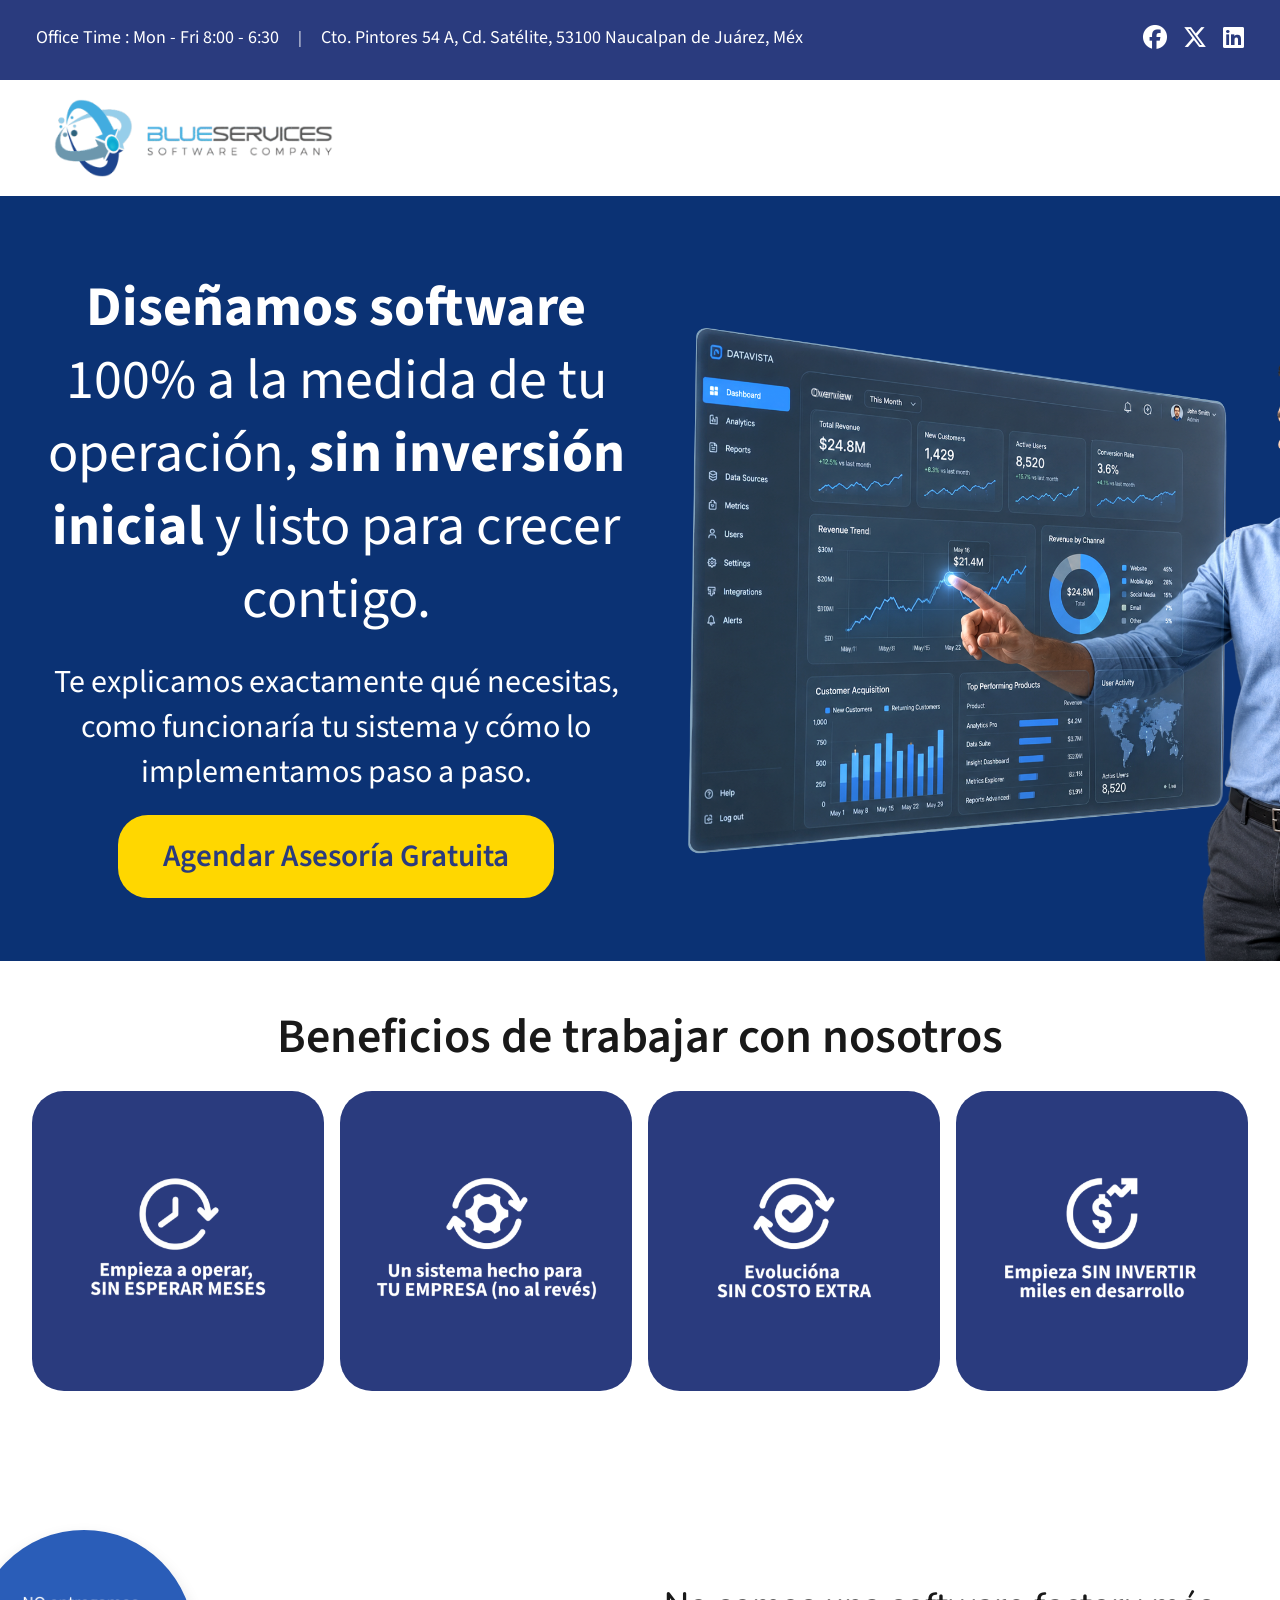
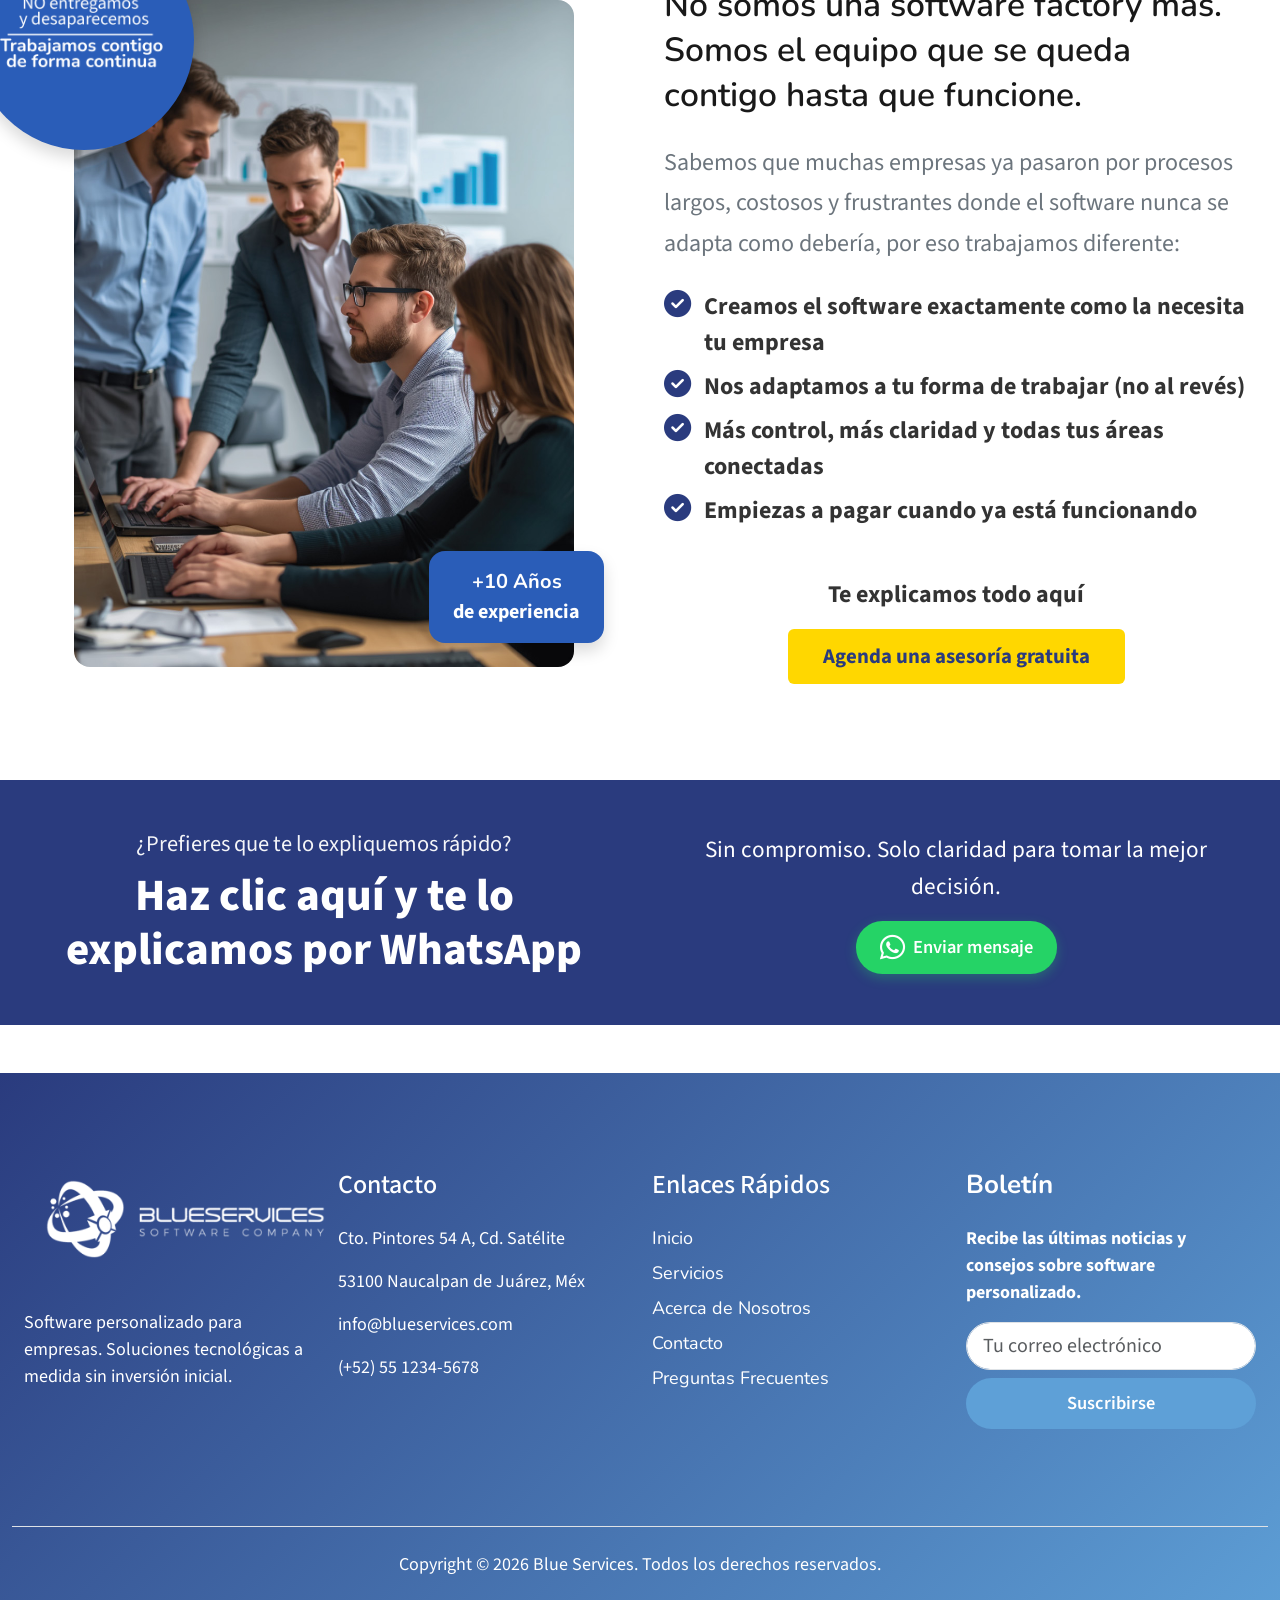
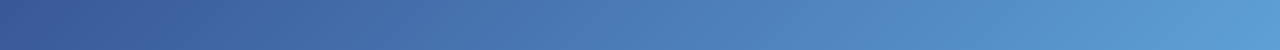
<file: index.html>
<!DOCTYPE html>
<html lang="en">

<head>
  <meta charset="UTF-8">
  <meta name="viewport" content="width=device-width, initial-scale=1.0">
  <link rel="icon" type="image/x-icon" href="favicon.ico">
  <title>Blue Services</title>
  <!-- Animation On Scroll (AOS) -->
  <link rel="stylesheet" href="css/vendor/aos.css">
  <!-- Swiper CSS -->
  <link rel="stylesheet" href="css/vendor/swiper-bundle.min.css">
  <!-- Font Awesome CSS -->
  <link rel="stylesheet" href="https://cdnjs.cloudflare.com/ajax/libs/font-awesome/6.4.0/css/all.min.css">
  <!-- Custom CSS -->
  <link rel="stylesheet" href="css/style.css">
  <style>
    .btn-cta-hero:hover {
      background-color: white !important;
      color: #2a3b7e !important;
      transition: all 0.3s ease;
    }

    .benefit-card {
      position: relative;
      cursor: pointer;
      perspective: 1000px;
      height: 100%;
      min-height: 300px;
      border-radius: 50px;
      overflow: hidden;
    }

    .benefit-card-inner {
      position: relative;
      width: 100%;
      height: 100%;
      transition: transform 0.6s;
      transform-style: preserve-3d;
      border-radius: 50px;
    }

    .benefit-card:hover .benefit-card-inner {
      transform: rotateY(180deg);
    }

    .benefit-title,
    .benefit-description {
      position: absolute;
      width: 100%;
      height: 100%;
      backface-visibility: hidden;
      display: flex;
      flex-direction: column;
      align-items: center;
      justify-content: center;
      text-align: center;
      padding: 2rem;
    }

    .benefit-title {
      gap: 1rem;
    }

    .benefit-title h6 {
      font-size: 1.8rem !important;
      margin: 0;
    }

    .benefit-title i {
      font-size: 3.5rem;
    }

    .benefit-description {
      transform: rotateY(180deg);
      padding: 1.5rem;
    }

    .benefit-description p {
      margin: 0;
      font-size: 1.4rem;
      line-height: 1.6;
    }

    /* Colores sólidos para cada tarjeta */
    .bg-secondary-color {
      background: #4a8ed9 !important;
    }

    .bg-secondary-color-2 {
      background: #4a8ed9 !important;
    }

    .bg-primary-color {
      background: #2a5db8 !important;
    }

    .bg-primary-color-2 {
      background: #2a5db8 !important;
    }

    /* Mobile Compact Layout - Phones */
    @media (max-width: 767px) {
      .row-cols-xl-2 h3 {
        font-size: 1rem !important;
        line-height: 1.35 !important;
        margin-bottom: 0.7rem !important;
        font-weight: 700 !important;
      }

      .row-cols-xl-2 .text-secondary {
        font-size: 0.8rem !important;
        line-height: 1.55 !important;
        margin-bottom: 0.7rem !important;
      }

      .row-cols-xl-2 .list-unstyled {
        margin-bottom: 0.8rem !important;
      }

      .row-cols-xl-2 .list-unstyled li {
        margin-bottom: 0.5rem !important;
      }

      .row-cols-xl-2 .list-unstyled span[style*="font-size: 1.5rem"] {
        font-size: 0.8rem !important;
        line-height: 1.45 !important;
      }

      .row-cols-xl-2 .list-unstyled i[style*="font-size: 1.7rem"] {
        font-size: 0.95rem !important;
        margin-right: 0.5rem !important;
      }

      .mt-5 {
        margin-top: 0.8rem !important;
      }

      .mt-5 p[style*="font-size: 1.5rem"] {
        font-size: 0.8rem !important;
        line-height: 1.55 !important;
        margin-bottom: 0.7rem !important;
      }

      .row-cols-xl-2 .btn[style*="font-size: 1.3rem"] {
        font-size: 0.85rem !important;
        padding: 7px 18px !important;
        line-height: 1.3 !important;
      }

      .row-cols-xl-2>.col {
        gap: 0.5rem !important;
        padding: 0 0.5rem !important;
      }

      .row-cols-xl-2 .d-flex {
        flex-wrap: wrap !important;
      }
    }

    /* Tablets & Medium Devices */
    @media (min-width: 768px) and (max-width: 991px) {
      .row-cols-xl-2 h3 {
        font-size: 1.3rem !important;
        line-height: 1.4 !important;
        margin-bottom: 0.9rem !important;
      }

      .row-cols-xl-2 .text-secondary {
        font-size: 0.95rem !important;
        line-height: 1.65 !important;
        margin-bottom: 0.9rem !important;
      }

      .row-cols-xl-2 .list-unstyled li {
        margin-bottom: 0.7rem !important;
      }

      .row-cols-xl-2 .list-unstyled span[style*="font-size: 1.5rem"] {
        font-size: 0.95rem !important;
        line-height: 1.6 !important;
      }

      .row-cols-xl-2 .list-unstyled i[style*="font-size: 1.7rem"] {
        font-size: 1.1rem !important;
      }

      .mt-5 p[style*="font-size: 1.5rem"] {
        font-size: 0.95rem !important;
        line-height: 1.65 !important;
      }

      .row-cols-xl-2 .btn[style*="font-size: 1.3rem"] {
        font-size: 0.95rem !important;
        padding: 8px 22px !important;
      }
    }

    /* Extra small landscape (max-height optimization) */
    @media (max-width: 767px) and (max-height: 500px) {
      .row-cols-xl-2 h3 {
        font-size: 0.95rem !important;
        margin-bottom: 0.5rem !important;
      }

      .row-cols-xl-2 .text-secondary {
        font-size: 0.75rem !important;
        margin-bottom: 0.5rem !important;
      }

      .row-cols-xl-2 .list-unstyled li {
        margin-bottom: 0.4rem !important;
      }

      .mt-5 {
        margin-top: 0.5rem !important;
      }
    }
  </style>
</head>

<body>
  <!-- Header -->
  <div class="top-bar py-3">
    <div class="b-container">
      <div class="d-flex justify-content-between align-items-center text-white px-3">
        <div class="d-flex align-items-center">
          <div class="pe-3">
            <p class="my-1 py-1">Office Time : Mon - Fri 8:00 - 6:30</p>
          </div>
          &nbsp;|&nbsp;
          <div class="ps-3">
            <p class="my-1 py-1">Cto. Pintores 54 A, Cd. Satélite, 53100 Naucalpan de Juárez, Méx</p>
          </div>
        </div>
        <div class="social-box align-items-center">
          <a href="https://www.facebook.com" style="color: white; font-size: 1.5rem;"><i
              class="fab fa-facebook"></i></a>
          <a href="https://x.com" style="color: white; font-size: 1.5rem;"><i class="fab fa-x-twitter"></i></a>
          <a href="https://www.linkedin.com" style="color: white; font-size: 1.5rem;"><i
              class="fab fa-linkedin"></i></a>
        </div>
      </div>
    </div>
  </div>
  <header class="bg-white">
    <div class="b-container">
      <!-- Navbar -->
      <nav class="navbar navbar-expand-lg navbar-light d-flex justify-content-between"
        aria-label="Offcanvas navbar large">
        <div class="container-fluid d-flex justify-content-between">
          <div class="d-flex align-items-center gap-3">
            <div class="logo-box">
              <a href="index.html" class="navbar-brand">
                <img src="image/blue_logo_copy.png" alt="Main Logo" style="max-height: 100px;"></a>
            </div>
          </div>
          <div class="d-flex align-items-center gap-3 order-lg-last">
            <button class="navbar-toggler bg-primary-color border-0" type="button" data-bs-toggle="offcanvas"
              data-bs-target="#offcanvasNavbar" aria-controls="offcanvasNavbar" aria-label="Toggle navigation">
              <i class="fas fa-bars text-white fs-2"></i>
            </button>
          </div>
          <div class="offcanvas offcanvas-start bg-light" tabindex="-1" id="offcanvasNavbar"
            aria-labelledby="offcanvasNavbarLabel">
            <div class="offcanvas-header" id="offcanvasNavbarLabel">
              <div class="logo-drawer">
                <a href="index.html" class="navbar-brand"><img src="image/blue_logo_copy.png" alt="Drawer Logo"
                    class="img-fluid" style="max-height: 100px;"></a>
              </div>
              <button type="button" class="btn-close" data-bs-dismiss="offcanvas" aria-label="Close"></button>
            </div>
            <div class="offcanvas-body">
            </div>
          </div>
        </div>
      </nav>
      <!-- #navbar end -->
    </div>
  </header>
  <!-- #header end -->

  <!-- Main Content -->
  <main>

    <!-- Hero Section -->
    <section class="section hero-section d-flex align-items-center pb-0 position-relative overflow-hidden">
      <!-- Tech Background Elements -->
      <!-- Top Left Section -->
      <div class="position-absolute" style="top: 5%; left: 3%; opacity: 0.15; z-index: 0;">
        <i class="bi bi-code-square" style="font-size: 80px; color: #5ea0d7;"></i>
      </div>
      <div class="position-absolute" style="top: 15%; left: 12%; opacity: 0.12; z-index: 0;">
        <i class="bi bi-laptop" style="font-size: 65px; color: #2a3b7e;"></i>
      </div>
      <div class="position-absolute" style="top: 30%; left: 4%; opacity: 0.1; z-index: 0;">
        <i class="bi bi-database" style="font-size: 70px; color: #5ea0d7;"></i>
      </div>

      <!-- Top Right Section -->
      <div class="position-absolute" style="top: 8%; right: 8%; opacity: 0.13; z-index: 0;">
        <i class="bi bi-gear" style="font-size: 75px; color: #2a3b7e;"></i>
      </div>
      <div class="position-absolute" style="top: 25%; right: 3%; opacity: 0.11; z-index: 0;">
        <i class="bi bi-cloud-check" style="font-size: 60px; color: #5ea0d7;"></i>
      </div>
      <div class="position-absolute" style="top: 42%; right: 15%; opacity: 0.09; z-index: 0;">
        <i class="bi bi-circuit-board" style="font-size: 85px; color: #2a3b7e;"></i>
      </div>

      <!-- Bottom Left Section -->
      <div class="position-absolute" style="bottom: 20%; left: 10%; opacity: 0.12; z-index: 0;">
        <i class="bi bi-cpu" style="font-size: 70px; color: #5ea0d7;"></i>
      </div>
      <div class="position-absolute" style="bottom: 8%; left: 2%; opacity: 0.1; z-index: 0;">
        <i class="bi bi-shield-check" style="font-size: 65px; color: #2a3b7e;"></i>
      </div>
      <div class="position-absolute" style="bottom: 30%; left: 22%; opacity: 0.11; z-index: 0;">
        <i class="bi bi-router" style="font-size: 60px; color: #5ea0d7;"></i>
      </div>

      <!-- Bottom Right Section -->
      <div class="position-absolute" style="bottom: 18%; right: 8%; opacity: 0.13; z-index: 0;">
        <i class="bi bi-diagram-3" style="font-size: 80px; color: #2a3b7e;"></i>
      </div>
      <div class="position-absolute" style="bottom: 5%; right: 15%; opacity: 0.1; z-index: 0;">
        <i class="bi bi-graph-up-arrow" style="font-size: 70px; color: #5ea0d7;"></i>
      </div>
      <div class="position-absolute" style="bottom: 35%; right: 3%; opacity: 0.12; z-index: 0;">
        <i class="bi bi-speedometer2" style="font-size: 65px; color: #2a3b7e;"></i>
      </div>

      <!-- Center Scattered Elements -->
      <div class="position-absolute" style="top: 50%; left: 18%; opacity: 0.08; z-index: 0;">
        <i class="bi bi-key" style="font-size: 55px; color: #5ea0d7;"></i>
      </div>
      <div class="position-absolute" style="top: 35%; right: 40%; opacity: 0.1; z-index: 0;">
        <i class="bi bi-arrow-repeat" style="font-size: 60px; color: #2a3b7e;"></i>
      </div>
      <div class="position-absolute" style="top: 60%; right: 30%; opacity: 0.09; z-index: 0;">
        <i class="bi bi-download" style="font-size: 65px; color: #5ea0d7;"></i>
      </div>

      <!-- Additional Tech Elements - First Wave -->
      <div class="position-absolute" style="top: 12%; left: 35%; opacity: 0.11; z-index: 0;">
        <i class="bi bi-hammer" style="font-size: 60px; color: #2a3b7e;"></i>
      </div>
      <div class="position-absolute" style="top: 28%; left: 28%; opacity: 0.09; z-index: 0;">
        <i class="bi bi-wrench" style="font-size: 55px; color: #5ea0d7;"></i>
      </div>
      <div class="position-absolute" style="top: 45%; left: 42%; opacity: 0.1; z-index: 0;">
        <i class="bi bi-kanban" style="font-size: 65px; color: #2a3b7e;"></i>
      </div>
      <div class="position-absolute" style="bottom: 28%; left: 35%; opacity: 0.11; z-index: 0;">
        <i class="bi bi-puzzle" style="font-size: 60px; color: #5ea0d7;"></i>
      </div>
      <div class="position-absolute" style="bottom: 12%; left: 28%; opacity: 0.09; z-index: 0;">
        <i class="bi bi-boxes" style="font-size: 70px; color: #2a3b7e;"></i>
      </div>

      <!-- Additional Tech Elements - Second Wave (Right side) -->
      <div class="position-absolute" style="top: 18%; right: 22%; opacity: 0.12; z-index: 0;">
        <i class="bi bi-stack" style="font-size: 65px; color: #5ea0d7;"></i>
      </div>
      <div class="position-absolute" style="top: 55%; right: 18%; opacity: 0.1; z-index: 0;">
        <i class="bi bi-terminal" style="font-size: 60px; color: #2a3b7e;"></i>
      </div>
      <div class="position-absolute" style="bottom: 22%; right: 25%; opacity: 0.11; z-index: 0;">
        <i class="bi bi-unlock" style="font-size: 70px; color: #5ea0d7;"></i>
      </div>
      <div class="position-absolute" style="bottom: 40%; right: 18%; opacity: 0.09; z-index: 0;">
        <i class="bi bi-server" style="font-size: 75px; color: #2a3b7e;"></i>
      </div>
      <div class="position-absolute" style="top: 65%; right: 8%; opacity: 0.1; z-index: 0;">
        <i class="bi bi-wifi" style="font-size: 60px; color: #5ea0d7;"></i>
      </div>

      <!-- Additional Tech Elements - Third Wave (Corners & edges) -->
      <div class="position-absolute" style="top: 3%; left: 50%; opacity: 0.08; z-index: 0;">
        <i class="bi bi-brightness-high" style="font-size: 55px; color: #2a3b7e;"></i>
      </div>
      <div class="position-absolute" style="top: 22%; left: 60%; opacity: 0.09; z-index: 0;">
        <i class="bi bi-phone" style="font-size: 65px; color: #5ea0d7;"></i>
      </div>
      <div class="position-absolute" style="top: 70%; left: 55%; opacity: 0.1; z-index: 0;">
        <i class="bi bi-bezier2" style="font-size: 60px; color: #2a3b7e;"></i>
      </div>
      <div class="position-absolute" style="bottom: 15%; right: 45%; opacity: 0.11; z-index: 0;">
        <i class="bi bi-sliders" style="font-size: 65px; color: #5ea0d7;"></i>
      </div>
      <div class="position-absolute" style="bottom: 50%; left: 45%; opacity: 0.08; z-index: 0;">
        <i class="bi bi-bar-chart" style="font-size: 70px; color: #2a3b7e;"></i>
      </div>
      <div class="position-absolute" style="top: 38%; left: 72%; opacity: 0.09; z-index: 0;">
        <i class="bi bi-person-check" style="font-size: 60px; color: #5ea0d7;"></i>
      </div>
      <div class="position-absolute" style="top: 10%; left: 80%; opacity: 0.1; z-index: 0;">
        <i class="bi bi-star" style="font-size: 65px; color: #2a3b7e;"></i>
      </div>
      <div class="position-absolute" style="bottom: 25%; left: 75%; opacity: 0.09; z-index: 0;">
        <i class="bi bi-check-circle" style="font-size: 60px; color: #5ea0d7;"></i>
      </div>

      <div class="b-container px-3 px-sm-4 px-md-0 position-relative" style="z-index: 1;">
        <div class="row row-cols-1 row-cols-lg-2 g-0 align-items-center">
          <!-- Left Content -->
          <div class="col mt-md-2 d-flex flex-column gap-2" data-aos="fade-up" data-aos-easing="linear"
            data-aos-delay="500" data-aos-duration="1000" style="text-align: center;">
            <h1 class="text-white" style="font-weight: 400; font-size: 3.5rem; line-height: 1.3;">
              <strong>Diseñamos software</strong> 100% a la medida de tu operación, <strong>sin inversión
                inicial</strong> y listo para crecer contigo.
            </h1>



            <div class="p-2">
              <p class="mb-0"
                style="color: #ffffff; font-weight: 400; font-size: 2rem; line-height: 1.4; text-align: center;">
                Te explicamos exactamente qué necesitas, como funcionaría tu sistema y cómo lo implementamos paso a
                paso.
              </p>
            </div>

            <div class="d-flex gap-3 align-items-center mt-1 justify-content-center">
              <a href="https://tidycal.com/aramontoya/asesoria-para-crear-tu-software-a-la-medida"
                class="btn btn-primary-solid btn-cta-hero"
                style="padding: 18px 45px; font-size: 1.95rem; font-weight: 600; background: #FFD700; color: #2a3b7e; border: none;">
                <i class="button" style="margin-right: 0;"></i>
                Agendar Asesoría Gratuita</a>
            </div>
          </div>

          <!-- Right Image -->
          <div class="col position-relative text-center pt-lg-4 pt-xl-3">
            <div class="position-relative" style="margin-top: 30px; margin-left: 0; margin-bottom: -80px;">
              <img src="Expert2.png" alt="Expert" class="img-fluid position-relative"
                style="z-index: 2; max-width: 150%; height: auto; transform: scale(1);">
            </div>
          </div>
        </div>
      </div>
      </div>
    </section>
    <!-- #hero end -->

    <!-- Features Section -->
    <section class="section py-5">
      <div class="b-container">
        <div class="b-container text-center">
          <h2 class="text-color black fw-semibold mb-4">Beneficios de trabajar con nosotros</h2>
          <div class="row row-cols-1 row-cols-md-2 row-cols-lg-4 g-3 justify-content-center" style="row-gap: 2rem;">
            <!-- Card 1 -->
            <div class="col" data-aos="fade-up" data-aos-easing="linear" data-aos-delay="0" data-aos-duration="1000"
              style="min-width: 240px;">
              <div class="bg-secondary-color text-white rounded-5 transition-hover benefit-card"
                style="height: 100%; background: #2a3b7e !important;">
                <div class="benefit-card-inner">
                  <div class="benefit-title">
                    <img src="image/3.png" alt="Empieza a operar" style="width: 100%; height: 100%; object-fit: cover;">
                  </div>
                  <div class="benefit-description" style="background: #2a3b7e !important;">
                    <p>Construimos un sistema funcional desde el inicio para que empieces a usarlo cuanto antes y
                      escales sobre resultados reales.</p>
                  </div>
                </div>
              </div>
            </div>

            <!-- Card 2 -->
            <div class="col" data-aos="fade-up" data-aos-easing="linear" data-aos-delay="0" data-aos-duration="1000"
              style="min-width: 240px;">
              <div class="bg-secondary-color-2 text-white rounded-5 transition-hover benefit-card"
                style="height: 100%; background: #2a3b7e !important;">
                <div class="benefit-card-inner">
                  <div class="benefit-title">
                    <img src="image/4.png" alt="Un sistema hecho para tu empresa"
                      style="width: 100%; height: 100%; object-fit: cover;">
                  </div>
                  <div class="benefit-description" style="background: #2a3b7e !important;">
                    <p>Nada de adaptarte a software genérico. Creamos una plataforma que se ajusta exactamente a tu
                      operación y procesos.</p>
                  </div>
                </div>
              </div>
            </div>

            <!-- Card 3 -->
            <div class="col" data-aos="fade-up" data-aos-easing="linear" data-aos-delay="0" data-aos-duration="1000"
              style="min-width: 240px;">
              <div class="bg-primary-color text-white rounded-5 transition-hover benefit-card"
                style="height: 100%; background: #2a3b7e !important;">
                <div class="benefit-card-inner">
                  <div class="benefit-title">
                    <img src="image/5.png" alt="Evolucioná sin costo extra"
                      style="width: 100%; height: 100%; object-fit: cover;">
                  </div>
                  <div class="benefit-description" style="background: #2a3b7e !important;">
                    <p>Tu negocio cambia... y tu sistema también. Agrega funciones, mejoras y ajustes sin pagar
                      desarrollos adicionales.</p>
                  </div>
                </div>
              </div>
            </div>

            <!-- Card 4 -->
            <div class="col" data-aos="fade-up" data-aos-easing="linear" data-aos-delay="0" data-aos-duration="1000"
              style="min-width: 240px;">
              <div class="bg-primary-color-2 text-white rounded-5 transition-hover benefit-card"
                style="height: 100%; background: #2a3b7e !important;">
                <div class="benefit-card-inner">
                  <div class="benefit-title">
                    <img src="image/6.png" alt="Empieza sin invertir"
                      style="width: 100%; height: 100%; object-fit: cover;">
                  </div>
                  <div class="benefit-description" style="background: #2a3b7e !important;">
                    <p>Olvídate de proyectos costosos que no sabes si van a funcionar. Empieza a pagar solo cuando tu
                      sistema está listo y operando.</p>
                  </div>
                </div>
              </div>
            </div>

          </div>
        </div>
    </section>
    <!-- #features end -->

    <!-- About Section -->
    <section class="section pb-5 my-5">
      <div class="b-container">
        <div class="row row-cols-1 row-cols-xl-2 g-5 align-items-center justify-content-center">
          <!-- Left Content Side with Yellow Circle -->
          <div class="col position-relative d-flex justify-content-center">
            <div class="position-relative" style="width: 100%; max-width: 500px;">
              <!-- Yellow Circle with Main Message -->
              <div class="position-absolute" style="top: -70px; left: -100px; z-index: 5; width: 220px; height: 220px;">
                <div class="rounded-circle bg-accent-color d-flex align-items-center justify-content-center shadow"
                  style="width: 100%; height: 100%; background: #2a5db8 !important; overflow: hidden;">
                  <img src="image/Sistema.png" alt="Sistema Blue Services"
                    style="width: 100%; height: 100%; object-fit: contain; padding: 20px; filter: invert(1);">
                </div>
              </div>

              <!-- Primary Image -->
              <div class="ratio-wrapper-429">
                <img src="image/Place-Holder-1920x1280.jpg" alt="About Us"
                  class="w-100 h-100 object-position-center position-absolute top-0 start-0 rounded-4"
                  data-aos="fade-up" data-aos-easing="linear" data-aos-delay="500" data-aos-duration="1000">
              </div>

              <!-- Experience Label -->
              <div
                class="position-absolute bottom-0 end-0 text-white px-4 py-3 rounded-4 fw-bold small z-1 text-center shadow"
                style="background: #2a5db8; margin-bottom: 1.5rem !important; margin-right: -30px !important;"
                data-aos="fade-down" data-aos-easing="linear" data-aos-delay="500" data-aos-duration="1000">
                <span class="font-1 fs-5 fw-bold">+10 Años</span><br>
                <span class="fs-5">de experiencia</span>
              </div>
            </div>
          </div>

          <!-- Right Content Side -->
          <div class="col">
            <h3 class="font-1 mb-4" style="font-weight: 600; font-size: 2.1rem; line-height: 1.35;">No somos una
              software factory más. <br>Somos el equipo que se queda contigo hasta que funcione.</h3>

            <p class="text-secondary mb-4" style="font-size: 1.5rem; line-height: 1.7; color: #666;">
              Sabemos que muchas empresas ya pasaron por procesos largos, costosos y frustrantes donde el software nunca
              se adapta como debería, por eso trabajamos diferente:
            </p>

            <!-- Benefits List -->
            <div class="mb-4">
              <ul class="list-unstyled">
                <li class="d-flex align-items-flex-start fw-bold mb-2">
                  <i class="fas fa-check-circle text-primary-color"
                    style="font-size: 1.7rem; margin-right: 0.8rem; margin-top: 0.1rem; flex-shrink: 0;"></i>
                  <span style="font-size: 1.5rem; color: #333; line-height: 1.5;">Creamos el software exactamente como
                    la necesita tu empresa</span>
                </li>
                <li class="d-flex align-items-flex-start fw-bold mb-2">
                  <i class="fas fa-check-circle text-primary-color"
                    style="font-size: 1.7rem; margin-right: 0.8rem; margin-top: 0.1rem; flex-shrink: 0;"></i>
                  <span style="font-size: 1.5rem; color: #333; line-height: 1.5;">Nos adaptamos a tu forma de trabajar
                    (no al revés)</span>
                </li>
                <li class="d-flex align-items-flex-start fw-bold mb-2">
                  <i class="fas fa-check-circle text-primary-color"
                    style="font-size: 1.7rem; margin-right: 0.8rem; margin-top: 0.1rem; flex-shrink: 0;"></i>
                  <span style="font-size: 1.5rem; color: #333; line-height: 1.5;">Más control, más claridad y todas tus
                    áreas conectadas</span>
                </li>
                <li class="d-flex align-items-flex-start fw-bold">
                  <i class="fas fa-check-circle text-primary-color"
                    style="font-size: 1.7rem; margin-right: 0.8rem; margin-top: 0.1rem; flex-shrink: 0;"></i>
                  <span style="font-size: 1.5rem; color: #333; line-height: 1.5;">Empiezas a pagar cuando ya está
                    funcionando</span>
                </li>
              </ul>
            </div>

            <!-- Spacing and Button -->
            <div class="mt-5">
              <p class="text-center fw-bold mb-3" style="font-size: 1.5rem; color: #333;">Te explicamos todo aquí</p>
              <div class="d-flex justify-content-center">
                <a href="https://tidycal.com/aramontoya/asesoria-para-crear-tu-software-a-la-medida"
                  class="btn btn-primary-solid"
                  style="padding: 12px 35px; font-size: 1.3rem; font-weight: 700; background: #FFD700; color: #2a3b7e; border: none; border-radius: 6px;">
                  Agenda una asesoría gratuita
                </a>
              </div>
            </div>
          </div>
        </div>
      </div>
    </section>
    <!-- #about end -->

    <!-- Consult Section -->
    <section class="section py-5 text-white my-5" style="background: #2a3b7e;">
      <div class="b-container">
        <div class="row align-items-center g-5">
          <div class="col-12 col-lg-6 text-center">
            <p style="font-size: 1.4rem; font-weight: 400; margin-bottom: 0.5rem; opacity: 0.95;">¿Prefieres que te lo
              expliquemos rápido?</p>
            <h2 style="font-weight: 800; font-size: 2.8rem; line-height: 1.2; margin-bottom: 0;">
              Haz clic aquí y te lo<br>explicamos por WhatsApp
            </h2>
          </div>
          <div class="col-12 col-lg-6">
            <div class="d-flex flex-column align-items-center h-100 text-center">
              <p style="font-size: 1.45rem; margin-bottom: auto; line-height: 1.6;">Sin compromiso. Solo
                claridad para tomar la mejor decisión.</p>
              <a href="contact-us.html" class="btn btn-whatsapp mt-3"
                style="display: flex; align-items: center; justify-content: center; gap: 0.5rem;">
                <i class="fab fa-whatsapp" style="margin-right: 0; font-size: 1.8rem;"></i>
                Enviar mensaje</a>
            </div>
          </div>
        </div>
      </div>
    </section>
    <!-- #consult end -->


  </main>
  <!-- #main end -->

  <!-- Footer -->
  <footer class="footer py-5 px-4">
    <div class="footer-background"></div>
    <div class="b-container">
      <div class="row row-cols-1 pt-5 px-0">
        <div class="footer-logo col-12 col-lg-3 mb-5 text-start">
          <img src="image/blue_logo_copy.png" alt="Blue Services Logo"
            style="filter: brightness(0) invert(1); max-height: 100px; margin-bottom: 1rem;">
          <p class="my-4">Software personalizado para empresas. Soluciones tecnológicas a medida sin inversión inicial.
          </p>
          <div class="social-box d-flex justify-content-start w-100">
            <a href="https://www.facebook.com" class="rounded-5 py-2" style="width: 40px; height: 40px;"><i
                class="bi bi-facebook text-white"></i></a>
            <a href="https://www.linkedin.com" class="rounded-5 py-2" style="width: 40px; height: 40px;"><i
                class="bi bi-linkedin text-white"></i></a>
            <a href="https://wa.me" class="rounded-5 py-2" style="width: 40px; height: 40px;"><i
                class="bi bi-whatsapp text-white"></i></a>
          </div>
        </div>
        <div class="col-12 col-sm-6 col-md-4 col-lg-3 mb-3">
          <h4 class="text-white mb-4">Contacto</h4>
          <p>Cto. Pintores 54 A, Cd. Satélite</p>
          <p>53100 Naucalpan de Juárez, Méx</p>
          <p>info@blueservices.com</p>
          <p>(+52) 55 1234-5678</p>
        </div>
        <div class="col-12 col-sm-6 col-md-4 col-lg-3 mb-3">
          <h4 class="text-white mb-4">Enlaces Rápidos</h4>
          <ul class="d-flex flex-column p-0">
            <li class="mb-2"><a href="index.html" class="text-white text-decoration-none">Inicio</a></li>
            <li class="mb-2"><a href="services.html" class="text-white text-decoration-none">Servicios</a></li>
            <li class="mb-2"><a href="about-us.html" class="text-white text-decoration-none">Acerca de Nosotros</a></li>
            <li class="mb-2"><a href="contact-us.html" class="text-white text-decoration-none">Contacto</a></li>
            <li class="mb-2"><a href="faqs.html" class="text-white text-decoration-none">Preguntas Frecuentes</a></li>
          </ul>
        </div>
        <div class="col-12 col-md-4 col-lg-3 mb-3 text-md-start text-center">
          <h4
            class="font-1 fw-bolder text-white mb-4 justify-content-md-start justify-content-center align-items-center mt-md-0 mt-sm-4">
            Boletín</h4>
          <p class="fw-bolder">Recibe las últimas noticias y consejos sobre software personalizado.</p>
          <div class="toast-container position-fixed bottom-0 end-0 p-3">
            <div id="liveToast" class="toast success_msg_subscribe text-bg-light" role="alert" aria-live="assertive"
              aria-atomic="true">
              <div class="d-flex">
                <div class="toast-body">
                  <i class="fas fa-check-circle"></i> Te has suscrito exitosamente.
                </div>
                <button type="button" class="btn me-2 m-auto" data-bs-dismiss="toast" aria-label="Close">
                  <i class="bi bi-x-lg"></i>
                </button>
              </div>
            </div>
          </div>
          <form class="d-flex flex-column w-100 gap-2 needs-validation" novalidate>
            <input type="text" name="action" value="subscribe" hidden>
            <input type="email" name="email" class="form-control form-control-lg rounded-5"
              placeholder="Tu correo electrónico" required>
            <div class="invalid-feedback text-white">
              Por favor proporciona un correo válido (ej., usuario@example.com).
            </div>
            <button type="submit" class="btn btn-block btn-secondary-solid submit_subscribe">Suscribirse</button>
          </form>
        </div>
      </div>
      <div class="row justify-content-center py-4 mt-4 border-top">
        <p class="text-center w-100 mb-0">Copyright © 2026 Blue Services. Todos los derechos reservados.</p>
      </div>
    </div>
  </footer>
  <!-- #footer end -->

  <!-- Scripts -->
  <!-- jQuery -->
  <script src="js/vendor/jquery.min.js"></script>
  <!-- Animation On Scroll (AOS) -->
  <script src="js/vendor/aos.js"></script>
  <!-- Swiper JS -->
  <script src="js/vendor/swiper-bundle.min.js"></script>
  <!-- Bootstrap JS -->
  <script src="js/vendor/bootstrap.bundle.min.js"></script>
  <!-- JS Script -->
  <script src="js/submit-form.js"></script>
  <script src="js/script-swiper.js"></script>
  <script src="js/script-counter.js"></script>
  <script src="js/video-player.js"></script>
  <script src="js/script.js"></script>
  <!-- #scripts end -->
</body>

</html>
</file>
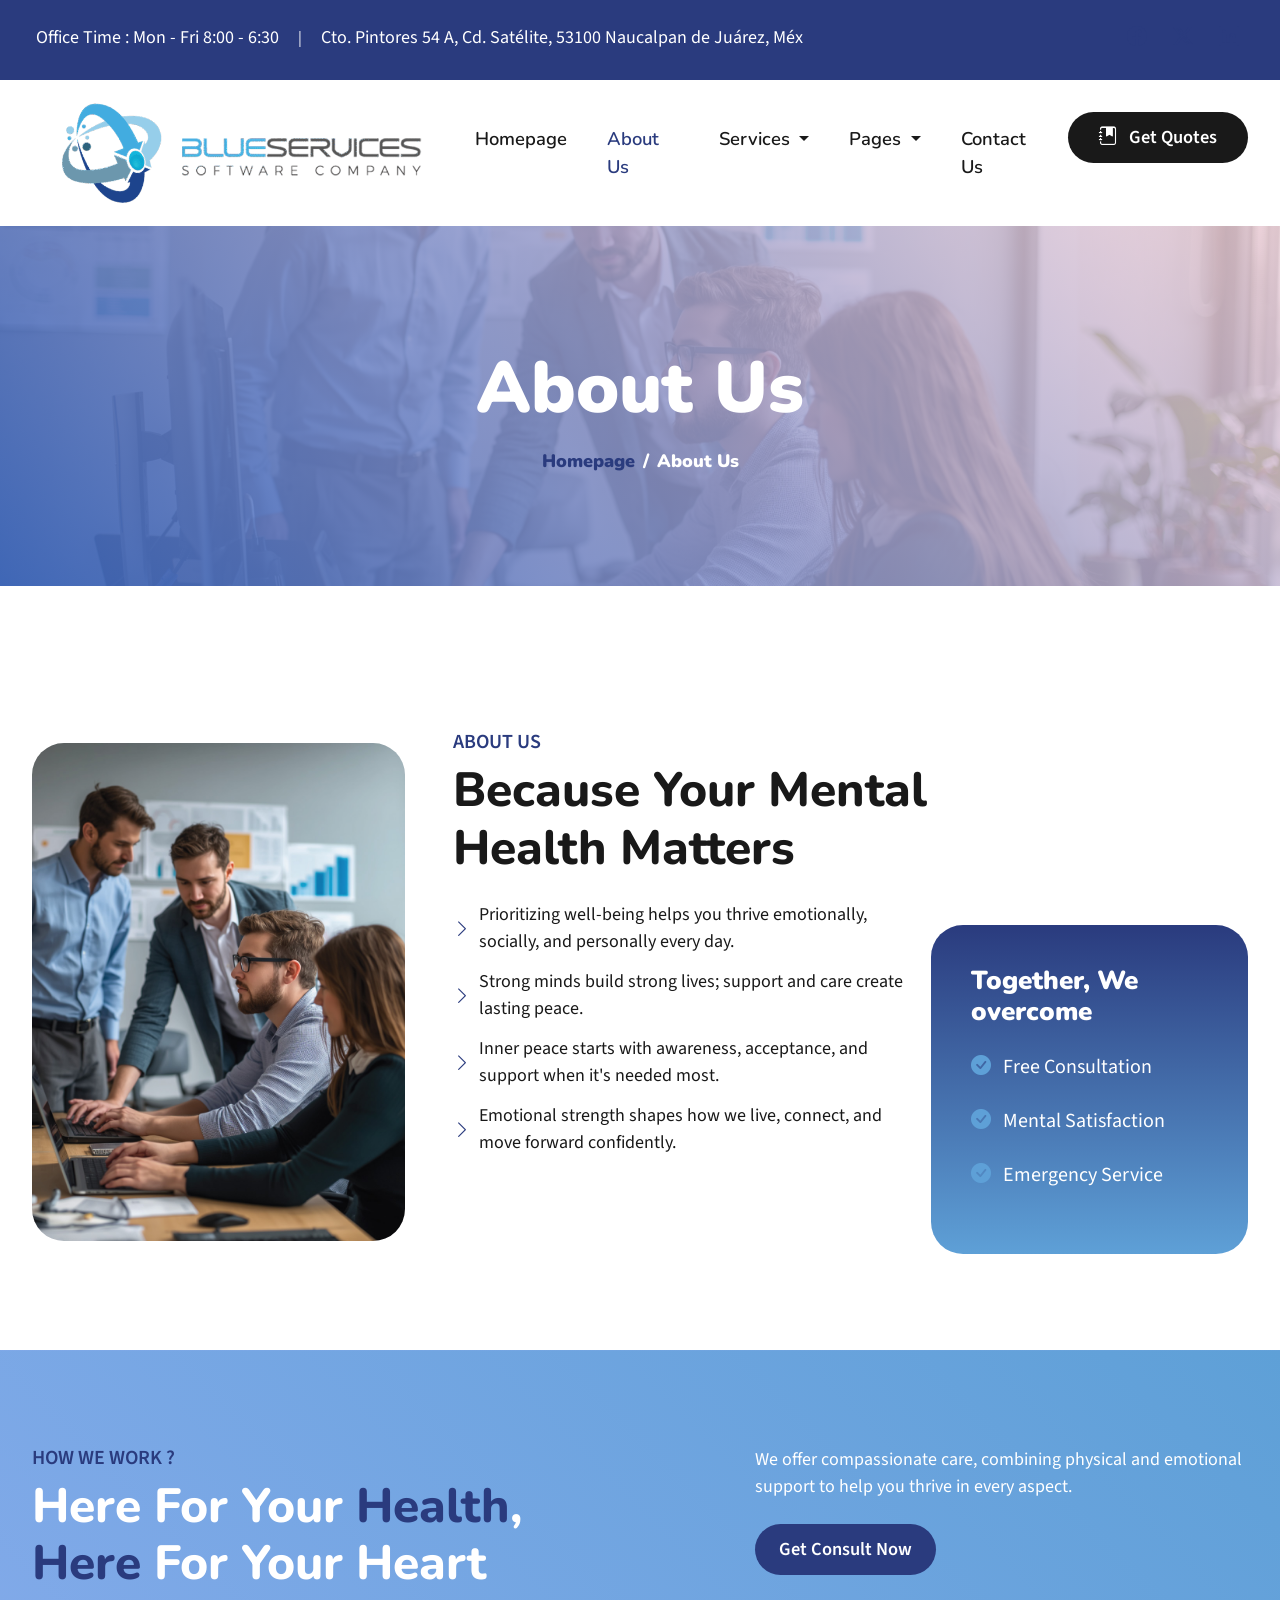
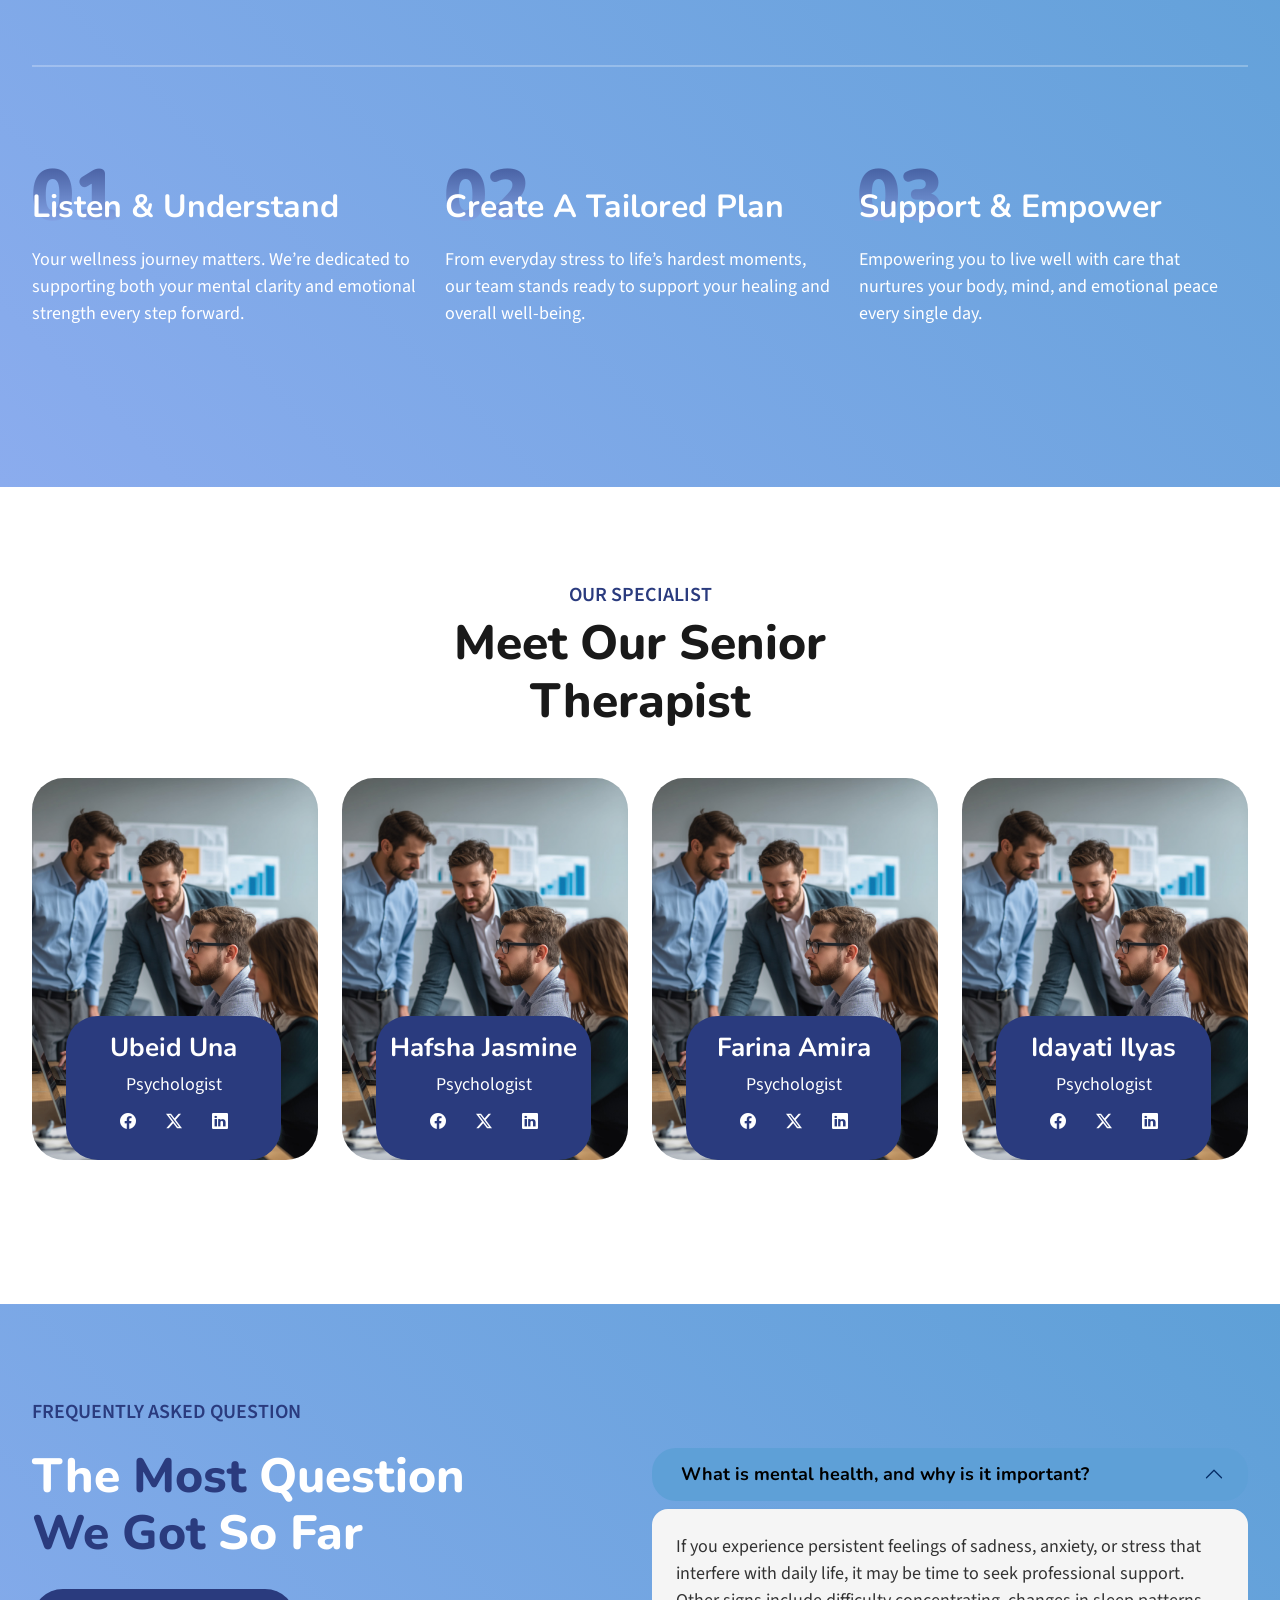
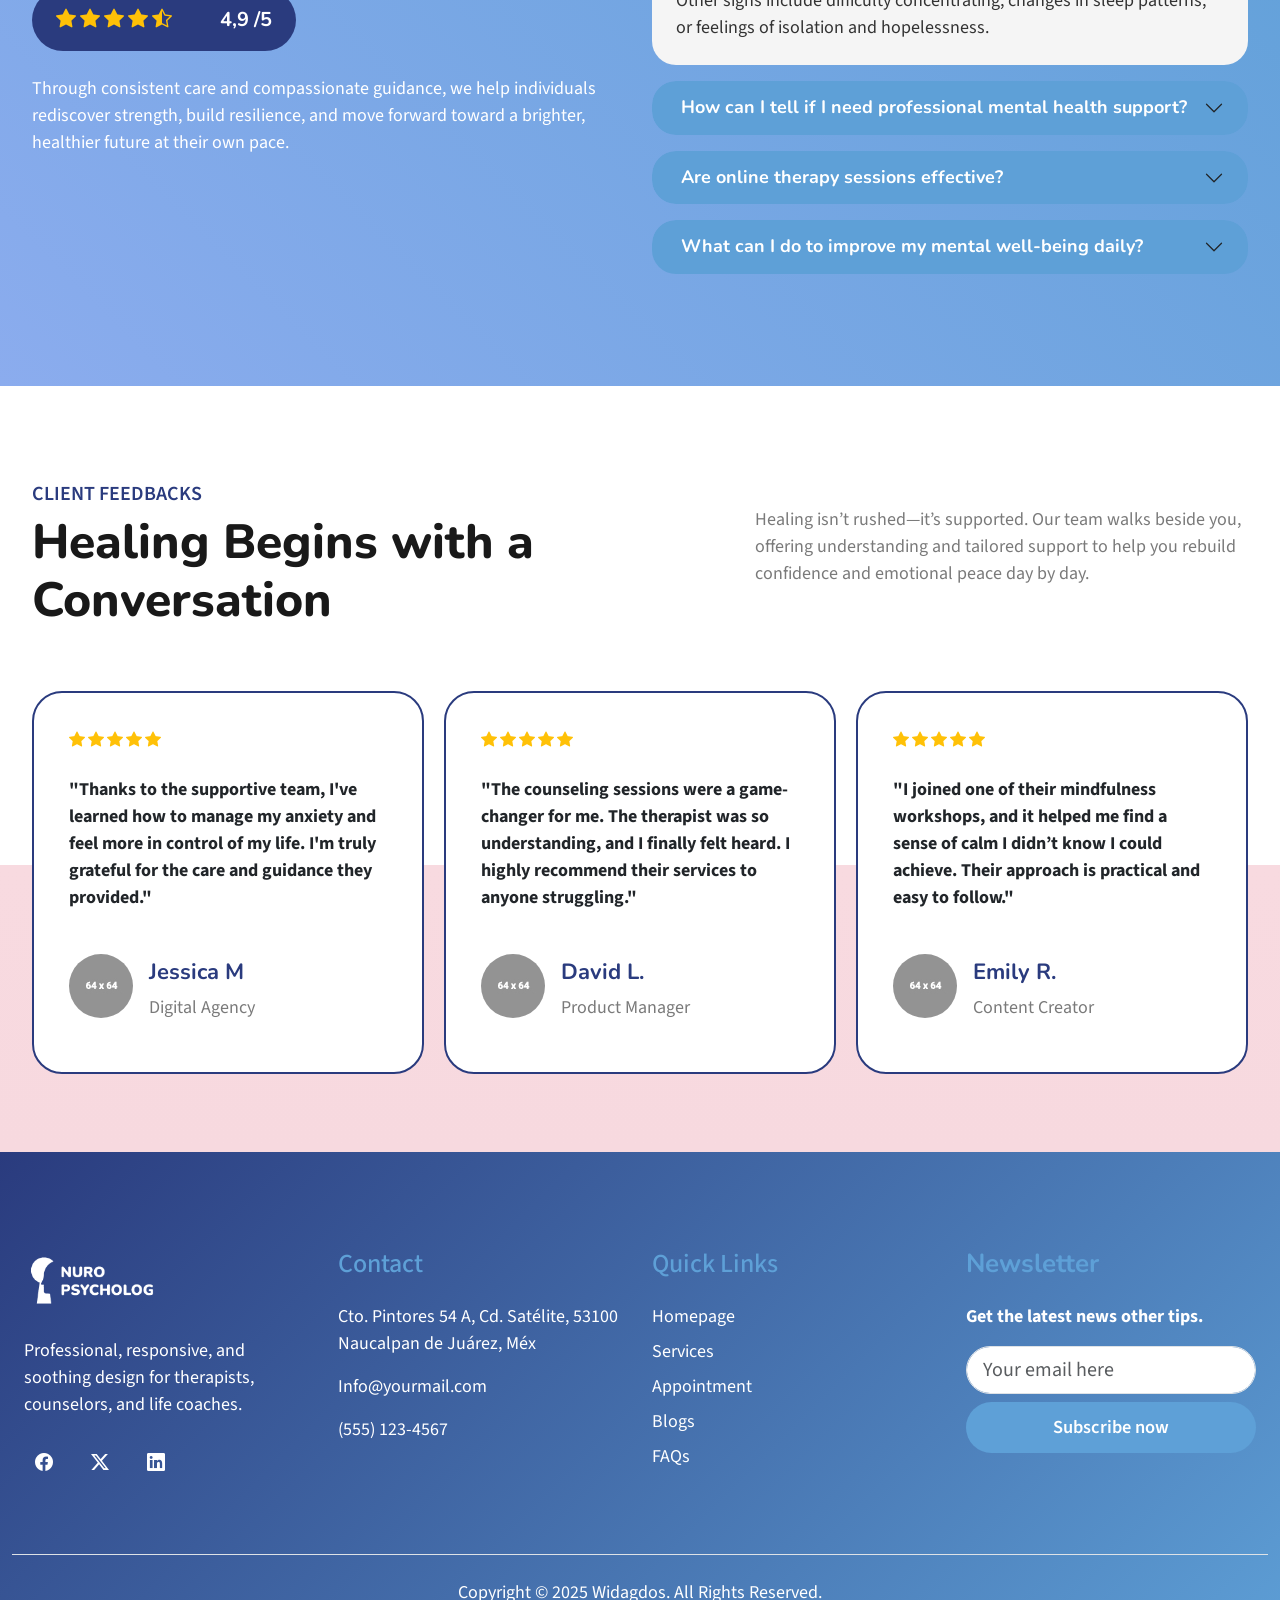
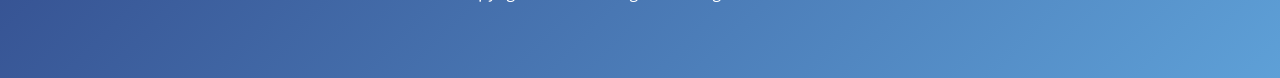
<file: about-us.html>
<!DOCTYPE html>
<html lang="en">

<head>
  <meta charset="UTF-8">
  <meta name="viewport" content="width=device-width, initial-scale=1.0">
  <link rel="icon" type="image/x-icon" href="favicon.ico">
  <title>About Us - Nuro</title>
  <!-- Animation On Scroll (AOS) -->
  <link rel="stylesheet" href="css/vendor/aos.css">
  <!-- Swiper CSS -->
  <link rel="stylesheet" href="css/vendor/swiper-bundle.min.css">
  <!-- Bootstrap Icons CSS -->
  <link rel="stylesheet" href="https://cdn.jsdelivr.net/npm/bootstrap-icons@1.11.3/font/bootstrap-icons.min.css">
  <!-- Custom CSS -->
  <link rel="stylesheet" href="css/style.css">
</head>

<body>
  <!-- Header -->
  <div class="top-bar py-3">
    <div class="b-container">
      <div class="d-flex justify-content-between align-items-center text-white px-3">
        <div class="d-flex align-items-center">
          <div class="pe-3">
            <p class="my-1 py-1">Office Time : Mon - Fri 8:00 - 6:30</p>
          </div>
          &nbsp;|&nbsp;
          <div class="ps-3">
            <p class="my-1 py-1">Cto. Pintores 54 A, Cd. Satélite, 53100 Naucalpan de Juárez, Méx</p>
          </div>
        </div>
        <div class="social-box align-items-center">
          <a href="https://www.facebook.com" class="fs-5 rounded-2" style="width: 30px; height: 30px;"><i
              class="bi bi-facebook text-primary-color"></i></a>
          <a href="https://x.com" class="fs-5 rounded-2" style="width: 30px; height: 30px;"><i
              class="bi bi-twitter-x text-primary-color"></i></a>
          <a href="https://www.linkedin.com" class="fs-5 rounded-2" style="width: 30px; height: 30px;"><i
              class="bi bi-linkedin text-primary-color"></i></a>
        </div>
      </div>
    </div>
  </div>
  <header class="bg-white">
    <div class="b-container">
      <!-- Navbar -->
      <nav class="navbar navbar-expand-lg navbar-light" aria-label="Offcanvas navbar large">
        <div class="container-fluid">
          <div class="logo-box">
            <a href="index.html" class="navbar-brand">
              <img src="image/blue_logo_copy.png" alt="Main Logo"></a>
          </div>
          <button class="navbar-toggler bg-primary-color border-0" type="button" data-bs-toggle="offcanvas"
            data-bs-target="#offcanvasNavbar" aria-controls="offcanvasNavbar" aria-label="Toggle navigation">
            <span class="bi bi-list text-white fs-2"></span>
          </button>
          <div class="offcanvas offcanvas-start bg-light" tabindex="-1" id="offcanvasNavbar"
            aria-labelledby="offcanvasNavbarLabel">
            <div class="offcanvas-header" id="offcanvasNavbarLabel">
              <div class="logo-drawer">
                <a href="index.html" class="navbar-brand"><img src="image/blue_logo_copy.png" alt="Drawer Logo"
                    class="img-fluid"></a>
              </div>
              <button type="button" class="btn-close" data-bs-dismiss="offcanvas" aria-label="Close"></button>
            </div>
            <div class="offcanvas-body">
              <ul class="navbar-nav mx-auto mb-2 mb-xl-0 gap-xl-4 justify-content-center flex-grow-1 pe-3">
                <li class="nav-item">
                  <a class="nav-link" aria-current="page" href="index.html">Homepage</a>
                </li>
                <li class="nav-item">
                  <a class="nav-link active" href="about-us.html">About Us</a>
                </li>
                <li class="nav-item dropdown">
                  <a class="nav-link dropdown-toggle" href="#" role="button" data-bs-toggle="dropdown"
                    aria-expanded="false">
                    Services
                  </a>
                  <ul class="dropdown-menu">
                    <li><a class="dropdown-item" href="services.html">Our Services</a></li>
                    <li><a class="dropdown-item" href="service-detail.html">Service Detail</a></li>
                    <li><a class="dropdown-item" href="appointment.html">Appointment</a></li>
                  </ul>
                </li>
                <li class="nav-item dropdown">
                  <a class="nav-link dropdown-toggle" href="#" role="button" data-bs-toggle="dropdown"
                    aria-expanded="false">
                    Pages
                  </a>
                  <ul class="dropdown-menu">
                    <li><a class="dropdown-item" href="pricing.html">Pricing</a></li>
                    <li><a class="dropdown-item" href="team.html">Team</a></li>
                    <li><a class="dropdown-item" href="blogs.html">Blogs</a></li>
                    <li><a class="dropdown-item" href="blog-detail.html">Blog Detail</a></li>
                    <li><a class="dropdown-item" href="faqs.html">FAQs</a></li>
                    <li><a class="dropdown-item" href="error-404.html">Error 404</a></li>
                  </ul>
                </li>
                <li class="nav-item">
                  <a class="nav-link" href="contact-us.html">Contact Us</a>
                </li>
              </ul>
              <div class="mt-lg-3">
                <a href="contact-us.html" class="btn btn-quotes">
                  <i class="bi bi-journal-bookmark-fill pe-2"></i>
                  Get Quotes</a>
              </div>
            </div>
          </div>
        </div>
      </nav>
      <!-- #navbar end -->
    </div>
  </header>
  <!-- #header end -->

  <!-- Main Content -->
  <main>

    <!-- Banner Section -->
    <section class="section position-relative"
      style="background-image: url('image/Place-Holder-1920x1280.jpg'); height: 40vh;">
      <div class="bg-overlay-secondary"></div>
      <div class="b-container h-100 position-relative pt-4 text-white" style="z-index: 2;">
        <div
          class="col-10 d-flex flex-column w-100 h-100 justify-content-center align-items-center text-center text-white gap-3 font-1">
          <h1 class="display-2 mb-0" style="font-weight: 900;">About Us</h1>
          <nav aria-label="breadcrumb" style="font-weight: 900;">
            <ol class="breadcrumb justify-content-center align-items-center">
              <li class="breadcrumb-item font-1">
                <a class="text-decoration-none text-primary-color" href="index.html">Homepage</a>
              </li>
              <li class="breadcrumb-item text-white active" aria-current="page">
                About Us
              </li>
            </ol>
          </nav>
        </div>
      </div>
    </section>
    <!-- #banner end -->

    <!-- About Section -->
    <section class="section about-section pb-5 my-5">
      <div class="b-container">
        <div class="row align-items-center g-5">
          <!-- Left Image Side -->
          <div class="col-xl-4 d-flex position-relative">
            <div class="position-relative mx-auto img-container">
              <!-- Primary Image -->
              <div class="ratio-wrapper-429">
                <img src="image/Place-Holder-1920x1280.jpg" alt="About Us"
                  class="w-100 h-100 object-fit-cover position-absolute top-0 start-0 rounded-5" data-aos="fade-right"
                  data-aos-easing="ease-in-sine" data-aos-delay="500" data-aos-duration="1000">
              </div>
            </div>
          </div>
          <!-- Center Text Side -->
          <div class="col-xl-8">
            <div class="row">
              <h6 class="text-primary-color fw-semibold mb-2">ABOUT US</h6>
              <h2 class="font-1 mb-4" style="font-weight: 800;">Because Your Mental<br>Health Matters</h2>
            </div>
            <div class="row">
              <div class="col-12 col-md-7">
                <ul class="list-unstyled fs-5">
                  <li class="d-flex align-items-start mb-2">
                    <i class="bi bi-chevron-right text-primary-color me-2 py-3"></i>
                    <span>Prioritizing well-being helps you thrive emotionally, socially, and personally every
                      day.</span>
                  </li>
                  <li class="d-flex align-items-start mb-2">
                    <i class="bi bi-chevron-right text-primary-color me-2 py-3"></i>
                    <span>Strong minds build strong lives; support and care create lasting peace.</span>
                  </li>
                  <li class="d-flex align-items-start mb-2">
                    <i class="bi bi-chevron-right text-primary-color me-2 py-3"></i>
                    <span>Inner peace starts with awareness, acceptance, and support when it's needed most.</span>
                  </li>
                  <li class="d-flex align-items-start mb-2">
                    <i class="bi bi-chevron-right text-primary-color me-2 py-3"></i>
                    <span>Emotional strength shapes how we live, connect, and move forward confidently.</span>
                  </li>
                </ul>
              </div>
              <div class="col-12 col-md-5 mt-sm-4" data-aos="fade-up" data-aos-easing="ease-in-sine"
                data-aos-delay="500" data-aos-duration="1000">
                <div class="card bg-gradient-primary p-4 rounded-5 border-0">
                  <div class="card-body text-white">
                    <h4 class="font-1" style="font-weight: 900;">Together, We overcome</h4>
                    <div class="row mt-4">
                      <div class="mb-4 fs-5">
                        <i class="bi bi-check-circle-fill text-secondary-color-2 me-2"></i>
                        Free Consultation
                      </div>
                      <div class="mb-4 fs-5">
                        <i class="bi bi-check-circle-fill text-secondary-color-2 me-2"></i>
                        Mental Satisfaction
                      </div>
                      <div class="mb-4 fs-5">
                        <i class="bi bi-check-circle-fill text-secondary-color-2 me-2"></i>
                        Emergency Service
                      </div>
                    </div>
                  </div>
                </div>
              </div>
            </div>
          </div>
        </div>
      </div>
    </section>
    <!-- #about end -->

    <!-- Consult Section -->
    <section class="section py-5 text-white bg-gradient-secondary my-5">
      <div class="b-container">
        <div class="row justify-content-center text-center text-xl-start my-5">
          <div class="col-12 col-xl-7">
            <h6 class="text-primary-color fw-semibold mb-2">HOW WE WORK ?</h6>
            <h2 class="font-1 mb-4" style="font-weight: 800;">
              Here For Your <span class="text-primary-color">Health</span>,<br>
              <span class="text-primary-color">Here</span> For Your Heart
            </h2>
          </div>
          <div class="col-12 col-xl-5 mt-4 mt-md-0">
            <p class="mb-4" style="font-size: large;">We offer compassionate care, combining physical and emotional
              support to help you thrive in every aspect.</p>
            <a href="contact-us.html" class="btn btn-primary-solid">Get Consult Now</a>
          </div>
        </div>

        <hr class="border-white solid border-2 my-5">

        <div class="row text-white mb-0 mb-xl-5 pt-5">
          <div class="step-box col-12 col-lg-4" data-aos="fade-right" data-aos-easing="linear" data-aos-delay="500"
            data-aos-duration="1000">
            <h1>01</h1>
            <h3>Listen &amp; Understand</h3>
            <p>Your wellness journey matters. We’re dedicated to supporting both your mental clarity and emotional
              strength every step forward.</p>
          </div>
          <div class="step-box col-12 col-lg-4" data-aos="fade-up" data-aos-easing="linear" data-aos-delay="500"
            data-aos-duration="1000">
            <h1>02</h1>
            <h3>Create A Tailored Plan</h3>
            <p>From everyday stress to life’s hardest moments, our team stands ready to support your healing and overall
              well-being.</p>
          </div>
          <div class="step-box col-12 col-lg-4" data-aos="fade-left" data-aos-easing="linear" data-aos-delay="500"
            data-aos-duration="1000">
            <h1>03</h1>
            <h3>Support &amp; Empower</h3>
            <p>Empowering you to live well with care that nurtures your body, mind, and emotional peace every single
              day.</p>
          </div>
        </div>
      </div>
    </section>
    <!-- #consult end -->

    <!-- Teams Section -->
    <section class="section py-5 mt-5">
      <div class="b-container">
        <div class="row text-center">
          <h6 class="text-primary-color fw-semibold mb-2">OUR SPECIALIST</h6>
          <h2 class="font-1 mb-5" style="font-weight: 800;">Meet Our Senior<br>Therapist</h2>
        </div>
        <div class="row row-cols-1 row-cols-md-2 row-cols-xl-4 g-4 mb-5">
          <!-- Card 1 -->
          <div class="col" data-aos="fade-right" data-aos-easing="linear" data-aos-delay="500" data-aos-duration="1000">
            <div class="position-relative rounded-5 transition-hover mx-auto img-container">
              <div class="ratio-wrapper-419">
                <img src="image/Place-Holder-1920x1280.jpg" alt="Ubeid Una"
                  class="rounded-5 w-100 h-100 position-absolute">
              </div>
              <div class="position-absolute w-75" style="margin-top: -9rem; margin-left: 12%;">
                <div
                  class="bg-primary-color d-flex flex-column text-white py-3 align-items-center text-center rounded-5">
                  <div class="mb-2">
                    <h4 class="font-1 fw-bolder">Ubeid Una</h4>
                    <p class="mb-0">Psychologist</p>
                  </div>
                  <div class="social-box justify-content-center mb-2">
                    <a href="https://www.facebook.com" class="fs-6 rounded-1 py-1" style="width: 30px; height: 30px;"><i
                        class="bi bi-facebook text-white"></i></a>
                    <a href="https://x.com" class="fs-6 rounded-1 py-1" style="width: 30px; height: 30px;"><i
                        class="bi bi-twitter-x text-white"></i></a>
                    <a href="https://www.linkedin.com" class="fs-6 rounded-1 py-1" style="width: 30px; height: 30px;"><i
                        class="bi bi-linkedin text-white"></i></a>
                  </div>
                </div>
              </div>
            </div>
          </div>
          <!-- Card 2 -->
          <div class="col" data-aos="fade-up" data-aos-easing="linear" data-aos-delay="500" data-aos-duration="1000">
            <div class="position-relative rounded-5 transition-hover mx-auto  img-container">
              <div class="ratio-wrapper-419">
                <img src="image/Place-Holder-1920x1280.jpg" alt="Hafsha Jasmine"
                  class="rounded-5 w-100 h-100 position-absolute">
              </div>
              <div class="position-absolute w-75" style="margin-top: -9rem; margin-left: 12%;">
                <div
                  class="bg-primary-color d-flex flex-column text-white py-3 align-items-center text-center rounded-5">
                  <div class="mb-2">
                    <h4 class="font-1 fw-bolder">Hafsha Jasmine</h4>
                    <p class="mb-0">Psychologist</p>
                  </div>
                  <div class="social-box justify-content-center mb-2">
                    <a href="https://www.facebook.com" class="fs-6 rounded-1 py-1" style="width: 30px; height: 30px;"><i
                        class="bi bi-facebook text-white"></i></a>
                    <a href="https://x.com" class="fs-6 rounded-1 py-1" style="width: 30px; height: 30px;"><i
                        class="bi bi-twitter-x text-white"></i></a>
                    <a href="https://www.linkedin.com" class="fs-6 rounded-1 py-1" style="width: 30px; height: 30px;"><i
                        class="bi bi-linkedin text-white"></i></a>
                  </div>
                </div>
              </div>
            </div>
          </div>
          <!-- Card 3 -->
          <div class="col" data-aos="fade-down" data-aos-easing="linear" data-aos-delay="500" data-aos-duration="1000">
            <div class="position-relative rounded-5 transition-hover mx-auto img-container">
              <div class="ratio-wrapper-419">
                <img src="image/Place-Holder-1920x1280.jpg" alt="Farina Amira"
                  class="rounded-5 w-100 h-100 position-absolute">
              </div>
              <div class="position-absolute w-75" style="margin-top: -9rem; margin-left: 12%;">
                <div
                  class="bg-primary-color d-flex flex-column text-white py-3 align-items-center text-center rounded-5">
                  <div class="mb-2">
                    <h4 class="font-1 fw-bolder">Farina Amira</h4>
                    <p class="mb-0">Psychologist</p>
                  </div>
                  <div class="social-box justify-content-center mb-2">
                    <a href="https://www.facebook.com" class="fs-6 rounded-1 py-1" style="width: 30px; height: 30px;"><i
                        class="bi bi-facebook text-white"></i></a>
                    <a href="https://x.com" class="fs-6 rounded-1 py-1" style="width: 30px; height: 30px;"><i
                        class="bi bi-twitter-x text-white"></i></a>
                    <a href="https://www.linkedin.com" class="fs-6 rounded-1 py-1" style="width: 30px; height: 30px;"><i
                        class="bi bi-linkedin text-white"></i></a>
                  </div>
                </div>
              </div>
            </div>
          </div>
          <!-- Card 4 -->
          <div class="col" data-aos="fade-left" data-aos-easing="linear" data-aos-delay="500" data-aos-duration="1000">
            <div class="position-relative rounded-5 transition-hover mx-auto img-container">
              <div class="ratio-wrapper-419">
                <img src="image/Place-Holder-1920x1280.jpg" alt="Idayati Ilyas"
                  class="rounded-5 w-100 h-100 position-absolute">
              </div>
              <div class="position-absolute w-75" style="margin-top: -9rem; margin-left: 12%;">
                <div
                  class="bg-primary-color d-flex flex-column text-white py-3 align-items-center text-center rounded-5">
                  <div class="mb-2">
                    <h4 class="font-1 fw-bolder">Idayati Ilyas</h4>
                    <p class="mb-0">Psychologist</p>
                  </div>
                  <div class="social-box justify-content-center mb-2">
                    <a href="https://www.facebook.com" class="fs-6 rounded-1 py-1" style="width: 30px; height: 30px;"><i
                        class="bi bi-facebook text-white"></i></a>
                    <a href="https://x.com" class="fs-6 rounded-1 py-1" style="width: 30px; height: 30px;"><i
                        class="bi bi-twitter-x text-white"></i></a>
                    <a href="https://www.linkedin.com" class="fs-6 rounded-1 py-1" style="width: 30px; height: 30px;"><i
                        class="bi bi-linkedin text-white"></i></a>
                  </div>
                </div>
              </div>
            </div>
          </div>
        </div>
      </div>
    </section>
    <!-- #teams end -->

    <!-- FAQs Section -->
    <section class="section bg-gradient-secondary py-5 my-5 text-white">
      <div class="b-container">
        <div class="row row-cols-1 row-cols-lg-2 py-5">
          <div class="col d-flex flex-column align-items-center align-items-lg-start text-center text-lg-start">
            <h6 class="text-primary-color fw-semibold mb-4">FREQUENTLY ASKED QUESTION</h6>
            <h2 class="font-1 mb-4" style="font-weight: 800;">
              The <span class="text-primary-color">Most</span> Question<br>
              <span class="text-primary-color">We Got </span> So Far
            </h2>

            <hr class="border-white solid border-2 p-0 m-0">

            <div class="bg-primary-color d-flex flex-column text-white px-4 rounded-5 w-auto">
              <div class="d-flex justify-content-between gap-5">
                <div class="text-warning fs-5 pt-3 pb-0">
                  <i class="bi bi-star-fill"></i>
                  <i class="bi bi-star-fill"></i>
                  <i class="bi bi-star-fill"></i>
                  <i class="bi bi-star-fill"></i>
                  <i class="bi bi-star-half"></i>
                </div>
                <p class="font-1 fs-5 fw-bolder pt-3 p-0">4,9 /5</p>
              </div>
            </div>
            <p class="mt-4 mb-5" style="font-size: large;">Through consistent care and compassionate guidance, we help
              individuals rediscover strength, build resilience, and move forward toward a brighter, healthier future at
              their own pace.</p>
          </div>
          <div class="col mt-5">
            <div class="accordion" id="accordionFaqs" data-aos="fade-up" data-aos-easing="ease-out-cubic"
              data-aos-delay="500" data-aos-duration="1000">
              <div class="accordion-item">
                <h2 class="accordion-header">
                  <button class="accordion-button" type="button" data-bs-toggle="collapse" data-bs-target="#faq-1"
                    aria-expanded="false" aria-controls="faq-1">
                    &nbsp;What is mental health, and why is it important?
                  </button>
                </h2>
                <div id="faq-1" class="accordion-collapse collapse show" data-bs-parent="#accordionFaqs">
                  <div class="accordion-body">If you experience persistent feelings of sadness, anxiety, or stress that
                    interfere with daily life, it may be time to seek professional support. Other signs include
                    difficulty concentrating, changes in sleep patterns, or feelings of isolation and hopelessness.
                  </div>
                </div>
              </div>
              <div class="accordion-item">
                <h2 class="accordion-header">
                  <button class="accordion-button collapsed" type="button" data-bs-toggle="collapse"
                    data-bs-target="#faq-2" aria-expanded="false" aria-controls="faq-2">
                    &nbsp;How can I tell if I need professional mental health
                    support?
                  </button>
                </h2>
                <div id="faq-2" class="accordion-collapse collapse" data-bs-parent="#accordionFaqs">
                  <div class="accordion-body">Mental health refers to a person’s emotional, psychological, and social
                    well-being. It affects how people think, feel, and behave. Maintaining good mental health is
                    essential for handling stress, building relationships, and making decisions in daily life.</div>
                </div>
              </div>
              <div class="accordion-item">
                <h2 class="accordion-header">
                  <button class="accordion-button collapsed" type="button" data-bs-toggle="collapse"
                    data-bs-target="#faq-3" aria-expanded="false" aria-controls="faq-3">
                    &nbsp;Are online therapy sessions effective?
                  </button>
                </h2>
                <div id="faq-3" class="accordion-collapse collapse" data-bs-parent="#accordionFaqs">
                  <div class="accordion-body">Yes, online therapy can be very effective for many individuals. It offers
                    flexibility, accessibility, and privacy, making it easier for people to access professional help
                    from the comfort of their own homes.</div>
                </div>
              </div>
              <div class="accordion-item">
                <h2 class="accordion-header">
                  <button class="accordion-button collapsed" type="button" data-bs-toggle="collapse"
                    data-bs-target="#faq-4" aria-expanded="false" aria-controls="faq-4">
                    &nbsp;What can I do to improve my mental well-being daily?
                  </button>
                </h2>
                <div id="faq-4" class="accordion-collapse collapse" data-bs-parent="#accordionFaqs">
                  <div class="accordion-body">You can improve your mental well-being by practicing self-care, such as
                    regular exercise, a healthy diet, mindfulness, and getting enough sleep. Additionally, staying
                    connected with loved ones and seeking help when needed are essential steps toward better mental
                    health.</div>
                </div>
              </div>
            </div>
          </div>
        </div>
      </div>
    </section>
    <!-- #faqs end -->

    <!-- Feedback Section -->
    <section class="section py-5 mt-5"
      style="background: linear-gradient(to bottom,white 0%,white 60%,#F8DAE0 60%,#F7D9DF 100%)">
      <div class="b-container">
        <div class="row justify-content-between">
          <div class="col-12 col-lg-7 text-center text-lg-start">
            <h6 class="text-primary-color fw-semibold mb-2">CLIENT FEEDBACKS</h6>
            <h2 class="font-1" style="font-weight: 800;">
              Healing Begins with a Conversation
            </h2>
          </div>
          <div class="col-12 col-lg-5 text-center text-lg-start mt-4 mt-md-0">
            <p class="my-4 text-muted-color" style="font-size: large;">Healing isn’t rushed—it’s supported. Our team
              walks beside you, offering understanding and tailored support to help you rebuild confidence and emotional
              peace day by day.</p>
          </div>
        </div>

        <div class="swiper mySwiper mt-4">
          <div class="swiper-wrapper">
            <!-- Card 1 -->
            <div class="swiper-slide">
              <div class="card feedback-card">
                <div class="d-flex align-content-center mb-3">
                  <div class="mb-2 text-warning">
                    <i class="bi bi-star-fill"></i>
                    <i class="bi bi-star-fill"></i>
                    <i class="bi bi-star-fill"></i>
                    <i class="bi bi-star-fill"></i>
                    <i class="bi bi-star-fill"></i>
                  </div>
                </div>
                <p class="fw-bold">"Thanks to the supportive team, I've learned how to manage my anxiety and
                  feel more in control of my life. I'm truly grateful for the care and guidance they provided."</p>
                <div class="d-flex align-items-center mt-2">
                  <img src="image/Place-Holder-64x64.jpg" alt="Client 1" class="rounded-circle me-3"
                    style="width: 64px; height: 64px;">
                  <div class="mt-4">
                    <h5 class="font-1 fw-bold text-primary-color">Jessica M</h5>
                    <p class="text-muted-color">Digital Agency</p>
                  </div>
                </div>
              </div>
            </div>
            <!-- Card 2 -->
            <div class="swiper-slide">
              <div class="card feedback-card">
                <div class="d-flex align-content-center mb-3">
                  <div class="mb-2 text-warning">
                    <i class="bi bi-star-fill"></i>
                    <i class="bi bi-star-fill"></i>
                    <i class="bi bi-star-fill"></i>
                    <i class="bi bi-star-fill"></i>
                    <i class="bi bi-star-fill"></i>
                  </div>
                </div>
                <p class="fw-bold">"The counseling sessions were a game-changer for me. The therapist was so
                  understanding, and I finally felt heard. I highly recommend their services to anyone struggling."</p>
                <div class="d-flex align-items-center mt-2">
                  <img src="image/Place-Holder-64x64.jpg" alt="Client 2" class="rounded-circle me-3"
                    style="width: 64px; height: 64px;">
                  <div class="mt-4">
                    <h5 class="font-1 fw-bold text-primary-color">David L.</h5>
                    <p class="text-muted-color">Product Manager</p>
                  </div>
                </div>
              </div>
            </div>
            <!-- Card 3 -->
            <div class="swiper-slide">
              <div class="card feedback-card">
                <div class="d-flex align-content-center mb-3">
                  <div class="mb-2 text-warning">
                    <i class="bi bi-star-fill"></i>
                    <i class="bi bi-star-fill"></i>
                    <i class="bi bi-star-fill"></i>
                    <i class="bi bi-star-fill"></i>
                    <i class="bi bi-star-fill"></i>
                  </div>
                </div>
                <p class="fw-bold">"I joined one of their mindfulness workshops, and it helped me find a sense
                  of calm I didn’t know I could achieve. Their approach is practical and easy to follow."</p>
                <div class="d-flex align-items-center mt-2">
                  <img src="image/Place-Holder-64x64.jpg" alt="Client 3" class="rounded-circle me-3"
                    style="width: 64px; height: 64px;">
                  <div class="mt-4">
                    <h5 class="font-1 fw-bold text-primary-color">Emily R.</h5>
                    <p class="text-muted-color">Content Creator</p>
                  </div>
                </div>
              </div>
            </div>
            <!-- Card 4 -->
            <div class="swiper-slide">
              <div class="card feedback-card">
                <div class="d-flex align-content-center mb-3">
                  <div class="mb-2 text-warning">
                    <i class="bi bi-star-fill"></i>
                    <i class="bi bi-star-fill"></i>
                    <i class="bi bi-star-fill"></i>
                    <i class="bi bi-star-fill"></i>
                    <i class="bi bi-star-fill"></i>
                  </div>
                </div>
                <p class="fw-bold">"From the first session, I knew I was in the right place. The personalized
                  care and constant support made a huge difference in my healing journey."</p>
                <div class="d-flex align-items-center mt-2">
                  <img src="image/Place-Holder-64x64.jpg" alt="Client 4" class="rounded-circle me-3"
                    style="width: 64px; height: 64px;">
                  <div class="mt-4">
                    <h5 class="font-1 fw-bold text-primary-color">Michael S.</h5>
                    <p class="text-muted-color">Producer</p>
                  </div>
                </div>
              </div>
            </div>
          </div>
        </div>
      </div>
    </section>
    <!-- #feedback end -->

  </main>
  <!-- #main end -->

  <!-- Footer -->
  <footer class="footer py-5 px-4">
    <div class="footer-background"></div>
    <div class="b-container">
      <div class="row row-cols-1 pt-5 px-0">
        <div class="footer-logo col-12 col-lg-3 mb-5 text-lg-start text-center">
          <img src="image/Footer-Logo.png" alt="Footer Logo">
          <p class="my-4">Professional, responsive, and soothing design for therapists, counselors, and life coaches.
          </p>
          <div class="social-box d-flex justify-content-lg-start justify-content-center w-100">
            <a href="https://www.facebook.com" class="rounded-5 py-2" style="width: 40px; height: 40px;"><i
                class="bi bi-facebook text-white"></i></a>
            <a href="https://x.com" class="rounded-5 py-2" style="width: 40px; height: 40px;"><i
                class="bi bi-twitter-x text-white"></i></a>
            <a href="https://www.linkedin.com" class="rounded-5 py-2" style="width: 40px; height: 40px;"><i
                class="bi bi-linkedin text-white"></i></a>
          </div>
        </div>
        <div class="col-12 col-sm-6 col-md-4 col-lg-3 mb-3">
          <h4 class="text-secondary-color-2 mb-4">Contact</h4>
          <p>Cto. Pintores 54 A, Cd. Satélite, 53100 Naucalpan de Juárez, Méx</p>
          <p>Info@yourmail.com</p>
          <p>(555) 123-4567</p>
        </div>
        <div class="col-12 col-sm-6 col-md-4 col-lg-3 mb-3">
          <h4 class="text-secondary-color-2 mb-4">Quick Links</h4>
          <ul class="d-flex flex-column p-0">
            <li class="mb-2"><a href="index.html" class="links-secondary">Homepage</a></li>
            <li class="mb-2"><a href="services.html" class="links-secondary">Services</a></li>
            <li class="mb-2"><a href="appointment.html" class="links-secondary">Appointment</a></li>
            <li class="mb-2"><a href="blogs.html" class="links-secondary">Blogs</a></li>
            <li class="mb-2"><a href="faqs.html" class="links-secondary">FAQs</a></li>
          </ul>
        </div>
        <div class="col-12 col-md-4 col-lg-3 mb-3 text-md-start text-center">
          <h4
            class="font-1 fw-bolder text-secondary-color-2 mb-4 justify-content-md-start justify-content-center align-items-center mt-md-0 mt-sm-4">
            Newsletter</h4>
          <p class="fw-bolder">Get the latest news other tips.</p>
          <div class="toast-container position-fixed bottom-0 end-0 p-3">
            <div id="liveToast" class="toast success_msg_subscribe text-bg-light" role="alert" aria-live="assertive"
              aria-atomic="true">
              <div class="d-flex">
                <div class="toast-body">
                  <i class="bi bi-check-circle-fill"></i> Your Subscribe Send Successfully.
                </div>
                <button type="button" class="btn me-2 m-auto" data-bs-dismiss="toast" aria-label="Close">
                  <i class="bi bi-x-lg"></i>
                </button>
              </div>
            </div>
          </div>
          <form class="d-flex flex-column w-100 gap-2 needs-validation" novalidate>
            <input type="text" name="action" value="subscribe" hidden>
            <input type="email" name="email" id="email" class="form-control form-control-lg rounded-5"
              placeholder="Your email here" required>
            <div class="invalid-feedback text-white">
              Please provide a valid email format (e.g.,
              user@example.com).
            </div>
            <button type="submit" class="btn btn-block btn-secondary-solid submit_subscribe">Subscribe now</button>
          </form>
        </div>
      </div>
      <div class="row justify-content-center py-4 mt-4 border-top">
        <p class="text-center w-100 mb-0">Copyright &copy; 2025 Widagdos. All Rights Reserved.</p>
      </div>
    </div>
  </footer>
  <!-- #footer end -->

  <!-- Scripts -->
  <!-- jQuery -->
  <script src="js/vendor/jquery.min.js"></script>
  <!-- Animation On Scroll (AOS) -->
  <script src="js/vendor/aos.js"></script>
  <!-- Swiper JS -->
  <script src="js/vendor/swiper-bundle.min.js"></script>
  <!-- Bootstrap JS -->
  <script src="js/vendor/bootstrap.bundle.min.js"></script>
  <!-- JS Script -->
  <script src="js/submit-form.js"></script>
  <script src="js/script-swiper.js"></script>
  <script src="js/script.js"></script>
  <!-- #scripts end -->
</body>

</html>
</file>
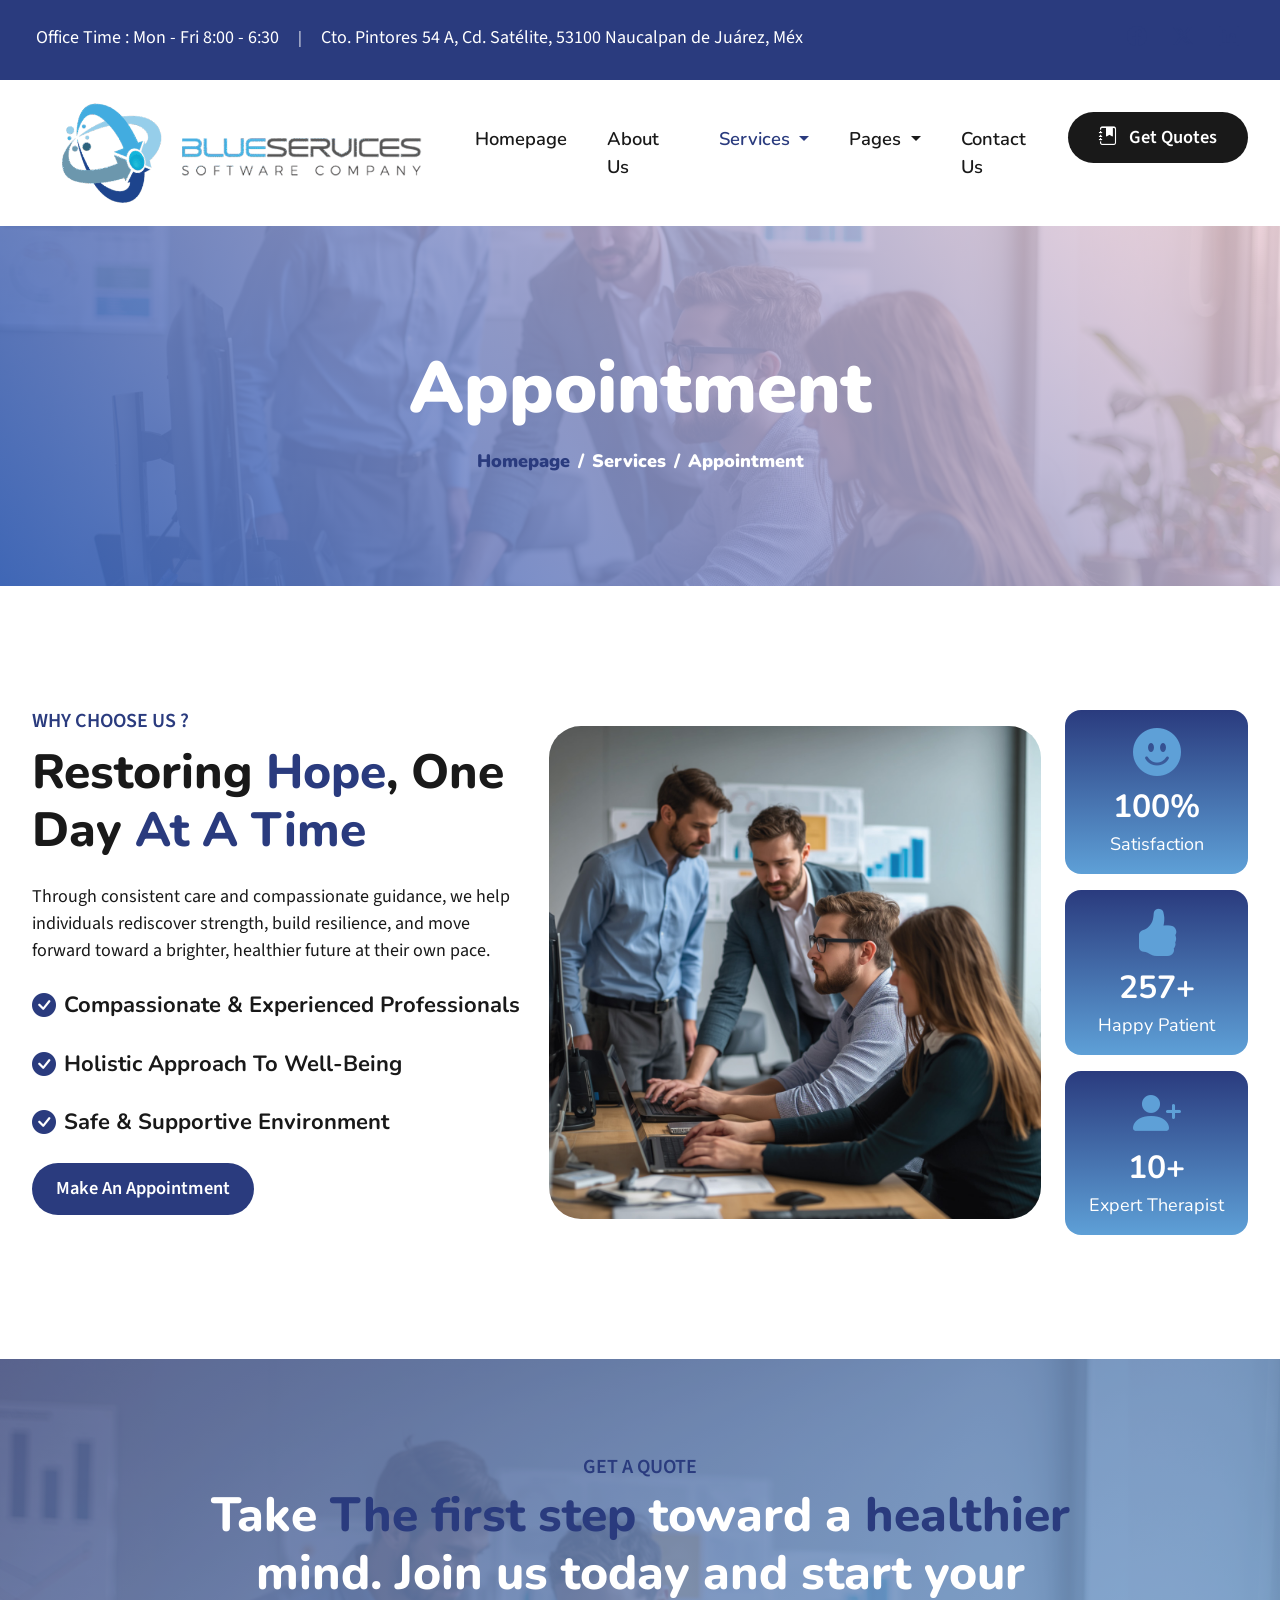
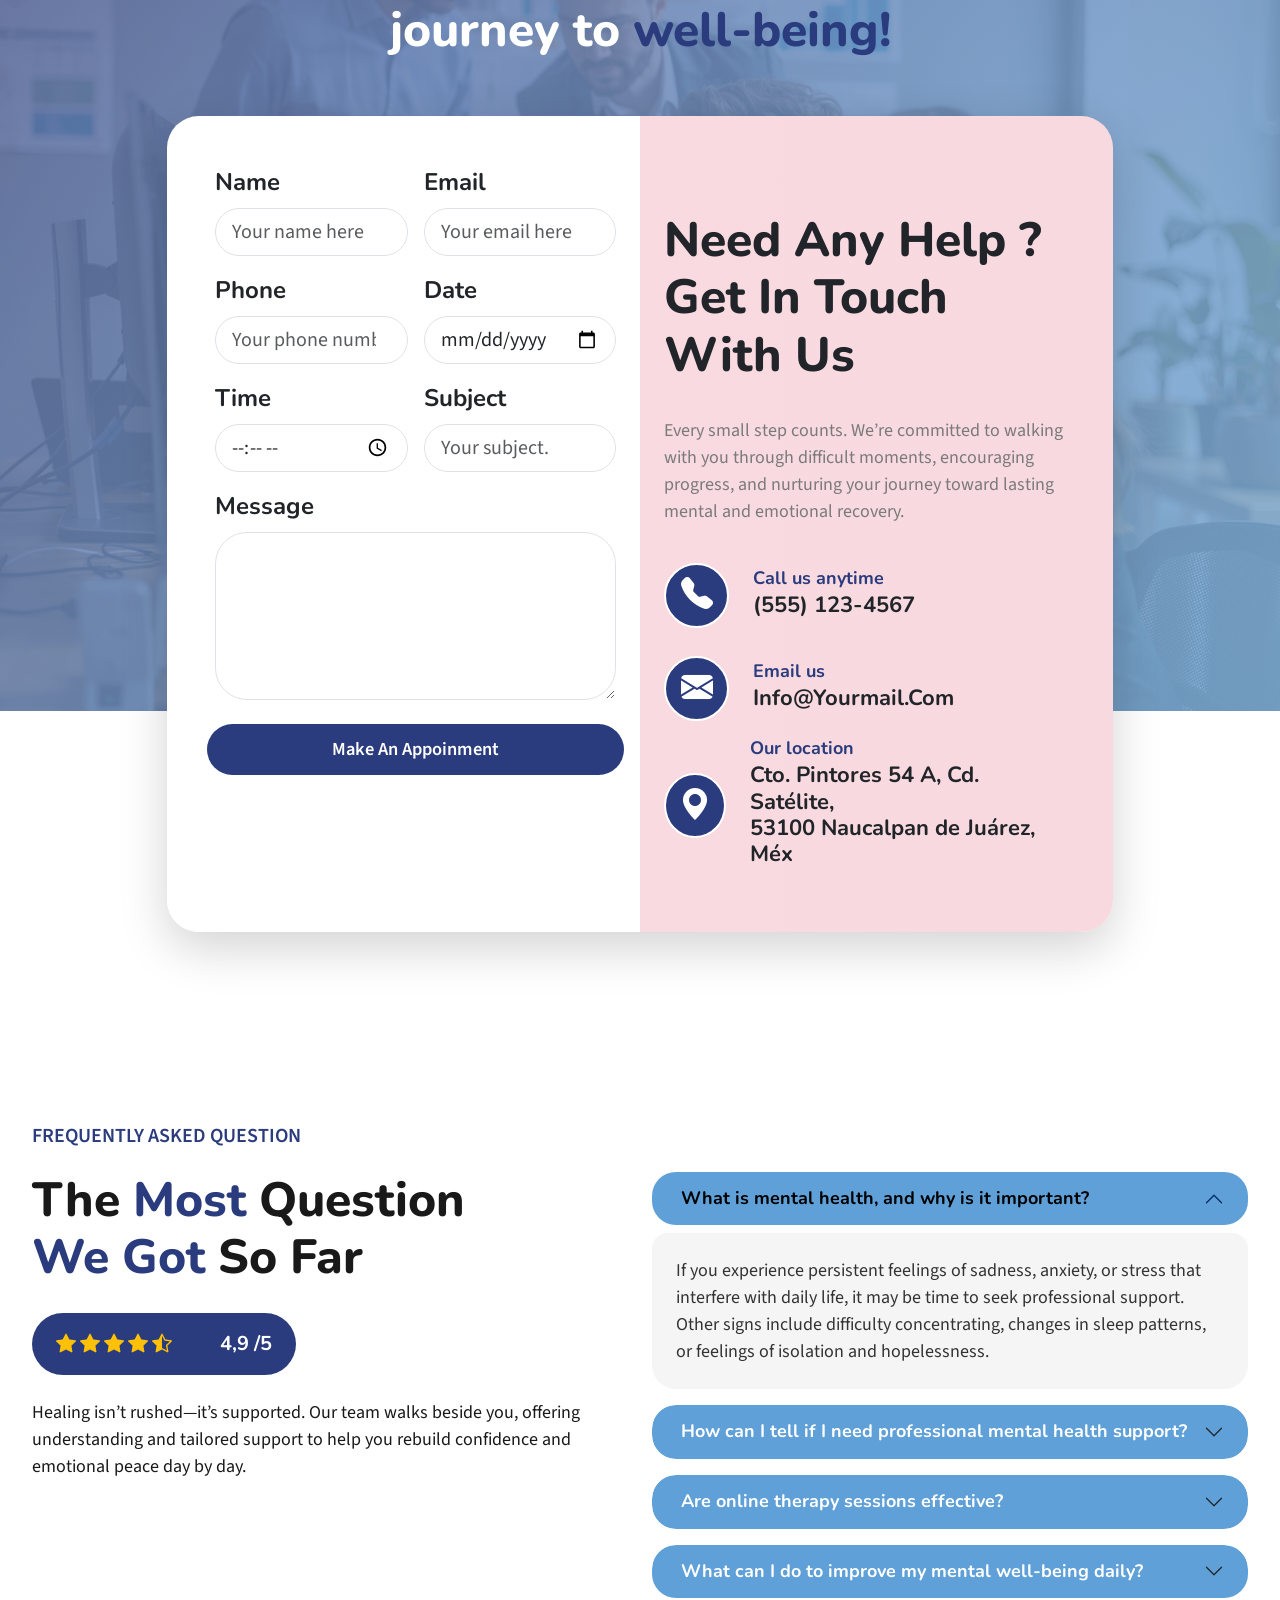
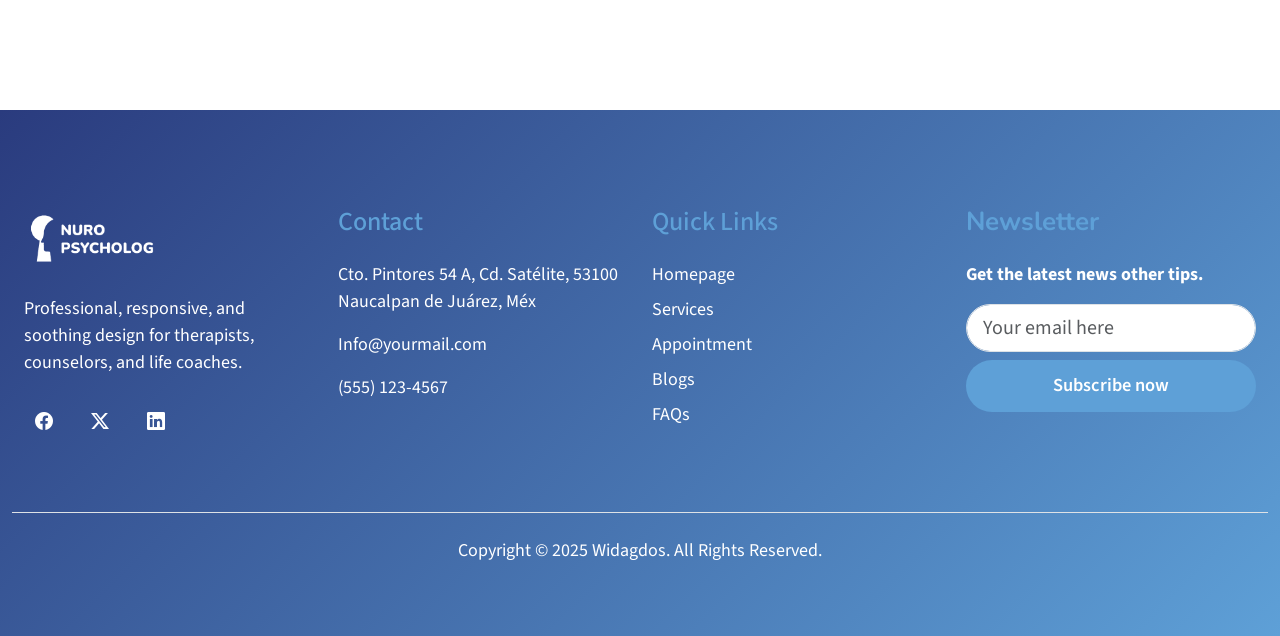
<file: appointment.html>
<!DOCTYPE html>
<html lang="en">

<head>
  <meta charset="UTF-8">
  <meta name="viewport" content="width=device-width, initial-scale=1.0">
  <link rel="icon" type="image/x-icon" href="favicon.ico">
  <title>Appointment - Nuro</title>
  <!-- Animation On Scroll (AOS) -->
  <link rel="stylesheet" href="css/vendor/aos.css">
  <!-- Bootstrap Icons CSS -->
  <link rel="stylesheet" href="https://cdn.jsdelivr.net/npm/bootstrap-icons@1.11.3/font/bootstrap-icons.min.css">
  <!-- Custom CSS -->
  <link rel="stylesheet" href="css/style.css">
</head>

<body>
  <!-- Header -->
  <div class="top-bar py-3">
    <div class="b-container">
      <div class="d-flex justify-content-between align-items-center text-white px-3">
        <div class="d-flex align-items-center">
          <div class="pe-3">
            <p class="my-1 py-1">Office Time : Mon - Fri 8:00 - 6:30</p>
          </div>
          &nbsp;|&nbsp;
          <div class="ps-3">
            <p class="my-1 py-1">Cto. Pintores 54 A, Cd. Satélite, 53100 Naucalpan de Juárez, Méx</p>
          </div>
        </div>
        <div class="social-box align-items-center">
          <a href="https://www.facebook.com" class="fs-5 rounded-2" style="width: 30px; height: 30px;"><i
              class="bi bi-facebook text-primary-color"></i></a>
          <a href="https://x.com" class="fs-5 rounded-2" style="width: 30px; height: 30px;"><i
              class="bi bi-twitter-x text-primary-color"></i></a>
          <a href="https://www.linkedin.com" class="fs-5 rounded-2" style="width: 30px; height: 30px;"><i
              class="bi bi-linkedin text-primary-color"></i></a>
        </div>
      </div>
    </div>
  </div>
  <header class="bg-white">
    <div class="b-container">
      <!-- Navbar -->
      <nav class="navbar navbar-expand-lg navbar-light" aria-label="Offcanvas navbar large">
        <div class="container-fluid">
          <div class="logo-box">
            <a href="index.html" class="navbar-brand">
              <img src="image/blue_logo_copy.png" alt="Main Logo"></a>
          </div>
          <button class="navbar-toggler bg-primary-color border-0" type="button" data-bs-toggle="offcanvas"
            data-bs-target="#offcanvasNavbar" aria-controls="offcanvasNavbar" aria-label="Toggle navigation">
            <span class="bi bi-list text-white fs-2"></span>
          </button>
          <div class="offcanvas offcanvas-start bg-light" tabindex="-1" id="offcanvasNavbar"
            aria-labelledby="offcanvasNavbarLabel">
            <div class="offcanvas-header" id="offcanvasNavbarLabel">
              <div class="logo-drawer">
                <a href="index.html" class="navbar-brand"><img src="image/blue_logo_copy.png" alt="Drawer Logo"
                    class="img-fluid"></a>
              </div>
              <button type="button" class="btn-close" data-bs-dismiss="offcanvas" aria-label="Close"></button>
            </div>
            <div class="offcanvas-body">
              <ul class="navbar-nav mx-auto mb-2 mb-xl-0 gap-xl-4 justify-content-center flex-grow-1 pe-3">
                <li class="nav-item">
                  <a class="nav-link" aria-current="page" href="index.html">Homepage</a>
                </li>
                <li class="nav-item">
                  <a class="nav-link" href="about-us.html">About Us</a>
                </li>
                <li class="nav-item dropdown">
                  <a class="nav-link dropdown-toggle active" href="#" role="button" data-bs-toggle="dropdown"
                    aria-expanded="false">
                    Services
                  </a>
                  <ul class="dropdown-menu">
                    <li><a class="dropdown-item" href="services.html">Our Services</a></li>
                    <li><a class="dropdown-item" href="service-detail.html">Service Detail</a></li>
                    <li><a class="dropdown-item active" href="appointment.html">Appointment</a></li>
                  </ul>
                </li>
                <li class="nav-item dropdown">
                  <a class="nav-link dropdown-toggle" href="#" role="button" data-bs-toggle="dropdown"
                    aria-expanded="false">
                    Pages
                  </a>
                  <ul class="dropdown-menu">
                    <li><a class="dropdown-item" href="pricing.html">Pricing</a></li>
                    <li><a class="dropdown-item" href="team.html">Team</a></li>
                    <li><a class="dropdown-item" href="blogs.html">Blogs</a></li>
                    <li><a class="dropdown-item" href="blog-detail.html">Blog Detail</a></li>
                    <li><a class="dropdown-item" href="faqs.html">FAQs</a></li>
                    <li><a class="dropdown-item" href="error-404.html">Error 404</a></li>
                  </ul>
                </li>
                <li class="nav-item">
                  <a class="nav-link" href="contact-us.html">Contact Us</a>
                </li>
              </ul>
              <div class="mt-lg-3">
                <a href="contact-us.html" class="btn btn-quotes">
                  <i class="bi bi-journal-bookmark-fill pe-2"></i>
                  Get Quotes</a>
              </div>
            </div>
          </div>
        </div>
      </nav>
      <!-- #navbar end -->
    </div>
  </header>
  <!-- #header end -->

  <!-- Main Content -->
  <main>

    <!-- Banner Section -->
    <section class="section position-relative"
      style="background-image: url('image/Place-Holder-1920x1280.jpg'); height: 40vh;">
      <div class="bg-overlay-secondary"></div>
      <div class="b-container h-100 position-relative pt-4 text-white" style="z-index: 2;">
        <div
          class="col-10 d-flex flex-column w-100 h-100 justify-content-center align-items-center text-center text-white gap-3 font-1">
          <h1 class="display-2 mb-0" style="font-weight: 900;">Appointment</h1>
          <nav aria-label="breadcrumb" style="font-weight: 900;">
            <ol class="breadcrumb justify-content-center align-items-center">
              <li class="breadcrumb-item font-1">
                <a class="text-decoration-none text-primary-color" href="index.html">Homepage</a>
              </li>
              <li class="breadcrumb-item text-white">
                Services
              </li>
              <li class="breadcrumb-item text-white active" aria-current="page">
                Appointment
              </li>
            </ol>
          </nav>
        </div>
      </div>
    </section>
    <!-- #banner end -->


    <!-- Appointment Section -->
    <section class="section py-5 mb-5">
      <div class="b-container">
        <div class="row align-items-center g-4 pt-5">
          <!-- Left content -->
          <div class="col-12 col-xl-5 order-1 order-md-3 order-xl-1 mt-5 text-center text-xl-start">
            <p class="text-uppercase text-primary-color fs-5 fw-semibold mb-2">Why Choose Us ?</p>
            <h2 class="font-1 display-5 mb-4" style="font-weight: 800;">
              Restoring <span class="text-primary-color">Hope</span>, One<br>
              Day <span class="text-primary-color">At A Time</span>
            </h2>
            <p class="mb-4" style="font-size: large;">Through consistent care and compassionate guidance, we help
              individuals rediscover strength, build resilience, and move forward toward a brighter, healthier future at
              their own pace.</p>
            <ul class="list-unstyled font-1 text-center text-xl-start">
              <li class="d-flex flex-row justify-content-center justify-content-xl-start mb-3">
                <i class="bi bi-check-circle-fill text-primary-color fs-4 mb-2 mb-xl-0 me-2"></i>
                <h5 class="fw-bolder py-1">Compassionate & Experienced Professionals</h5>
              </li>
              <li class="d-flex flex-row justify-content-center justify-content-xl-start mb-3">
                <i class="bi bi-check-circle-fill text-primary-color fs-4 mb-2 mb-xl-0 me-2"></i>
                <h5 class="fw-bolder py-1">Holistic Approach To Well-Being</h5>
              </li>
              <li class="d-flex flex-row justify-content-center justify-content-xl-start mb-3">
                <i class="bi bi-check-circle-fill text-primary-color fs-4 mb-2 mb-xl-0 me-2"></i>
                <h5 class="fw-bolder py-1">Safe & Supportive Environment</h5>
              </li>
            </ul>

            <a href="appointment.html" class="btn btn-primary-solid mb-5">Make An Appointment</a>
          </div>

          <!-- Middle content -->
          <div class="col-12 col-md-7 col-xl-5 order-2 order-md-1">
            <div class="ratio ratio-1x1">
              <img src="image/Place-Holder-1920x1280.jpg"
                class="w-100 h-100 object-fit-cover position-absolute rounded-5" alt="Appointment" data-aos="fade-up"
                data-aos-easing="linear" data-aos-delay="500" data-aos-duration="1000">
            </div>
          </div>
          <!-- Right content -->
          <div class="col-12 col-md-5 col-xl-2 d-flex flex-column gap-3 order-3 order-md-2 order-xl-3">
            <div class="card bg-gradient-primary rounded-4 border-0" data-aos="fade-left"
              data-aos-easing="ease-out-cubic" data-aos-delay="250" data-aos-duration="1000">
              <div class="card-body text-center text-white p-3 font-1">
                <div class="display-5"><i class="bi bi-emoji-smile-fill accent-secondary-color"></i></div>
                <span class="mb-0 fs-2 fw-bold">100%</span>
                <p class="mb-0">Satisfaction</p>
              </div>
            </div>
            <div class="card bg-gradient-primary rounded-4 border-0" data-aos="fade-left"
              data-aos-easing="ease-out-cubic" data-aos-delay="500" data-aos-duration="1000">
              <div class="card-body text-center text-white p-3 font-1">
                <div class="display-5"><i class="bi bi-hand-thumbs-up-fill accent-secondary-color"></i></div>
                <span class="mb-0 fs-2 fw-bold">257+</span>
                <p class="mb-0">Happy Patient</p>
              </div>
            </div>
            <div class="card bg-gradient-primary rounded-4 border-0" data-aos="fade-left"
              data-aos-easing="ease-out-cubic" data-aos-delay="750" data-aos-duration="1000">
              <div class="card-body text-center text-white p-3 font-1">
                <div class="display-5"><i class="bi bi-person-plus-fill accent-secondary-color"></i></div>
                <span class="mb-0 fs-2 fw-bold">10+</span>
                <p class="mb-0">Expert Therapist</p>
              </div>
            </div>
          </div>
        </div>
      </div>
    </section>
    <!-- #appointment end -->

    <!-- Quotes Section -->
    <section class="quotes-section py-5">
      <div class="quotes-background"></div>
      <div class="container py-5 px-2 px-md-0">
        <div class="row justify-content-center text-center text-white">
          <div class="col-12 col-xl-10">
            <h6 class="text-primary-color fw-semibold mb-2">GET A QUOTE</h6>
            <h2 class="font-1 text-white" style="font-weight: 800;">
              Take <span class="text-primary-color">The first step</span> toward a <span
                class="text-primary-color">healthier</span> mind. Join us today and start
              your journey to <span class="text-primary-color">well-being!</span>
            </h2>
          </div>
        </div>
        <div class="row justify-content-center mt-5">
          <div class="col-12 col-xl-10">
            <div class="card rounded-5 shadow-lg border-0 bg-secondary-gradient">
              <div class="card-body p-4 p-lg-5">
                <div class="row g-5 align-items-strench">
                  <div class="col-lg-6 col-md-12 order-lg-1 order-2">
                    <div
                      class="success_msg toast align-items-center w-100 shadow-none mb-3 border border-success rounded-pill my-4"
                      role="alert" aria-live="assertive" aria-atomic="true">
                      <div class="d-flex p-2">
                        <div class="toast-body d-flex flex-row gap-3 align-items-center text-success">
                          <i class="bi bi-check-circle-fill text-success"></i>
                          Your Message Successfully Send.
                        </div>
                        <button type="button" class="me-2 m-auto bg-transparent border-0 ps-1 pe-0 text-success"
                          data-bs-dismiss="toast" aria-label="Close"><i class="bi bi-x-lg"></i></button>
                      </div>
                    </div>
                    <div
                      class="error_msg toast align-items-center w-100 shadow-none border-danger mb-3 my-4 border rounded-pill"
                      role="alert" aria-live="assertive" aria-atomic="true">
                      <div class="d-flex p-2">
                        <div class="toast-body d-flex flex-row gap-3 align-items-center text-danger">
                          <i class="bi bi-exclamation-triangle-fill text-danger"></i>
                          Something Wrong ! Send Form Failed.
                        </div>
                        <button type="button" class="me-2 m-auto bg-transparent border-0 ps-1 pe-0 text-danger"
                          data-bs-dismiss="toast" aria-label="Close"><i class="bi bi-x-lg"></i></button>
                      </div>
                    </div>
                    <form class="needs-validation" data-aos="fade-up" data-aos-easing="ease-in-sine"
                      data-aos-delay="250" data-aos-duration="1000" novalidate>
                      <div class="row g-3">
                        <div class="col-lg-6 col-sm-12">
                          <label for="name" class="form-label font-1 fs-4 fw-bold">Name</label>
                          <input type="text" class="form-control form-control-lg rounded-5" id="name"
                            placeholder="Your name here" name="name" required>
                          <div class="invalid-feedback">
                            Valid name is required.
                          </div>
                        </div>
                        <div class="col-lg-6 col-sm-12">
                          <label for="email" class="form-label font-1 fs-4 fw-bold">Email</label>
                          <input type="email" class="form-control form-control-lg rounded-5" id="email"
                            placeholder="Your email here" name="email" required>
                          <div class="invalid-feedback">
                            Valid email is required.
                          </div>
                        </div>
                        <div class="col-lg-6 col-sm-12">
                          <label for="phone" class="form-label font-1 fs-4 fw-bold">Phone</label>
                          <input type="number" class="form-control form-control-lg rounded-5" id="phone"
                            placeholder="Your phone number" name="phone" required>
                          <div class="invalid-feedback">
                            Valid phone is required.
                          </div>
                        </div>
                        <div class="col-lg-6 col-sm-12">
                          <label for="date" class="form-label font-1 fs-4 fw-bold">Date</label>
                          <input type="date" class="form-control form-control-lg rounded-5" id="date" name="date"
                            required>
                          <div class="invalid-feedback">
                            Valid date is required.
                          </div>
                        </div>
                        <div class="col-lg-6 col-sm-12">
                          <label for="time" class="form-label font-1 fs-4 fw-bold">Time</label>
                          <input type="time" class="form-control form-control-lg rounded-5" id="time" name="time"
                            required>
                          <div class="invalid-feedback">
                            What time is required.
                          </div>
                        </div>
                        <div class="col-lg-6 col-sm-12">
                          <label for="subject" class="form-label font-1 fs-4 fw-bold">Subject</label>
                          <input type="text" class="form-control form-control-lg rounded-5" id="subject"
                            placeholder="Your subject." name="subject" required>
                          <div class="invalid-feedback">
                            Valid subject is required.
                          </div>
                        </div>
                        <div class="col-12">
                          <label for="message" class="form-label font-1 fs-4 fw-bold">Message</label>
                          <textarea class="form-control form-control-lg rounded-5" id="message" name="message"
                            rows="5"></textarea>
                        </div>
                        <button class="btn btn-block btn-primary-solid submit_form mt-4" type="submit">Make An
                          Appoinment</button>
                      </div>
                    </form>
                  </div>

                  <div class="col-lg-6 col-md-12 order-lg-2 order-1 mb-4 mb-lg-0">
                    <div class="row mt-5">
                      <h2 class="font-1" style="font-weight: 800;">
                        Need Any Help ? Get In Touch With Us
                      </h2>
                      <p class="mt-4 text-muted-color" style="font-size: large;">Every small step counts. We’re
                        committed to walking with you through difficult moments, encouraging progress, and nurturing
                        your journey toward lasting mental and emotional recovery.</p>
                    </div>

                    <div class="d-flex align-items-center gap-3 justify-content-start mt-3" data-aos="fade-left"
                      data-aos-easing="ease-out-cubic" data-aos-delay="250" data-aos-duration="1000">
                      <div
                        class="d-flex align-items-center justify-content-center rounded-circle border-white bg-primary-color"
                        style="width: 65px; height: 65px; border: 2px solid white;">
                        <i class="bi bi-telephone-fill fs-2 text-white"></i>
                      </div>
                      <div class="ms-2 font-1 py-2">
                        <p class="fw-bold text-primary-color mb-0">Call us anytime</p>
                        <h5 class="fw-bold">(555) 123-4567</h5>
                      </div>
                    </div>
                    <div class="d-flex align-items-center gap-3 justify-content-start mt-3" data-aos="fade-left"
                      data-aos-easing="ease-out-cubic" data-aos-delay="500" data-aos-duration="1000">
                      <div
                        class="d-flex align-items-center justify-content-center rounded-circle border-2 border-white bg-primary-color"
                        style="width: 65px; height: 65px;border: 2px solid white;">
                        <i class="bi bi-envelope-fill fs-2 text-white"></i>
                      </div>
                      <div class="ms-2 font-1 py-2">
                        <p class="fw-bold text-primary-color mb-0">Email us</p>
                        <h5 class="fw-bold">Info@Yourmail.Com</h5>
                      </div>
                    </div>
                    <div class="d-flex align-items-center gap-3 justify-content-start" data-aos="fade-left"
                      data-aos-easing="ease-out-cubic" data-aos-delay="750" data-aos-duration="1000">
                      <div
                        class="d-flex align-items-center justify-content-center rounded-circle border-2 border-white bg-primary-color"
                        style="width: 65px; height: 65px;border: 2px solid white;">
                        <i class="bi bi-geo-alt-fill fs-2 text-white"></i>
                      </div>
                      <div class="ms-2 font-1 py-2">
                        <p class="fw-bold text-primary-color mb-0">Our location</p>
                        <h5 class="fw-bold">Cto. Pintores 54 A, Cd. Satélite, <br>53100 Naucalpan de Juárez, Méx</h5>
                      </div>
                    </div>
                  </div>
                </div>
              </div>
            </div>
          </div>
        </div>
      </div>
    </section>
    <!-- #quotes end -->

    <!-- FAQs Section -->
    <section class="section py-5">
      <div class="b-container">
        <div class="row row-cols-1 row-cols-lg-2 py-5">
          <div class="col d-flex flex-column align-items-center align-items-lg-start text-center text-lg-start">
            <h6 class="text-primary-color fw-semibold mb-4">FREQUENTLY ASKED QUESTION</h6>
            <h2 class="font-1 mb-4" style="font-size: 48px; font-weight: 800;">
              The <span class="text-primary-color">Most</span> Question<br>
              <span class="text-primary-color">We Got </span> So Far
            </h2>

            <hr class="border-white solid border-2 p-0 m-0">

            <div class="bg-primary-color d-flex flex-column text-white px-4 rounded-5 w-auto">
              <div class="d-flex justify-content-between gap-5">
                <div class="text-warning fs-5 pt-3 pb-0">
                  <i class="bi bi-star-fill"></i>
                  <i class="bi bi-star-fill"></i>
                  <i class="bi bi-star-fill"></i>
                  <i class="bi bi-star-fill"></i>
                  <i class="bi bi-star-half"></i>
                </div>
                <p class="font-1 fs-5 fw-bolder pt-3 p-0">4,9 /5</p>
              </div>
            </div>
            <p class="mt-4 mb-5" style="font-size: large;">Healing isn’t rushed—it’s supported. Our team walks beside
              you, offering understanding and tailored support to help you rebuild confidence and emotional peace day by
              day.</p>
          </div>
          <div class="col mt-5">
            <div class="accordion" id="accordionFaqs" data-aos="fade-up" data-aos-easing="linear" data-aos-delay="500"
              data-aos-duration="1000">
              <div class="accordion-item">
                <h2 class="accordion-header">
                  <button class="accordion-button" type="button" data-bs-toggle="collapse" data-bs-target="#faq-1"
                    aria-expanded="false" aria-controls="faq-1">
                    &nbsp;What is mental health, and why is it important?
                  </button>
                </h2>
                <div id="faq-1" class="accordion-collapse collapse show" data-bs-parent="#accordionFaqs">
                  <div class="accordion-body">If you experience persistent feelings of sadness, anxiety, or stress that
                    interfere with daily life, it may be time to seek professional support. Other signs include
                    difficulty concentrating, changes in sleep patterns, or feelings of isolation and hopelessness.
                  </div>
                </div>
              </div>
              <div class="accordion-item">
                <h2 class="accordion-header">
                  <button class="accordion-button collapsed" type="button" data-bs-toggle="collapse"
                    data-bs-target="#faq-2" aria-expanded="false" aria-controls="faq-2">
                    &nbsp;How can I tell if I need professional mental health
                    support?
                  </button>
                </h2>
                <div id="faq-2" class="accordion-collapse collapse" data-bs-parent="#accordionFaqs">
                  <div class="accordion-body">Mental health refers to a person’s emotional, psychological, and social
                    well-being. It affects how people think, feel, and behave. Maintaining good mental health is
                    essential for handling stress, building relationships, and making decisions in daily life.</div>
                </div>
              </div>
              <div class="accordion-item">
                <h2 class="accordion-header">
                  <button class="accordion-button collapsed" type="button" data-bs-toggle="collapse"
                    data-bs-target="#faq-3" aria-expanded="false" aria-controls="faq-3">
                    &nbsp;Are online therapy sessions effective?
                  </button>
                </h2>
                <div id="faq-3" class="accordion-collapse collapse" data-bs-parent="#accordionFaqs">
                  <div class="accordion-body">Yes, online therapy can be very effective for many individuals. It offers
                    flexibility, accessibility, and privacy, making it easier for people to access professional help
                    from the comfort of their own homes.</div>
                </div>
              </div>
              <div class="accordion-item">
                <h2 class="accordion-header">
                  <button class="accordion-button collapsed" type="button" data-bs-toggle="collapse"
                    data-bs-target="#faq-4" aria-expanded="false" aria-controls="faq-4">
                    &nbsp;What can I do to improve my mental well-being daily?
                  </button>
                </h2>
                <div id="faq-4" class="accordion-collapse collapse" data-bs-parent="#accordionFaqs">
                  <div class="accordion-body">You can improve your mental well-being by practicing self-care, such as
                    regular exercise, a healthy diet, mindfulness, and getting enough sleep. Additionally, staying
                    connected with loved ones and seeking help when needed are essential steps toward better mental
                    health.</div>
                </div>
              </div>
            </div>
          </div>
        </div>
      </div>
    </section>
    <!-- #faqs end -->

  </main>
  <!-- #main end -->

  <!-- Footer -->
  <footer class="footer py-5 px-4">
    <div class="footer-background"></div>
    <div class="b-container">
      <div class="row row-cols-1 pt-5 px-0">
        <div class="footer-logo col-12 col-lg-3 mb-5 text-lg-start text-center">
          <img src="image/Footer-Logo.png" alt="Footer Logo">
          <p class="my-4">Professional, responsive, and soothing design for therapists, counselors, and life coaches.
          </p>
          <div class="social-box d-flex justify-content-lg-start justify-content-center w-100">
            <a href="https://www.facebook.com" class="rounded-5 py-2" style="width: 40px; height: 40px;"><i
                class="bi bi-facebook text-white"></i></a>
            <a href="https://x.com" class="rounded-5 py-2" style="width: 40px; height: 40px;"><i
                class="bi bi-twitter-x text-white"></i></a>
            <a href="https://www.linkedin.com" class="rounded-5 py-2" style="width: 40px; height: 40px;"><i
                class="bi bi-linkedin text-white"></i></a>
          </div>
        </div>
        <div class="col-12 col-sm-6 col-md-4 col-lg-3 mb-3">
          <h4 class="text-secondary-color-2 mb-4">Contact</h4>
          <p>Cto. Pintores 54 A, Cd. Satélite, 53100 Naucalpan de Juárez, Méx</p>
          <p>Info@yourmail.com</p>
          <p>(555) 123-4567</p>
        </div>
        <div class="col-12 col-sm-6 col-md-4 col-lg-3 mb-3">
          <h4 class="text-secondary-color-2 mb-4">Quick Links</h4>
          <ul class="d-flex flex-column p-0">
            <li class="mb-2"><a href="index.html" class="links-secondary">Homepage</a></li>
            <li class="mb-2"><a href="services.html" class="links-secondary">Services</a></li>
            <li class="mb-2"><a href="appointment.html" class="links-secondary">Appointment</a></li>
            <li class="mb-2"><a href="blogs.html" class="links-secondary">Blogs</a></li>
            <li class="mb-2"><a href="faqs.html" class="links-secondary">FAQs</a></li>
          </ul>
        </div>
        <div class="col-12 col-md-4 col-lg-3 mb-3 text-md-start text-center">
          <h4
            class="font-1 fw-bolder text-secondary-color-2 mb-4 justify-content-md-start justify-content-center align-items-center mt-md-0 mt-sm-4">
            Newsletter</h4>
          <p class="fw-bolder">Get the latest news other tips.</p>
          <div class="toast-container position-fixed bottom-0 end-0 p-3">
            <div id="liveToast" class="toast success_msg_subscribe text-bg-light" role="alert" aria-live="assertive"
              aria-atomic="true">
              <div class="d-flex">
                <div class="toast-body">
                  <i class="bi bi-check-circle-fill"></i> Your Subscribe Send Successfully.
                </div>
                <button type="button" class="btn me-2 m-auto" data-bs-dismiss="toast" aria-label="Close">
                  <i class="bi bi-x-lg"></i>
                </button>
              </div>
            </div>
          </div>
          <form class="d-flex flex-column w-100 gap-2 needs-validation" novalidate>
            <input type="text" name="action" value="subscribe" hidden>
            <input type="email" name="email" class="form-control form-control-lg rounded-5"
              placeholder="Your email here" required>
            <div class="invalid-feedback text-white">
              Please provide a valid email format (e.g.,
              user@example.com).
            </div>
            <button type="submit" class="btn btn-block btn-secondary-solid submit_subscribe">Subscribe now</button>
          </form>
        </div>
      </div>
      <div class="row justify-content-center py-4 mt-4 border-top">
        <p class="text-center w-100 mb-0">Copyright &copy; 2025 Widagdos. All Rights Reserved.</p>
      </div>
    </div>
  </footer>
  <!-- #footer end -->

  <!-- Scripts -->
  <!-- jQuery -->
  <script src="js/vendor/jquery.min.js"></script>
  <!-- Animation On Scroll (AOS) -->
  <script src="js/vendor/aos.js"></script>
  <!-- Bootstrap JS -->
  <script src="js/vendor/bootstrap.bundle.min.js"></script>
  <!-- JS Script -->
  <script src="js/submit-form.js"></script>
  <script src="js/script.js"></script>
  <!-- #scripts end -->
</body>

</html>
</file>
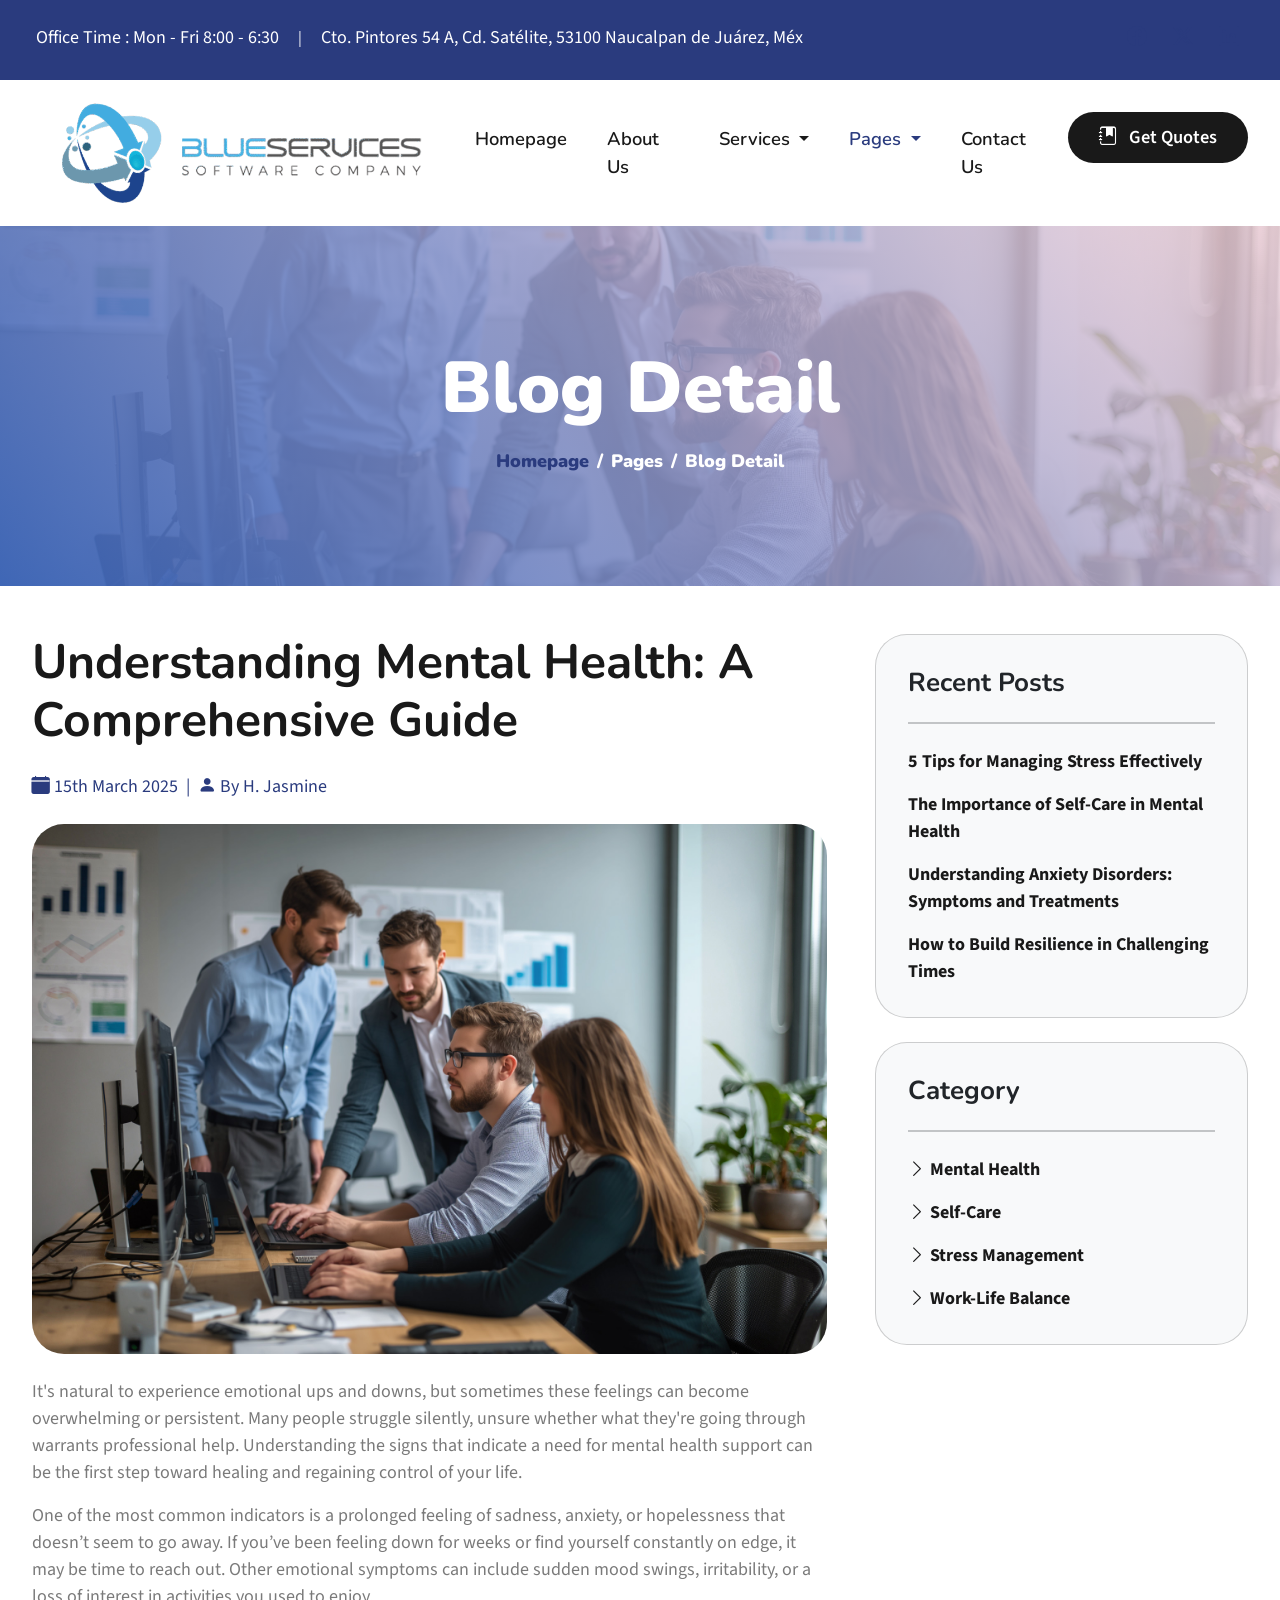
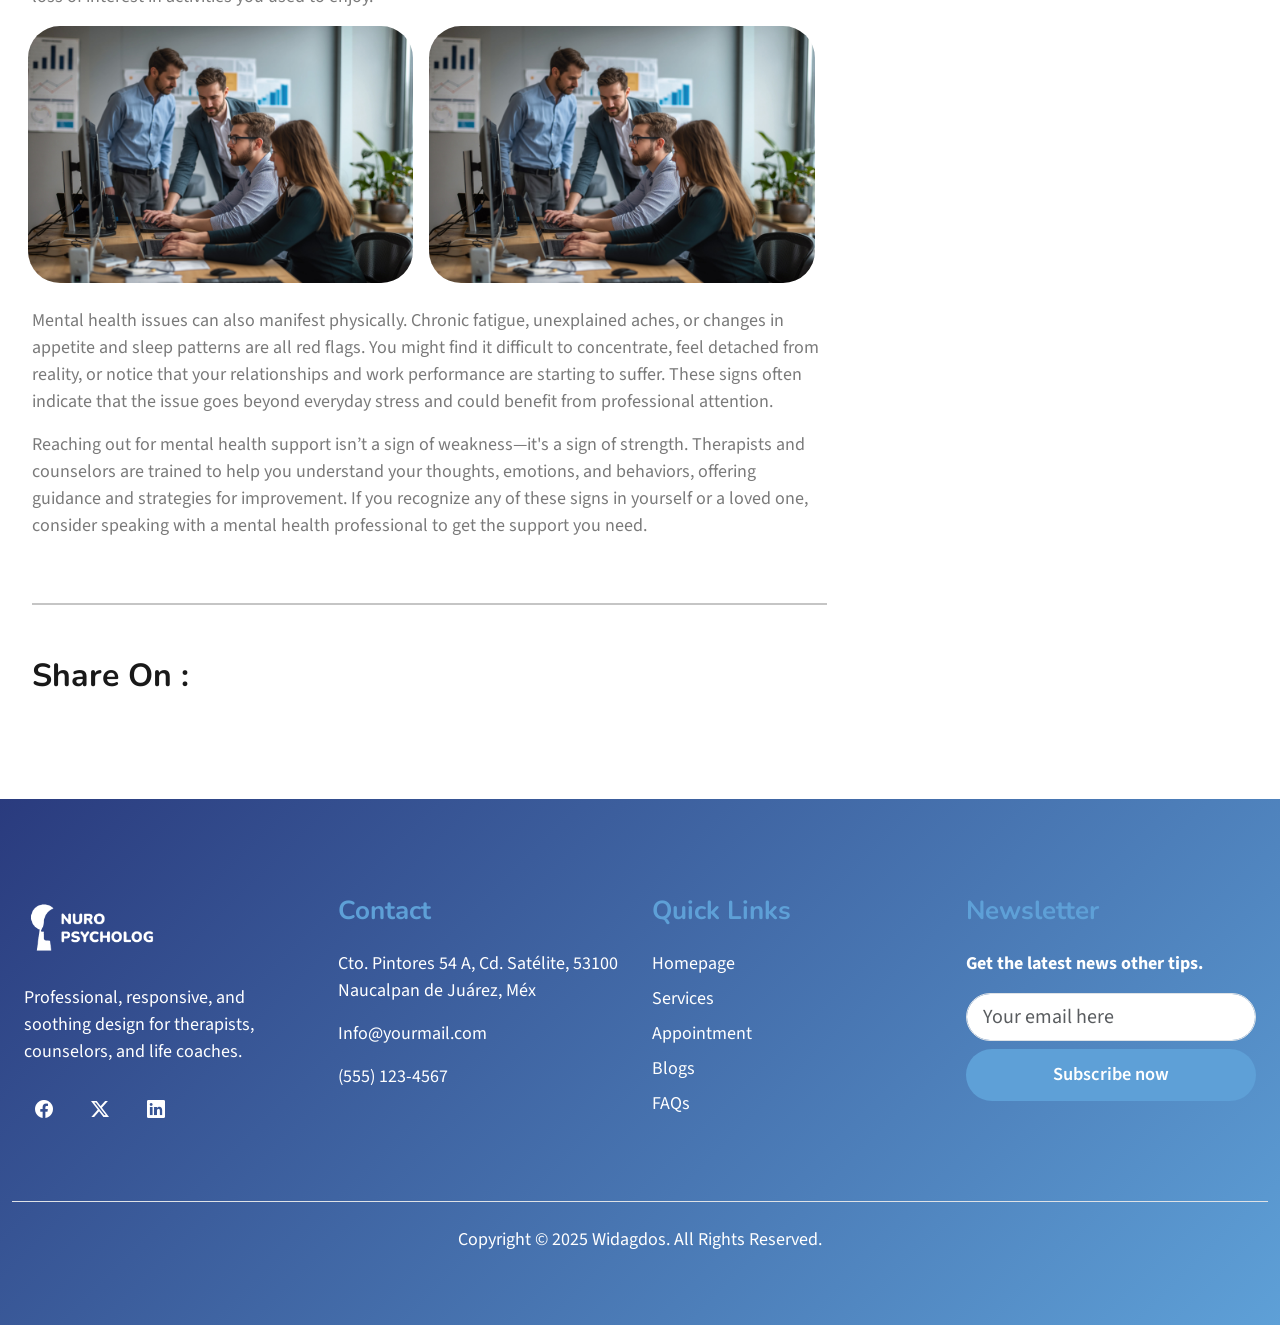
<file: blog-detail.html>
<!DOCTYPE html>
<html lang="en">

<head>
  <meta charset="UTF-8">
  <meta name="viewport" content="width=device-width, initial-scale=1.0">
  <link rel="icon" type="image/x-icon" href="favicon.ico">
  <title>Blog Detail - Nuro</title>
  <!-- Animation On Scroll (AOS) -->
  <link rel="stylesheet" href="css/vendor/aos.css">
  <!-- Bootstrap Icons CSS -->
  <link rel="stylesheet" href="https://cdn.jsdelivr.net/npm/bootstrap-icons@1.11.3/font/bootstrap-icons.min.css">
  <!-- CSS Style -->
  <link rel="stylesheet" href="css/style.css">
</head>

<body>
  <!-- Header -->
  <div class="top-bar py-3">
    <div class="b-container">
      <div class="d-flex justify-content-between align-items-center text-white px-3">
        <div class="d-flex align-items-center">
          <div class="pe-3">
            <p class="my-1 py-1">Office Time : Mon - Fri 8:00 - 6:30</p>
          </div>
          &nbsp;|&nbsp;
          <div class="ps-3">
            <p class="my-1 py-1">Cto. Pintores 54 A, Cd. Satélite, 53100 Naucalpan de Juárez, Méx</p>
          </div>
        </div>
        <div class="social-box align-items-center">
          <a href="https://www.facebook.com" class="fs-5 rounded-2" style="width: 30px; height: 30px;"><i
              class="bi bi-facebook text-primary-color"></i></a>
          <a href="https://x.com" class="fs-5 rounded-2" style="width: 30px; height: 30px;"><i
              class="bi bi-twitter-x text-primary-color"></i></a>
          <a href="https://www.linkedin.com" class="fs-5 rounded-2" style="width: 30px; height: 30px;"><i
              class="bi bi-linkedin text-primary-color"></i></a>
        </div>
      </div>
    </div>
  </div>
  <header class="bg-white">
    <div class="b-container">
      <!-- Navbar -->
      <nav class="navbar navbar-expand-lg navbar-light" aria-label="Offcanvas navbar large">
        <div class="container-fluid">
          <div class="logo-box">
            <a href="index.html" class="navbar-brand">
              <img src="image/blue_logo_copy.png" alt="Main Logo"></a>
          </div>
          <button class="navbar-toggler bg-primary-color border-0" type="button" data-bs-toggle="offcanvas"
            data-bs-target="#offcanvasNavbar" aria-controls="offcanvasNavbar" aria-label="Toggle navigation">
            <span class="bi bi-list text-white fs-2"></span>
          </button>
          <div class="offcanvas offcanvas-start bg-light" tabindex="-1" id="offcanvasNavbar"
            aria-labelledby="offcanvasNavbarLabel">
            <div class="offcanvas-header" id="offcanvasNavbarLabel">
              <div class="logo-drawer">
                <a href="index.html" class="navbar-brand"><img src="image/blue_logo_copy.png" alt="Drawer Logo"
                    class="img-fluid"></a>
              </div>
              <button type="button" class="btn-close" data-bs-dismiss="offcanvas" aria-label="Close"></button>
            </div>
            <div class="offcanvas-body">
              <ul class="navbar-nav mx-auto mb-2 mb-xl-0 gap-xl-4 justify-content-center flex-grow-1 pe-3">
                <li class="nav-item">
                  <a class="nav-link" aria-current="page" href="index.html">Homepage</a>
                </li>
                <li class="nav-item">
                  <a class="nav-link" href="about-us.html">About Us</a>
                </li>
                <li class="nav-item dropdown">
                  <a class="nav-link dropdown-toggle" href="#" role="button" data-bs-toggle="dropdown"
                    aria-expanded="false">
                    Services
                  </a>
                  <ul class="dropdown-menu">
                    <li><a class="dropdown-item" href="services.html">Our Services</a></li>
                    <li><a class="dropdown-item" href="service-detail.html">Service Detail</a></li>
                    <li><a class="dropdown-item" href="appointment.html">Appointment</a></li>
                  </ul>
                </li>
                <li class="nav-item dropdown">
                  <a class="nav-link dropdown-toggle active" href="#" role="button" data-bs-toggle="dropdown"
                    aria-expanded="false">
                    Pages
                  </a>
                  <ul class="dropdown-menu">
                    <li><a class="dropdown-item" href="pricing.html">Pricing</a></li>
                    <li><a class="dropdown-item" href="team.html">Team</a></li>
                    <li><a class="dropdown-item" href="blogs.html">Blogs</a></li>
                    <li><a class="dropdown-item active" href="blog-detail.html">Blog Detail</a></li>
                    <li><a class="dropdown-item" href="faqs.html">FAQs</a></li>
                    <li><a class="dropdown-item" href="error-404.html">Error 404</a></li>
                  </ul>
                </li>
                <li class="nav-item">
                  <a class="nav-link" href="contact-us.html">Contact Us</a>
                </li>
              </ul>
              <div class="mt-lg-3">
                <a href="contact-us.html" class="btn btn-quotes">
                  <i class="bi bi-journal-bookmark-fill pe-2"></i>
                  Get Quotes</a>
              </div>
            </div>

          </div>
        </div>
      </nav>
      <!-- #navbar end -->
    </div>
  </header>
  <!-- #header end -->

  <!-- Main Content -->
  <main>

    <!-- Banner Section -->
    <section class="section position-relative"
      style="background-image: url('image/Place-Holder-1920x1280.jpg'); height: 40vh;">
      <div class="bg-overlay-secondary"></div>
      <div class="b-container h-100 position-relative pt-4 text-white" style="z-index: 2;">
        <div
          class="col-10 d-flex flex-column w-100 h-100 justify-content-center align-items-center text-center text-white gap-3 font-1">
          <h1 class="display-2 mb-0" style="font-weight: 900;">Blog Detail</h1>
          <nav aria-label="breadcrumb" style="font-weight: 900;">
            <ol class="breadcrumb justify-content-center align-items-center">
              <li class="breadcrumb-item font-1">
                <a class="text-decoration-none text-primary-color" href="index.html">Homepage</a>
              </li>
              <li class="breadcrumb-item text-white">
                Pages
              </li>
              <li class="breadcrumb-item text-white active" aria-current="page">
                Blog Detail
              </li>
            </ol>
          </nav>
        </div>
      </div>
    </section>
    <!-- #banner end -->

    <!-- Blog content -->
    <section class="section py-5">
      <div class="b-container">
        <div class="row g-5">
          <div class="col-12 col-lg-8">
            <div class="row">
              <h2 class="font-1 fw-bolder mb-4">Understanding Mental Health: A Comprehensive Guide</h2>
              <p class="text-primary-color mb-4">
                <i class="bi bi-calendar-fill"></i>&nbsp;15th March 2025
                &nbsp;|&nbsp;
                <i class="bi bi-person-fill"></i>&nbsp;By H. Jasmine
              </p>
              <div class="mb-4">
                <img src="image/Place-Holder-1920x1280.jpg" alt="Blog Cover" class="img-fluid rounded-5">
              </div>
              <p class="text-muted-color">
                It's natural to experience emotional ups and downs, but sometimes these feelings can become overwhelming
                or persistent. Many people struggle silently, unsure whether what they're going through warrants
                professional help. Understanding the signs that indicate a need for mental health support can be the
                first step toward healing and regaining control of your life.
              </p>

              <p class="text-muted-color mb-0">
                One of the most common indicators is a prolonged feeling of sadness, anxiety, or hopelessness that
                doesn’t seem to go away. If you’ve been feeling down for weeks or find yourself constantly on edge, it
                may be time to reach out. Other emotional symptoms can include sudden mood swings, irritability, or a
                loss of interest in activities you used to enjoy.
              </p>
              <div class="row g-0 g-md-3 px-2">
                <div class="col-12 col-md-6 mt-4 mt-md-0">
                  <img src="image/Place-Holder-1920x1280.jpg" alt="Blog Detail 1" class="img-fluid rounded-5 w-100">
                </div>
                <div class="col-12 col-md-6 mt-4 mt-md-0">
                  <img src="image/Place-Holder-1920x1280.jpg" alt="Blog Detail 2" class="img-fluid rounded-5 w-100">
                </div>
              </div>
              <p class="text-muted-color mt-4">
                Mental health issues can also manifest physically. Chronic fatigue, unexplained aches, or changes in
                appetite and sleep patterns are all red flags. You might find it difficult to concentrate, feel detached
                from reality, or notice that your relationships and work performance are starting to suffer. These signs
                often indicate that the issue goes beyond everyday stress and could benefit from professional attention.
              </p>

              <p class="text-muted-color ">
                Reaching out for mental health support isn’t a sign of weakness—it's a sign of strength. Therapists and
                counselors are trained to help you understand your thoughts, emotions, and behaviors, offering guidance
                and strategies for improvement. If you recognize any of these signs in yourself or a loved one, consider
                speaking with a mental health professional to get the support you need.
              </p>
            </div>
            <hr class="border-2 my-5">
            <div class="d-flex align-items-center mb-0 mb-lg-5">
              <h3 class="font-1 fw-bolder mt-1">Share On :</h3>
              <div class="social-box ms-4">
                <a href="https://www.facebook.com" class="rounded-5 py-2" style="width: 40px; height: 40px;"><i
                    class="bi bi-facebook text-white"></i></a>
                <a href="https://x.com" class="rounded-5 py-2" style="width: 40px; height: 40px;"><i
                    class="bi bi-twitter-x text-white"></i></a>
                <a href="https://www.linkedin.com" class="rounded-5 py-2" style="width: 40px; height: 40px;"><i
                    class="bi bi-linkedin text-white"></i></a>
              </div>
            </div>
          </div>
          <!-- Recent Posts -->
          <div class="col-12 col-lg-4">
            <div class="card bg-light p-3 rounded-5" data-aos="fade-left" data-aos-easing="ease-in-sine"
              data-aos-delay="500" data-aos-duration="1000">
              <div class="card-body">
                <h4 class="font-1 fw-bolder mb-4">Recent Posts</h4>
                <hr class="border-2 mb-4">
                <ul class="list-unstyled font-2">
                  <li class="mb-3">
                    <a href="blog-detail.html" class="links-primary fw-bolder">5 Tips for Managing Stress
                      Effectively</a>
                  </li>
                  <li class="mb-3">
                    <a href="blog-detail.html" class="links-primary fw-bolder">The Importance of Self-Care in
                      Mental Health</a>
                  </li>
                  <li class="mb-3">
                    <a href="blog-detail.html" class="links-primary fw-bolder">Understanding Anxiety Disorders:
                      Symptoms and Treatments</a>
                  </li>
                  <li>
                    <a href="blog-detail.html" class="links-primary fw-bolder">How to Build Resilience in
                      Challenging Times</a>
                  </li>
                </ul>
              </div>
            </div>
            <!-- Categories -->
            <div class="card bg-light p-3 rounded-5 mt-4 mb-5 mb-lg-0" data-aos="fade-left"
              data-aos-easing="ease-in-sine" data-aos-delay="750" data-aos-duration="1000">
              <div class="card-body">
                <h4 class="font-1 fw-bolder mb-4">Category</h4>
                <hr class="border-2 mb-4">
                <ul class="list-unstyled font-2">
                  <li class="mb-3">
                    <a href="blogs.html" class="links-primary fw-bolder">
                      <i class="bi bi-chevron-right"></i> Mental Health
                    </a>
                  </li>
                  <li class="mb-3">
                    <a href="blogs.html" class="links-primary fw-bolder">
                      <i class="bi bi-chevron-right"></i> Self-Care
                    </a>
                  </li>
                  <li class="mb-3">
                    <a href="blogs.html" class="links-primary fw-bolder">
                      <i class="bi bi-chevron-right"></i> Stress Management
                    </a>
                  </li>
                  <li>
                    <a href="blogs.html" class="links-primary fw-bolder">
                      <i class="bi bi-chevron-right"></i> Work-Life Balance
                    </a>
                  </li>
                </ul>
              </div>
            </div>
          </div>
        </div>
      </div>
      <!-- #blog content end -->
    </section>

  </main>
  <!-- #main end -->

  <!-- Footer -->
  <footer class="footer py-5 px-4">
    <div class="footer-background"></div>
    <div class="b-container">
      <div class="row row-cols-1 pt-5 px-0">
        <div class="footer-logo col-12 col-lg-3 mb-5 text-lg-start text-center">
          <img src="image/Footer-Logo.png" alt="Footer Logo">
          <p class="my-4">Professional, responsive, and soothing design for therapists, counselors, and life coaches.
          </p>
          <div class="social-box d-flex justify-content-lg-start justify-content-center w-100">
            <a href="https://www.facebook.com" class="rounded-5 py-2" style="width: 40px; height: 40px;"><i
                class="bi bi-facebook text-white"></i></a>
            <a href="https://x.com" class="rounded-5 py-2" style="width: 40px; height: 40px;"><i
                class="bi bi-twitter-x text-white"></i></a>
            <a href="https://www.linkedin.com" class="rounded-5 py-2" style="width: 40px; height: 40px;"><i
                class="bi bi-linkedin text-white"></i></a>
          </div>
        </div>
        <div class="col-12 col-sm-6 col-md-4 col-lg-3 mb-3">
          <h4 class="font-1 fw-bolder text-secondary-color-2 mb-4">Contact</h4>
          <p>Cto. Pintores 54 A, Cd. Satélite, 53100 Naucalpan de Juárez, Méx</p>
          <p>Info@yourmail.com</p>
          <p>(555) 123-4567</p>
        </div>
        <div class="col-12 col-sm-6 col-md-4 col-lg-3 mb-3">
          <h4 class="font-1 fw-bolder text-secondary-color-2 mb-4">Quick Links</h4>
          <ul class="d-flex flex-column p-0">
            <li class="mb-2"><a href="index.html" class="links-secondary">Homepage</a></li>
            <li class="mb-2"><a href="services.html" class="links-secondary">Services</a></li>
            <li class="mb-2"><a href="appointment.html" class="links-secondary">Appointment</a></li>
            <li class="mb-2"><a href="blogs.html" class="links-secondary">Blogs</a></li>
            <li class="mb-2"><a href="faqs.html" class="links-secondary">FAQs</a></li>
          </ul>
        </div>
        <div class="col-12 col-md-4 col-lg-3 mb-3 text-md-start text-center">
          <h4
            class="font-1 fw-bolder text-secondary-color-2 mb-4 justify-content-md-start justify-content-center align-items-center mt-md-0 mt-sm-4">
            Newsletter</h4>
          <p class="fw-bolder">Get the latest news other tips.</p>
          <div class="toast-container position-fixed bottom-0 end-0 p-3">
            <div id="liveToast" class="toast success_msg_subscribe bg-dark-transparent text-white" role="alert"
              aria-live="assertive" aria-atomic="true">
              <div class="d-flex">
                <div class="toast-body">
                  Your Subscribe Send Successfully!.
                </div>
                <button type="button" class="btn me-2 m-auto text-white" data-bs-dismiss="toast" aria-label="Close">
                  <i class="fa-solid fa-xmark"></i>
                </button>
              </div>
            </div>
          </div>
          <form class="d-flex flex-column w-100 gap-2 needs-validation" novalidate>
            <input type="text" name="action" value="subscribe" hidden>
            <input type="email" name="email" id="email" class="form-control form-control-lg rounded-5"
              placeholder="Your email here" required>
            <div class="invalid-feedback text-white">
              Please provide a valid email format (e.g.,
              user@example.com).
            </div>
            <button type="submit" class="btn btn-block btn-secondary-solid submit_subscribe">Subscribe now</button>
          </form>
        </div>
      </div>
      <div class="row justify-content-center py-4 mt-4 border-top">
        <p class="text-center w-100 mb-0">Copyright &copy; 2025 Widagdos. All Rights Reserved.</p>
      </div>
    </div>
  </footer>
  <!-- #footer end -->

  <!-- Scripts -->
  <!-- jQuery -->
  <script src="js/vendor/jquery.min.js"></script>
  <!-- Animation On Scroll (AOS) -->
  <script src="js/vendor/aos.js"></script>
  <!-- Bootstrap JS -->
  <script src="js/vendor/bootstrap.bundle.min.js"></script>
  <!-- JS Script -->
  <script src="js/script.js"></script>
  <!-- #scripts end -->
</body>

</html>
</file>
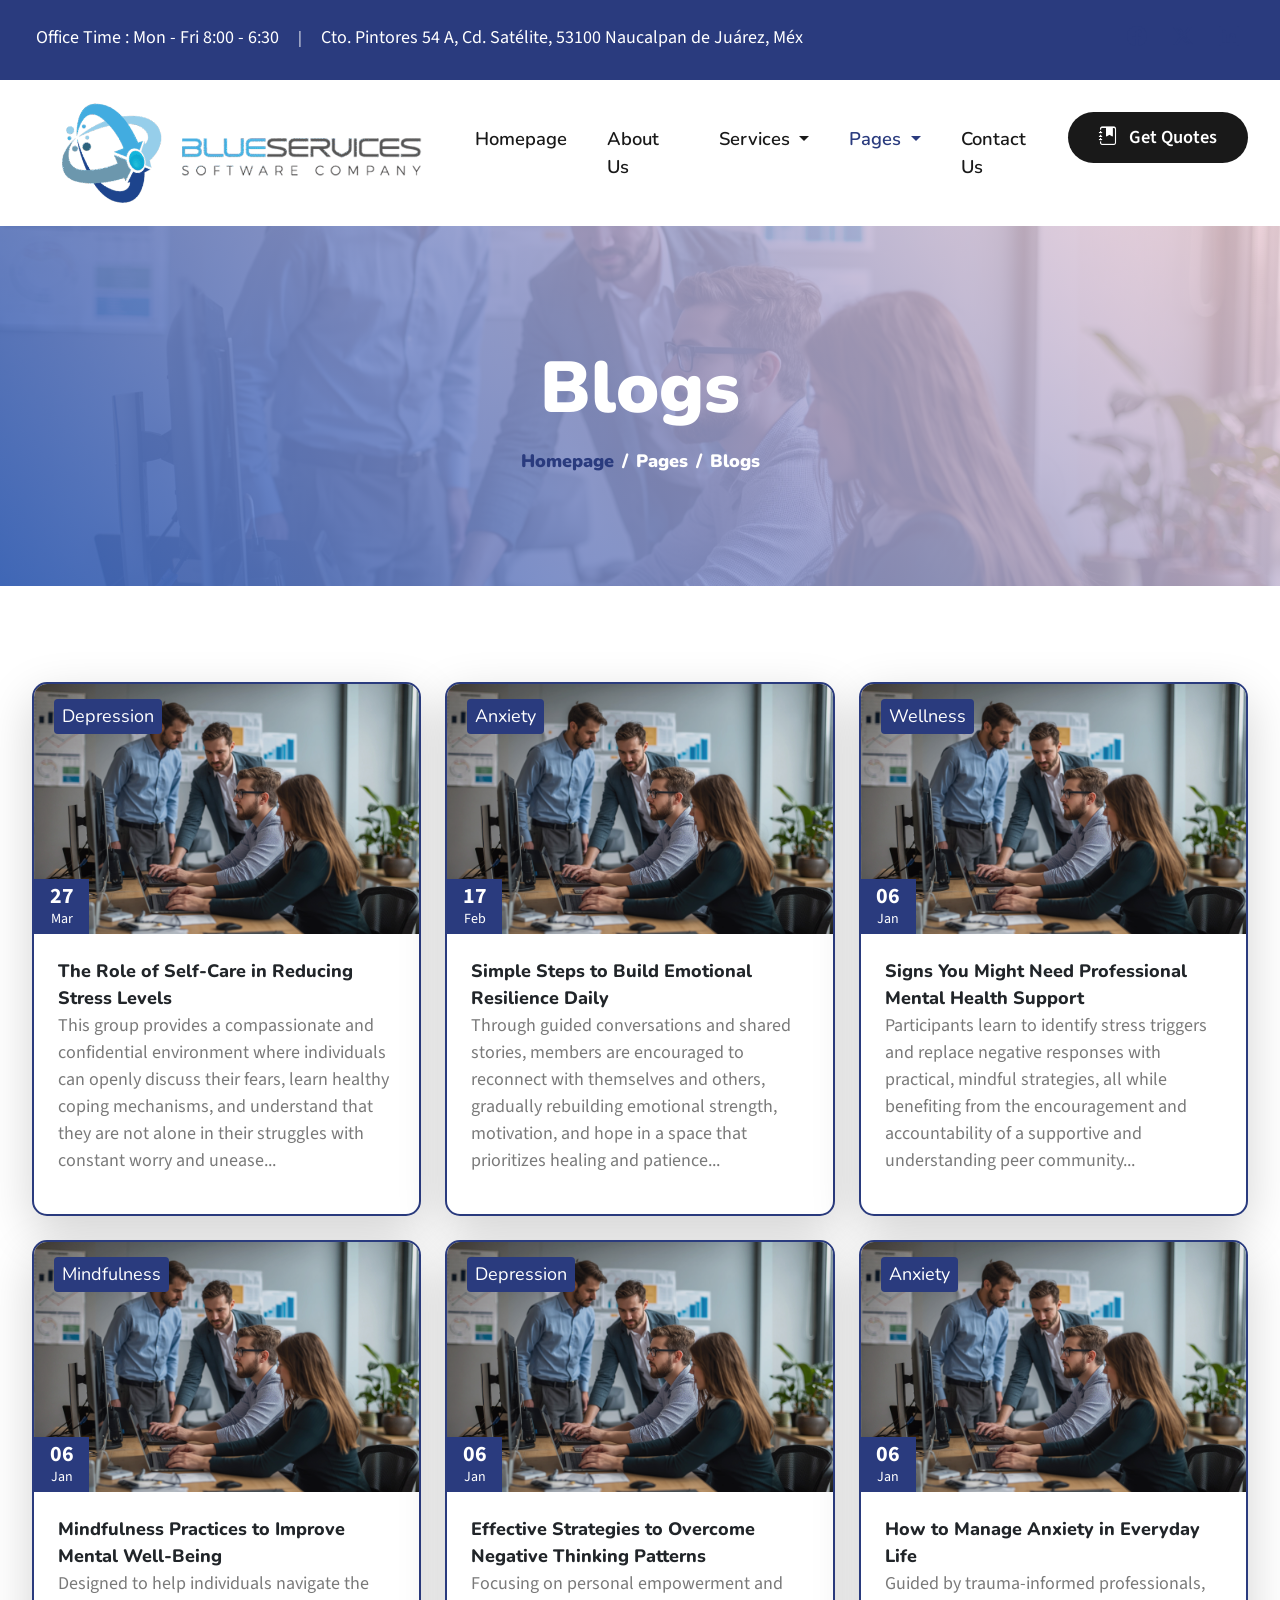
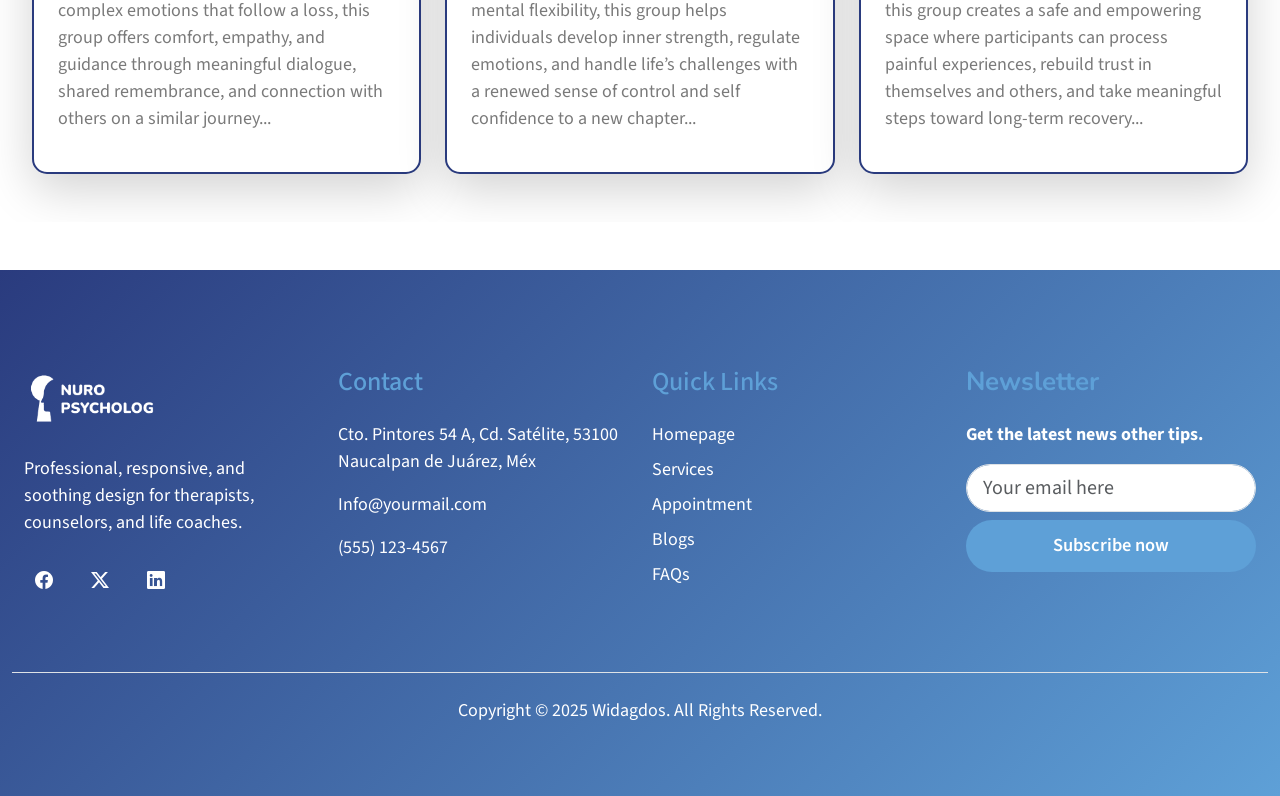
<file: blogs.html>
<!DOCTYPE html>
<html lang="en">

<head>
  <meta charset="UTF-8">
  <meta name="viewport" content="width=device-width, initial-scale=1.0">
  <link rel="icon" type="image/x-icon" href="favicon.ico">
  <title>Blogs - Nuro</title>
  <!-- Animation On Scroll (AOS) -->
  <link rel="stylesheet" href="css/vendor/aos.css">
  <!-- Bootstrap Icons CSS -->
  <link rel="stylesheet" href="https://cdn.jsdelivr.net/npm/bootstrap-icons@1.11.3/font/bootstrap-icons.min.css">
  <!-- Custom CSS -->
  <link rel="stylesheet" href="css/style.css">
</head>

<body>
  <!-- Header -->
  <div class="top-bar py-3">
    <div class="b-container">
      <div class="d-flex justify-content-between align-items-center text-white px-3">
        <div class="d-flex align-items-center">
          <div class="pe-3">
            <p class="my-1 py-1">Office Time : Mon - Fri 8:00 - 6:30</p>
          </div>
          &nbsp;|&nbsp;
          <div class="ps-3">
            <p class="my-1 py-1">Cto. Pintores 54 A, Cd. Satélite, 53100 Naucalpan de Juárez, Méx</p>
          </div>
        </div>
        <div class="social-box align-items-center">
          <a href="https://www.facebook.com" class="fs-5 rounded-2" style="width: 30px; height: 30px;"><i
              class="bi bi-facebook text-primary-color"></i></a>
          <a href="https://x.com" class="fs-5 rounded-2" style="width: 30px; height: 30px;"><i
              class="bi bi-twitter-x text-primary-color"></i></a>
          <a href="https://www.linkedin.com" class="fs-5 rounded-2" style="width: 30px; height: 30px;"><i
              class="bi bi-linkedin text-primary-color"></i></a>
        </div>
      </div>
    </div>
  </div>
  <header class="bg-white">
    <div class="b-container">
      <!-- Navbar -->
      <nav class="navbar navbar-expand-lg navbar-light" aria-label="Offcanvas navbar large">
        <div class="container-fluid">
          <div class="logo-box">
            <a href="index.html" class="navbar-brand">
              <img src="image/blue_logo_copy.png" alt="Main Logo"></a>
          </div>
          <button class="navbar-toggler bg-primary-color border-0" type="button" data-bs-toggle="offcanvas"
            data-bs-target="#offcanvasNavbar" aria-controls="offcanvasNavbar" aria-label="Toggle navigation">
            <span class="bi bi-list text-white fs-2"></span>
          </button>
          <div class="offcanvas offcanvas-start bg-light" tabindex="-1" id="offcanvasNavbar"
            aria-labelledby="offcanvasNavbarLabel">
            <div class="offcanvas-header" id="offcanvasNavbarLabel">
              <div class="logo-drawer">
                <a href="index.html" class="navbar-brand"><img src="image/blue_logo_copy.png" alt="Drawer Logo"
                    class="img-fluid"></a>
              </div>
              <button type="button" class="btn-close" data-bs-dismiss="offcanvas" aria-label="Close"></button>
            </div>
            <div class="offcanvas-body">
              <ul class="navbar-nav mx-auto mb-2 mb-xl-0 gap-xl-4 justify-content-center flex-grow-1 pe-3">
                <li class="nav-item">
                  <a class="nav-link" aria-current="page" href="index.html">Homepage</a>
                </li>
                <li class="nav-item">
                  <a class="nav-link" href="about-us.html">About Us</a>
                </li>
                <li class="nav-item dropdown">
                  <a class="nav-link dropdown-toggle" href="#" role="button" data-bs-toggle="dropdown"
                    aria-expanded="false">
                    Services
                  </a>
                  <ul class="dropdown-menu">
                    <li><a class="dropdown-item" href="services.html">Our Services</a></li>
                    <li><a class="dropdown-item" href="service-detail.html">Service Detail</a></li>
                    <li><a class="dropdown-item" href="appointment.html">Appointment</a></li>
                  </ul>
                </li>
                <li class="nav-item dropdown">
                  <a class="nav-link dropdown-toggle active" href="#" role="button" data-bs-toggle="dropdown"
                    aria-expanded="false">
                    Pages
                  </a>
                  <ul class="dropdown-menu">
                    <li><a class="dropdown-item" href="pricing.html">Pricing</a></li>
                    <li><a class="dropdown-item" href="team.html">Team</a></li>
                    <li><a class="dropdown-item active" href="blogs.html">Blogs</a></li>
                    <li><a class="dropdown-item" href="blog-detail.html">Blog Detail</a></li>
                    <li><a class="dropdown-item" href="faqs.html">FAQs</a></li>
                    <li><a class="dropdown-item" href="error-404.html">Error 404</a></li>
                  </ul>
                </li>
                <li class="nav-item">
                  <a class="nav-link" href="contact-us.html">Contact Us</a>
                </li>
              </ul>
              <div class="mt-lg-3">
                <a href="contact-us.html" class="btn btn-quotes">
                  <i class="bi bi-journal-bookmark-fill pe-2"></i>
                  Get Quotes</a>
              </div>
            </div>
          </div>
        </div>
      </nav>
      <!-- #navbar end -->
    </div>
  </header>
  <!-- #header end -->

  <!-- Main Content -->
  <main>

    <!-- Banner Section -->
    <section class="section position-relative"
      style="background-image: url('image/Place-Holder-1920x1280.jpg'); height: 40vh;">
      <div class="bg-overlay-secondary"></div>
      <div class="b-container h-100 position-relative pt-4 text-white" style="z-index: 2;">
        <div
          class="col-10 d-flex flex-column w-100 h-100 justify-content-center align-items-center text-center text-white gap-3 font-1">
          <h1 class="display-2 mb-0" style="font-weight: 900;">Blogs</h1>
          <nav aria-label="breadcrumb" style="font-weight: 900;">
            <ol class="breadcrumb justify-content-center align-items-center">
              <li class="breadcrumb-item font-1">
                <a class="text-decoration-none text-primary-color" href="index.html">Homepage</a>
              </li>
              <li class="breadcrumb-item text-white">
                Pages
              </li>
              <li class="breadcrumb-item text-white active" aria-current="page">
                Blogs
              </li>
            </ol>
          </nav>
        </div>
      </div>
    </section>
    <!-- #banner end -->

    <!-- News Section -->
    <section class="section py-5 mb-5">
      <div class="b-container">
        <div class="row row-cols-1 row-cols-md-2 row-cols-lg-3 g-4 mt-4">
          <div class="col">
            <div class="card news-card shadow-lg" data-aos="fade-up" data-aos-easing="ease-out-cubic"
              data-aos-delay="250" data-aos-duration="1000">
              <div class="position-relative w-100"
                style="height: 250px;background-image: url(image/Place-Holder-1920x1280.jpg); background-size: cover; background-position: center;">
                <div class="position-absolute bg-dark" style="opacity: .1; top: 0; left:0; right: 0; bottom: 0;"></div>
                <div
                  class="position-absolute text-white d-flex flex-column justify-content-center align-items-center bg-primary-color"
                  style="bottom: 0; left: 0; width: 55px; height: 55px;">
                  <h5 class="fw-bolder mb-0">27</h5>
                  <small class="mt-0">Mar</small>
                </div>
                <a href="blogs.html"><span class="position-absolute px-2 py-1 text-white rounded-1 bg-primary-color"
                    style="top:15px; left: 20px;">Depression</span></a>
              </div>
              <div class="card-body p-4">
                <a href="blog-detail.html" class="card-title">The Role of Self-Care in Reducing Stress
                  Levels</a>
                <p class="text-muted-color">This group provides a compassionate and confidential environment where
                  individuals can openly discuss their fears, learn healthy coping mechanisms, and understand that they
                  are not alone in their struggles with constant worry and unease...</p>
              </div>
            </div>

          </div>

          <div class="col">
            <div class="card news-card shadow-lg" data-aos="fade-up" data-aos-easing="ease-out-cubic"
              data-aos-delay="500" data-aos-duration="1000">
              <div class="position-relative w-100"
                style="height: 250px;background-image: url(image/Place-Holder-1920x1280.jpg); background-size: cover; background-position: center;">
                <div class="position-absolute bg-dark" style="opacity: .1; top: 0; left:0; right: 0; bottom: 0;"></div>
                <div
                  class="position-absolute text-white d-flex flex-column justify-content-center align-items-center bg-primary-color"
                  style="bottom: 0; left: 0; width: 55px; height: 55px;">
                  <h5 class="fw-bolder mb-0">17</h5>
                  <small class="mt-0">Feb</small>
                </div>
                <a href="blogs.html"><span class="position-absolute px-2 py-1 text-white rounded-1 bg-primary-color"
                    style="top:15px; left: 20px;">Anxiety</span></a>
              </div>
              <div class="card-body p-4">
                <a href="blog-detail.html" class="card-title">Simple Steps to Build Emotional Resilience Daily</a>
                <p class="text-muted-color">Through guided conversations and shared stories, members are encouraged to
                  reconnect with themselves and others, gradually rebuilding emotional strength, motivation, and hope in
                  a space that prioritizes healing and patience...</p>
              </div>
            </div>
          </div>

          <div class="col">
            <div class="card news-card shadow-lg" data-aos="fade-up" data-aos-easing="ease-out-cubic"
              data-aos-delay="750" data-aos-duration="1000">
              <div class="position-relative w-100"
                style="height: 250px;background-image: url(image/Place-Holder-1920x1280.jpg); background-size: cover; background-position: center;">
                <div class="position-absolute bg-dark" style="opacity: .1; top: 0; left:0; right: 0; bottom: 0;"></div>
                <div
                  class="position-absolute text-white d-flex flex-column justify-content-center align-items-center bg-primary-color"
                  style="bottom: 0; left: 0; width: 55px; height: 55px;">
                  <h5 class="fw-bolder mb-0">06</h5>
                  <small class="mt-0">Jan</small>
                </div>
                <a href="blogs.html"><span class="position-absolute px-2 py-1 text-white rounded-1 bg-primary-color"
                    style="top:15px; left: 20px;">Wellness</span></a>
              </div>
              <div class="card-body p-4">
                <a href="blog-detail.html" class="card-title">Signs You Might Need Professional Mental Health
                  Support</a>
                <p class="text-muted-color">Participants learn to identify stress triggers and replace negative
                  responses with practical, mindful strategies, all while benefiting from the encouragement and
                  accountability of a supportive and understanding peer community...</p>
              </div>
            </div>
          </div>

          <div class="col">
            <div class="card news-card shadow-lg" data-aos="fade-up" data-aos-easing="ease-out-cubic"
              data-aos-delay="250" data-aos-duration="1000">
              <div class="position-relative w-100"
                style="height: 250px;background-image: url(image/Place-Holder-1920x1280.jpg); background-size: cover; background-position: center;">
                <div class="position-absolute bg-dark" style="opacity: .1; top: 0; left:0; right: 0; bottom: 0;"></div>
                <div
                  class="position-absolute text-white d-flex flex-column justify-content-center align-items-center bg-primary-color"
                  style="bottom: 0; left: 0; width: 55px; height: 55px;">
                  <h5 class="fw-bolder mb-0">06</h5>
                  <small class="mt-0">Jan</small>
                </div>
                <a href="blogs.html"><span class="position-absolute px-2 py-1 text-white rounded-1 bg-primary-color"
                    style="top:15px; left: 20px;">Mindfulness</span></a>
              </div>
              <div class="card-body p-4">
                <a href="blog-detail.html" class="card-title">Mindfulness Practices to Improve Mental Well-Being</a>
                <p class="text-muted-color">Designed to help individuals navigate the complex emotions that follow a
                  loss, this group offers comfort, empathy, and guidance through meaningful dialogue, shared
                  remembrance, and connection with others on a similar journey...</p>
              </div>
            </div>
          </div>

          <div class="col">
            <div class="card news-card shadow-lg" data-aos="fade-up" data-aos-easing="ease-out-cubic"
              data-aos-delay="500" data-aos-duration="1000">
              <div class="position-relative w-100"
                style="height: 250px;background-image: url(image/Place-Holder-1920x1280.jpg); background-size: cover; background-position: center;">
                <div class="position-absolute bg-dark" style="opacity: .1; top: 0; left:0; right: 0; bottom: 0;"></div>
                <div
                  class="position-absolute text-white d-flex flex-column justify-content-center align-items-center bg-primary-color"
                  style="bottom: 0; left: 0; width: 55px; height: 55px;">
                  <h5 class="fw-bolder mb-0">06</h5>
                  <small class="mt-0">Jan</small>
                </div>
                <a href="blogs.html"><span class="position-absolute px-2 py-1 text-white rounded-1 bg-primary-color"
                    style="top:15px; left: 20px;">Depression</span></a>
              </div>
              <div class="card-body p-4">
                <a href="blog-detail.html" class="card-title">Effective Strategies to Overcome Negative Thinking
                  Patterns</a>
                <p class="text-muted-color">Focusing on personal empowerment and mental flexibility, this group helps
                  individuals develop inner strength, regulate emotions, and handle life’s challenges with a renewed
                  sense of control and self confidence to a new chapter...</p>
              </div>
            </div>
          </div>

          <div class="col">
            <div class="card news-card shadow-lg" data-aos="fade-up" data-aos-easing="ease-out-cubic"
              data-aos-delay="750" data-aos-duration="1000">
              <div class="position-relative w-100"
                style="height: 250px;background-image: url(image/Place-Holder-1920x1280.jpg); background-size: cover; background-position: center;">
                <div class="position-absolute bg-dark" style="opacity: .1; top: 0; left:0; right: 0; bottom: 0;"></div>
                <div
                  class="position-absolute text-white d-flex flex-column justify-content-center align-items-center bg-primary-color"
                  style="bottom: 0; left: 0; width: 55px; height: 55px;">
                  <h5 class="fw-bolder mb-0">06</h5>
                  <small class="mt-0">Jan</small>
                </div>
                <a href="blogs.html"><span class="position-absolute px-2 py-1 text-white rounded-1 bg-primary-color"
                    style="top:15px; left: 20px;">Anxiety</span></a>
              </div>
              <div class="card-body p-4">
                <a href="blog-detail.html" class="card-title">How to Manage Anxiety in Everyday Life</a>
                <p class="text-muted-color">Guided by trauma-informed professionals, this group creates a safe and
                  empowering space where participants can process painful experiences, rebuild trust in themselves and
                  others, and take meaningful steps toward long-term recovery...</p>
              </div>
            </div>
          </div>
        </div>
      </div>
    </section>
    <!-- #news end -->

  </main>
  <!-- #main end -->

  <!-- Footer -->
  <footer class="footer py-5 px-4">
    <div class="footer-background"></div>
    <div class="b-container">
      <div class="row row-cols-1 pt-5 px-0">
        <div class="footer-logo col-12 col-lg-3 mb-5 text-lg-start text-center">
          <img src="image/Footer-Logo.png" alt="Footer Logo">
          <p class="my-4">Professional, responsive, and soothing design for therapists, counselors, and life coaches.
          </p>
          <div class="social-box d-flex justify-content-lg-start justify-content-center w-100">
            <a href="https://www.facebook.com" class="rounded-5 py-2" style="width: 40px; height: 40px;"><i
                class="bi bi-facebook text-white"></i></a>
            <a href="https://x.com" class="rounded-5 py-2" style="width: 40px; height: 40px;"><i
                class="bi bi-twitter-x text-white"></i></a>
            <a href="https://www.linkedin.com" class="rounded-5 py-2" style="width: 40px; height: 40px;"><i
                class="bi bi-linkedin text-white"></i></a>
          </div>
        </div>
        <div class="col-12 col-sm-6 col-md-4 col-lg-3 mb-3">
          <h4 class="text-secondary-color-2 mb-4">Contact</h4>
          <p>Cto. Pintores 54 A, Cd. Satélite, 53100 Naucalpan de Juárez, Méx</p>
          <p>Info@yourmail.com</p>
          <p>(555) 123-4567</p>
        </div>
        <div class="col-12 col-sm-6 col-md-4 col-lg-3 mb-3">
          <h4 class="text-secondary-color-2 mb-4">Quick Links</h4>
          <ul class="d-flex flex-column p-0">
            <li class="mb-2"><a href="index.html" class="links-secondary">Homepage</a></li>
            <li class="mb-2"><a href="services.html" class="links-secondary">Services</a></li>
            <li class="mb-2"><a href="appointment.html" class="links-secondary">Appointment</a></li>
            <li class="mb-2"><a href="blogs.html" class="links-secondary">Blogs</a></li>
            <li class="mb-2"><a href="faqs.html" class="links-secondary">FAQs</a></li>
          </ul>
        </div>
        <div class="col-12 col-md-4 col-lg-3 mb-3 text-md-start text-center">
          <h4
            class="font-1 fw-bolder text-secondary-color-2 mb-4 justify-content-md-start justify-content-center align-items-center mt-md-0 mt-sm-4">
            Newsletter</h4>
          <p class="fw-bolder">Get the latest news other tips.</p>
          <div class="toast-container position-fixed bottom-0 end-0 p-3">
            <div id="liveToast" class="toast success_msg_subscribe text-bg-light" role="alert" aria-live="assertive"
              aria-atomic="true">
              <div class="d-flex">
                <div class="toast-body">
                  <i class="bi bi-check-circle-fill"></i> Your Subscribe Send Successfully.
                </div>
                <button type="button" class="btn me-2 m-auto" data-bs-dismiss="toast" aria-label="Close">
                  <i class="bi bi-x-lg"></i>
                </button>
              </div>
            </div>
          </div>
          <form class="d-flex flex-column w-100 gap-2 needs-validation" novalidate>
            <input type="text" name="action" value="subscribe" hidden>
            <input type="email" name="email" id="email" class="form-control form-control-lg rounded-5"
              placeholder="Your email here" required>
            <div class="invalid-feedback text-white">
              Please provide a valid email format (e.g.,
              user@example.com).
            </div>
            <button type="submit" class="btn btn-block btn-secondary-solid submit_subscribe">Subscribe now</button>
          </form>
        </div>
      </div>
      <div class="row justify-content-center py-4 mt-4 border-top">
        <p class="text-center w-100 mb-0">Copyright &copy; 2025 Widagdos. All Rights Reserved.</p>
      </div>
    </div>
  </footer>
  <!-- #footer end -->

  <!-- Scripts -->
  <!-- jQuery -->
  <script src="js/vendor/jquery.min.js"></script>
  <!-- Animation On Scroll (AOS) -->
  <script src="js/vendor/aos.js"></script>
  <!-- Bootstrap JS -->
  <script src="js/vendor/bootstrap.bundle.min.js"></script>
  <!-- JS Script -->
  <script src="js/submit-form.js"></script>
  <script src="js/script.js"></script>
  <!-- #scripts end -->
</body>

</html>
</file>
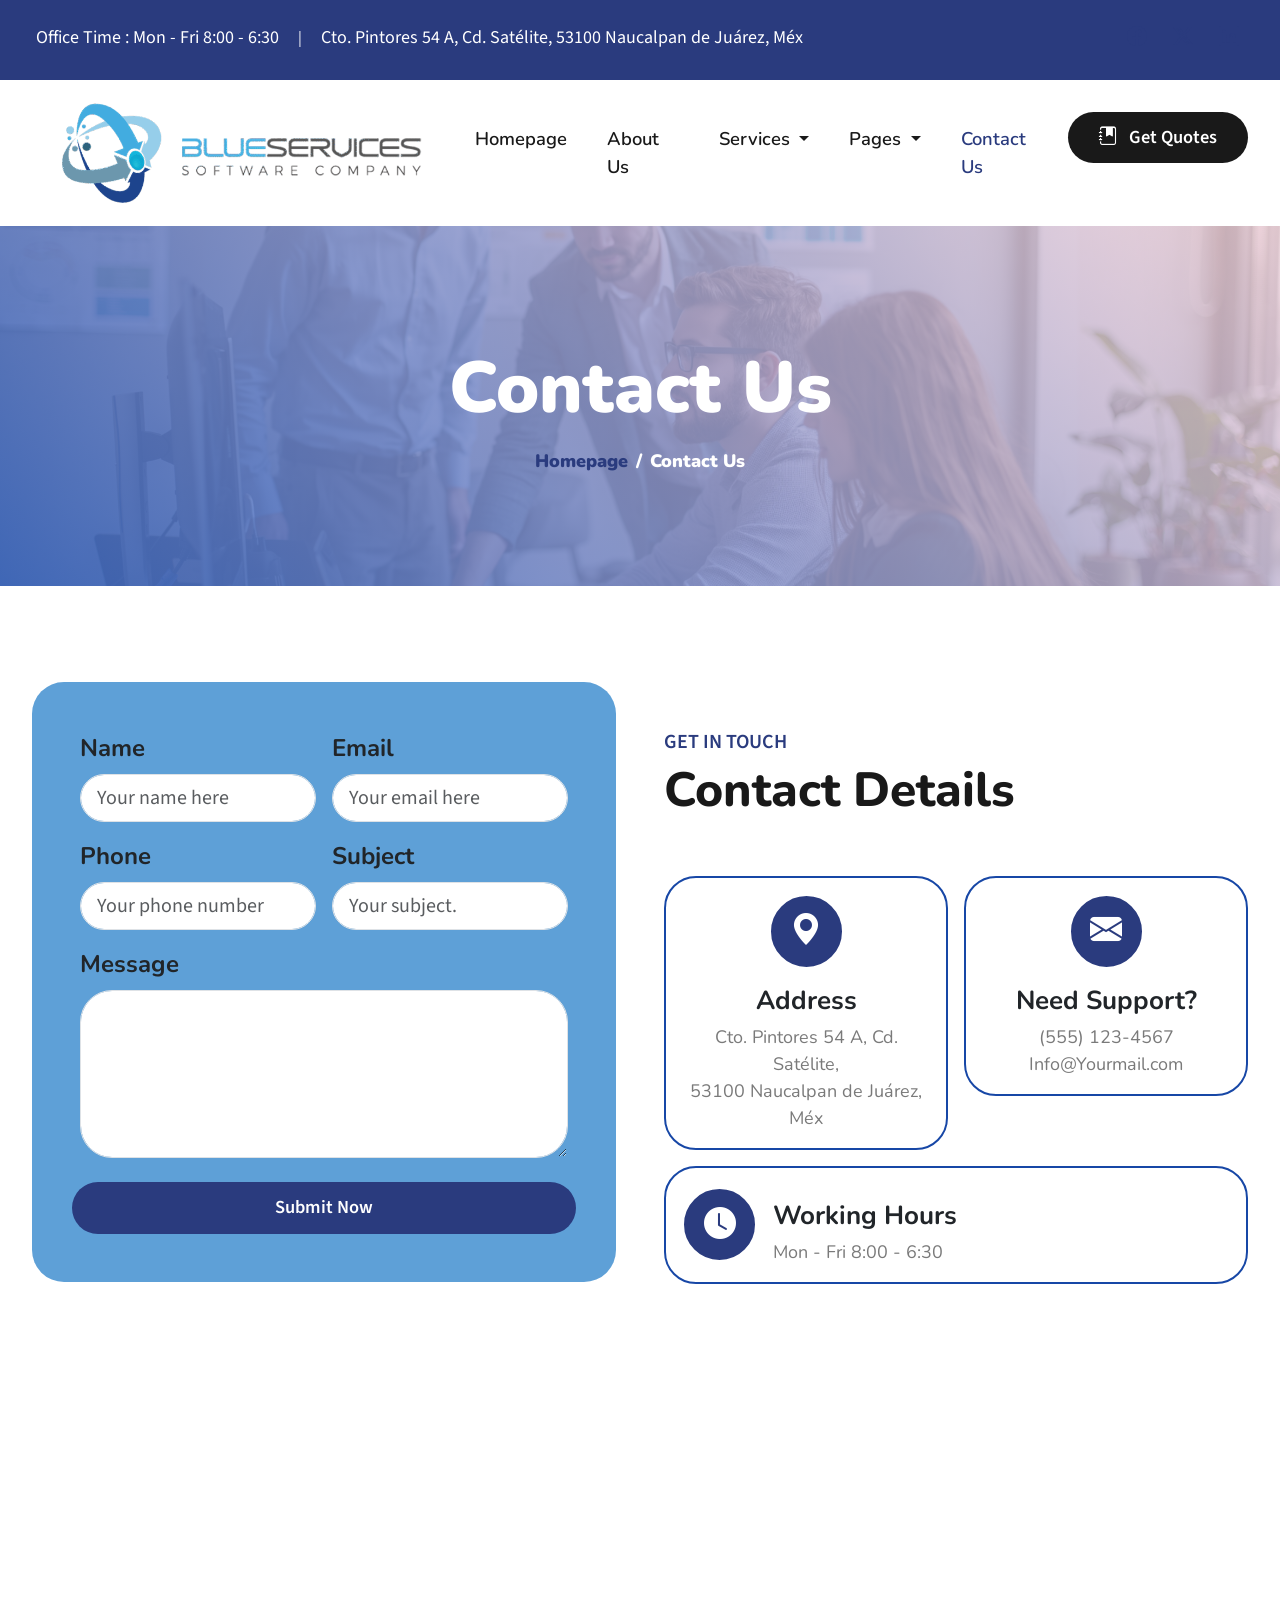
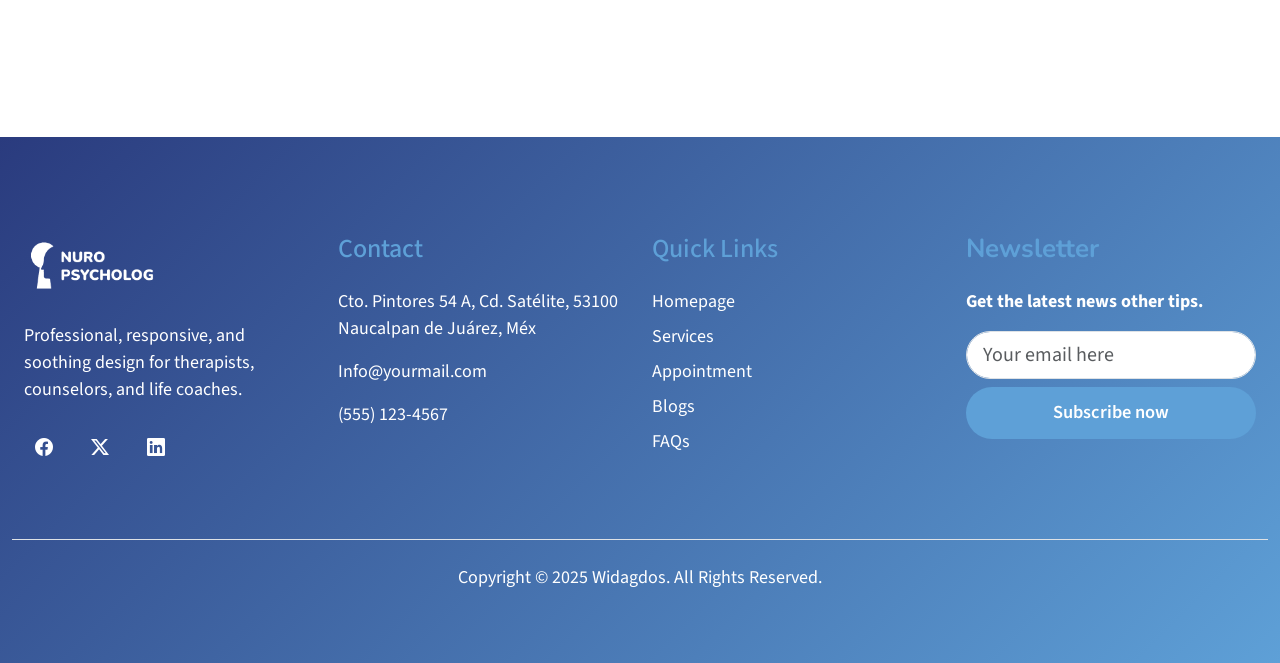
<file: contact-us.html>
<!DOCTYPE html>
<html lang="en">

<head>
  <meta charset="UTF-8">
  <meta name="viewport" content="width=device-width, initial-scale=1.0">
  <link rel="icon" type="image/x-icon" href="favicon.ico">
  <title>Contact Us - Nuro</title>
  <!-- Animation On Scroll (AOS) -->
  <link rel="stylesheet" href="css/vendor/aos.css">
  <!-- Bootstrap Icons CSS -->
  <link rel="stylesheet" href="https://cdn.jsdelivr.net/npm/bootstrap-icons@1.11.3/font/bootstrap-icons.min.css">
  <!-- Custom CSS -->
  <link rel="stylesheet" href="css/style.css">
</head>

<body>
  <!-- Header -->
  <div class="top-bar py-3">
    <div class="b-container">
      <div class="d-flex justify-content-between align-items-center text-white px-3">
        <div class="d-flex align-items-center">
          <div class="pe-3">
            <p class="my-1 py-1">Office Time : Mon - Fri 8:00 - 6:30</p>
          </div>
          &nbsp;|&nbsp;
          <div class="ps-3">
            <p class="my-1 py-1">Cto. Pintores 54 A, Cd. Satélite, 53100 Naucalpan de Juárez, Méx</p>
          </div>
        </div>
        <div class="social-box align-items-center">
          <a href="https://www.facebook.com" class="fs-5 rounded-2" style="width: 30px; height: 30px;"><i
              class="bi bi-facebook text-primary-color"></i></a>
          <a href="https://x.com" class="fs-5 rounded-2" style="width: 30px; height: 30px;"><i
              class="bi bi-twitter-x text-primary-color"></i></a>
          <a href="https://www.linkedin.com" class="fs-5 rounded-2" style="width: 30px; height: 30px;"><i
              class="bi bi-linkedin text-primary-color"></i></a>
        </div>
      </div>
    </div>
  </div>
  <header class="bg-white">
    <div class="b-container">
      <!-- Navbar -->
      <nav class="navbar navbar-expand-lg navbar-light" aria-label="Offcanvas navbar large">
        <div class="container-fluid">
          <div class="logo-box">
            <a href="index.html" class="navbar-brand">
              <img src="image/blue_logo_copy.png" alt="Main Logo"></a>
          </div>
          <button class="navbar-toggler bg-primary-color border-0" type="button" data-bs-toggle="offcanvas"
            data-bs-target="#offcanvasNavbar" aria-controls="offcanvasNavbar" aria-label="Toggle navigation">
            <span class="bi bi-list text-white fs-2"></span>
          </button>
          <div class="offcanvas offcanvas-start bg-light" tabindex="-1" id="offcanvasNavbar"
            aria-labelledby="offcanvasNavbarLabel">
            <div class="offcanvas-header" id="offcanvasNavbarLabel">
              <div class="logo-drawer">
                <a href="index.html" class="navbar-brand"><img src="image/blue_logo_copy.png" alt="Drawer Logo"
                    class="img-fluid"></a>
              </div>
              <button type="button" class="btn-close" data-bs-dismiss="offcanvas" aria-label="Close"></button>
            </div>
            <div class="offcanvas-body">
              <ul class="navbar-nav mx-auto mb-2 mb-xl-0 gap-xl-4 justify-content-center flex-grow-1 pe-3">
                <li class="nav-item">
                  <a class="nav-link" aria-current="page" href="index.html">Homepage</a>
                </li>
                <li class="nav-item">
                  <a class="nav-link" href="about-us.html">About Us</a>
                </li>
                <li class="nav-item dropdown">
                  <a class="nav-link dropdown-toggle" href="#" role="button" data-bs-toggle="dropdown"
                    aria-expanded="false">
                    Services
                  </a>
                  <ul class="dropdown-menu">
                    <li><a class="dropdown-item" href="services.html">Our Services</a></li>
                    <li><a class="dropdown-item" href="service-detail.html">Service Detail</a></li>
                    <li><a class="dropdown-item" href="appointment.html">Appointment</a></li>
                  </ul>
                </li>
                <li class="nav-item dropdown">
                  <a class="nav-link dropdown-toggle" href="#" role="button" data-bs-toggle="dropdown"
                    aria-expanded="false">
                    Pages
                  </a>
                  <ul class="dropdown-menu">
                    <li><a class="dropdown-item" href="pricing.html">Pricing</a></li>
                    <li><a class="dropdown-item" href="team.html">Team</a></li>
                    <li><a class="dropdown-item" href="blogs.html">Blogs</a></li>
                    <li><a class="dropdown-item" href="blog-detail.html">Blog Detail</a></li>
                    <li><a class="dropdown-item" href="faqs.html">FAQs</a></li>
                    <li><a class="dropdown-item" href="error-404.html">Error 404</a></li>
                  </ul>
                </li>
                <li class="nav-item">
                  <a class="nav-link active" href="contact-us.html">Contact Us</a>
                </li>
              </ul>
              <div class="mt-lg-3">
                <a href="contact-us.html" class="btn btn-quotes">
                  <i class="bi bi-journal-bookmark-fill pe-2"></i>
                  Get Quotes</a>
              </div>
            </div>
          </div>
        </div>
      </nav>
      <!-- #navbar end -->
    </div>
  </header>
  <!-- #header end -->

  <!-- Main Content -->
  <main>

    <!-- Banner Section -->
    <section class="section position-relative"
      style="background-image: url('image/Place-Holder-1920x1280.jpg'); height: 40vh;">
      <div class="bg-overlay-secondary"></div>
      <div class="b-container h-100 position-relative pt-4 text-white" style="z-index: 2;">
        <div
          class="col-10 d-flex flex-column w-100 h-100 justify-content-center align-items-center text-center text-white gap-3 font-1">
          <h1 class="display-2 mb-0" style="font-weight: 900;">Contact Us</h1>
          <nav aria-label="breadcrumb" style="font-weight: 900;">
            <ol class="breadcrumb justify-content-center align-items-center">
              <li class="breadcrumb-item font-1">
                <a class="text-decoration-none text-primary-color" href="index.html">Homepage</a>
              </li>
              <li class="breadcrumb-item text-white active" aria-current="page">
                Contact Us
              </li>
            </ol>
          </nav>
        </div>
      </div>
    </section>
    <!-- #banner end -->

    <section class="section py-5 my-5">
      <div class="b-container">
        <div class="row justify-content-center g-5">
          <!-- form -->
          <div class="col-12 col-lg-6 order-2 order-lg-1">
            <div class="card bg-secondary-color-2 rounded-5 border-0">
              <div class="card-body p-5">
                <div
                  class="success_msg toast align-items-center w-100 shadow-none mb-3 border border-success rounded-pill my-4"
                  role="alert" aria-live="assertive" aria-atomic="true">
                  <div class="d-flex p-2">
                    <div class="toast-body d-flex flex-row gap-3 align-items-center text-success">
                      <i class="bi bi-check-circle-fill text-success"></i>
                      Your Message Successfully Send.
                    </div>
                    <button type="button" class="me-2 m-auto bg-transparent border-0 ps-1 pe-0 text-success"
                      data-bs-dismiss="toast" aria-label="Close"><i class="bi bi-x-lg"></i></button>
                  </div>
                </div>
                <div
                  class="error_msg toast align-items-center w-100 shadow-none border-danger mb-3 my-4 border rounded-pill"
                  role="alert" aria-live="assertive" aria-atomic="true">
                  <div class="d-flex p-2">
                    <div class="toast-body d-flex flex-row gap-3 align-items-center text-danger">
                      <i class="bi bi-exclamation-triangle-fill text-danger"></i>
                      Something Wrong ! Send Form Failed.
                    </div>
                    <button type="button" class="me-2 m-auto bg-transparent border-0 ps-1 pe-0 text-danger"
                      data-bs-dismiss="toast" aria-label="Close"><i class="bi bi-x-lg"></i></button>
                  </div>
                </div>
                <form class="needs-validation" novalidate>
                  <div class="row g-3">
                    <div class="col-lg-6 col-sm-12">
                      <label for="name" class="form-label font-1 fs-4 fw-bold">Name</label>
                      <input type="text" class="form-control form-control-lg rounded-5" id="name" name="name"
                        placeholder="Your name here" required>
                      <div class="invalid-feedback">
                        Valid name is required.
                      </div>
                    </div>
                    <div class="col-lg-6 col-sm-12">
                      <label for="email" class="form-label font-1 fs-4 fw-bold">Email</label>
                      <input type="email" class="form-control form-control-lg rounded-5" id="email" name="email"
                        placeholder="Your email here" required>
                      <div class="invalid-feedback">
                        Valid email is required.
                      </div>
                    </div>
                    <div class="col-lg-6 col-sm-12">
                      <label for="phone" class="form-label font-1 fs-4 fw-bold">Phone</label>
                      <input type="number" class="form-control form-control-lg rounded-5" id="phone" name="phone"
                        placeholder="Your phone number" required>
                      <div class="invalid-feedback">
                        Valid phone is required.
                      </div>
                    </div>
                    <div class="col-lg-6 col-sm-12">
                      <label for="subject" class="form-label font-1 fs-4 fw-bold">Subject</label>
                      <input type="text" class="form-control form-control-lg rounded-5" id="subject" name="subject"
                        placeholder="Your subject." required>
                      <div class="invalid-feedback">
                        Valid subject is required.
                      </div>
                    </div>
                    <div class="col-12">
                      <label for="message" class="form-label font-1 fs-4 fw-bold">Message</label>
                      <textarea class="form-control form-control-lg rounded-5" id="message" name="message"
                        rows="5"></textarea>
                    </div>
                    <button class="btn btn-block btn-primary-solid submit_form mt-4" type="submit">Submit Now</button>
                  </div>
                </form>
              </div>
            </div>
          </div>
          <!-- Information -->
          <div class="col-12 col-lg-6 order-1 order-lg-2">
            <div class="row py-5">
              <h6 class="text-primary-color fw-semibold mb-2">GET IN TOUCH</h6>
              <h2 class="font-1" style="font-weight: 800;">Contact Details</h2>
            </div>
            <div class="row g-3">
              <div class="col-12 col-md-6">
                <div class="card text-center rounded-5" data-aos="fade-down" data-aos-easing="ease-out-cubic"
                  data-aos-delay="250" data-aos-duration="1000" style="border: 2px solid #1747A6;">
                  <div class="card-body d-flex flex-column align-items-center font-1">
                    <div class="d-flex align-items-center justify-content-center rounded-circle bg-primary-color"
                      style="width: 75px; height: 75px; border: 2px solid white;">
                      <i class="bi bi-geo-alt-fill fs-2 text-white"></i>
                    </div>
                    <h4 class="card-title mt-3 fw-bolder">Address</h4>
                    <p class="card-text text-muted-color">Cto. Pintores 54 A, Cd. Satélite,<br>53100 Naucalpan de
                      Juárez, Méx</p>
                  </div>
                </div>
              </div>
              <div class="col-12 col-md-6">
                <div class="card text-center rounded-5" data-aos="fade-left" data-aos-easing="ease-out-cubic"
                  data-aos-delay="500" data-aos-duration="1000" style="border: 2px solid #1747A6;">
                  <div class="card-body d-flex flex-column align-items-center font-1">
                    <div class="d-flex align-items-center justify-content-center rounded-circle bg-primary-color"
                      style="width: 75px; height: 75px; border: 2px solid white;">
                      <i class="bi bi-envelope-fill fs-2 text-white"></i>
                    </div>
                    <h4 class="card-title mt-3 fw-bolder">Need Support?</h4>
                    <p class="card-text text-muted-color">(555) 123-4567<br>Info@Yourmail.com</p>
                  </div>
                </div>
              </div>
              <div class="col-12">
                <div class="card rounded-5" data-aos="fade-right" data-aos-easing="ease-out-cubic" data-aos-delay="750"
                  data-aos-duration="1000" style="border: 2px solid #1747A6;">
                  <div
                    class="card-body font-1 d-flex flex-column flex-md-row align-items-center text-center text-md-start gap-3">
                    <div
                      class="d-flex align-items-center justify-content-center rounded-circle bg-primary-color mx-auto mx-md-0"
                      style="width: 75px; height: 75px; border: 2px solid white;">
                      <i class="bi bi-clock-fill fs-2 text-white"></i>
                    </div>
                    <div class="mt-3">
                      <h4 class="card-title fw-bolder">Working Hours</h4>
                      <p class="card-text text-muted-color">Mon - Fri 8:00 - 6:30</p>
                    </div>
                  </div>
                </div>
              </div>
            </div>
          </div>
        </div>
      </div>
    </section>
    <!-- Map frame -->
    <div class="section p-0 m-0">
      <div class="container-fluid p-0 m-0">
        <div class="row justify-content-center">
          <div class="col-12">
            <div class="map-container">
              <iframe
                src="https://www.google.com/maps/embed?pb=!1m18!1m12!1m3!1d3153.1234567890123!2d-122.4194156846814!3d37.7749292797599!2m3!1f0!2f0!3f0!3m2!1i1024!2i768!4f13.1!3m3!1m2!1s0x8085808c8c8c8c8c%3A0x8c8c8c8c8c8c8c8c!2s123%20Serenity%20Lane%2C%20Blissfield%2C%20CA%2090210%2C%20United%20States!5e0!3m2!1sen!2sus!4v1631234567890"
                height="350" style="width: 100%; border:0;" allowfullscreen="" loading="lazy"></iframe>
            </div>
          </div>
        </div>
      </div>
    </div>

  </main>
  <!-- #main end -->

  <!-- Footer -->
  <footer class="footer py-5 px-4">
    <div class="footer-background"></div>
    <div class="b-container">
      <div class="row row-cols-1 pt-5 px-0">
        <div class="footer-logo col-12 col-lg-3 mb-5 text-lg-start text-center">
          <img src="image/Footer-Logo.png" alt="Footer Logo">
          <p class="my-4">Professional, responsive, and soothing design for therapists, counselors, and life coaches.
          </p>
          <div class="social-box d-flex justify-content-lg-start justify-content-center w-100">
            <a href="https://www.facebook.com" class="rounded-5 py-2" style="width: 40px; height: 40px;"><i
                class="bi bi-facebook text-white"></i></a>
            <a href="https://x.com" class="rounded-5 py-2" style="width: 40px; height: 40px;"><i
                class="bi bi-twitter-x text-white"></i></a>
            <a href="https://www.linkedin.com" class="rounded-5 py-2" style="width: 40px; height: 40px;"><i
                class="bi bi-linkedin text-white"></i></a>
          </div>
        </div>
        <div class="col-12 col-sm-6 col-md-4 col-lg-3 mb-3">
          <h4 class="text-secondary-color-2 mb-4">Contact</h4>
          <p>Cto. Pintores 54 A, Cd. Satélite, 53100 Naucalpan de Juárez, Méx</p>
          <p>Info@yourmail.com</p>
          <p>(555) 123-4567</p>
        </div>
        <div class="col-12 col-sm-6 col-md-4 col-lg-3 mb-3">
          <h4 class="text-secondary-color-2 mb-4">Quick Links</h4>
          <ul class="d-flex flex-column p-0">
            <li class="mb-2"><a href="index.html" class="links-secondary">Homepage</a></li>
            <li class="mb-2"><a href="services.html" class="links-secondary">Services</a></li>
            <li class="mb-2"><a href="appointment.html" class="links-secondary">Appointment</a></li>
            <li class="mb-2"><a href="blogs.html" class="links-secondary">Blogs</a></li>
            <li class="mb-2"><a href="faqs.html" class="links-secondary">FAQs</a></li>
          </ul>
        </div>
        <div class="col-12 col-md-4 col-lg-3 mb-3 text-md-start text-center">
          <h4
            class="font-1 fw-bolder text-secondary-color-2 mb-4 justify-content-md-start justify-content-center align-items-center mt-md-0 mt-sm-4">
            Newsletter</h4>
          <p class="fw-bolder">Get the latest news other tips.</p>
          <div class="toast-container position-fixed bottom-0 end-0 p-3">
            <div id="liveToast" class="toast success_msg_subscribe text-bg-light" role="alert" aria-live="assertive"
              aria-atomic="true">
              <div class="d-flex">
                <div class="toast-body">
                  <i class="bi bi-check-circle-fill"></i> Your Subscribe Send Successfully.
                </div>
                <button type="button" class="btn me-2 m-auto" data-bs-dismiss="toast" aria-label="Close">
                  <i class="bi bi-x-lg"></i>
                </button>
              </div>
            </div>
          </div>
          <form class="d-flex flex-column w-100 gap-2 needs-validation" novalidate>
            <input type="text" name="action" value="subscribe" hidden>
            <input type="email" name="email" class="form-control form-control-lg rounded-5"
              placeholder="Your email here" required>
            <div class="invalid-feedback text-white">
              Please provide a valid email format (e.g.,
              user@example.com).
            </div>
            <button type="submit" class="btn btn-block btn-secondary-solid submit_subscribe">Subscribe now</button>
          </form>
        </div>
      </div>
      <div class="row justify-content-center py-4 mt-4 border-top">
        <p class="text-center w-100 mb-0">Copyright &copy; 2025 Widagdos. All Rights Reserved.</p>
      </div>
    </div>
  </footer>
  <!-- #footer end -->

  <!-- Scripts -->
  <!-- jQuery -->
  <script src="js/vendor/jquery.min.js"></script>
  <!-- Animation On Scroll (AOS) -->
  <script src="js/vendor/aos.js"></script>
  <!-- Bootstrap JS -->
  <script src="js/vendor/bootstrap.bundle.min.js"></script>
  <!-- JS Script -->
  <script src="js/submit-form.js"></script>
  <script src="js/script.js"></script>
  <!-- #scripts end -->
</body>

</html>
</file>
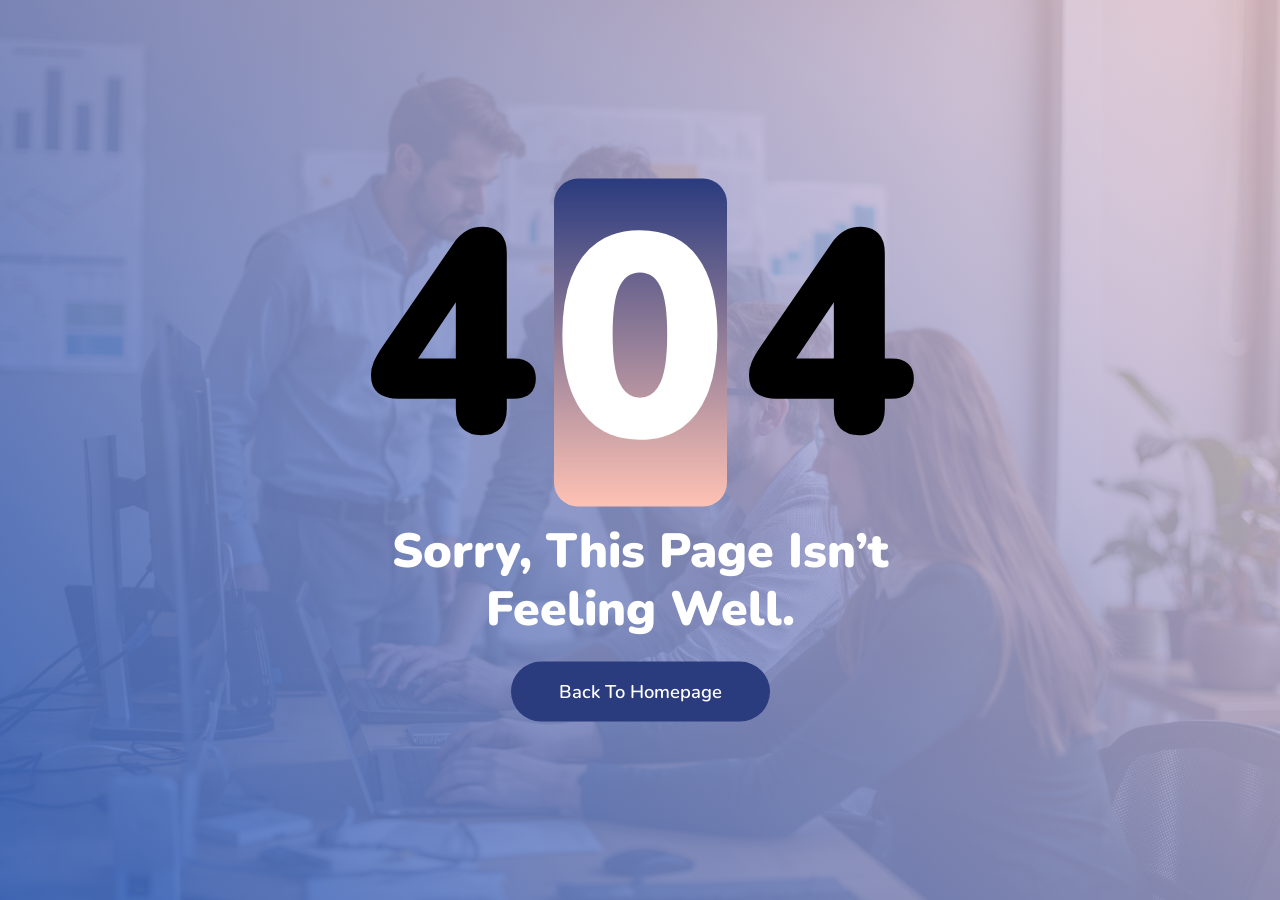
<file: error-404.html>
<!DOCTYPE html>
<html lang="en">

<head>
  <meta charset="UTF-8">
  <meta name="viewport" content="width=device-width, initial-scale=1">
  <link rel="icon" type="image/x-icon" href="favicon.ico">
  <title>Error 404 - Nuro</title>
  <!-- Animation On Scroll (AOS) -->
  <link rel="stylesheet" href="css/vendor/aos.css">
  <!-- Bootstrap Icons CSS -->
  <link rel="stylesheet" href="https://cdn.jsdelivr.net/npm/bootstrap-icons@1.11.3/font/bootstrap-icons.min.css">
  <!-- Custom CSS -->
  <link rel="stylesheet" href="css/style.css">
</head>

<body>

  <section class="section position-relative"
    style="background-image: url('image/Place-Holder-1920x1280.jpg'); height: 100vh; background-size: cover; background-position: center;">
    <div class="bg-overlay-secondary"></div>
    <div class="b-container">
      <div class="position-absolute top-50 start-50 translate-middle text-center z-2 text-white px-3"
        style="width: 100%; max-width: 600px;">
        <div class="font-1 fw-bolder">
          <div class="error-code text-black" data-aos="fade-zoom-in" data-aos-easing="ease-in-back" data-aos-delay="300"
            data-aos-offset="0">
            <span class="py-3">4</span>
            <span>0</span>
            <span class="py-3">4</span>
          </div>
          <h2 class="text-white mt-3 fw-bolder">Sorry, This Page Isn’t Feeling Well.</h2>
          <a href="index.html" class="btn btn-lg btn-primary-solid mt-3 px-5 py-3">Back To Homepage</a>
        </div>
      </div>
    </div>
  </section>

  <!-- Scripts -->
  <!-- jQuery -->
  <script src="js/vendor/jquery.min.js"></script>
  <!-- Animation On Scroll (AOS) -->
  <script src="js/vendor/aos.js"></script>
  <!-- Bootstrap JS -->
  <script src="js/vendor/bootstrap.bundle.min.js"></script>
  <!-- JS script -->
  <script src="js/script.js"></script>
  <!-- #scripts end -->
</body>

</html>
</file>
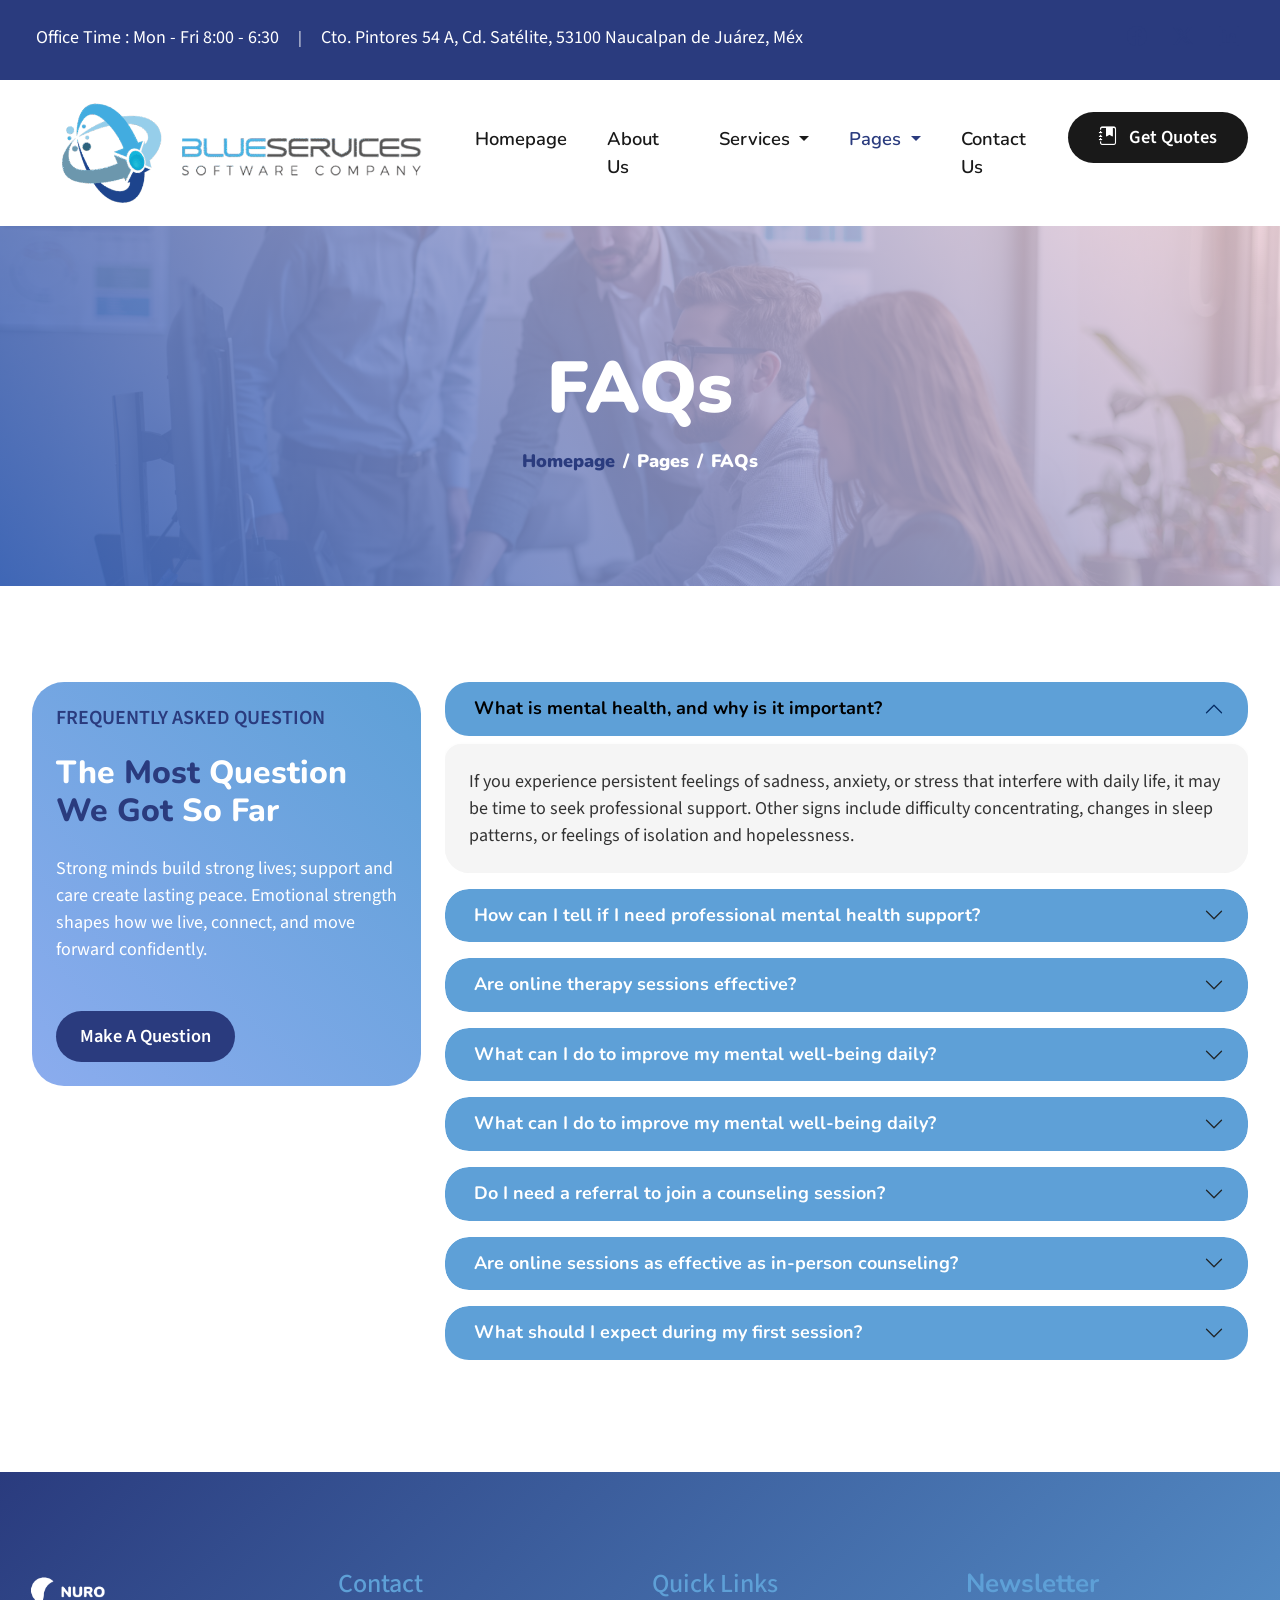
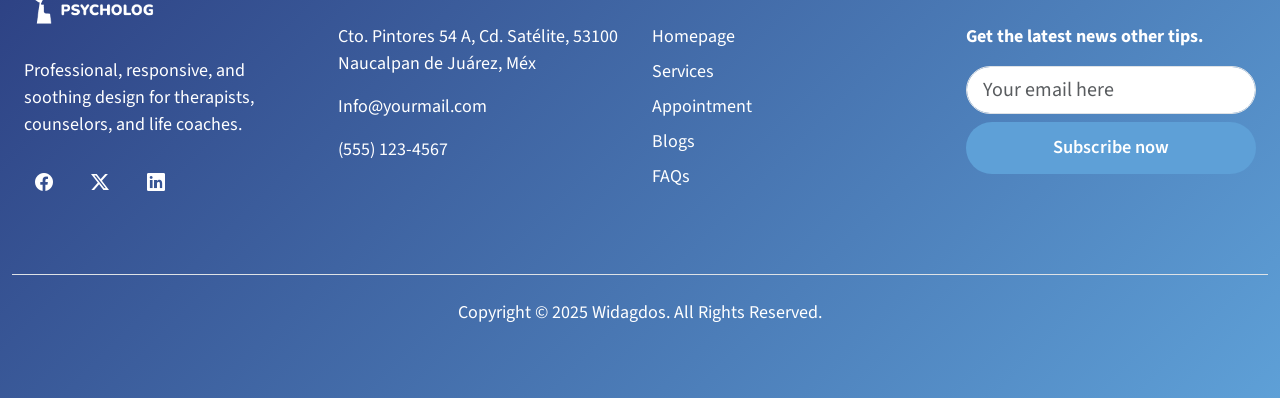
<file: faqs.html>
<!DOCTYPE html>
<html lang="en">

<head>
  <meta charset="UTF-8">
  <meta name="viewport" content="width=device-width, initial-scale=1.0">
  <link rel="icon" type="image/x-icon" href="favicon.ico">
  <title>FAQs - Nuro</title>
  <!-- Animation On Scroll (AOS) -->
  <link rel="stylesheet" href="css/vendor/aos.css">
  <!-- Bootstrap Icons CSS -->
  <link rel="stylesheet" href="https://cdn.jsdelivr.net/npm/bootstrap-icons@1.11.3/font/bootstrap-icons.min.css">
  <!-- Custom CSS -->
  <link rel="stylesheet" href="css/style.css">
</head>

<body>
  <!-- Header -->
  <div class="top-bar py-3">
    <div class="b-container">
      <div class="d-flex justify-content-between align-items-center text-white px-3">
        <div class="d-flex align-items-center">
          <div class="pe-3">
            <p class="my-1 py-1">Office Time : Mon - Fri 8:00 - 6:30</p>
          </div>
          &nbsp;|&nbsp;
          <div class="ps-3">
            <p class="my-1 py-1">Cto. Pintores 54 A, Cd. Satélite, 53100 Naucalpan de Juárez, Méx</p>
          </div>
        </div>
        <div class="social-box align-items-center">
          <a href="https://www.facebook.com" class="fs-5 rounded-2" style="width: 30px; height: 30px;"><i
              class="bi bi-facebook text-primary-color"></i></a>
          <a href="https://x.com" class="fs-5 rounded-2" style="width: 30px; height: 30px;"><i
              class="bi bi-twitter-x text-primary-color"></i></a>
          <a href="https://www.linkedin.com" class="fs-5 rounded-2" style="width: 30px; height: 30px;"><i
              class="bi bi-linkedin text-primary-color"></i></a>
        </div>
      </div>
    </div>
  </div>
  <header class="bg-white">
    <div class="b-container">
      <!-- Navbar -->
      <nav class="navbar navbar-expand-lg navbar-light" aria-label="Offcanvas navbar large">
        <div class="container-fluid">
          <div class="logo-box">
            <a href="index.html" class="navbar-brand">
              <img src="image/blue_logo_copy.png" alt="Main Logo"></a>
          </div>
          <button class="navbar-toggler bg-primary-color border-0" type="button" data-bs-toggle="offcanvas"
            data-bs-target="#offcanvasNavbar" aria-controls="offcanvasNavbar" aria-label="Toggle navigation">
            <span class="bi bi-list text-white fs-2"></span>
          </button>
          <div class="offcanvas offcanvas-start bg-light" tabindex="-1" id="offcanvasNavbar"
            aria-labelledby="offcanvasNavbarLabel">
            <div class="offcanvas-header" id="offcanvasNavbarLabel">
              <div class="logo-drawer">
                <a href="index.html" class="navbar-brand"><img src="image/blue_logo_copy.png" alt="Drawer Logo"
                    class="img-fluid"></a>
              </div>
              <button type="button" class="btn-close" data-bs-dismiss="offcanvas" aria-label="Close"></button>
            </div>
            <div class="offcanvas-body">
              <ul class="navbar-nav mx-auto mb-2 mb-xl-0 gap-xl-4 justify-content-center flex-grow-1 pe-3">
                <li class="nav-item">
                  <a class="nav-link" aria-current="page" href="index.html">Homepage</a>
                </li>
                <li class="nav-item">
                  <a class="nav-link" href="about-us.html">About Us</a>
                </li>
                <li class="nav-item dropdown">
                  <a class="nav-link dropdown-toggle" href="#" role="button" data-bs-toggle="dropdown"
                    aria-expanded="false">
                    Services
                  </a>
                  <ul class="dropdown-menu">
                    <li><a class="dropdown-item" href="services.html">Our Services</a></li>
                    <li><a class="dropdown-item" href="service-detail.html">Service Detail</a></li>
                    <li><a class="dropdown-item" href="appointment.html">Appointment</a></li>
                  </ul>
                </li>
                <li class="nav-item dropdown">
                  <a class="nav-link dropdown-toggle active" href="#" role="button" data-bs-toggle="dropdown"
                    aria-expanded="false">
                    Pages
                  </a>
                  <ul class="dropdown-menu">
                    <li><a class="dropdown-item" href="pricing.html">Pricing</a></li>
                    <li><a class="dropdown-item" href="team.html">Team</a></li>
                    <li><a class="dropdown-item" href="blogs.html">Blogs</a></li>
                    <li><a class="dropdown-item" href="blog-detail.html">Blog Detail</a></li>
                    <li><a class="dropdown-item active" href="faqs.html">FAQs</a></li>
                    <li><a class="dropdown-item" href="error-404.html">Error 404</a></li>
                  </ul>
                </li>
                <li class="nav-item">
                  <a class="nav-link" href="contact-us.html">Contact Us</a>
                </li>
              </ul>
              <div class="mt-lg-3">
                <a href="contact-us.html" class="btn btn-quotes">
                  <i class="bi bi-journal-bookmark-fill pe-2"></i>
                  Get Quotes</a>
              </div>
            </div>
          </div>
        </div>
      </nav>
      <!-- #navbar end -->
    </div>
  </header>
  <!-- #header end -->

  <!-- Main Content -->
  <main>

    <!-- Banner Section -->
    <section class="section position-relative"
      style="background-image: url('image/Place-Holder-1920x1280.jpg'); height: 40vh;">
      <div class="bg-overlay-secondary"></div>
      <div class="b-container h-100 position-relative pt-4 text-white" style="z-index: 2;">
        <div
          class="col-10 d-flex flex-column w-100 h-100 justify-content-center align-items-center text-center text-white gap-3 font-1">
          <h1 class="display-2 mb-0" style="font-weight: 900;">FAQs</h1>
          <nav aria-label="breadcrumb" style="font-weight: 900;">
            <ol class="breadcrumb justify-content-center align-items-center">
              <li class="breadcrumb-item font-1">
                <a class="text-decoration-none text-primary-color" href="index.html">Homepage</a>
              </li>
              <li class="breadcrumb-item text-white">
                Pages
              </li>
              <li class="breadcrumb-item text-white active" aria-current="page">
                FAQs
              </li>
            </ol>
          </nav>
        </div>
      </div>
    </section>
    <!-- #banner end -->

    <!-- FAQs Section -->
    <div class="section py-5 my-5">
      <div class="b-container">
        <div class="row">
          <div class="col-12 col-lg-4">
            <div class="card bg-gradient-secondary p-4 text-white rounded-5 border-0" data-aos="fade-right"
              data-aos-easing="linear" data-aos-delay="500" data-aos-duration="1000">
              <div class="col d-flex flex-column align-items-center align-items-lg-start text-center text-lg-start">
                <h6 class="text-primary-color fw-semibold mb-4">FREQUENTLY ASKED QUESTION</h6>
                <h3 class="font-1 mb-4" style="font-weight: 800;">
                  The <span class="text-primary-color">Most</span> Question<br>
                  <span class="text-primary-color">We Got </span> So Far
                </h3>
                <p class="mb-5" style="font-size: large;">Strong minds build strong lives; support and care create
                  lasting peace. Emotional strength shapes how we live, connect, and move
                  forward confidently.</p>
                <a href="contact-us.html" class="btn btn-block btn-primary-solid">Make A Question</a>
              </div>
            </div>
          </div>

          <div class="col-12 col-lg-8 mt-5 mt-lg-0">
            <!-- FAQs cols -->
            <div class="accordion" id="accordionFaqs">
              <div class="accordion-item">
                <h2 class="accordion-header">
                  <button class="accordion-button" type="button" data-bs-toggle="collapse" data-bs-target="#faq-1"
                    aria-expanded="false" aria-controls="faq-1">
                    &nbsp;What is mental health, and why is it important?
                  </button>
                </h2>
                <div id="faq-1" class="accordion-collapse collapse show" data-bs-parent="#accordionFaqs">
                  <div class="accordion-body">If you experience persistent feelings of sadness, anxiety, or
                    stress that
                    interfere with daily life, it may be time to seek professional support. Other signs include
                    difficulty concentrating, changes in sleep patterns, or feelings of isolation and
                    hopelessness.
                  </div>
                </div>
              </div>

              <div class="accordion-item">
                <h2 class="accordion-header">
                  <button class="accordion-button collapsed" type="button" data-bs-toggle="collapse"
                    data-bs-target="#faq-2" aria-expanded="false" aria-controls="faq-2">
                    &nbsp;How can I tell if I need professional mental health
                    support?
                  </button>
                </h2>
                <div id="faq-2" class="accordion-collapse collapse" data-bs-parent="#accordionFaqs">
                  <div class="accordion-body">Mental health refers to a person’s emotional, psychological, and
                    social
                    well-being. It affects how people think, feel, and behave. Maintaining good mental health is
                    essential for handling stress, building relationships, and making decisions in daily life.
                  </div>
                </div>
              </div>

              <div class="accordion-item">
                <h2 class="accordion-header">
                  <button class="accordion-button collapsed" type="button" data-bs-toggle="collapse"
                    data-bs-target="#faq-3" aria-expanded="false" aria-controls="faq-3">
                    &nbsp;Are online therapy sessions effective?
                  </button>
                </h2>
                <div id="faq-3" class="accordion-collapse collapse" data-bs-parent="#accordionFaqs">
                  <div class="accordion-body">Yes, online therapy can be very effective for many individuals. It
                    offers
                    flexibility, accessibility, and privacy, making it easier for people to access professional
                    help
                    from the comfort of their own homes.</div>
                </div>
              </div>

              <div class="accordion-item">
                <h2 class="accordion-header">
                  <button class="accordion-button collapsed" type="button" data-bs-toggle="collapse"
                    data-bs-target="#faq-4" aria-expanded="false" aria-controls="faq-4">
                    &nbsp;What can I do to improve my mental well-being daily?
                  </button>
                </h2>
                <div id="faq-4" class="accordion-collapse collapse" data-bs-parent="#accordionFaqs">
                  <div class="accordion-body">You can improve your mental well-being by practicing self-care,
                    such as
                    regular exercise, a healthy diet, mindfulness, and getting enough sleep. Additionally,
                    staying
                    connected with loved ones and seeking help when needed are essential steps toward better
                    mental
                    health.</div>
                </div>
              </div>

              <div class="accordion-item">
                <h2 class="accordion-header">
                  <button class="accordion-button collapsed" type="button" data-bs-toggle="collapse"
                    data-bs-target="#faq-5" aria-expanded="false" aria-controls="faq-5">
                    &nbsp;What can I do to improve my mental well-being daily?
                  </button>
                </h2>
                <div id="faq-5" class="accordion-collapse collapse" data-bs-parent="#accordionFaqs">
                  <div class="accordion-body">No, you don’t need a referral. You can directly book a session with one of
                    our mental health professionals.</div>
                </div>
              </div>

              <div class="accordion-item">
                <h2 class="accordion-header">
                  <button class="accordion-button collapsed" type="button" data-bs-toggle="collapse"
                    data-bs-target="#faq-6" aria-expanded="false" aria-controls="faq-6">
                    &nbsp;Do I need a referral to join a counseling session?
                  </button>
                </h2>
                <div id="faq-6" class="accordion-collapse collapse" data-bs-parent="#accordionFaqs">
                  <div class="accordion-body">A typical counseling session lasts around 45 to 60 minutes, depending on
                    the type of service you choose.</div>
                </div>
              </div>

              <div class="accordion-item">
                <h2 class="accordion-header">
                  <button class="accordion-button collapsed" type="button" data-bs-toggle="collapse"
                    data-bs-target="#faq-7" aria-expanded="false" aria-controls="faq-7">
                    &nbsp;Are online sessions as effective as in-person counseling?
                  </button>
                </h2>
                <div id="faq-7" class="accordion-collapse collapse" data-bs-parent="#accordionFaqs">
                  <div class="accordion-body">Yes, studies have shown that online counseling can be just as effective as
                    in-person sessions for many individuals. It also offers greater convenience and accessibility.</div>
                </div>
              </div>

              <div class="accordion-item">
                <h2 class="accordion-header">
                  <button class="accordion-button collapsed" type="button" data-bs-toggle="collapse"
                    data-bs-target="#faq-8" aria-expanded="false" aria-controls="faq-8">
                    &nbsp;What should I expect during my first session?
                  </button>
                </h2>
                <div id="faq-8" class="accordion-collapse collapse" data-bs-parent="#accordionFaqs">
                  <div class="accordion-body">During your first session, your counselor will get to know you, discuss
                    your concerns, and work with you to set goals for your mental health journey.</div>
                </div>
              </div>

            </div>
            <!-- #faqs end -->
          </div>
        </div>
      </div>
    </div>

  </main>
  <!-- #main end -->

  <!-- Footer -->
  <footer class="footer py-5 px-4">
    <div class="footer-background"></div>
    <div class="b-container">
      <div class="row row-cols-1 pt-5 px-0">
        <div class="footer-logo col-12 col-lg-3 mb-5 text-lg-start text-center">
          <img src="image/Footer-Logo.png" alt="Footer Logo">
          <p class="my-4">Professional, responsive, and soothing design for therapists, counselors, and life coaches.
          </p>
          <div class="social-box d-flex justify-content-lg-start justify-content-center w-100">
            <a href="https://www.facebook.com" class="rounded-5 py-2" style="width: 40px; height: 40px;"><i
                class="bi bi-facebook text-white"></i></a>
            <a href="https://x.com" class="rounded-5 py-2" style="width: 40px; height: 40px;"><i
                class="bi bi-twitter-x text-white"></i></a>
            <a href="https://www.linkedin.com" class="rounded-5 py-2" style="width: 40px; height: 40px;"><i
                class="bi bi-linkedin text-white"></i></a>
          </div>
        </div>
        <div class="col-12 col-sm-6 col-md-4 col-lg-3 mb-3">
          <h4 class="text-secondary-color-2 mb-4">Contact</h4>
          <p>Cto. Pintores 54 A, Cd. Satélite, 53100 Naucalpan de Juárez, Méx</p>
          <p>Info@yourmail.com</p>
          <p>(555) 123-4567</p>
        </div>
        <div class="col-12 col-sm-6 col-md-4 col-lg-3 mb-3">
          <h4 class="text-secondary-color-2 mb-4">Quick Links</h4>
          <ul class="d-flex flex-column p-0">
            <li class="mb-2"><a href="index.html" class="links-secondary">Homepage</a></li>
            <li class="mb-2"><a href="services.html" class="links-secondary">Services</a></li>
            <li class="mb-2"><a href="appointment.html" class="links-secondary">Appointment</a></li>
            <li class="mb-2"><a href="blogs.html" class="links-secondary">Blogs</a></li>
            <li class="mb-2"><a href="faqs.html" class="links-secondary">FAQs</a></li>
          </ul>
        </div>
        <div class="col-12 col-md-4 col-lg-3 mb-3 text-md-start text-center">
          <h4
            class="font-1 fw-bolder text-secondary-color-2 mb-4 justify-content-md-start justify-content-center align-items-center mt-md-0 mt-sm-4">
            Newsletter</h4>
          <p class="fw-bolder">Get the latest news other tips.</p>
          <div class="toast-container position-fixed bottom-0 end-0 p-3">
            <div id="liveToast" class="toast success_msg_subscribe text-bg-light" role="alert" aria-live="assertive"
              aria-atomic="true">
              <div class="d-flex">
                <div class="toast-body">
                  <i class="bi bi-check-circle-fill"></i> Your Subscribe Send Successfully.
                </div>
                <button type="button" class="btn me-2 m-auto" data-bs-dismiss="toast" aria-label="Close">
                  <i class="bi bi-x-lg"></i>
                </button>
              </div>
            </div>
          </div>
          <form class="d-flex flex-column w-100 gap-2 needs-validation" novalidate>
            <input type="text" name="action" value="subscribe" hidden>
            <input type="email" name="email" id="email" class="form-control form-control-lg rounded-5"
              placeholder="Your email here" required>
            <div class="invalid-feedback text-white">
              Please provide a valid email format (e.g.,
              user@example.com).
            </div>
            <button type="submit" class="btn btn-block btn-secondary-solid submit_subscribe">Subscribe now</button>
          </form>
        </div>
      </div>
      <div class="row justify-content-center py-4 mt-4 border-top">
        <p class="text-center w-100 mb-0">Copyright &copy; 2025 Widagdos. All Rights Reserved.</p>
      </div>
    </div>
  </footer>
  <!-- #footer end -->

  <!-- Scripts -->
  <!-- jQuery -->
  <script src="js/vendor/jquery.min.js"></script>
  <!-- Animation On Scroll (AOS) -->
  <script src="js/vendor/aos.js"></script>
  <!-- Bootstrap JS -->
  <script src="js/vendor/bootstrap.bundle.min.js"></script>
  <!-- JS Script -->
  <script src="js/submit-form.js"></script>
  <script src="js/script.js"></script>
  <!-- #scripts end -->
</body>

</html>
</file>
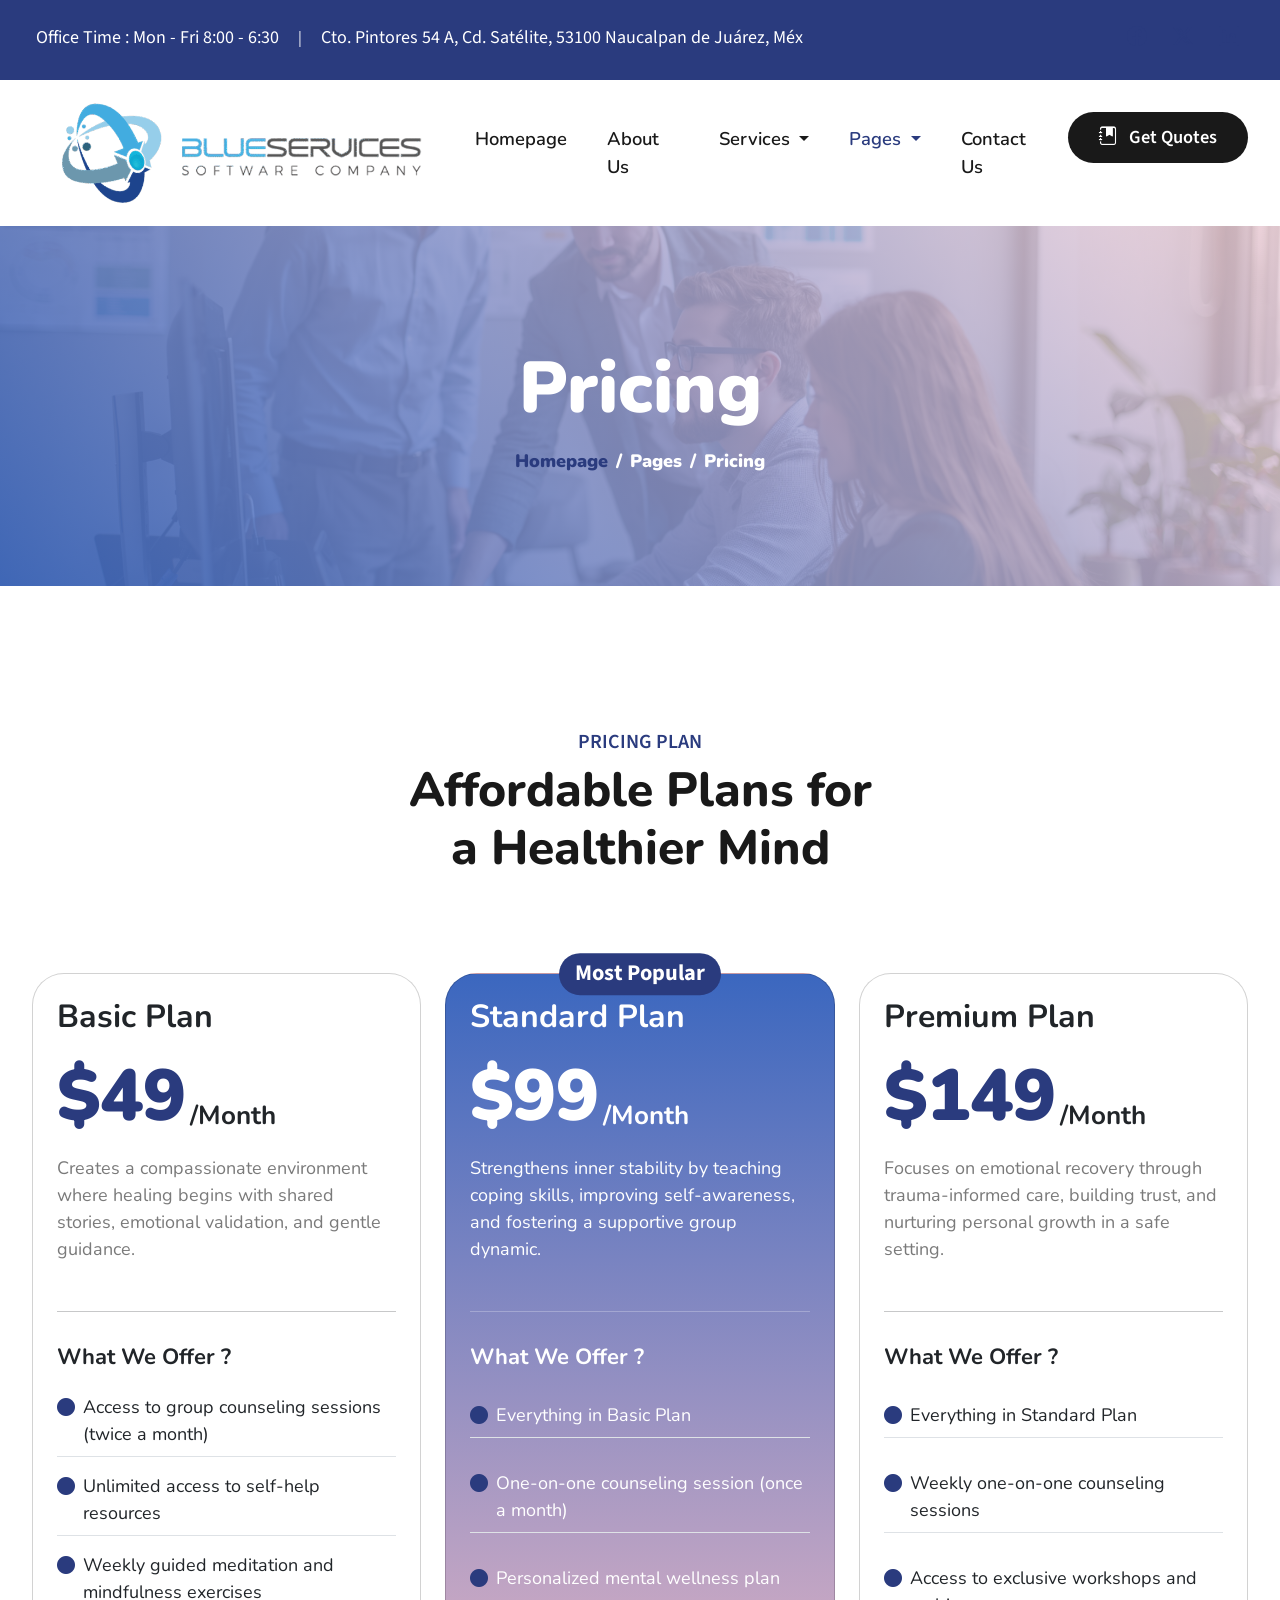
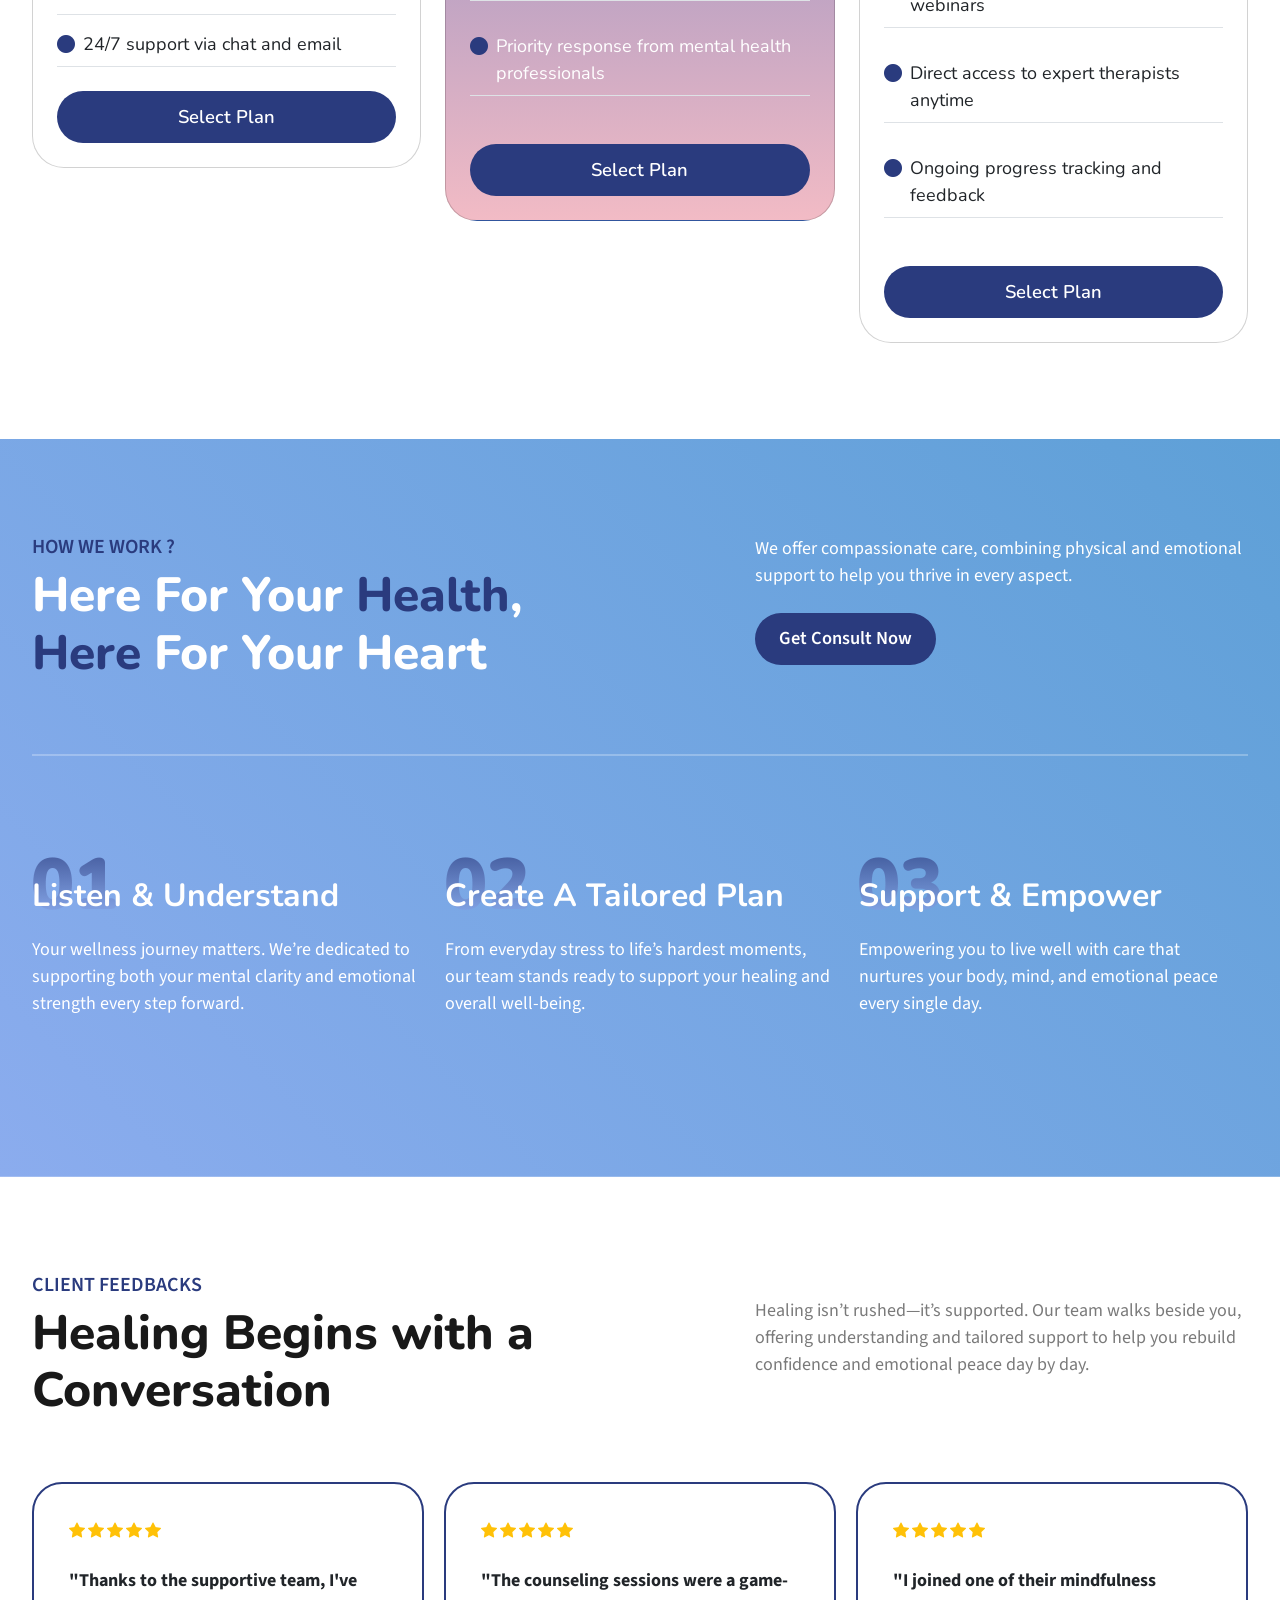
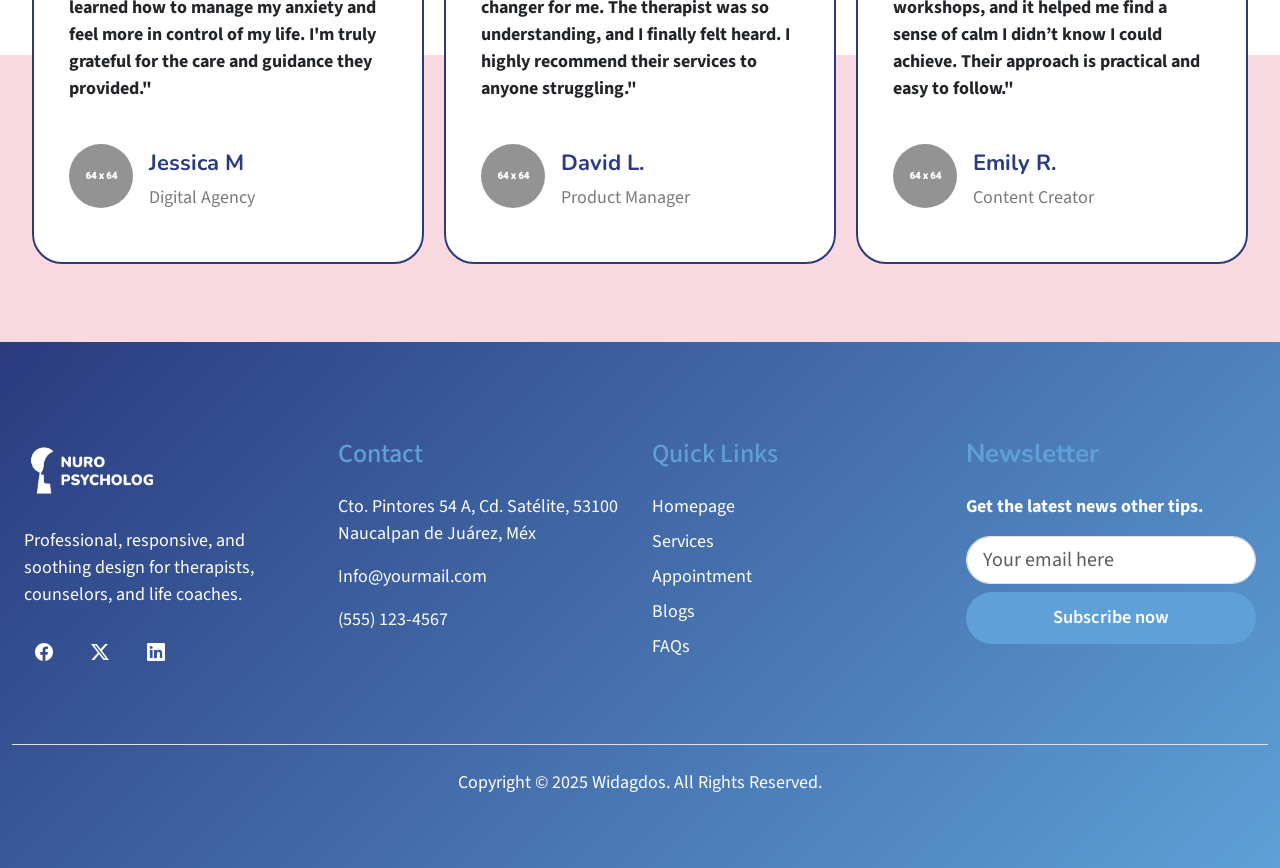
<file: pricing.html>
<!DOCTYPE html>
<html lang="en">

<head>
  <meta charset="UTF-8">
  <meta name="viewport" content="width=device-width, initial-scale=1.0">
  <link rel="icon" type="image/x-icon" href="favicon.ico">
  <title>Pricing - Nuro</title>
  <!-- Animation On Scroll (AOS) -->
  <link rel="stylesheet" href="css/vendor/aos.css">
  <!-- Swiper CSS -->
  <link rel="stylesheet" href="css/vendor/swiper-bundle.min.css">
  <!-- Bootstrap Icons CSS -->
  <link rel="stylesheet" href="https://cdn.jsdelivr.net/npm/bootstrap-icons@1.11.3/font/bootstrap-icons.min.css">
  <!-- Custom CSS -->
  <link rel="stylesheet" href="css/style.css">
</head>

<body>
  <!-- Header -->
  <div class="top-bar py-3">
    <div class="b-container">
      <div class="d-flex justify-content-between align-items-center text-white px-3">
        <div class="d-flex align-items-center">
          <div class="pe-3">
            <p class="my-1 py-1">Office Time : Mon - Fri 8:00 - 6:30</p>
          </div>
          &nbsp;|&nbsp;
          <div class="ps-3">
            <p class="my-1 py-1">Cto. Pintores 54 A, Cd. Satélite, 53100 Naucalpan de Juárez, Méx</p>
          </div>
        </div>
        <div class="social-box align-items-center">
          <a href="https://www.facebook.com" class="fs-5 rounded-2" style="width: 30px; height: 30px;"><i
              class="bi bi-facebook text-primary-color"></i></a>
          <a href="https://x.com" class="fs-5 rounded-2" style="width: 30px; height: 30px;"><i
              class="bi bi-twitter-x text-primary-color"></i></a>
          <a href="https://www.linkedin.com" class="fs-5 rounded-2" style="width: 30px; height: 30px;"><i
              class="bi bi-linkedin text-primary-color"></i></a>
        </div>
      </div>
    </div>
  </div>
  <header class="bg-white">
    <div class="b-container">
      <!-- Navbar -->
      <nav class="navbar navbar-expand-lg navbar-light" aria-label="Offcanvas navbar large">
        <div class="container-fluid">
          <div class="logo-box">
            <a href="index.html" class="navbar-brand">
              <img src="image/blue_logo_copy.png" alt="Main Logo"></a>
          </div>
          <button class="navbar-toggler bg-primary-color border-0" type="button" data-bs-toggle="offcanvas"
            data-bs-target="#offcanvasNavbar" aria-controls="offcanvasNavbar" aria-label="Toggle navigation">
            <span class="bi bi-list text-white fs-2"></span>
          </button>
          <div class="offcanvas offcanvas-start bg-light" tabindex="-1" id="offcanvasNavbar"
            aria-labelledby="offcanvasNavbarLabel">
            <div class="offcanvas-header" id="offcanvasNavbarLabel">
              <div class="logo-drawer">
                <a href="index.html" class="navbar-brand"><img src="image/blue_logo_copy.png" alt="Drawer Logo"
                    class="img-fluid"></a>
              </div>
              <button type="button" class="btn-close" data-bs-dismiss="offcanvas" aria-label="Close"></button>
            </div>
            <div class="offcanvas-body">
              <ul class="navbar-nav mx-auto mb-2 mb-xl-0 gap-xl-4 justify-content-center flex-grow-1 pe-3">
                <li class="nav-item">
                  <a class="nav-link" aria-current="page" href="index.html">Homepage</a>
                </li>
                <li class="nav-item">
                  <a class="nav-link" href="about-us.html">About Us</a>
                </li>
                <li class="nav-item dropdown">
                  <a class="nav-link dropdown-toggle" href="#" role="button" data-bs-toggle="dropdown"
                    aria-expanded="false">
                    Services
                  </a>
                  <ul class="dropdown-menu">
                    <li><a class="dropdown-item" href="services.html">Our Services</a></li>
                    <li><a class="dropdown-item" href="service-detail.html">Service Detail</a></li>
                    <li><a class="dropdown-item" href="appointment.html">Appointment</a></li>
                  </ul>
                </li>
                <li class="nav-item dropdown">
                  <a class="nav-link dropdown-toggle active" href="#" role="button" data-bs-toggle="dropdown"
                    aria-expanded="false">
                    Pages
                  </a>
                  <ul class="dropdown-menu">
                    <li><a class="dropdown-item active" href="pricing.html">Pricing</a></li>
                    <li><a class="dropdown-item" href="team.html">Team</a></li>
                    <li><a class="dropdown-item" href="blogs.html">Blogs</a></li>
                    <li><a class="dropdown-item" href="blog-detail.html">Blog Detail</a></li>
                    <li><a class="dropdown-item" href="faqs.html">FAQs</a></li>
                    <li><a class="dropdown-item" href="error-404.html">Error 404</a></li>
                  </ul>
                </li>
                <li class="nav-item">
                  <a class="nav-link" href="contact-us.html">Contact Us</a>
                </li>
              </ul>
              <div class="mt-lg-3">
                <a href="contact-us.html" class="btn btn-quotes">
                  <i class="bi bi-journal-bookmark-fill pe-2"></i>
                  Get Quotes</a>
              </div>
            </div>
          </div>
        </div>
      </nav>
      <!-- #navbar end -->
    </div>
  </header>
  <!-- #header end -->

  <!-- Main Content -->
  <main>

    <!-- Banner Section -->
    <section class="section position-relative"
      style="background-image: url('image/Place-Holder-1920x1280.jpg'); height: 40vh;">
      <div class="bg-overlay-secondary"></div>
      <div class="b-container h-100 position-relative pt-4 text-white" style="z-index: 2;">
        <div
          class="col-10 d-flex flex-column w-100 h-100 justify-content-center align-items-center text-center text-white gap-3 font-1">
          <h1 class="display-2 mb-0" style="font-weight: 900;">Pricing</h1>
          <nav aria-label="breadcrumb" style="font-weight: 900;">
            <ol class="breadcrumb justify-content-center align-items-center">
              <li class="breadcrumb-item font-1">
                <a class="text-decoration-none text-primary-color" href="index.html">Homepage</a>
              </li>
              <li class="breadcrumb-item text-white">
                Pages
              </li>
              <li class="breadcrumb-item text-white active" aria-current="page">
                Pricing
              </li>
            </ol>
          </nav>
        </div>
      </div>
    </section>
    <!-- #banner end -->

    <!-- Pricing Section -->
    <section class="section py-5 my-5">
      <div class="b-container">
        <div class="row justify-content-center text-center my-5">
          <h6 class="text-primary-color fw-semibold mb-2">PRICING PLAN</h6>
          <h2 class="display-5 font-1 mb-5" style="font-weight: 800;">Affordable Plans for<br>a Healthier Mind</h2>
        </div>
        <div class="row justify-content-center g-4">
          <!-- Basic Plan -->
          <div class="col-12 col-md-6 col-lg-4">
            <div class="card rounded-5 transition-hover" data-aos="fade-right" data-aos-easing="ease-out-cubic"
              data-aos-delay="250" data-aos-duration="1000">
              <div class="card-body font-1 p-4">
                <h3 class="fw-bolder">Basic Plan</h3>
                <div class="d-flex align-items-end my-3">
                  <h1 class="text-primary-color mb-0" style="font-weight: 900;">$49</h1>
                  <h4 class="fw-bolder ms-1">/Month</h4>
                </div>
                <p class="text-muted-color mb-5">Creates a compassionate environment where healing begins with shared
                  stories, emotional validation, and gentle guidance.</p>
                <hr>
                <h5 class="fw-bolder pt-3">What We Offer ?</h5>
                <ul class="list-unstyled mt-3">
                  <li class="d-flex border-bottom mt-2 py-2">
                    <i class="bi bi-circle-fill text-primary-color me-2"></i>Access to group counseling sessions (twice
                    a month)
                  </li>
                  <li class="d-flex border-bottom mt-2 py-2">
                    <i class="bi bi-circle-fill text-primary-color me-2"></i>Unlimited access to self-help resources
                  </li>
                  <li class="d-flex border-bottom mt-2 py-2">
                    <i class="bi bi-circle-fill text-primary-color me-2"></i>Weekly guided meditation and mindfulness
                    exercises
                  </li>
                  <li class="d-flex border-bottom mt-2 py-2">
                    <i class="bi bi-circle-fill text-primary-color me-2"></i>24/7 support via chat and email
                  </li>
                </ul>
                <a href="contact-us.html" class="btn btn-primary-solid w-100 mt-4">Select Plan</a>
              </div>
            </div>
          </div>

          <!-- Standard Plan -->
          <div class="col-12 col-md-6 col-lg-4">
            <div class="card rounded-5 position-relative text-white transition-hover" data-aos="fade-up"
              data-aos-easing="ease-out-cubic" data-aos-delay="500" data-aos-duration="1000"
              style="background: linear-gradient(to bottom, #3B67BF, #F2BBC5);">
              <div
                class="position-absolute top-0 start-50 translate-middle bg-primary-color text-white px-3 py-1 rounded-5 fw-bolder"
                style="font-size: 1.4rem;">Most Popular</div>
              <div class="card-body font-1 p-4">
                <h3 class="fw-bolder">Standard Plan</h3>
                <div class="d-flex align-items-end my-3">
                  <h1 class="mb-0 text-white" style="font-weight: 900;">$99</h1>
                  <h4 class="fw-bolder ms-1">/Month</h4>
                </div>
                <p class="text-white mb-5">Strengthens inner stability by teaching coping skills, improving
                  self-awareness, and fostering a supportive group dynamic.</p>
                <hr class="border-white">
                <h5 class="fw-bolder pt-3">What We Offer ?</h5>
                <ul class="list-unstyled mt-3 mb-4">
                  <li class="d-flex border-bottom my-4 py-2">
                    <i class="bi bi-circle-fill text-primary-color me-2"></i>Everything in Basic Plan
                  </li>
                  <li class="d-flex border-bottom my-4 py-2">
                    <i class="bi bi-circle-fill text-primary-color me-2"></i>One-on-one counseling session (once a
                    month)
                  </li>
                  <li class="d-flex border-bottom my-4 py-2">
                    <i class="bi bi-circle-fill text-primary-color me-2"></i>Personalized mental wellness plan
                  </li>
                  <li class="d-flex border-bottom my-4 py-2">
                    <i class="bi bi-circle-fill text-primary-color me-2"></i>Priority response from mental health
                    professionals
                  </li>
                </ul>
                <a href="contact-us.html" class="btn btn-primary-solid w-100 mt-4">Select Plan</a>
              </div>
            </div>
          </div>

          <!-- Premium Plan -->
          <div class="col-12 col-lg-4">
            <div class="card rounded-5 transition-hover" data-aos="fade-left" data-aos-easing="ease-out-cubic"
              data-aos-delay="750" data-aos-duration="1000">
              <div class="card-body font-1 p-4">
                <h3 class="fw-bolder">Premium Plan</h3>
                <div class="d-flex align-items-end my-3">
                  <h1 class="text-primary-color mb-0" style="font-weight: 900;">$149</h1>
                  <h4 class="fw-bolder ms-1">/Month</h4>
                </div>
                <p class="text-muted-color mb-5">Focuses on emotional recovery through trauma-informed care, building
                  trust, and nurturing personal growth in a safe setting.
                </p>
                <hr>
                <h5 class="fw-bolder pt-3">What We Offer ?</h5>
                <ul class="list-unstyled mt-3 mb-4">
                  <li class="d-flex border-bottom my-4 py-2"><i
                      class="bi bi-circle-fill text-primary-color me-2"></i>Everything in Standard Plan
                  </li>
                  <li class="d-flex border-bottom my-4 py-2"><i
                      class="bi bi-circle-fill text-primary-color me-2"></i>Weekly one-on-one counseling
                    sessions</li>
                  <li class="d-flex border-bottom my-4 py-2"><i
                      class="bi bi-circle-fill text-primary-color me-2"></i>Access to exclusive workshops
                    and webinars</li>
                  <li class="d-flex border-bottom my-4 py-2"><i
                      class="bi bi-circle-fill text-primary-color me-2"></i>Direct access to expert
                    therapists anytime</li>
                  <li class="d-flex  border-bottom my-4 py-2"><i
                      class="bi bi-circle-fill text-primary-color me-2"></i>Ongoing progress tracking
                    and
                    feedback</li>
                </ul>
                <a href="contact-us.html" class="btn btn-primary-solid w-100 mt-4">Select Plan</a>
              </div>
            </div>
          </div>
        </div>
      </div>
    </section>
    <!-- #pricing end -->

    <!-- Consult Section -->
    <section class="section py-5 text-white bg-gradient-secondary my-5">
      <div class="b-container">
        <div class="row justify-content-center text-center text-xl-start my-5">
          <div class="col-12 col-xl-7">
            <h6 class="text-primary-color fw-semibold mb-2">HOW WE WORK ?</h6>
            <h2 class="font-1 mb-4" style="font-weight: 800;">
              Here For Your <span class="text-primary-color">Health</span>,<br>
              <span class="text-primary-color">Here</span> For Your Heart
            </h2>
          </div>
          <div class="col-12 col-xl-5 mt-4 mt-md-0">
            <p class="mb-4" style="font-size: large;">We offer compassionate care, combining physical and emotional
              support to help you thrive in every aspect.</p>
            <a href="contact-us.html" class="btn btn-primary-solid">Get Consult Now</a>
          </div>
        </div>

        <hr class="border-white solid border-2 my-5">

        <div class="row text-white mb-0 mb-xl-5 pt-5">
          <div class="step-box col-12 col-lg-4" data-aos="fade-right" data-aos-easing="ease-out-cubic"
            data-aos-delay="250" data-aos-duration="1000">
            <h1>01</h1>
            <h3>Listen &amp; Understand</h3>
            <p>Your wellness journey matters. We’re dedicated to supporting both your mental clarity and emotional
              strength every step forward.</p>
          </div>
          <div class="step-box col-12 col-lg-4" data-aos="fade-up" data-aos-easing="ease-out-cubic" data-aos-delay="500"
            data-aos-duration="1000">
            <h1>02</h1>
            <h3>Create A Tailored Plan</h3>
            <p>From everyday stress to life’s hardest moments, our team stands ready to support your healing and overall
              well-being.</p>
          </div>
          <div class="step-box col-12 col-lg-4" data-aos="fade-left" data-aos-easing="ease-out-cubic"
            data-aos-delay="750" data-aos-duration="1000">
            <h1>03</h1>
            <h3>Support &amp; Empower</h3>
            <p>Empowering you to live well with care that nurtures your body, mind, and emotional peace every single
              day.</p>
          </div>
        </div>
      </div>
    </section>
    <!-- #consult end -->

    <!-- Feedback Section -->
    <section class="section py-5 mt-5"
      style="background: linear-gradient(to bottom,white 0%,white 60%,#F8DAE0 60%,#F7D9DF 100%)">
      <div class="b-container">
        <div class="row justify-content-between">
          <div class="col-12 col-lg-7 text-center text-lg-start">
            <h6 class="text-primary-color fw-semibold mb-2">CLIENT FEEDBACKS</h6>
            <h2 class="font-1" style="font-weight: 800;">
              Healing Begins with a Conversation
            </h2>
          </div>
          <div class="col-12 col-lg-5 text-center text-lg-start mt-4 mt-md-0">
            <p class="my-4 text-muted-color" style="font-size: large;">Healing isn’t rushed—it’s supported. Our team
              walks beside you, offering understanding and tailored support to help you rebuild confidence and emotional
              peace day by day.</p>
          </div>
        </div>

        <div class="swiper mySwiper mt-4">
          <div class="swiper-wrapper">
            <!-- Card 1 -->
            <div class="swiper-slide">
              <div class="card feedback-card">
                <div class="d-flex align-content-center mb-3">
                  <div class="mb-2 text-warning">
                    <i class="bi bi-star-fill"></i>
                    <i class="bi bi-star-fill"></i>
                    <i class="bi bi-star-fill"></i>
                    <i class="bi bi-star-fill"></i>
                    <i class="bi bi-star-fill"></i>
                  </div>
                </div>
                <p class="fw-bold">"Thanks to the supportive team, I've learned how to manage my anxiety and
                  feel more in control of my life. I'm truly grateful for the care and guidance they provided."</p>
                <div class="d-flex align-items-center mt-2">
                  <img src="image/Place-Holder-64x64.jpg" alt="Client 1" class="rounded-circle me-3"
                    style="width: 64px; height: 64px;">
                  <div class="mt-4">
                    <h5 class="font-1 fw-bold text-primary-color">Jessica M</h5>
                    <p class="text-muted-color">Digital Agency</p>
                  </div>
                </div>
              </div>
            </div>
            <!-- Card 2 -->
            <div class="swiper-slide">
              <div class="card feedback-card">
                <div class="d-flex align-content-center mb-3">
                  <div class="mb-2 text-warning">
                    <i class="bi bi-star-fill"></i>
                    <i class="bi bi-star-fill"></i>
                    <i class="bi bi-star-fill"></i>
                    <i class="bi bi-star-fill"></i>
                    <i class="bi bi-star-fill"></i>
                  </div>
                </div>
                <p class="fw-bold">"The counseling sessions were a game-changer for me. The therapist was so
                  understanding, and I finally felt heard. I highly recommend their services to anyone struggling."</p>
                <div class="d-flex align-items-center mt-2">
                  <img src="image/Place-Holder-64x64.jpg" alt="Client 2" class="rounded-circle me-3"
                    style="width: 64px; height: 64px;">
                  <div class="mt-4">
                    <h5 class="font-1 fw-bold text-primary-color">David L.</h5>
                    <p class="text-muted-color">Product Manager</p>
                  </div>
                </div>
              </div>
            </div>
            <!-- Card 3 -->
            <div class="swiper-slide">
              <div class="card feedback-card">
                <div class="d-flex align-content-center mb-3">
                  <div class="mb-2 text-warning">
                    <i class="bi bi-star-fill"></i>
                    <i class="bi bi-star-fill"></i>
                    <i class="bi bi-star-fill"></i>
                    <i class="bi bi-star-fill"></i>
                    <i class="bi bi-star-fill"></i>
                  </div>
                </div>
                <p class="fw-bold">"I joined one of their mindfulness workshops, and it helped me find a sense
                  of calm I didn’t know I could achieve. Their approach is practical and easy to follow."</p>
                <div class="d-flex align-items-center mt-2">
                  <img src="image/Place-Holder-64x64.jpg" alt="Client 3" class="rounded-circle me-3"
                    style="width: 64px; height: 64px;">
                  <div class="mt-4">
                    <h5 class="font-1 fw-bold text-primary-color">Emily R.</h5>
                    <p class="text-muted-color">Content Creator</p>
                  </div>
                </div>
              </div>
            </div>
            <!-- Card 4 -->
            <div class="swiper-slide">
              <div class="card feedback-card">
                <div class="d-flex align-content-center mb-3">
                  <div class="mb-2 text-warning">
                    <i class="bi bi-star-fill"></i>
                    <i class="bi bi-star-fill"></i>
                    <i class="bi bi-star-fill"></i>
                    <i class="bi bi-star-fill"></i>
                    <i class="bi bi-star-fill"></i>
                  </div>
                </div>
                <p class="fw-bold">"From the first session, I knew I was in the right place. The personalized
                  care and constant support made a huge difference in my healing journey."</p>
                <div class="d-flex align-items-center mt-2">
                  <img src="image/Place-Holder-64x64.jpg" alt="Client 4" class="rounded-circle me-3"
                    style="width: 64px; height: 64px;">
                  <div class="mt-4">
                    <h5 class="font-1 fw-bold text-primary-color">Michael S.</h5>
                    <p class="text-muted-color">Producer</p>
                  </div>
                </div>
              </div>
            </div>
          </div>
        </div>
      </div>
    </section>
    <!-- #feedback end -->

  </main>
  <!-- #main end -->

  <!-- Footer -->
  <footer class="footer py-5 px-4">
    <div class="footer-background"></div>
    <div class="b-container">
      <div class="row row-cols-1 pt-5 px-0">
        <div class="footer-logo col-12 col-lg-3 mb-5 text-lg-start text-center">
          <img src="image/Footer-Logo.png" alt="Footer Logo">
          <p class="my-4">Professional, responsive, and soothing design for therapists, counselors, and life coaches.
          </p>
          <div class="social-box d-flex justify-content-lg-start justify-content-center w-100">
            <a href="https://www.facebook.com" class="rounded-5 py-2" style="width: 40px; height: 40px;"><i
                class="bi bi-facebook text-white"></i></a>
            <a href="https://x.com" class="rounded-5 py-2" style="width: 40px; height: 40px;"><i
                class="bi bi-twitter-x text-white"></i></a>
            <a href="https://www.linkedin.com" class="rounded-5 py-2" style="width: 40px; height: 40px;"><i
                class="bi bi-linkedin text-white"></i></a>
          </div>
        </div>
        <div class="col-12 col-sm-6 col-md-4 col-lg-3 mb-3">
          <h4 class="text-secondary-color-2 mb-4">Contact</h4>
          <p>Cto. Pintores 54 A, Cd. Satélite, 53100 Naucalpan de Juárez, Méx</p>
          <p>Info@yourmail.com</p>
          <p>(555) 123-4567</p>
        </div>
        <div class="col-12 col-sm-6 col-md-4 col-lg-3 mb-3">
          <h4 class="text-secondary-color-2 mb-4">Quick Links</h4>
          <ul class="d-flex flex-column p-0">
            <li class="mb-2"><a href="index.html" class="links-secondary">Homepage</a></li>
            <li class="mb-2"><a href="services.html" class="links-secondary">Services</a></li>
            <li class="mb-2"><a href="appointment.html" class="links-secondary">Appointment</a></li>
            <li class="mb-2"><a href="blogs.html" class="links-secondary">Blogs</a></li>
            <li class="mb-2"><a href="faqs.html" class="links-secondary">FAQs</a></li>
          </ul>
        </div>
        <div class="col-12 col-md-4 col-lg-3 mb-3 text-md-start text-center">
          <h4
            class="font-1 fw-bolder text-secondary-color-2 mb-4 justify-content-md-start justify-content-center align-items-center mt-md-0 mt-sm-4">
            Newsletter</h4>
          <p class="fw-bolder">Get the latest news other tips.</p>
          <div class="toast-container position-fixed bottom-0 end-0 p-3">
            <div id="liveToast" class="toast success_msg_subscribe text-bg-light" role="alert" aria-live="assertive"
              aria-atomic="true">
              <div class="d-flex">
                <div class="toast-body">
                  <i class="bi bi-check-circle-fill"></i> Your Subscribe Send Successfully.
                </div>
                <button type="button" class="btn me-2 m-auto" data-bs-dismiss="toast" aria-label="Close">
                  <i class="bi bi-x-lg"></i>
                </button>
              </div>
            </div>
          </div>
          <form class="d-flex flex-column w-100 gap-2 needs-validation" novalidate>
            <input type="text" name="action" value="subscribe" hidden>
            <input type="email" name="email" class="form-control form-control-lg rounded-5"
              placeholder="Your email here" required>
            <div class="invalid-feedback text-white">
              Please provide a valid email format (e.g.,
              user@example.com).
            </div>
            <button type="submit" class="btn btn-block btn-secondary-solid submit_subscribe">Subscribe now</button>
          </form>
        </div>
      </div>
      <div class="row justify-content-center py-4 mt-4 border-top">
        <p class="text-center w-100 mb-0">Copyright &copy; 2025 Widagdos. All Rights Reserved.</p>
      </div>
    </div>
  </footer>
  <!-- #footer end -->

  <!-- Scripts -->
  <!-- jQuery -->
  <script src="js/vendor/jquery.min.js"></script>
  <!-- Animation On Scroll (AOS) -->
  <script src="js/vendor/aos.js"></script>
  <!-- Swiper JS -->
  <script src="js/vendor/swiper-bundle.min.js"></script>
  <!-- Bootstrap JS -->
  <script src="js/vendor/bootstrap.bundle.min.js"></script>
  <!-- JS Script -->
  <script src="js/script-swiper.js"></script>
  <script src="js/submit-form.js"></script>
  <script src="js/script.js"></script>
  <!-- #scripts end -->
</body>

</html>
</file>
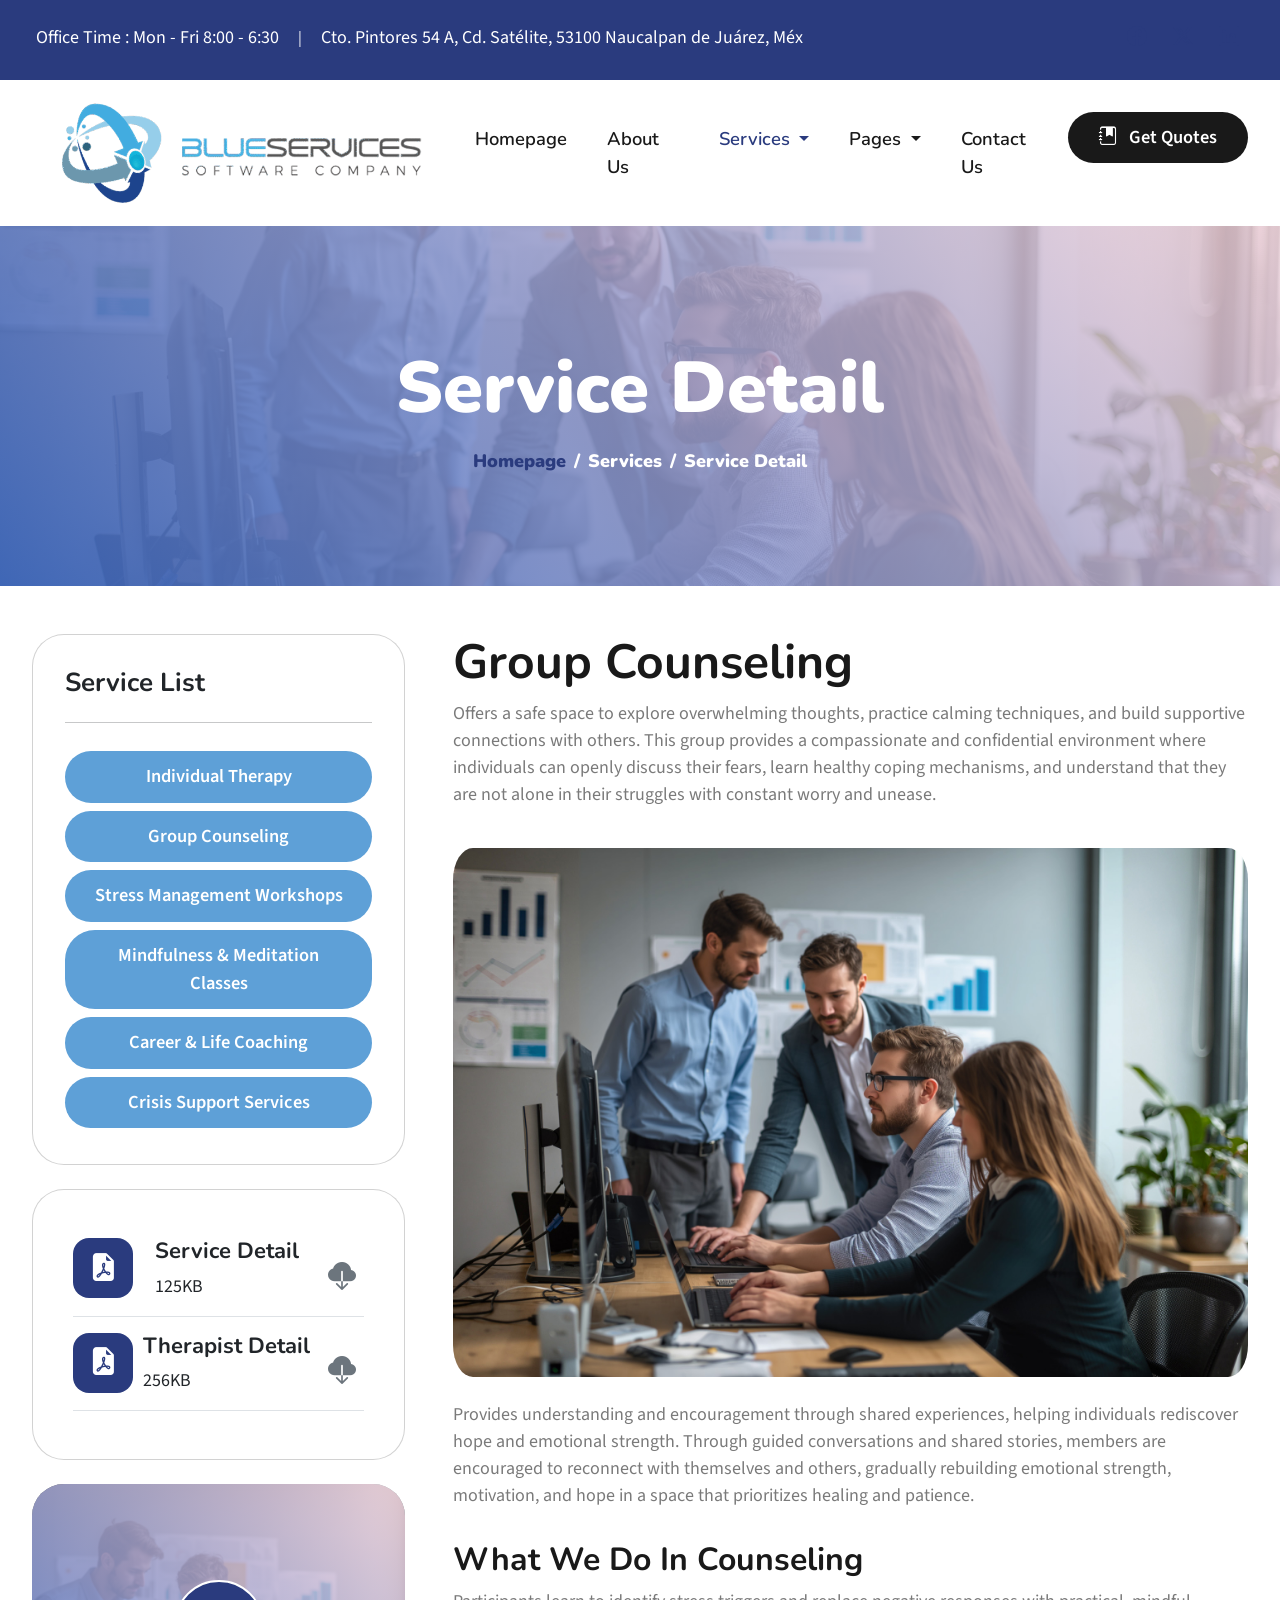
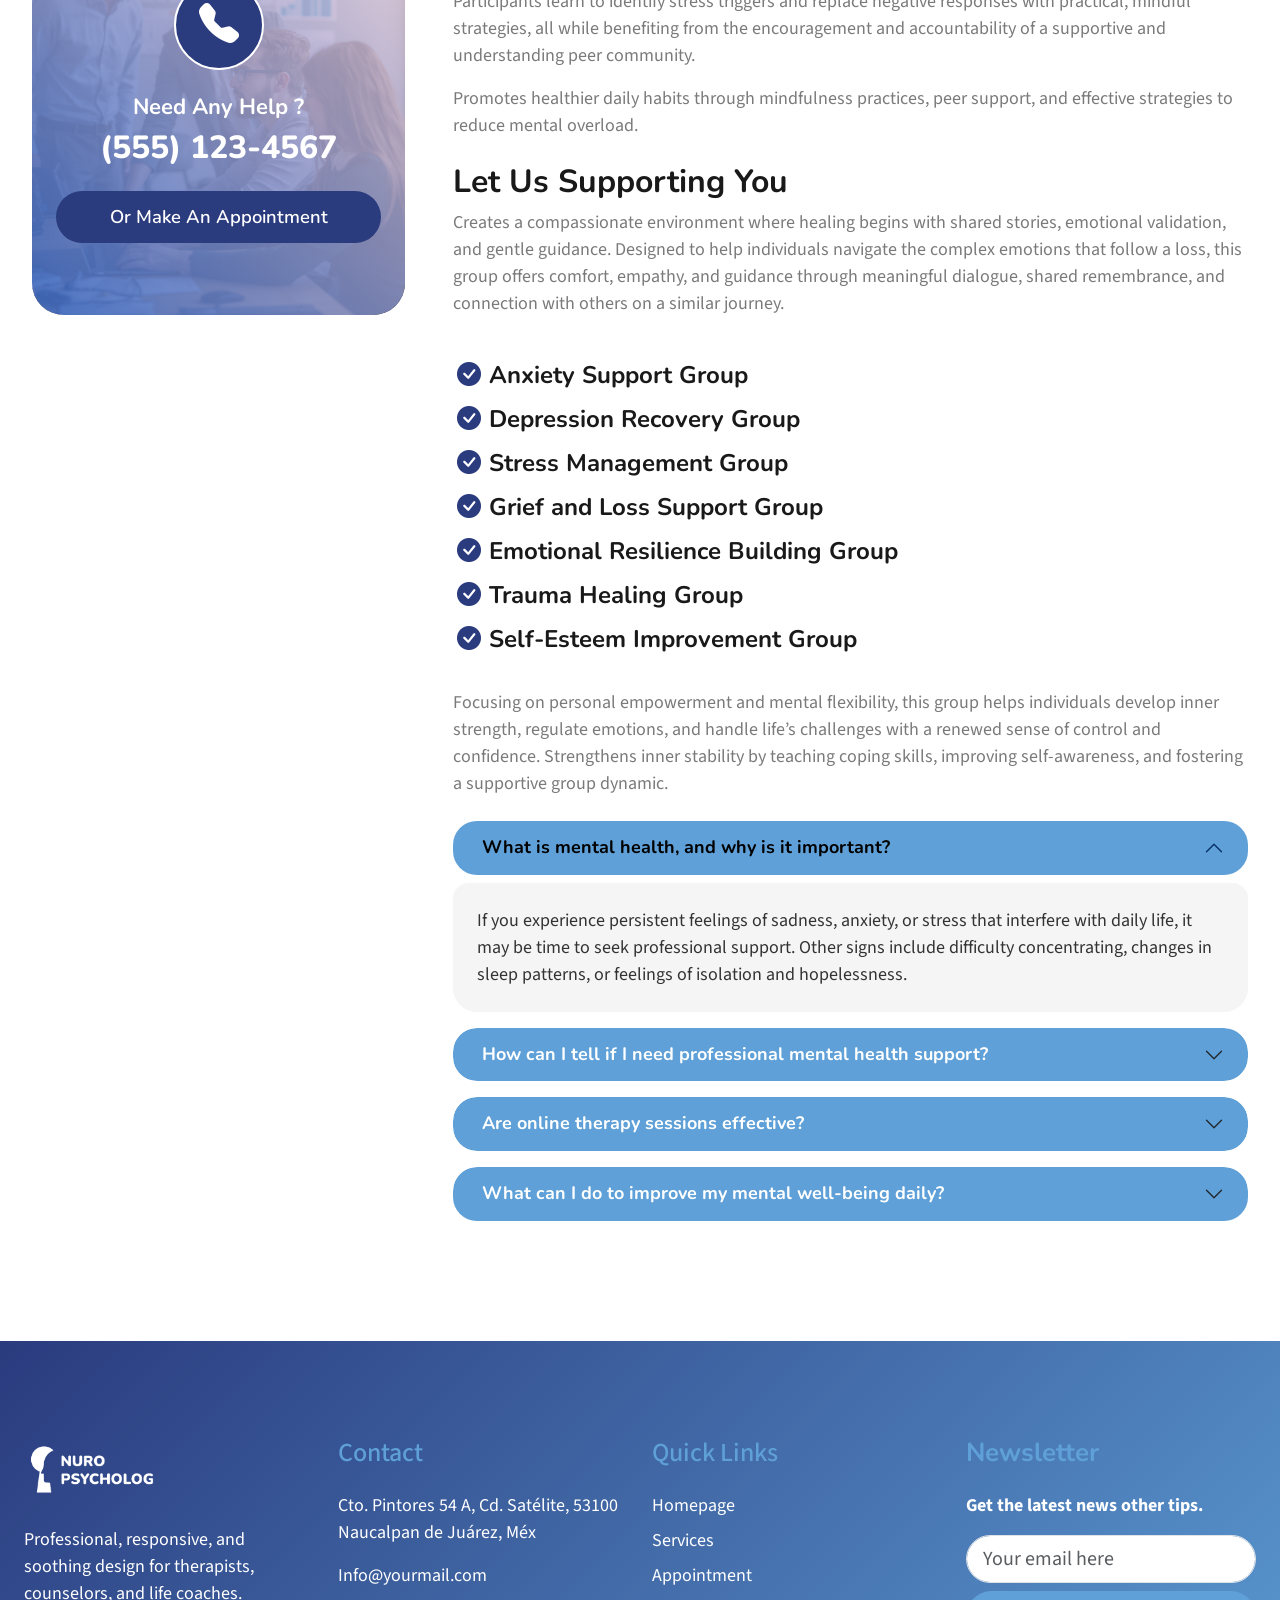
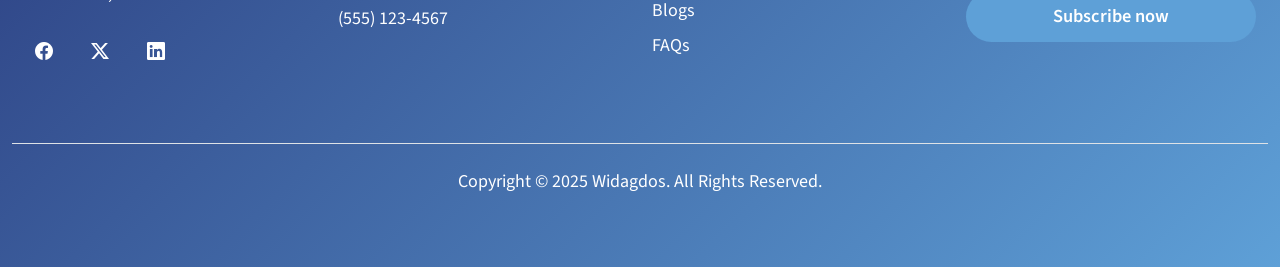
<file: service-detail.html>
<!DOCTYPE html>
<html lang="en">

<head>
  <meta charset="UTF-8">
  <meta name="viewport" content="width=device-width, initial-scale=1.0">
  <link rel="icon" type="image/x-icon" href="favicon.ico">
  <title>Service Detail - Nuro</title>
  <!-- Animation On Scroll (AOS) -->
  <link rel="stylesheet" href="css/vendor/aos.css">
  <!-- Bootstrap Icons CSS -->
  <link rel="stylesheet" href="https://cdn.jsdelivr.net/npm/bootstrap-icons@1.11.3/font/bootstrap-icons.min.css">
  <!-- Custom CSS -->
  <link rel="stylesheet" href="css/style.css">
</head>

<body>
  <!-- Header -->
  <div class="top-bar py-3">
    <div class="b-container">
      <div class="d-flex justify-content-between align-items-center text-white px-3">
        <div class="d-flex align-items-center">
          <div class="pe-3">
            <p class="my-1 py-1">Office Time : Mon - Fri 8:00 - 6:30</p>
          </div>
          &nbsp;|&nbsp;
          <div class="ps-3">
            <p class="my-1 py-1">Cto. Pintores 54 A, Cd. Satélite, 53100 Naucalpan de Juárez, Méx</p>
          </div>
        </div>
        <div class="social-box align-items-center">
          <a href="https://www.facebook.com" class="fs-5 rounded-2" style="width: 30px; height: 30px;"><i
              class="bi bi-facebook text-primary-color"></i></a>
          <a href="https://x.com" class="fs-5 rounded-2" style="width: 30px; height: 30px;"><i
              class="bi bi-twitter-x text-primary-color"></i></a>
          <a href="https://www.linkedin.com" class="fs-5 rounded-2" style="width: 30px; height: 30px;"><i
              class="bi bi-linkedin text-primary-color"></i></a>
        </div>
      </div>
    </div>
  </div>
  <header class="bg-white">
    <div class="b-container">
      <!-- Navbar -->
      <nav class="navbar navbar-expand-lg navbar-light" aria-label="Offcanvas navbar large">
        <div class="container-fluid">
          <div class="logo-box">
            <a href="index.html" class="navbar-brand">
              <img src="image/blue_logo_copy.png" alt="Main Logo"></a>
          </div>
          <button class="navbar-toggler bg-primary-color border-0" type="button" data-bs-toggle="offcanvas"
            data-bs-target="#offcanvasNavbar" aria-controls="offcanvasNavbar" aria-label="Toggle navigation">
            <span class="bi bi-list text-white fs-2"></span>
          </button>
          <div class="offcanvas offcanvas-start bg-light" tabindex="-1" id="offcanvasNavbar"
            aria-labelledby="offcanvasNavbarLabel">
            <div class="offcanvas-header" id="offcanvasNavbarLabel">
              <div class="logo-drawer">
                <a href="index.html" class="navbar-brand"><img src="image/blue_logo_copy.png" alt="Drawer Logo"
                    class="img-fluid"></a>
              </div>
              <button type="button" class="btn-close" data-bs-dismiss="offcanvas" aria-label="Close"></button>
            </div>
            <div class="offcanvas-body">
              <ul class="navbar-nav mx-auto mb-2 mb-xl-0 gap-xl-4 justify-content-center flex-grow-1 pe-3">
                <li class="nav-item">
                  <a class="nav-link" aria-current="page" href="index.html">Homepage</a>
                </li>
                <li class="nav-item">
                  <a class="nav-link" href="about-us.html">About Us</a>
                </li>
                <li class="nav-item dropdown">
                  <a class="nav-link dropdown-toggle active" href="#" role="button" data-bs-toggle="dropdown"
                    aria-expanded="false">
                    Services
                  </a>
                  <ul class="dropdown-menu">
                    <li><a class="dropdown-item" href="services.html">Our Services</a></li>
                    <li><a class="dropdown-item active" href="service-detail.html">Service Detail</a></li>
                    <li><a class="dropdown-item" href="appointment.html">Appointment</a></li>
                  </ul>
                </li>
                <li class="nav-item dropdown">
                  <a class="nav-link dropdown-toggle" href="#" role="button" data-bs-toggle="dropdown"
                    aria-expanded="false">
                    Pages
                  </a>
                  <ul class="dropdown-menu">
                    <li><a class="dropdown-item" href="pricing.html">Pricing</a></li>
                    <li><a class="dropdown-item" href="team.html">Team</a></li>
                    <li><a class="dropdown-item" href="blogs.html">Blogs</a></li>
                    <li><a class="dropdown-item" href="blog-detail.html">Blog Detail</a></li>
                    <li><a class="dropdown-item" href="faqs.html">FAQs</a></li>
                    <li><a class="dropdown-item" href="error-404.html">Error 404</a></li>
                  </ul>
                </li>
                <li class="nav-item">
                  <a class="nav-link" href="contact-us.html">Contact Us</a>
                </li>
              </ul>
              <div class="mt-lg-3">
                <a href="contact-us.html" class="btn btn-quotes">
                  <i class="bi bi-journal-bookmark-fill pe-2"></i>
                  Get Quotes</a>
              </div>
            </div>
          </div>
        </div>
      </nav>
      <!-- #navbar end -->
    </div>
  </header>
  <!-- #header end -->

  <!-- Main Content -->
  <main>

    <!-- Banner Section -->
    <section class="section position-relative"
      style="background-image: url('image/Place-Holder-1920x1280.jpg'); height: 40vh;">
      <div class="bg-overlay-secondary"></div>
      <div class="b-container h-100 position-relative pt-4 text-white" style="z-index: 2;">
        <div
          class="col-10 d-flex flex-column w-100 h-100 justify-content-center align-items-center text-center text-white gap-3 font-1">
          <h1 class="display-2 mb-0" style="font-weight: 900;">Service Detail</h1>
          <nav aria-label="breadcrumb" style="font-weight: 900;">
            <ol class="breadcrumb justify-content-center align-items-center">
              <li class="breadcrumb-item font-1">
                <a class="text-decoration-none text-primary-color" href="index.html">Homepage</a>
              </li>
              <li class="breadcrumb-item text-white">
                Services
              </li>
              <li class="breadcrumb-item text-white active" aria-current="page">
                Service Detail
              </li>
            </ol>
          </nav>
        </div>
      </div>
    </section>
    <!-- #banner end -->

    <!-- Detail Section -->
    <section class="section py-5">
      <div class="b-container">
        <div class="row g-5">
          <div class="col-12 col-lg-4 mb-5 order-2 order-lg-1">
            <!-- Lists -->
            <div class="card p-3 rounded-5">
              <div class="card-body">
                <h4 class="font-1 fw-bolder">Service List</h4>
                <hr class="my-4">
                <a href="service-detail.html" class="btn btn-secondary-solid-2 w-100 my-1">Individual
                  Therapy</a>
                <a href="service-detail.html" class="btn btn-secondary-solid-2 w-100 my-1">Group
                  Counseling</a>
                <a href="service-detail.html" class="btn btn-secondary-solid-2 w-100 my-1">Stress
                  Management Workshops</a>
                <a href="service-detail.html" class="btn btn-secondary-solid-2 w-100 my-1">Mindfulness
                  &amp; Meditation
                  Classes</a>
                <a href="service-detail.html" class="btn btn-secondary-solid-2 w-100 my-1">Career &amp;
                  Life Coaching</a>
                <a href="service-detail.html" class="btn btn-secondary-solid-2 w-100 my-1">Crisis Support
                  Services</a>
              </div>
            </div>

            <!-- Attachment -->
            <div class="card p-3 rounded-5 mt-4">
              <div class="card-body">
                <ul class="list-unstyled">
                  <li class="d-flex justify-content-between border-bottom my-3 mx-2">
                    <div class="d-flex align-items-center justify-content-center rounded-4 bg-primary-color fs-3"
                      style="width: 60px; height: 60px;">
                      <i class="bi bi-file-earmark-pdf-fill text-white p-2"></i>
                    </div>
                    <div class="px-2">
                      <h5 class="font-1 fw-bolder">Service Detail</h5>
                      <p>125KB</p>
                    </div>
                    <div class="d-flex align-items-center justify-content-end">
                      <a href="#" class="fs-3 text-secondary">
                        <i class="bi bi-cloud-download-fill p-2"></i>
                      </a>
                    </div>
                  </li>
                  <li class="d-flex justify-content-between border-bottom my-3 mx-2">
                    <div class="d-flex align-items-center justify-content-center rounded-4 bg-primary-color fs-3"
                      style="width: 60px; height: 60px;">
                      <i class="bi bi-file-earmark-pdf-fill text-white p-2"></i>
                    </div>
                    <div class="px-2">
                      <h5 class="font-1 fw-bolder">Therapist Detail</h5>
                      <p>256KB</p>
                    </div>
                    <div class="d-flex align-items-center justify-content-end">
                      <a href="#" class="fs-3 text-secondary">
                        <i class="bi bi-cloud-download-fill p-2"></i>
                      </a>
                    </div>
                  </li>
                </ul>
              </div>
            </div>

            <!-- CTA-->
            <div class="card position-relative text-white rounded-5 p-4 mt-4 font-1 border-0" style="background-image: url('image/Place-Holder-1920x1280.jpg');
              background-size: cover; background-position: center;">
              <div class="bg-overlay-secondary rounded-5"></div>
              <div class="col d-flex flex-column align-items-center text-center z-2 py-5">
                <div
                  class="d-flex align-items-center justify-content-center rounded-circle border-white bg-primary-color my-4"
                  style="width: 90px; height: 90px; border: 2px solid white;">
                  <i class="bi bi-telephone-fill fs-1"></i>
                </div>
                <h5 class="fw-bolder">Need Any Help ?</h5>
                <h3 class="mb-4" style="font-weight: 800;">
                  (555) 123-4567
                </h3>
                <a href="appointment.html" class="btn btn-block btn-primary-solid w-100">Or Make An
                  Appointment</a>
              </div>
            </div>
          </div>

          <!-- Content -->
          <div class="col-12 col-lg-8 mb-5 order-1 order-lg-2 pt-5 pt-lg-0">
            <div class="row mb-3">
              <h2 class="font-1 fw-bolder">Group Counseling</h2>
              <p class="text-muted-color">Offers a safe space to explore overwhelming thoughts, practice calming
                techniques, and build supportive connections with others. This group provides a compassionate and
                confidential environment where individuals can openly discuss their fears, learn healthy coping
                mechanisms, and understand that they are not alone in their struggles with constant worry and unease.
              </p>
              <img src="image/Place-Holder-1920x1280.jpg" alt="Group Conseling Detail" class="img-fluid rounded-5 my-4">
              <p class="text-muted-color">Provides understanding and encouragement through shared experiences, helping
                individuals rediscover hope and emotional strength. Through guided conversations and shared stories,
                members are encouraged to reconnect with themselves and others, gradually rebuilding emotional strength,
                motivation, and hope in a space that prioritizes healing and patience.</p>
            </div>

            <div class="row my-2">
              <h3 class="font-1 fw-bolder">What We Do In Counseling</h3>
              <p class="text-muted-color">Participants learn to identify stress triggers and replace negative responses
                with practical, mindful strategies, all while benefiting from the encouragement and accountability of a
                supportive and understanding peer community.</p>
              <p class="text-muted-color">Promotes healthier daily habits through mindfulness practices, peer support,
                and effective strategies to reduce mental overload.</p>
            </div>
            <div class="row my-2">
              <h3 class="font-1 fw-bolder">Let Us Supporting You</h3>
              <p class="text-muted-color">Creates a compassionate environment where healing begins with shared stories,
                emotional validation, and gentle guidance. Designed to help individuals navigate the complex emotions
                that follow a loss, this group offers comfort, empathy, and guidance through meaningful dialogue, shared
                remembrance, and connection with others on a similar journey.</p>
              <ul class="list-unstyled font-1 mt-3 mb-4 ms-3">
                <li class="d-flex my-2 fs-4 fw-bolder">
                  <i class="bi bi-check-circle-fill text-primary-color me-2"></i>Anxiety Support Group
                </li>
                <li class="d-flex my-2 fs-4 fw-bolder">
                  <i class="bi bi-check-circle-fill text-primary-color me-2"></i>Depression Recovery Group
                </li>
                <li class="d-flex my-2 fs-4 fw-bolder">
                  <i class="bi bi-check-circle-fill text-primary-color me-2"></i>Stress Management Group
                </li>
                <li class="d-flex my-2 fs-4 fw-bolder">
                  <i class="bi bi-check-circle-fill text-primary-color me-2"></i>Grief and Loss Support Group
                </li>
                <li class="d-flex my-2 fs-4 fw-bolder">
                  <i class="bi bi-check-circle-fill text-primary-color me-2"></i>Emotional Resilience Building Group
                </li>
                <li class="d-flex my-2 fs-4 fw-bolder">
                  <i class="bi bi-check-circle-fill text-primary-color me-2"></i>Trauma Healing Group
                </li>
                <li class="d-flex my-2 fs-4 fw-bolder">
                  <i class="bi bi-check-circle-fill text-primary-color me-2"></i>Self-Esteem Improvement Group
                </li>
              </ul>
              <p class="text-muted-color">Focusing on personal empowerment and mental flexibility, this group helps
                individuals develop inner strength, regulate emotions, and handle life’s challenges with a renewed sense
                of control and confidence. Strengthens inner stability by teaching coping skills, improving
                self-awareness, and fostering a supportive group dynamic.</p>
            </div>

            <div class="row my-2">
              <div class="accordion" id="accordionFaqs" data-aos="fade-up" data-aos-easing="linear" data-aos-delay="500"
                data-aos-duration="1000">
                <div class="accordion-item">
                  <h2 class="accordion-header">
                    <button class="accordion-button" type="button" data-bs-toggle="collapse" data-bs-target="#faq-1"
                      aria-expanded="false" aria-controls="faq-1">
                      &nbsp;What is mental health, and why is it important?
                    </button>
                  </h2>
                  <div id="faq-1" class="accordion-collapse collapse show" data-bs-parent="#accordionFaqs">
                    <div class="accordion-body">If you experience persistent feelings of sadness, anxiety, or stress
                      that
                      interfere with daily life, it may be time to seek professional support. Other signs include
                      difficulty concentrating, changes in sleep patterns, or feelings of isolation and hopelessness.
                    </div>
                  </div>
                </div>
                <div class="accordion-item">
                  <h2 class="accordion-header">
                    <button class="accordion-button collapsed" type="button" data-bs-toggle="collapse"
                      data-bs-target="#faq-2" aria-expanded="false" aria-controls="faq-2">
                      &nbsp;How can I tell if I need professional mental health
                      support?
                    </button>
                  </h2>
                  <div id="faq-2" class="accordion-collapse collapse" data-bs-parent="#accordionFaqs">
                    <div class="accordion-body">Mental health refers to a person’s emotional, psychological, and social
                      well-being. It affects how people think, feel, and behave. Maintaining good mental health is
                      essential for handling stress, building relationships, and making decisions in daily life.</div>
                  </div>
                </div>
                <div class="accordion-item">
                  <h2 class="accordion-header">
                    <button class="accordion-button collapsed" type="button" data-bs-toggle="collapse"
                      data-bs-target="#faq-3" aria-expanded="false" aria-controls="faq-3">
                      &nbsp;Are online therapy sessions effective?
                    </button>
                  </h2>
                  <div id="faq-3" class="accordion-collapse collapse" data-bs-parent="#accordionFaqs">
                    <div class="accordion-body">Yes, online therapy can be very effective for many individuals. It
                      offers
                      flexibility, accessibility, and privacy, making it easier for people to access professional help
                      from the comfort of their own homes.</div>
                  </div>
                </div>
                <div class="accordion-item">
                  <h2 class="accordion-header">
                    <button class="accordion-button collapsed" type="button" data-bs-toggle="collapse"
                      data-bs-target="#faq-4" aria-expanded="false" aria-controls="faq-4">
                      &nbsp;What can I do to improve my mental well-being daily?
                    </button>
                  </h2>
                  <div id="faq-4" class="accordion-collapse collapse" data-bs-parent="#accordionFaqs">
                    <div class="accordion-body">You can improve your mental well-being by practicing self-care, such as
                      regular exercise, a healthy diet, mindfulness, and getting enough sleep. Additionally, staying
                      connected with loved ones and seeking help when needed are essential steps toward better mental
                      health.</div>
                  </div>
                </div>
              </div>
            </div>
          </div>
          <!-- #end content -->
        </div>
      </div>
    </section>
    <!-- #end detail -->

  </main>
  <!-- #main end -->

  <!-- Footer -->
  <footer class="footer py-5 px-4">
    <div class="footer-background"></div>
    <div class="b-container">
      <div class="row row-cols-1 pt-5 px-0">
        <div class="footer-logo col-12 col-lg-3 mb-5 text-lg-start text-center">
          <img src="image/Footer-Logo.png" alt="Footer Logo">
          <p class="my-4">Professional, responsive, and soothing design for therapists, counselors, and life coaches.
          </p>
          <div class="social-box d-flex justify-content-lg-start justify-content-center w-100">
            <a href="https://www.facebook.com" class="rounded-5 py-2" style="width: 40px; height: 40px;"><i
                class="bi bi-facebook text-white"></i></a>
            <a href="https://x.com" class="rounded-5 py-2" style="width: 40px; height: 40px;"><i
                class="bi bi-twitter-x text-white"></i></a>
            <a href="https://www.linkedin.com" class="rounded-5 py-2" style="width: 40px; height: 40px;"><i
                class="bi bi-linkedin text-white"></i></a>
          </div>
        </div>
        <div class="col-12 col-sm-6 col-md-4 col-lg-3 mb-3">
          <h4 class="text-secondary-color-2 mb-4">Contact</h4>
          <p>Cto. Pintores 54 A, Cd. Satélite, 53100 Naucalpan de Juárez, Méx</p>
          <p>Info@yourmail.com</p>
          <p>(555) 123-4567</p>
        </div>
        <div class="col-12 col-sm-6 col-md-4 col-lg-3 mb-3">
          <h4 class="text-secondary-color-2 mb-4">Quick Links</h4>
          <ul class="d-flex flex-column p-0">
            <li class="mb-2"><a href="index.html" class="links-secondary">Homepage</a></li>
            <li class="mb-2"><a href="services.html" class="links-secondary">Services</a></li>
            <li class="mb-2"><a href="appointment.html" class="links-secondary">Appointment</a></li>
            <li class="mb-2"><a href="blogs.html" class="links-secondary">Blogs</a></li>
            <li class="mb-2"><a href="faqs.html" class="links-secondary">FAQs</a></li>
          </ul>
        </div>
        <div class="col-12 col-md-4 col-lg-3 mb-3 text-md-start text-center">
          <h4
            class="font-1 fw-bolder text-secondary-color-2 mb-4 justify-content-md-start justify-content-center align-items-center mt-md-0 mt-sm-4">
            Newsletter</h4>
          <p class="fw-bolder">Get the latest news other tips.</p>
          <div class="toast-container position-fixed bottom-0 end-0 p-3">
            <div id="liveToast" class="toast success_msg_subscribe text-bg-light" role="alert" aria-live="assertive"
              aria-atomic="true">
              <div class="d-flex">
                <div class="toast-body">
                  <i class="bi bi-check-circle-fill"></i> Your Subscribe Send Successfully.
                </div>
                <button type="button" class="btn me-2 m-auto" data-bs-dismiss="toast" aria-label="Close">
                  <i class="bi bi-x-lg"></i>
                </button>
              </div>
            </div>
          </div>
          <form class="d-flex flex-column w-100 gap-2 needs-validation" novalidate>
            <input type="text" name="action" value="subscribe" hidden>
            <input type="email" name="email" id="email" class="form-control form-control-lg rounded-5"
              placeholder="Your email here" required>
            <div class="invalid-feedback text-white">
              Please provide a valid email format (e.g.,
              user@example.com).
            </div>
            <button type="submit" class="btn btn-block btn-secondary-solid submit_subscribe">Subscribe now</button>
          </form>
        </div>
      </div>
      <div class="row justify-content-center py-4 mt-4 border-top">
        <p class="text-center w-100 mb-0">Copyright &copy; 2025 Widagdos. All Rights Reserved.</p>
      </div>
    </div>
  </footer>
  <!-- #footer end -->

  <!-- Scripts -->
  <!-- jQuery -->
  <script src="js/vendor/jquery.min.js"></script>
  <!-- Animation On Scroll (AOS) -->
  <script src="js/vendor/aos.js"></script>
  <!-- Bootstrap JS -->
  <script src="js/vendor/bootstrap.bundle.min.js"></script>
  <!-- JS Script -->
  <script src="js/submit-form.js"></script>
  <script src="js/script.js"></script>
  <!-- #scripts end -->
</body>

</html>
</file>
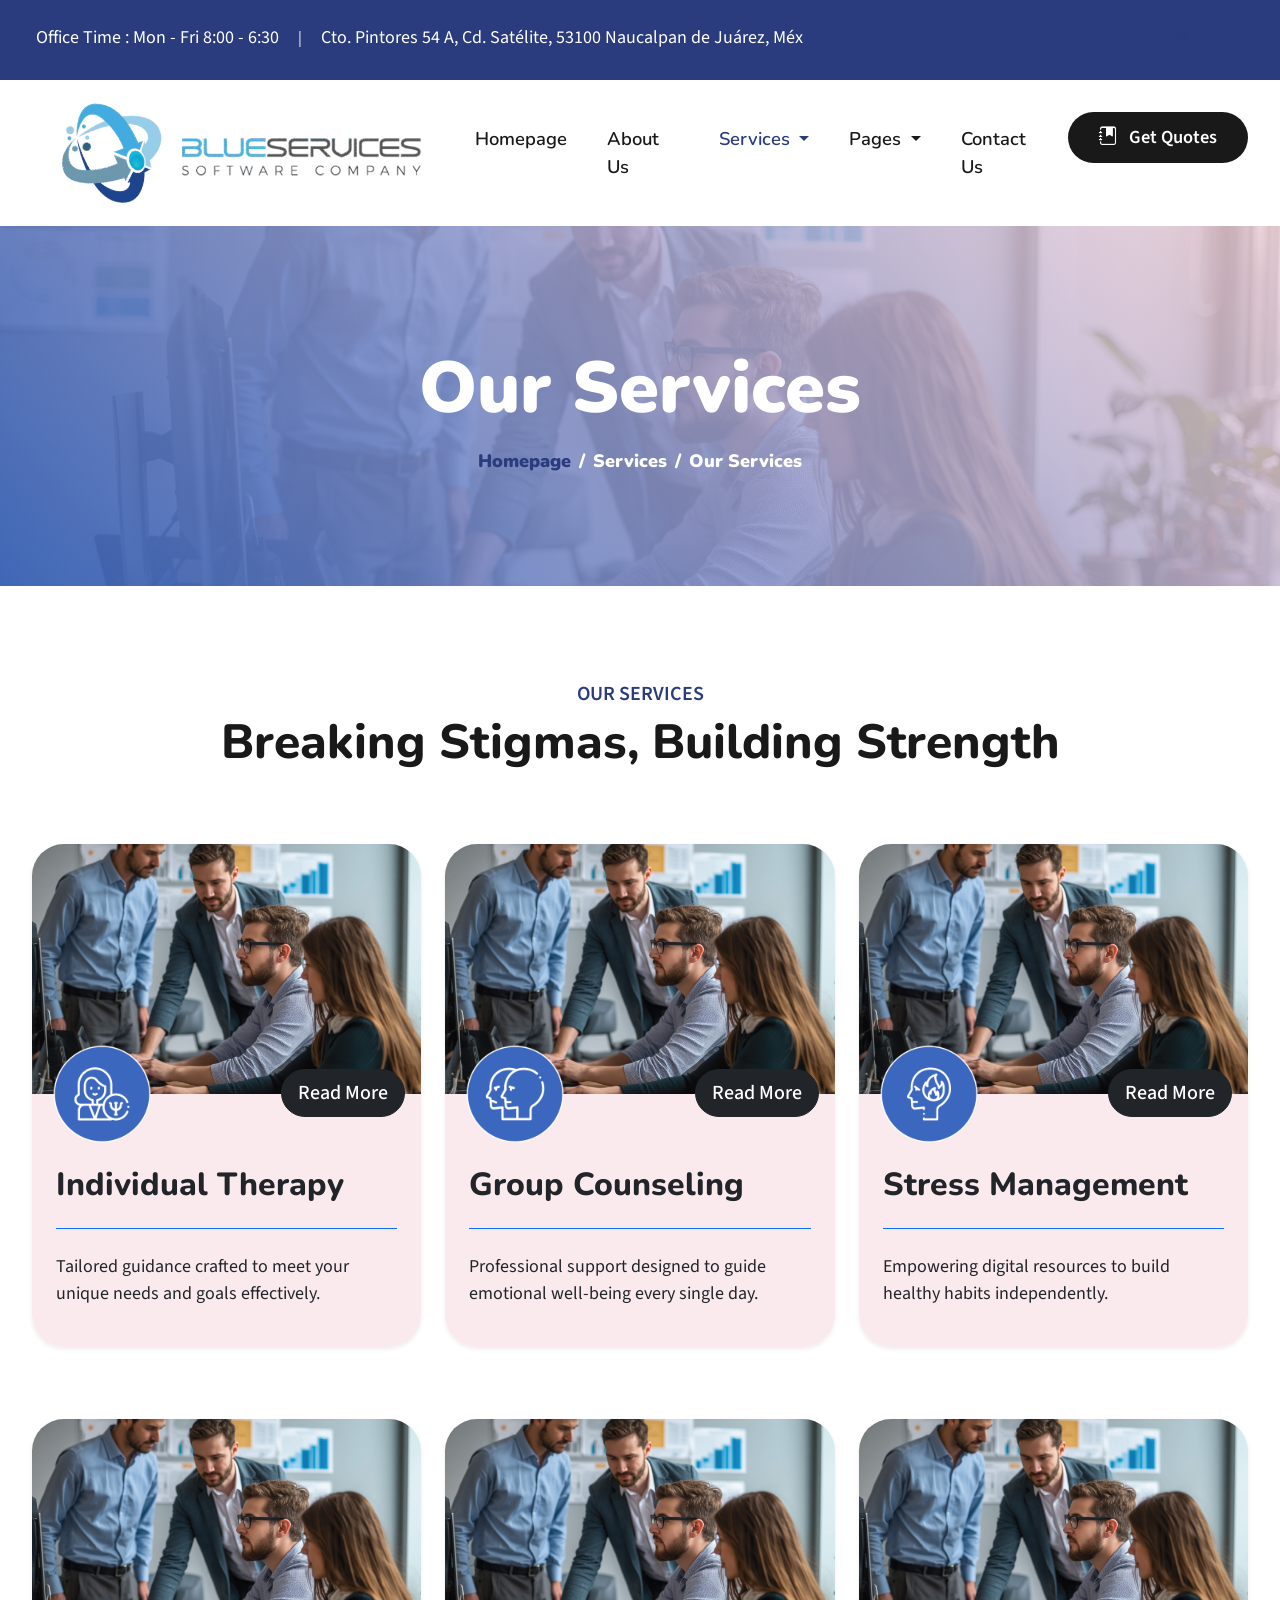
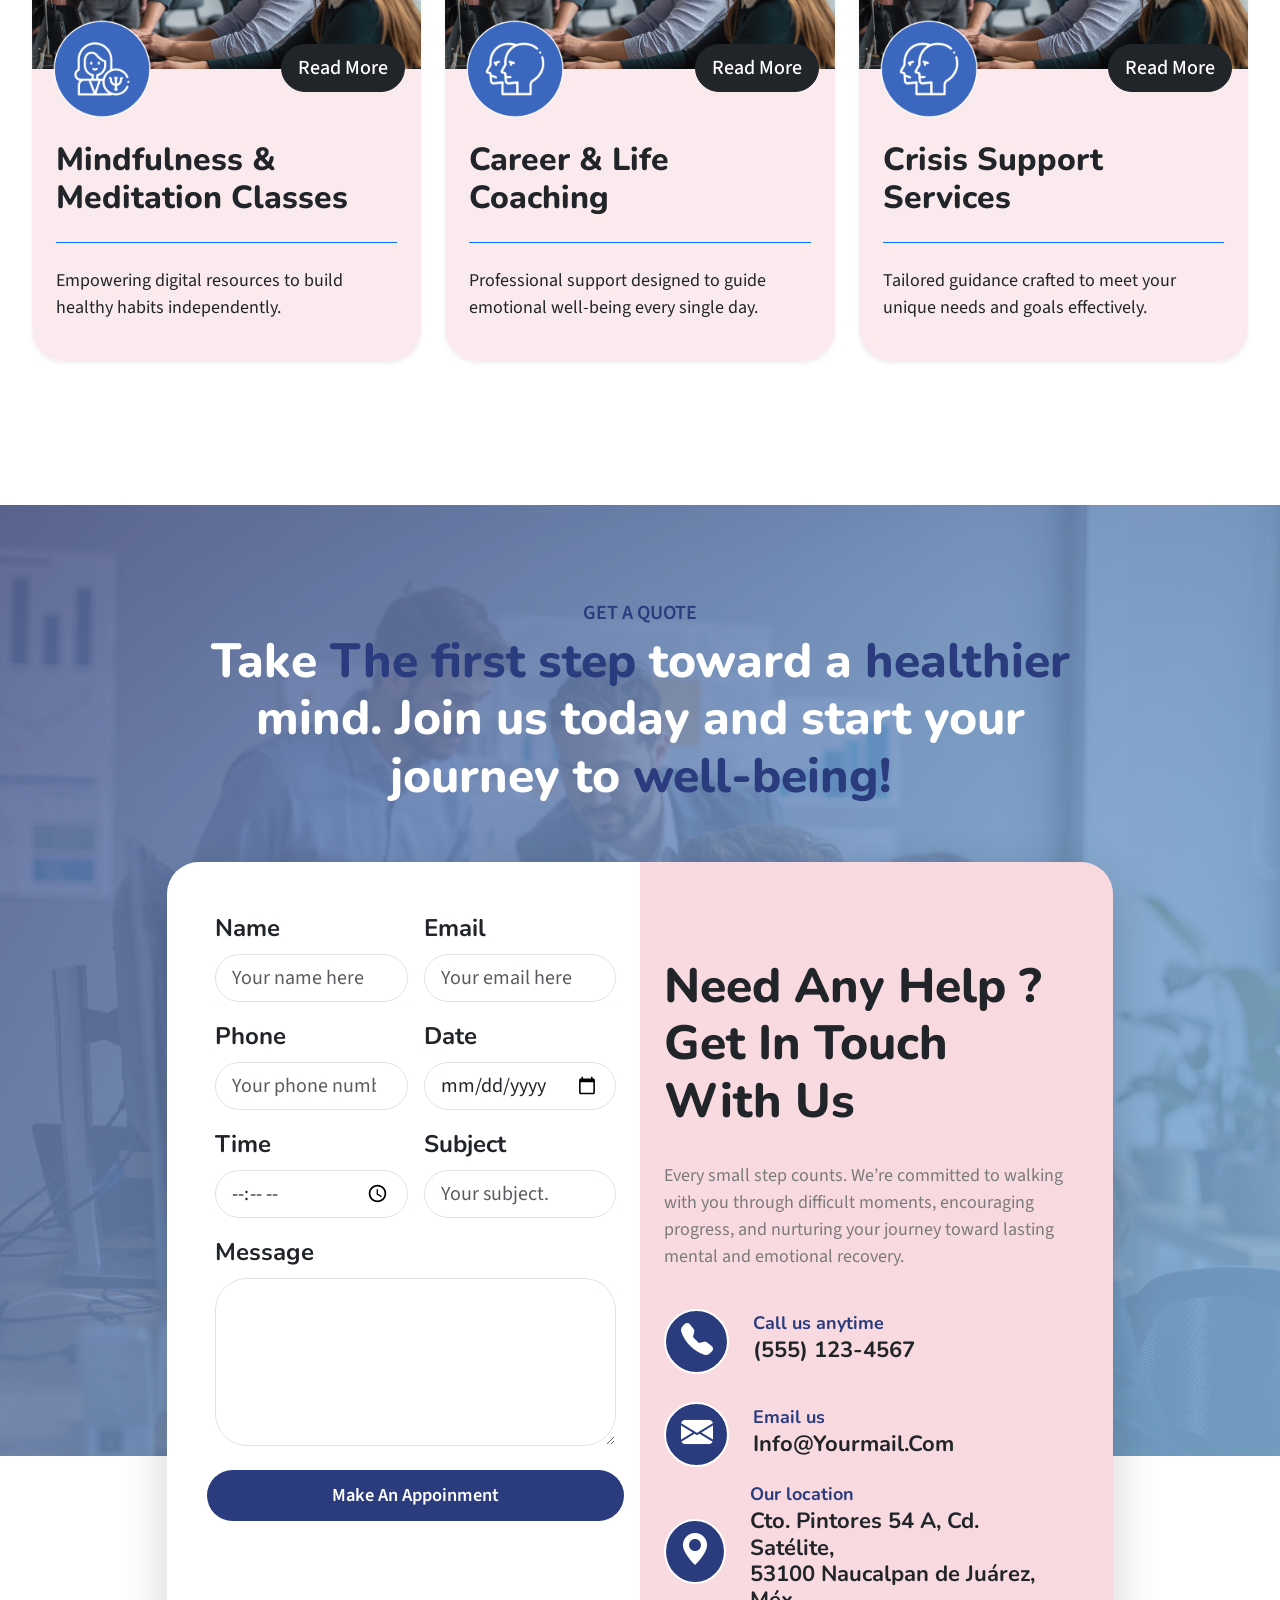
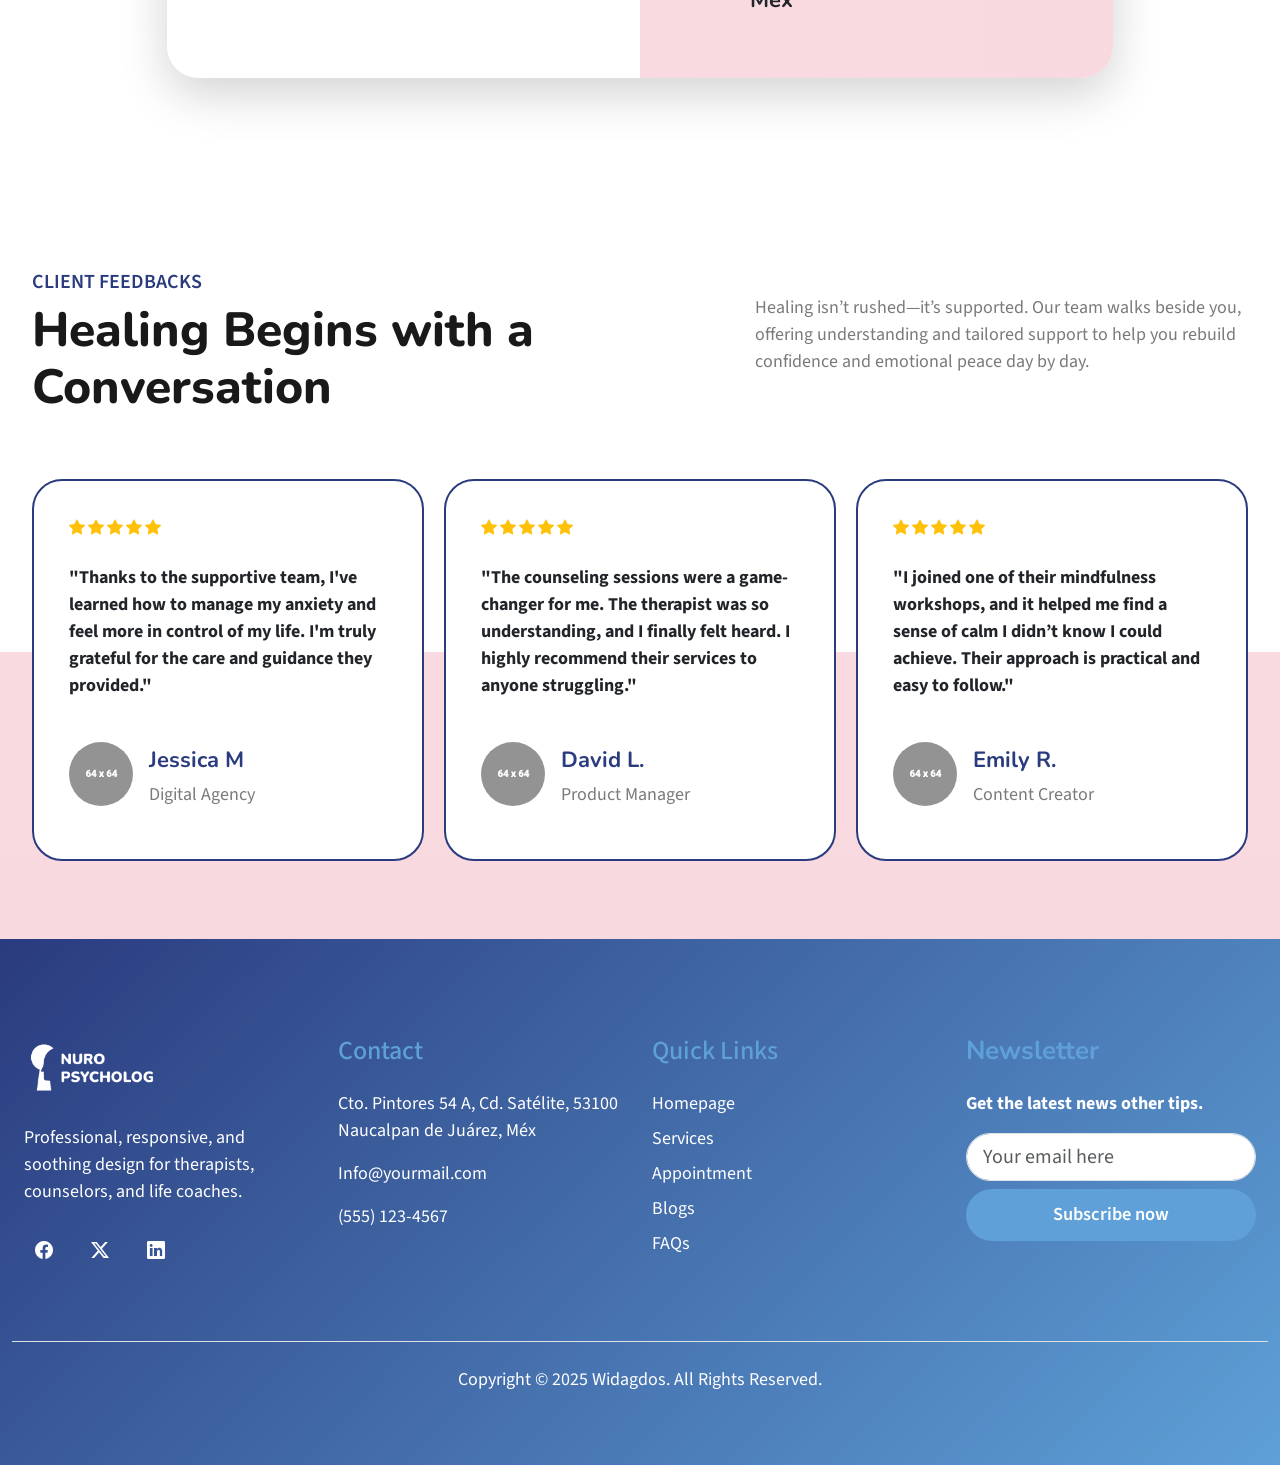
<file: services.html>
<!DOCTYPE html>
<html lang="en">

<head>
  <meta charset="UTF-8">
  <meta name="viewport" content="width=device-width, initial-scale=1.0">
  <link rel="icon" type="image/x-icon" href="favicon.ico">
  <title>Our Services - Nuro</title>
  <!-- Animation On Scroll (AOS) -->
  <link rel="stylesheet" href="css/vendor/aos.css">
  <!-- Swiper CSS -->
  <link rel="stylesheet" href="css/vendor/swiper-bundle.min.css">
  <!-- Bootstrap Icons CSS -->
  <link rel="stylesheet" href="https://cdn.jsdelivr.net/npm/bootstrap-icons@1.11.3/font/bootstrap-icons.min.css">
  <!-- Custom CSS -->
  <link rel="stylesheet" href="css/style.css">
</head>

<body>
  <!-- Header -->
  <div class="top-bar py-3">
    <div class="b-container">
      <div class="d-flex justify-content-between align-items-center text-white px-3">
        <div class="d-flex align-items-center">
          <div class="pe-3">
            <p class="my-1 py-1">Office Time : Mon - Fri 8:00 - 6:30</p>
          </div>
          &nbsp;|&nbsp;
          <div class="ps-3">
            <p class="my-1 py-1">Cto. Pintores 54 A, Cd. Satélite, 53100 Naucalpan de Juárez, Méx</p>
          </div>
        </div>
        <div class="social-box align-items-center">
          <a href="https://www.facebook.com" class="fs-5 rounded-2" style="width: 30px; height: 30px;"><i
              class="bi bi-facebook text-primary-color"></i></a>
          <a href="https://x.com" class="fs-5 rounded-2" style="width: 30px; height: 30px;"><i
              class="bi bi-twitter-x text-primary-color"></i></a>
          <a href="https://www.linkedin.com" class="fs-5 rounded-2" style="width: 30px; height: 30px;"><i
              class="bi bi-linkedin text-primary-color"></i></a>
        </div>
      </div>
    </div>
  </div>
  <header class="bg-white">
    <div class="b-container">
      <!-- Navbar -->
      <nav class="navbar navbar-expand-lg navbar-light" aria-label="Offcanvas navbar large">
        <div class="container-fluid">
          <div class="logo-box">
            <a href="index.html" class="navbar-brand">
              <img src="image/blue_logo_copy.png" alt="Main Logo"></a>
          </div>
          <button class="navbar-toggler bg-primary-color border-0" type="button" data-bs-toggle="offcanvas"
            data-bs-target="#offcanvasNavbar" aria-controls="offcanvasNavbar" aria-label="Toggle navigation">
            <span class="bi bi-list text-white fs-2"></span>
          </button>
          <div class="offcanvas offcanvas-start bg-light" tabindex="-1" id="offcanvasNavbar"
            aria-labelledby="offcanvasNavbarLabel">
            <div class="offcanvas-header" id="offcanvasNavbarLabel">
              <div class="logo-drawer">
                <a href="index.html" class="navbar-brand"><img src="image/blue_logo_copy.png" alt="Drawer Logo"
                    class="img-fluid"></a>
              </div>
              <button type="button" class="btn-close" data-bs-dismiss="offcanvas" aria-label="Close"></button>
            </div>
            <div class="offcanvas-body">
              <ul class="navbar-nav mx-auto mb-2 mb-xl-0 gap-xl-4 justify-content-center flex-grow-1 pe-3">
                <li class="nav-item">
                  <a class="nav-link" aria-current="page" href="index.html">Homepage</a>
                </li>
                <li class="nav-item">
                  <a class="nav-link" href="about-us.html">About Us</a>
                </li>
                <li class="nav-item dropdown">
                  <a class="nav-link dropdown-toggle active" href="#" role="button" data-bs-toggle="dropdown"
                    aria-expanded="false">
                    Services
                  </a>
                  <ul class="dropdown-menu">
                    <li><a class="dropdown-item active" href="services.html">Our Services</a></li>
                    <li><a class="dropdown-item" href="service-detail.html">Service Detail</a></li>
                    <li><a class="dropdown-item" href="appointment.html">Appointment</a></li>
                  </ul>
                </li>
                <li class="nav-item dropdown">
                  <a class="nav-link dropdown-toggle" href="#" role="button" data-bs-toggle="dropdown"
                    aria-expanded="false">
                    Pages
                  </a>
                  <ul class="dropdown-menu">
                    <li><a class="dropdown-item" href="pricing.html">Pricing</a></li>
                    <li><a class="dropdown-item" href="team.html">Team</a></li>
                    <li><a class="dropdown-item" href="blogs.html">Blogs</a></li>
                    <li><a class="dropdown-item" href="blog-detail.html">Blog Detail</a></li>
                    <li><a class="dropdown-item" href="faqs.html">FAQs</a></li>
                    <li><a class="dropdown-item" href="error-404.html">Error 404</a></li>
                  </ul>
                </li>
                <li class="nav-item">
                  <a class="nav-link" href="contact-us.html">Contact Us</a>
                </li>
              </ul>
              <div class="mt-lg-3">
                <a href="contact-us.html" class="btn btn-quotes">
                  <i class="bi bi-journal-bookmark-fill pe-2"></i>
                  Get Quotes</a>
              </div>
            </div>
          </div>
        </div>
      </nav>
      <!-- #navbar end -->
    </div>
  </header>
  <!-- #header end -->

  <!-- Main Content -->
  <main>

    <!-- Banner Section -->
    <section class="section position-relative"
      style="background-image: url('image/Place-Holder-1920x1280.jpg'); height: 40vh;">
      <div class="bg-overlay-secondary"></div>
      <div class="b-container h-100 position-relative pt-4 text-white" style="z-index: 2;">
        <div
          class="col-10 d-flex flex-column w-100 h-100 justify-content-center align-items-center text-center text-white gap-3 font-1">
          <h1 class="display-2 mb-0" style="font-weight: 900;">Our Services</h1>
          <nav aria-label="breadcrumb" style="font-weight: 900;">
            <ol class="breadcrumb justify-content-center align-items-center">
              <li class="breadcrumb-item font-1">
                <a class="text-decoration-none text-primary-color" href="index.html">Homepage</a>
              </li>
              <li class="breadcrumb-item text-white">
                Services
              </li>
              <li class="breadcrumb-item text-white active" aria-current="page">
                Our Services
              </li>
            </ol>
          </nav>
        </div>
      </div>
    </section>
    <!-- #banner end -->

    <!-- Services Section -->
    <section class="section py-5 my-5">
      <div class="b-container text-center">
        <h6 class="text-primary-color fw-semibold mb-2">OUR SERVICES</h6>
        <h2 class="display-5 font-1 mb-5" style="font-weight: 800;">Breaking Stigmas, Building Strength</h2>
        <div class="row g-4 my-5">
          <!-- Card 1 -->
          <div class="col-12 col-md-6 col-xl-4">
            <div class="card border-0 rounded-5 overflow-hidden h-100 shadow-sm scale-hover" data-aos="fade-up"
              data-aos-easing="linear" data-aos-delay="250" data-aos-duration="1000">
              <img src="image/Place-Holder-1920x1280.jpg" class="w-100"
                style="height: 250px; transform: scale(1.5); object-position: center;" alt="Individual Therapy">
              <div class="bg-accent-color-2 text-start p-4 position-relative">
                <div class="position-absolute top-0 start-0 translate-middle-y"
                  style="margin-top: 0; margin-left: 20px;">
                  <img src="image/icon/Icon1.png" alt="" width="100">
                </div>
                <a href="service-detail.html"
                  class="btn btn-dark btn-lg rounded-pill position-absolute top-0 end-0 me-3 fw-medium scale-hover"
                  style="margin-top: -25px;">Read
                  More</a>
                <h3 class="font-1 mt-5" style="font-weight: 800;">Individual Therapy</h3>
                <hr class="border-primary border-1 opacity-100 w-100 my-4">
                <p class="mb-3">Tailored guidance crafted to meet your unique needs and goals effectively.</p>
              </div>
            </div>
          </div>
          <!-- Card 2 -->
          <div class="col-12 col-md-6 col-xl-4">
            <div class="card border-0 rounded-5 overflow-hidden h-100 shadow-sm scale-hover" data-aos="fade-up"
              data-aos-easing="linear" data-aos-delay="500" data-aos-duration="1000">
              <img src="image/Place-Holder-1920x1280.jpg" class="w-100"
                style="height: 250px; transform: scale(1.5); object-position: center;" alt="Group Counseling">
              <div class="bg-accent-color-2 text-start p-4 position-relative">
                <div class="position-absolute top-0 start-0 translate-middle-y"
                  style="margin-top: 0; margin-left: 20px;">
                  <img src="image/icon/Icon2.png" alt="" width="100">
                </div>
                <a href="service-detail.html"
                  class="btn btn-dark btn-lg rounded-pill position-absolute top-0 end-0 me-3 fw-medium scale-hover"
                  style="margin-top: -25px;">Read
                  More</a>
                <h3 class="font-1 mt-5" style="font-weight: 800;">Group Counseling</h3>
                <hr class="border-primary border-1 opacity-100 w-100 my-4">
                <p class="mb-3">Professional support designed to guide emotional well-being every single day.</p>
              </div>
            </div>
          </div>
          <!-- Card 3 -->
          <div class="col-12 col-xl-4">
            <div class="card border-0 rounded-5 overflow-hidden h-100 shadow-sm scale-hover" data-aos="fade-up"
              data-aos-easing="linear" data-aos-delay="750" data-aos-duration="1000">
              <img src="image/Place-Holder-1920x1280.jpg" class="w-100"
                style="height: 250px; transform: scale(1.5); object-position: center;" alt="Stress Management">
              <div class="bg-accent-color-2 text-start p-4 position-relative">
                <div class="position-absolute top-0 start-0 translate-middle-y"
                  style="margin-top: 0; margin-left: 20px;">
                  <img src="image/icon/Icon3.png" alt="" width="100">
                </div>
                <a href="service-detail.html"
                  class="btn btn-dark btn-lg rounded-pill position-absolute top-0 end-0 me-3 fw-medium scale-hover"
                  style="margin-top: -25px;">Read
                  More</a>
                <h3 class="font-1 mt-5" style="font-weight: 800;">Stress Management</h3>
                <hr class="border-primary border-1 opacity-100 w-100 my-4">
                <p class="mb-3">Empowering digital resources to build healthy habits independently.</p>
              </div>
            </div>
          </div>
        </div>
        <div class="row g-4 my-5">
          <!-- Card 4 -->
          <div class="col-12 col-md-6 col-xl-4">
            <div class="card border-0 rounded-5 overflow-hidden h-100 shadow-sm scale-hover" data-aos="fade-up"
              data-aos-easing="linear" data-aos-delay="250" data-aos-duration="1000">
              <img src="image/Place-Holder-1920x1280.jpg" class="w-100"
                style="height: 250px; transform: scale(1.5); object-position: center;"
                alt="Mindfulness Meditation Classes">
              <div class="bg-accent-color-2 text-start p-4 position-relative">
                <div class="position-absolute top-0 start-0 translate-middle-y"
                  style="margin-top: 0; margin-left: 20px;">
                  <img src="image/icon/Icon1.png" alt="" width="100">
                </div>
                <a href="service-detail.html"
                  class="btn btn-dark btn-lg rounded-pill position-absolute top-0 end-0 me-3 fw-medium scale-hover"
                  style="margin-top: -25px;">Read
                  More</a>
                <h3 class="font-1 mt-5" style="font-weight: 800;">Mindfulness &amp; <br> Meditation Classes</h3>
                <hr class="border-primary border-1 opacity-100 w-100 my-4">
                <p class="mb-3">Empowering digital resources to build healthy habits independently.</p>
              </div>
            </div>
          </div>
          <!-- Card 5 -->
          <div class="col-12 col-md-6 col-xl-4">
            <div class="card border-0 rounded-5 overflow-hidden h-100 shadow-sm scale-hover" data-aos="fade-up"
              data-aos-easing="linear" data-aos-delay="500" data-aos-duration="1000">
              <img src="image/Place-Holder-1920x1280.jpg" class="w-100"
                style="height: 250px; transform: scale(1.5); object-position: center;" alt="Career Life Coaching">
              <div class="bg-accent-color-2 text-start p-4 position-relative">
                <div class="position-absolute top-0 start-0 translate-middle-y"
                  style="margin-top: 0; margin-left: 20px;">
                  <img src="image/icon/Icon2.png" alt="" width="100">
                </div>
                <a href="service-detail.html"
                  class="btn btn-dark btn-lg rounded-pill position-absolute top-0 end-0 me-3 fw-medium scale-hover"
                  style="margin-top: -25px;">Read
                  More</a>
                <h3 class="font-1 mt-5" style="font-weight: 800;">Career &amp; Life<br>Coaching</h3>
                <hr class="border-primary border-1 opacity-100 w-100 my-4">
                <p class="mb-3">Professional support designed to guide emotional well-being every single day.</p>
              </div>
            </div>
          </div>
          <!-- Card 6 -->
          <div class="col-12 col-xl-4">
            <div class="card border-0 rounded-5 overflow-hidden h-100 shadow-sm scale-hover" data-aos="fade-up"
              data-aos-easing="linear" data-aos-delay="750" data-aos-duration="1000">
              <img src="image/Place-Holder-1920x1280.jpg" class="w-100"
                style="height: 250px; transform: scale(1.5); object-position: center;" alt="Crisis Support Services">
              <div class="bg-accent-color-2 text-start p-4 position-relative">
                <div class="position-absolute top-0 start-0 translate-middle-y"
                  style="margin-top: 0; margin-left: 20px;">
                  <img src="image/icon/Icon2.png" alt="" width="100">
                </div>
                <a href="service-detail.html"
                  class="btn btn-dark btn-lg rounded-pill position-absolute top-0 end-0 me-3 fw-medium scale-hover"
                  style="margin-top: -25px;">Read
                  More</a>
                <h3 class="font-1 mt-5" style="font-weight: 800;">Crisis Support Services</h3>
                <hr class="border-primary border-1 opacity-100 w-100 my-4">
                <p class="mb-3">Tailored guidance crafted to meet your unique needs and goals effectively.</p>
              </div>
            </div>
          </div>
        </div>
      </div>
    </section>
    <!-- #services end -->

    <!-- Quotes Section -->
    <section class="quotes-section py-5">
      <div class="quotes-background"></div>
      <div class="container py-5 px-2 px-md-0">
        <div class="row justify-content-center text-center text-white">
          <div class="col-12 col-xl-10">
            <h6 class="text-primary-color fw-semibold mb-2">GET A QUOTE</h6>
            <h2 class="font-1 text-white" style="font-weight: 800;">
              Take <span class="text-primary-color">The first step</span> toward a <span
                class="text-primary-color">healthier</span> mind. Join us today and start
              your journey to <span class="text-primary-color">well-being!</span>
            </h2>
          </div>
        </div>
        <div class="row justify-content-center mt-5">
          <div class="col-12 col-xl-10">
            <div class="card rounded-5 shadow-lg border-0 bg-secondary-gradient">
              <div class="card-body p-4 p-lg-5">
                <div class="row g-5 align-items-strench">
                  <div class="col-lg-6 col-md-12 order-lg-1 order-2">
                    <div
                      class="success_msg toast align-items-center w-100 shadow-none mb-3 border border-success rounded-pill my-4"
                      role="alert" aria-live="assertive" aria-atomic="true">
                      <div class="d-flex p-2">
                        <div class="toast-body d-flex flex-row gap-3 align-items-center text-success">
                          <i class="bi bi-check-circle-fill text-success"></i>
                          Your Message Successfully Send.
                        </div>
                        <button type="button" class="me-2 m-auto bg-transparent border-0 ps-1 pe-0 text-success"
                          data-bs-dismiss="toast" aria-label="Close"><i class="bi bi-x-lg"></i></button>
                      </div>
                    </div>
                    <div
                      class="error_msg toast align-items-center w-100 shadow-none border-danger mb-3 my-4 border rounded-pill"
                      role="alert" aria-live="assertive" aria-atomic="true">
                      <div class="d-flex p-2">
                        <div class="toast-body d-flex flex-row gap-3 align-items-center text-danger">
                          <i class="bi bi-exclamation-triangle-fill text-danger"></i>
                          Something Wrong ! Send Form Failed.
                        </div>
                        <button type="button" class="me-2 m-auto bg-transparent border-0 ps-1 pe-0 text-danger"
                          data-bs-dismiss="toast" aria-label="Close"><i class="bi bi-x-lg"></i></button>
                      </div>
                    </div>
                    <form class="needs-validation" data-aos="fade-up" data-aos-easing="ease-out-cubic"
                      data-aos-delay="500" data-aos-duration="1000" novalidate>
                      <div class="row g-3">
                        <div class="col-lg-6 col-sm-12">
                          <label for="name" class="form-label font-1 fs-4 fw-bold">Name</label>
                          <input type="text" class="form-control form-control-lg rounded-5" id="name"
                            placeholder="Your name here" name="name" required>
                          <div class="invalid-feedback">
                            Valid name is required.
                          </div>
                        </div>
                        <div class="col-lg-6 col-sm-12">
                          <label for="email" class="form-label font-1 fs-4 fw-bold">Email</label>
                          <input type="email" class="form-control form-control-lg rounded-5" id="email"
                            placeholder="Your email here" name="email" required>
                          <div class="invalid-feedback">
                            Valid email is required.
                          </div>
                        </div>
                        <div class="col-lg-6 col-sm-12">
                          <label for="phone" class="form-label font-1 fs-4 fw-bold">Phone</label>
                          <input type="number" class="form-control form-control-lg rounded-5" id="phone"
                            placeholder="Your phone number" name="phone" required>
                          <div class="invalid-feedback">
                            Valid phone is required.
                          </div>
                        </div>
                        <div class="col-lg-6 col-sm-12">
                          <label for="date" class="form-label font-1 fs-4 fw-bold">Date</label>
                          <input type="date" class="form-control form-control-lg rounded-5" id="date" name="date"
                            required>
                          <div class="invalid-feedback">
                            Valid date is required.
                          </div>
                        </div>
                        <div class="col-lg-6 col-sm-12">
                          <label for="time" class="form-label font-1 fs-4 fw-bold">Time</label>
                          <input type="time" class="form-control form-control-lg rounded-5" id="time" name="time"
                            required>
                          <div class="invalid-feedback">
                            What time is required.
                          </div>
                        </div>
                        <div class="col-lg-6 col-sm-12">
                          <label for="subject" class="form-label font-1 fs-4 fw-bold">Subject</label>
                          <input type="text" class="form-control form-control-lg rounded-5" id="subject"
                            placeholder="Your subject." name="subject" required>
                          <div class="invalid-feedback">
                            Valid subject is required.
                          </div>
                        </div>
                        <div class="col-12">
                          <label for="message" class="form-label font-1 fs-4 fw-bold">Message</label>
                          <textarea class="form-control form-control-lg rounded-5" id="message" name="message"
                            rows="5"></textarea>
                        </div>
                        <button class="btn btn-block btn-primary-solid submit_form mt-4" type="submit">Make An
                          Appoinment</button>
                      </div>
                    </form>
                  </div>

                  <div class="col-lg-6 col-md-12 order-lg-2 order-1 mb-4 mb-lg-0">
                    <div class="row mt-5">
                      <h2 class="font-1" style="font-weight: 800;">
                        Need Any Help ? Get In Touch With Us
                      </h2>
                      <p class="mt-4 text-muted-color" style="font-size: large;">Every small step counts. We’re
                        committed to walking with you through difficult moments, encouraging progress, and nurturing
                        your journey toward lasting mental and emotional recovery.</p>
                    </div>

                    <div class="d-flex align-items-center gap-3 justify-content-start mt-3" data-aos="fade-left"
                      data-aos-easing="ease-out-cubic" data-aos-delay="250" data-aos-duration="1000">
                      <div
                        class="d-flex align-items-center justify-content-center rounded-circle border-white bg-primary-color"
                        style="width: 65px; height: 65px; border: 2px solid white;">
                        <i class="bi bi-telephone-fill fs-2 text-white"></i>
                      </div>
                      <div class="ms-2 font-1 py-2">
                        <p class="fw-bold text-primary-color mb-0">Call us anytime</p>
                        <h5 class="fw-bold">(555) 123-4567</h5>
                      </div>
                    </div>
                    <div class="d-flex align-items-center gap-3 justify-content-start mt-3" data-aos="fade-left"
                      data-aos-easing="ease-out-cubic" data-aos-delay="500" data-aos-duration="1000">
                      <div
                        class="d-flex align-items-center justify-content-center rounded-circle border-2 border-white bg-primary-color"
                        style="width: 65px; height: 65px;border: 2px solid white;">
                        <i class="bi bi-envelope-fill fs-2 text-white"></i>
                      </div>
                      <div class="ms-2 font-1 py-2">
                        <p class="fw-bold text-primary-color mb-0">Email us</p>
                        <h5 class="fw-bold">Info@Yourmail.Com</h5>
                      </div>
                    </div>
                    <div class="d-flex align-items-center gap-3 justify-content-start" data-aos="fade-left"
                      data-aos-easing="ease-out-cubic" data-aos-delay="750" data-aos-duration="1000">
                      <div
                        class="d-flex align-items-center justify-content-center rounded-circle border-2 border-white bg-primary-color"
                        style="width: 65px; height: 65px;border: 2px solid white;">
                        <i class="bi bi-geo-alt-fill fs-2 text-white"></i>
                      </div>
                      <div class="ms-2 font-1 py-2">
                        <p class="fw-bold text-primary-color mb-0">Our location</p>
                        <h5 class="fw-bold">Cto. Pintores 54 A, Cd. Satélite, <br>53100 Naucalpan de Juárez, Méx</h5>
                      </div>
                    </div>
                  </div>
                </div>
              </div>
            </div>
          </div>
        </div>
      </div>
    </section>
    <!-- #quotes end -->

    <!-- Feedback Section -->
    <section class="section py-5 mt-5"
      style="background: linear-gradient(to bottom,white 0%,white 60%,#F8DAE0 60%,#F7D9DF 100%)">
      <div class="b-container">
        <div class="row justify-content-between">
          <div class="col-12 col-lg-7 text-center text-lg-start">
            <h6 class="text-primary-color fw-semibold mb-2">CLIENT FEEDBACKS</h6>
            <h2 class="font-1" style="font-weight: 800;">
              Healing Begins with a Conversation
            </h2>
          </div>
          <div class="col-12 col-lg-5 text-center text-lg-start mt-4 mt-md-0">
            <p class="my-4 text-muted-color" style="font-size: large;">Healing isn’t rushed—it’s supported. Our team
              walks beside you, offering understanding and tailored support to help you rebuild confidence and emotional
              peace day by day.</p>
          </div>
        </div>

        <div class="swiper mySwiper mt-4">
          <div class="swiper-wrapper">
            <!-- Card 1 -->
            <div class="swiper-slide">
              <div class="card feedback-card">
                <div class="d-flex align-content-center mb-3">
                  <div class="mb-2 text-warning">
                    <i class="bi bi-star-fill"></i>
                    <i class="bi bi-star-fill"></i>
                    <i class="bi bi-star-fill"></i>
                    <i class="bi bi-star-fill"></i>
                    <i class="bi bi-star-fill"></i>
                  </div>
                </div>
                <p class="fw-bold">"Thanks to the supportive team, I've learned how to manage my anxiety and
                  feel more in control of my life. I'm truly grateful for the care and guidance they provided."</p>
                <div class="d-flex align-items-center mt-2">
                  <img src="image/Place-Holder-64x64.jpg" alt="Client 1" class="rounded-circle me-3"
                    style="width: 64px; height: 64px;">
                  <div class="mt-4">
                    <h5 class="font-1 fw-bold text-primary-color">Jessica M</h5>
                    <p class="text-muted-color">Digital Agency</p>
                  </div>
                </div>
              </div>
            </div>
            <!-- Card 2 -->
            <div class="swiper-slide">
              <div class="card feedback-card">
                <div class="d-flex align-content-center mb-3">
                  <div class="mb-2 text-warning">
                    <i class="bi bi-star-fill"></i>
                    <i class="bi bi-star-fill"></i>
                    <i class="bi bi-star-fill"></i>
                    <i class="bi bi-star-fill"></i>
                    <i class="bi bi-star-fill"></i>
                  </div>
                </div>
                <p class="fw-bold">"The counseling sessions were a game-changer for me. The therapist was so
                  understanding, and I finally felt heard. I highly recommend their services to anyone struggling."</p>
                <div class="d-flex align-items-center mt-2">
                  <img src="image/Place-Holder-64x64.jpg" alt="Client 2" class="rounded-circle me-3"
                    style="width: 64px; height: 64px;">
                  <div class="mt-4">
                    <h5 class="font-1 fw-bold text-primary-color">David L.</h5>
                    <p class="text-muted-color">Product Manager</p>
                  </div>
                </div>
              </div>
            </div>
            <!-- Card 3 -->
            <div class="swiper-slide">
              <div class="card feedback-card">
                <div class="d-flex align-content-center mb-3">
                  <div class="mb-2 text-warning">
                    <i class="bi bi-star-fill"></i>
                    <i class="bi bi-star-fill"></i>
                    <i class="bi bi-star-fill"></i>
                    <i class="bi bi-star-fill"></i>
                    <i class="bi bi-star-fill"></i>
                  </div>
                </div>
                <p class="fw-bold">"I joined one of their mindfulness workshops, and it helped me find a sense
                  of calm I didn’t know I could achieve. Their approach is practical and easy to follow."</p>
                <div class="d-flex align-items-center mt-2">
                  <img src="image/Place-Holder-64x64.jpg" alt="Client 3" class="rounded-circle me-3"
                    style="width: 64px; height: 64px;">
                  <div class="mt-4">
                    <h5 class="font-1 fw-bold text-primary-color">Emily R.</h5>
                    <p class="text-muted-color">Content Creator</p>
                  </div>
                </div>
              </div>
            </div>
            <!-- Card 4 -->
            <div class="swiper-slide">
              <div class="card feedback-card">
                <div class="d-flex align-content-center mb-3">
                  <div class="mb-2 text-warning">
                    <i class="bi bi-star-fill"></i>
                    <i class="bi bi-star-fill"></i>
                    <i class="bi bi-star-fill"></i>
                    <i class="bi bi-star-fill"></i>
                    <i class="bi bi-star-fill"></i>
                  </div>
                </div>
                <p class="fw-bold">"From the first session, I knew I was in the right place. The personalized
                  care and constant support made a huge difference in my healing journey."</p>
                <div class="d-flex align-items-center mt-2">
                  <img src="image/Place-Holder-64x64.jpg" alt="Client 4" class="rounded-circle me-3"
                    style="width: 64px; height: 64px;">
                  <div class="mt-4">
                    <h5 class="font-1 fw-bold text-primary-color">Michael S.</h5>
                    <p class="text-muted-color">Producer</p>
                  </div>
                </div>
              </div>
            </div>
          </div>
        </div>
      </div>
    </section>
    <!-- #feedback end -->

  </main>
  <!-- #main end -->

  <!-- Footer -->
  <footer class="footer py-5 px-4">
    <div class="footer-background"></div>
    <div class="b-container">
      <div class="row row-cols-1 pt-5 px-0">
        <div class="footer-logo col-12 col-lg-3 mb-5 text-lg-start text-center">
          <img src="image/Footer-Logo.png" alt="Footer Logo">
          <p class="my-4">Professional, responsive, and soothing design for therapists, counselors, and life coaches.
          </p>
          <div class="social-box d-flex justify-content-lg-start justify-content-center w-100">
            <a href="https://www.facebook.com" class="rounded-5 py-2" style="width: 40px; height: 40px;"><i
                class="bi bi-facebook text-white"></i></a>
            <a href="https://x.com" class="rounded-5 py-2" style="width: 40px; height: 40px;"><i
                class="bi bi-twitter-x text-white"></i></a>
            <a href="https://www.linkedin.com" class="rounded-5 py-2" style="width: 40px; height: 40px;"><i
                class="bi bi-linkedin text-white"></i></a>
          </div>
        </div>
        <div class="col-12 col-sm-6 col-md-4 col-lg-3 mb-3">
          <h4 class="text-secondary-color-2 mb-4">Contact</h4>
          <p>Cto. Pintores 54 A, Cd. Satélite, 53100 Naucalpan de Juárez, Méx</p>
          <p>Info@yourmail.com</p>
          <p>(555) 123-4567</p>
        </div>
        <div class="col-12 col-sm-6 col-md-4 col-lg-3 mb-3">
          <h4 class="text-secondary-color-2 mb-4">Quick Links</h4>
          <ul class="d-flex flex-column p-0">
            <li class="mb-2"><a href="index.html" class="links-secondary">Homepage</a></li>
            <li class="mb-2"><a href="services.html" class="links-secondary">Services</a></li>
            <li class="mb-2"><a href="appointment.html" class="links-secondary">Appointment</a></li>
            <li class="mb-2"><a href="blogs.html" class="links-secondary">Blogs</a></li>
            <li class="mb-2"><a href="faqs.html" class="links-secondary">FAQs</a></li>
          </ul>
        </div>
        <div class="col-12 col-md-4 col-lg-3 mb-3 text-md-start text-center">
          <h4
            class="font-1 fw-bolder text-secondary-color-2 mb-4 justify-content-md-start justify-content-center align-items-center mt-md-0 mt-sm-4">
            Newsletter</h4>
          <p class="fw-bolder">Get the latest news other tips.</p>
          <div class="toast-container position-fixed bottom-0 end-0 p-3">
            <div id="liveToast" class="toast success_msg_subscribe text-bg-light" role="alert" aria-live="assertive"
              aria-atomic="true">
              <div class="d-flex">
                <div class="toast-body">
                  <i class="bi bi-check-circle-fill"></i> Your Subscribe Send Successfully.
                </div>
                <button type="button" class="btn me-2 m-auto" data-bs-dismiss="toast" aria-label="Close">
                  <i class="bi bi-x-lg"></i>
                </button>
              </div>
            </div>
          </div>
          <form class="d-flex flex-column w-100 gap-2 needs-validation" novalidate>
            <input type="text" name="action" value="subscribe" hidden>
            <input type="email" name="email" class="form-control form-control-lg rounded-5"
              placeholder="Your email here" required>
            <div class="invalid-feedback text-white">
              Please provide a valid email format (e.g.,
              user@example.com).
            </div>
            <button type="submit" class="btn btn-block btn-secondary-solid submit_subscribe">Subscribe now</button>
          </form>
        </div>
      </div>
      <div class="row justify-content-center py-4 mt-4 border-top">
        <p class="text-center w-100 mb-0">Copyright &copy; 2025 Widagdos. All Rights Reserved.</p>
      </div>
    </div>
  </footer>
  <!-- #footer end -->

  <!-- Scripts -->
  <!-- jQuery -->
  <script src="js/vendor/jquery.min.js"></script>
  <!-- Animation On Scroll (AOS) -->
  <script src="js/vendor/aos.js"></script>
  <!-- Swiper JS -->
  <script src="js/vendor/swiper-bundle.min.js"></script>
  <!-- Bootstrap JS -->
  <script src="js/vendor/bootstrap.bundle.min.js"></script>
  <!-- JS Script -->
  <script src="js/script-swiper.js"></script>
  <script src="js/submit-form.js"></script>
  <script src="js/script.js"></script>
  <!-- #scripts end -->
</body>

</html>
</file>
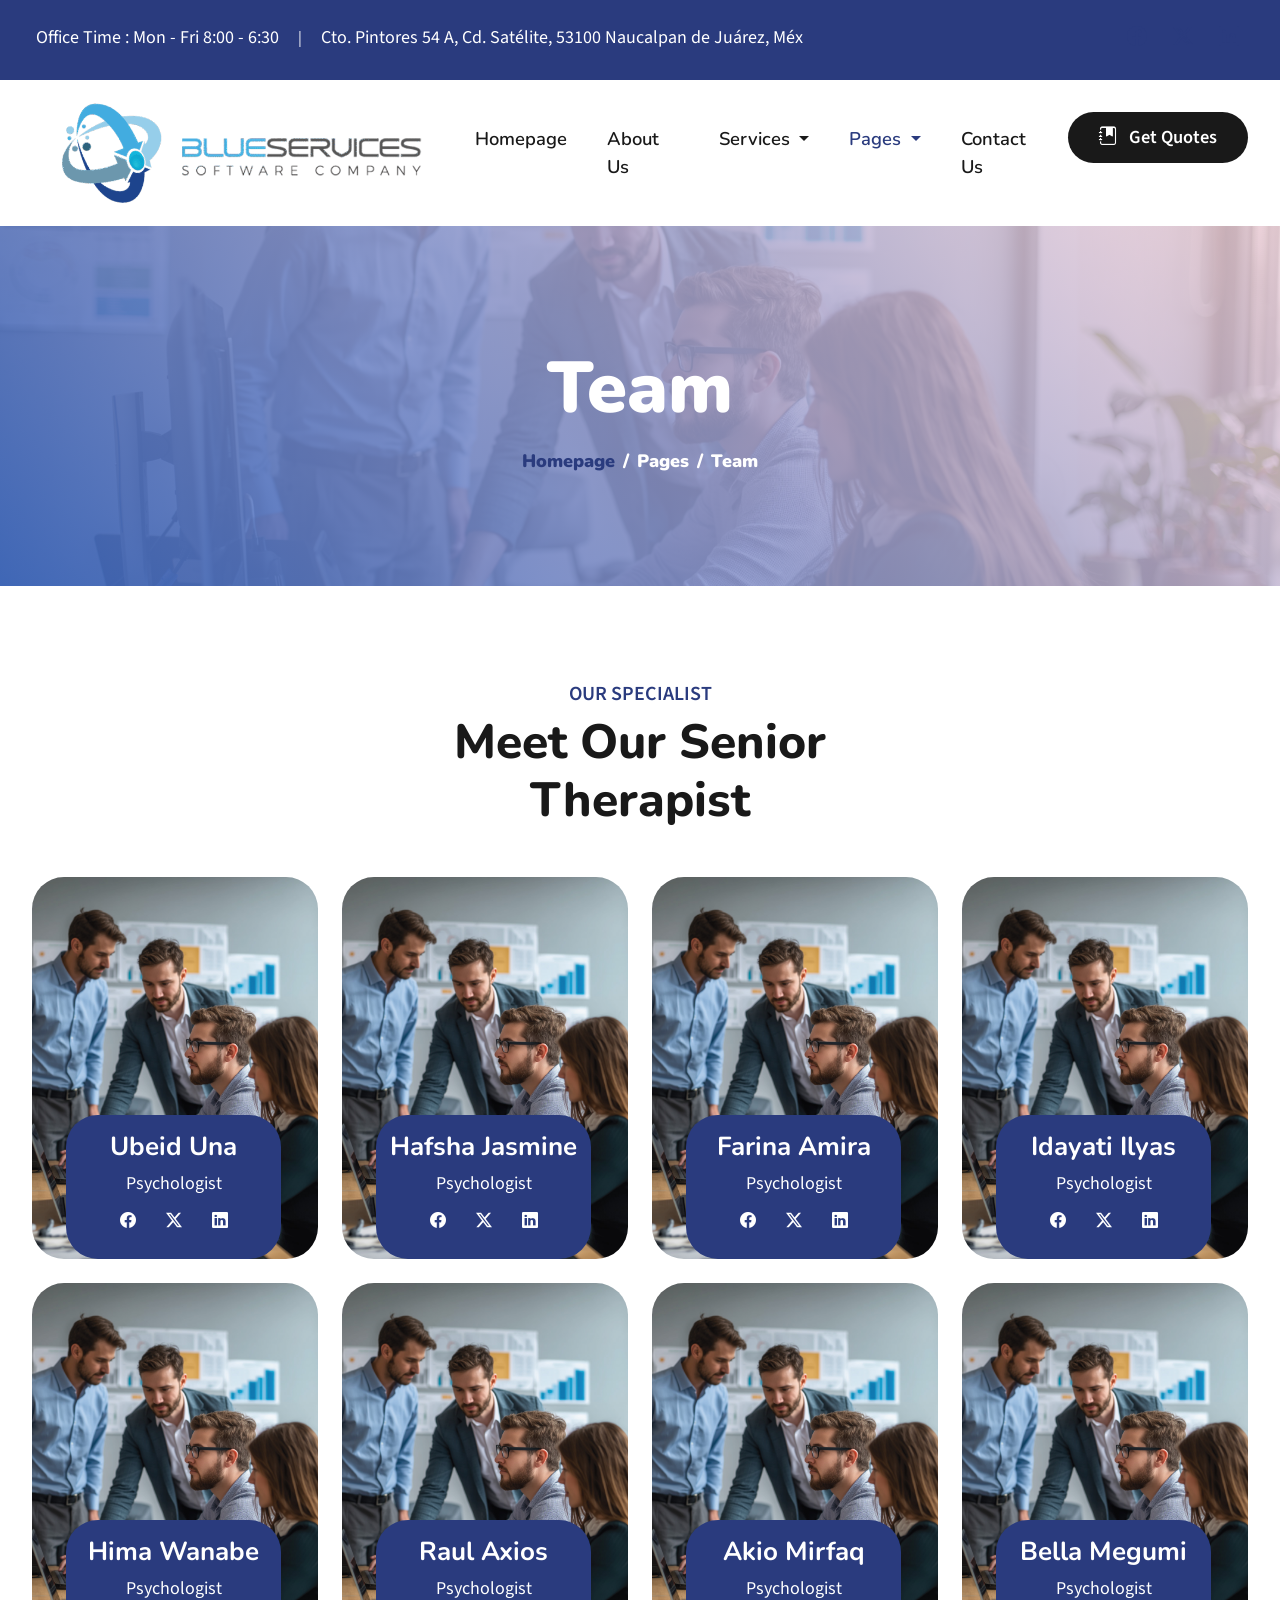
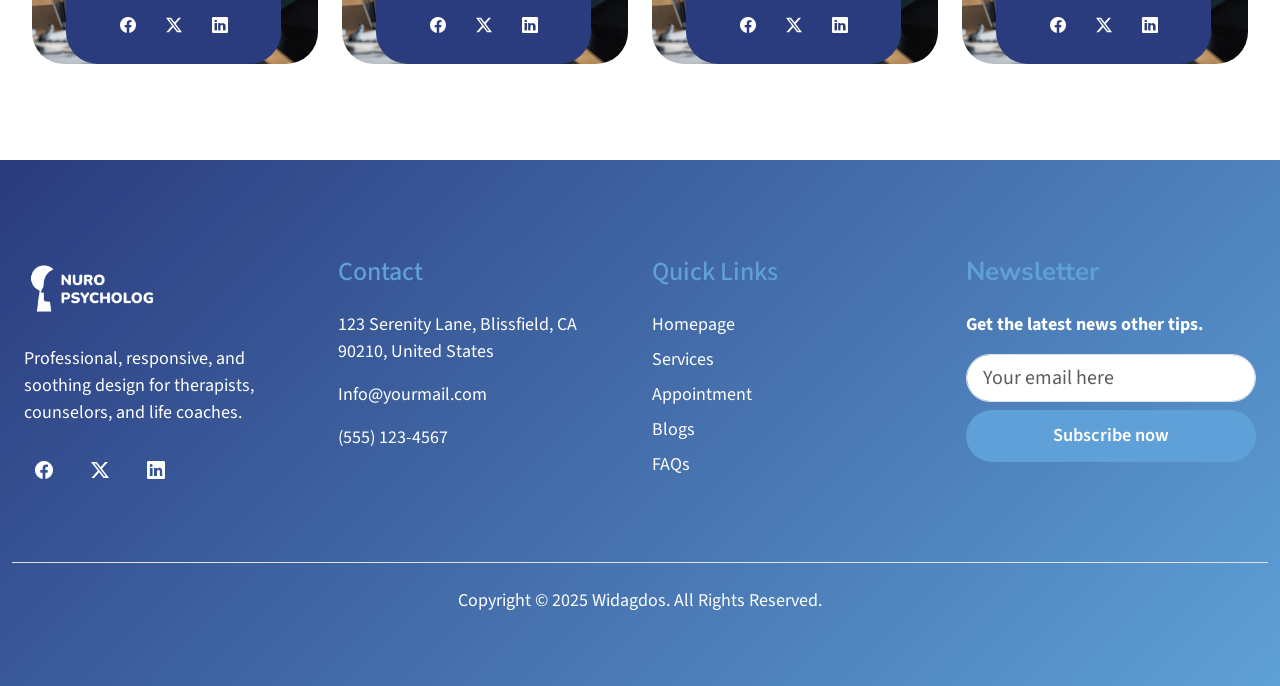
<file: team.html>
<!DOCTYPE html>
<html lang="en">

<head>
  <meta charset="UTF-8">
  <meta name="viewport" content="width=device-width, initial-scale=1.0">
  <link rel="icon" type="image/x-icon" href="favicon.ico">
  <title>Team - Nuro</title>
  <!-- Animation On Scroll (AOS) -->
  <link rel="stylesheet" href="css/vendor/aos.css">
  <!-- Bootstrap Icons CSS -->
  <link rel="stylesheet" href="https://cdn.jsdelivr.net/npm/bootstrap-icons@1.11.3/font/bootstrap-icons.min.css">
  <!-- Custom CSS -->
  <link rel="stylesheet" href="css/style.css">
</head>

<body>
  <!-- Header -->
  <div class="top-bar py-3">
    <div class="b-container">
      <div class="d-flex justify-content-between align-items-center text-white px-3">
        <div class="d-flex align-items-center">
          <div class="pe-3">
            <p class="my-1 py-1">Office Time : Mon - Fri 8:00 - 6:30</p>
          </div>
          &nbsp;|&nbsp;
          <div class="ps-3">
            <p class="my-1 py-1">Cto. Pintores 54 A, Cd. Satélite, 53100 Naucalpan de Juárez, Méx</p>
          </div>
        </div>
        <div class="social-box align-items-center">
          <a href="https://www.facebook.com" class="fs-5 rounded-2" style="width: 30px; height: 30px;"><i
              class="bi bi-facebook text-primary-color"></i></a>
          <a href="https://x.com" class="fs-5 rounded-2" style="width: 30px; height: 30px;"><i
              class="bi bi-twitter-x text-primary-color"></i></a>
          <a href="https://www.linkedin.com" class="fs-5 rounded-2" style="width: 30px; height: 30px;"><i
              class="bi bi-linkedin text-primary-color"></i></a>
        </div>
      </div>
    </div>
  </div>
  <header class="bg-white">
    <div class="b-container">
      <!-- Navbar -->
      <nav class="navbar navbar-expand-lg navbar-light" aria-label="Offcanvas navbar large">
        <div class="container-fluid">
          <div class="logo-box">
            <a href="index.html" class="navbar-brand">
              <img src="image/blue_logo_copy.png" alt="Main Logo"></a>
          </div>
          <button class="navbar-toggler bg-primary-color border-0" type="button" data-bs-toggle="offcanvas"
            data-bs-target="#offcanvasNavbar" aria-controls="offcanvasNavbar" aria-label="Toggle navigation">
            <span class="bi bi-list text-white fs-2"></span>
          </button>
          <div class="offcanvas offcanvas-start bg-light" tabindex="-1" id="offcanvasNavbar"
            aria-labelledby="offcanvasNavbarLabel">
            <div class="offcanvas-header" id="offcanvasNavbarLabel">
              <div class="logo-drawer">
                <a href="index.html" class="navbar-brand"><img src="image/blue_logo_copy.png" alt="Drawer Logo"
                    class="img-fluid"></a>
              </div>
              <button type="button" class="btn-close" data-bs-dismiss="offcanvas" aria-label="Close"></button>
            </div>
            <div class="offcanvas-body">
              <ul class="navbar-nav mx-auto mb-2 mb-xl-0 gap-xl-4 justify-content-center flex-grow-1 pe-3">
                <li class="nav-item">
                  <a class="nav-link" aria-current="page" href="index.html">Homepage</a>
                </li>
                <li class="nav-item">
                  <a class="nav-link" href="about-us.html">About Us</a>
                </li>
                <li class="nav-item dropdown">
                  <a class="nav-link dropdown-toggle" href="#" role="button" data-bs-toggle="dropdown"
                    aria-expanded="false">
                    Services
                  </a>
                  <ul class="dropdown-menu">
                    <li><a class="dropdown-item" href="services.html">Our Services</a></li>
                    <li><a class="dropdown-item" href="service-detail.html">Service Detail</a></li>
                    <li><a class="dropdown-item" href="appointment.html">Appointment</a></li>
                  </ul>
                </li>
                <li class="nav-item dropdown">
                  <a class="nav-link dropdown-toggle active" href="#" role="button" data-bs-toggle="dropdown"
                    aria-expanded="false">
                    Pages
                  </a>
                  <ul class="dropdown-menu">
                    <li><a class="dropdown-item" href="pricing.html">Pricing</a></li>
                    <li><a class="dropdown-item active" href="team.html">Team</a></li>
                    <li><a class="dropdown-item" href="blogs.html">Blogs</a></li>
                    <li><a class="dropdown-item" href="blog-detail.html">Blog Detail</a></li>
                    <li><a class="dropdown-item" href="faqs.html">FAQs</a></li>
                    <li><a class="dropdown-item" href="error-404.html">Error 404</a></li>
                  </ul>
                </li>
                <li class="nav-item">
                  <a class="nav-link" href="contact-us.html">Contact Us</a>
                </li>
              </ul>
              <div class="mt-lg-3">
                <a href="contact-us.html" class="btn btn-quotes">
                  <i class="bi bi-journal-bookmark-fill pe-2"></i>
                  Get Quotes</a>
              </div>
            </div>

          </div>
        </div>
      </nav>
      <!-- #navbar end -->
    </div>
  </header>
  <!-- #header end -->

  <!-- Main Content -->
  <main>

    <!-- Banner Section -->
    <section class="section position-relative"
      style="background-image: url('image/Place-Holder-1920x1280.jpg'); height: 40vh;">
      <div class="bg-overlay-secondary"></div>
      <div class="b-container h-100 position-relative pt-4 text-white" style="z-index: 2;">
        <div
          class="col-10 d-flex flex-column w-100 h-100 justify-content-center align-items-center text-center text-white gap-3 font-1">
          <h1 class="display-2 mb-0" style="font-weight: 900;">Team</h1>
          <nav aria-label="breadcrumb" style="font-weight: 900;">
            <ol class="breadcrumb justify-content-center align-items-center">
              <li class="breadcrumb-item font-1">
                <a class="text-decoration-none text-primary-color" href="index.html">Homepage</a>
              </li>
              <li class="breadcrumb-item text-white">
                Pages
              </li>
              <li class="breadcrumb-item text-white active" aria-current="page">
                Team
              </li>
            </ol>
          </nav>
        </div>
      </div>
    </section>
    <!-- #banner end -->

    <!-- Teams Section -->
    <section class="section py-5 mt-5">
      <div class="b-container">
        <div class="row text-center">
          <h6 class="text-primary-color fw-semibold mb-2">OUR SPECIALIST</h6>
          <h2 class="font-1 mb-5" style="font-weight: 800;">Meet Our Senior<br>Therapist</h2>
        </div>
        <div class="row row-cols-1 row-cols-md-2 row-cols-xl-4 g-4 mb-5">
          <!-- Card 1 -->
          <div class="col" data-aos="fade-right" data-aos-easing="linear" data-aos-delay="500" data-aos-duration="1000">
            <div class="position-relative rounded-5 transition-hover mx-auto img-container">
              <div class="ratio-wrapper-419">
                <img src="image/Place-Holder-1920x1280.jpg" alt="Ubeid Una"
                  class="rounded-5 w-100 h-100 position-absolute">
              </div>
              <div class="position-absolute w-75" style="margin-top: -9rem; margin-left: 12%;">
                <div
                  class="bg-primary-color d-flex flex-column text-white py-3 align-items-center text-center rounded-5">
                  <div class="mb-2">
                    <h4 class="font-1 fw-bolder">Ubeid Una</h4>
                    <p class="mb-0">Psychologist</p>
                  </div>
                  <div class="social-box justify-content-center mb-2">
                    <a href="https://www.facebook.com" class="fs-6 rounded-1 py-1" style="width: 30px; height: 30px;"><i
                        class="bi bi-facebook text-white"></i></a>
                    <a href="https://x.com" class="fs-6 rounded-1 py-1" style="width: 30px; height: 30px;"><i
                        class="bi bi-twitter-x text-white"></i></a>
                    <a href="https://www.linkedin.com" class="fs-6 rounded-1 py-1" style="width: 30px; height: 30px;"><i
                        class="bi bi-linkedin text-white"></i></a>
                  </div>
                </div>
              </div>
            </div>
          </div>
          <!-- Card 2 -->
          <div class="col" data-aos="fade-up" data-aos-easing="linear" data-aos-delay="500" data-aos-duration="1000">
            <div class="position-relative rounded-5 transition-hover mx-auto img-container">
              <div class="ratio-wrapper-419">
                <img src="image/Place-Holder-1920x1280.jpg" alt="Hafsha Jasmine"
                  class="rounded-5 w-100 h-100 position-absolute">
              </div>
              <div class="position-absolute w-75" style="margin-top: -9rem; margin-left: 12%;">
                <div
                  class="bg-primary-color d-flex flex-column text-white py-3 align-items-center text-center rounded-5">
                  <div class="mb-2">
                    <h4 class="font-1 fw-bolder">Hafsha Jasmine</h4>
                    <p class="mb-0">Psychologist</p>
                  </div>
                  <div class="social-box justify-content-center mb-2" style="font-size: 17px;">
                    <a href="https://www.facebook.com" class="fs-6 rounded-1 py-1" style="width: 30px; height: 30px;"><i
                        class="bi bi-facebook text-white"></i></a>
                    <a href="https://x.com" class="fs-6 rounded-1 py-1" style="width: 30px; height: 30px;"><i
                        class="bi bi-twitter-x text-white"></i></a>
                    <a href="https://www.linkedin.com" class="fs-6 rounded-1 py-1" style="width: 30px; height: 30px;"><i
                        class="bi bi-linkedin text-white"></i></a>
                  </div>
                </div>
              </div>
            </div>
          </div>
          <!-- Card 3 -->
          <div class="col" data-aos="fade-down" data-aos-easing="linear" data-aos-delay="500" data-aos-duration="1000">
            <div class="position-relative rounded-5 transition-hover mx-auto img-container">
              <div class="ratio-wrapper-419">
                <img src="image/Place-Holder-1920x1280.jpg" alt="Farina Amira"
                  class="rounded-5 w-100 h-100 position-absolute">
              </div>
              <div class="position-absolute w-75" style="margin-top: -9rem; margin-left: 12%;">
                <div
                  class="bg-primary-color d-flex flex-column text-white py-3 align-items-center text-center rounded-5">
                  <div class="mb-2">
                    <h4 class="font-1 fw-bolder">Farina Amira</h4>
                    <p class="mb-0">Psychologist</p>
                  </div>
                  <div class="social-box justify-content-center mb-2" style="font-size: 17px;">
                    <a href="https://www.facebook.com" class="fs-6 rounded-1 py-1" style="width: 30px; height: 30px;"><i
                        class="bi bi-facebook text-white"></i></a>
                    <a href="https://x.com" class="fs-6 rounded-1 py-1" style="width: 30px; height: 30px;"><i
                        class="bi bi-twitter-x text-white"></i></a>
                    <a href="https://www.linkedin.com" class="fs-6 rounded-1 py-1" style="width: 30px; height: 30px;"><i
                        class="bi bi-linkedin text-white"></i></a>
                  </div>
                </div>
              </div>
            </div>
          </div>
          <!-- Card 4 -->
          <div class="col" data-aos="fade-left" data-aos-easing="linear" data-aos-delay="500" data-aos-duration="1000">
            <div class="position-relative rounded-5 transition-hover mx-auto img-container">
              <div class="ratio-wrapper-419">
                <img src="image/Place-Holder-1920x1280.jpg" alt="Idayati Ilyas"
                  class="rounded-5 w-100 h-100 position-absolute">
              </div>
              <div class="position-absolute w-75" style="margin-top: -9rem; margin-left: 12%;">
                <div
                  class="bg-primary-color d-flex flex-column text-white py-3 align-items-center text-center rounded-5">
                  <div class="mb-2">
                    <h4 class="font-1 fw-bolder">Idayati Ilyas</h4>
                    <p class="mb-0">Psychologist</p>
                  </div>
                  <div class="social-box justify-content-center mb-2" style="font-size: 17px;">
                    <a href="https://www.facebook.com" class="fs-6 rounded-1 py-1" style="width: 30px; height: 30px;"><i
                        class="bi bi-facebook text-white"></i></a>
                    <a href="https://x.com" class="fs-6 rounded-1 py-1" style="width: 30px; height: 30px;"><i
                        class="bi bi-twitter-x text-white"></i></a>
                    <a href="https://www.linkedin.com" class="fs-6 rounded-1 py-1" style="width: 30px; height: 30px;"><i
                        class="bi bi-linkedin text-white"></i></a>
                  </div>
                </div>
              </div>
            </div>
          </div>
          <!-- Card 5 -->
          <div class="col" data-aos="fade-right" data-aos-easing="linear" data-aos-delay="500" data-aos-duration="1000">
            <div class="position-relative rounded-5 transition-hover mx-auto img-container">
              <div class="ratio-wrapper-419">
                <img src="image/Place-Holder-1920x1280.jpg" alt="Hima Wanabe"
                  class="rounded-5 w-100 h-100 position-absolute">
              </div>
              <div class="position-absolute w-75" style="margin-top: -9rem; margin-left: 12%;">
                <div
                  class="bg-primary-color d-flex flex-column text-white py-3 align-items-center text-center rounded-5">
                  <div class="mb-2">
                    <h4 class="font-1 fw-bolder">Hima Wanabe</h4>
                    <p class="mb-0">Psychologist</p>
                  </div>
                  <div class="social-box justify-content-center mb-2">
                    <a href="https://www.facebook.com" class="fs-6 rounded-1 py-1" style="width: 30px; height: 30px;"><i
                        class="bi bi-facebook text-white"></i></a>
                    <a href="https://x.com" class="fs-6 rounded-1 py-1" style="width: 30px; height: 30px;"><i
                        class="bi bi-twitter-x text-white"></i></a>
                    <a href="https://www.linkedin.com" class="fs-6 rounded-1 py-1" style="width: 30px; height: 30px;"><i
                        class="bi bi-linkedin text-white"></i></a>
                  </div>
                </div>
              </div>
            </div>
          </div>
          <!-- Card 6 -->
          <div class="col" data-aos="fade-up" data-aos-easing="linear" data-aos-delay="500" data-aos-duration="1000">
            <div class="position-relative rounded-5 transition-hover mx-auto img-container">
              <div class="ratio-wrapper-419">
                <img src="image/Place-Holder-1920x1280.jpg" alt="Raul Axios"
                  class="rounded-5 w-100 h-100 position-absolute">
              </div>
              <div class="position-absolute w-75" style="margin-top: -9rem; margin-left: 12%;">
                <div
                  class="bg-primary-color d-flex flex-column text-white py-3 align-items-center text-center rounded-5">
                  <div class="mb-2">
                    <h4 class="font-1 fw-bolder">Raul Axios</h4>
                    <p class="mb-0">Psychologist</p>
                  </div>
                  <div class="social-box justify-content-center mb-2" style="font-size: 17px;">
                    <a href="https://www.facebook.com" class="fs-6 rounded-1 py-1" style="width: 30px; height: 30px;"><i
                        class="bi bi-facebook text-white"></i></a>
                    <a href="https://x.com" class="fs-6 rounded-1 py-1" style="width: 30px; height: 30px;"><i
                        class="bi bi-twitter-x text-white"></i></a>
                    <a href="https://www.linkedin.com" class="fs-6 rounded-1 py-1" style="width: 30px; height: 30px;"><i
                        class="bi bi-linkedin text-white"></i></a>
                  </div>
                </div>
              </div>
            </div>
          </div>
          <!-- Card 7 -->
          <div class="col" data-aos="fade-down" data-aos-easing="linear" data-aos-delay="500" data-aos-duration="1000">
            <div class="position-relative rounded-5 transition-hover mx-auto img-container">
              <div class="ratio-wrapper-419">
                <img src="image/Place-Holder-1920x1280.jpg" alt="Akio Mirfaq"
                  class="rounded-5 w-100 h-100 position-absolute">
              </div>
              <div class="position-absolute w-75" style="margin-top: -9rem; margin-left: 12%;">
                <div
                  class="bg-primary-color d-flex flex-column text-white py-3 align-items-center text-center rounded-5">
                  <div class="mb-2">
                    <h4 class="font-1 fw-bolder">Akio Mirfaq</h4>
                    <p class="mb-0">Psychologist</p>
                  </div>
                  <div class="social-box justify-content-center mb-2" style="font-size: 17px;">
                    <a href="https://www.facebook.com" class="fs-6 rounded-1 py-1" style="width: 30px; height: 30px;"><i
                        class="bi bi-facebook text-white"></i></a>
                    <a href="https://x.com" class="fs-6 rounded-1 py-1" style="width: 30px; height: 30px;"><i
                        class="bi bi-twitter-x text-white"></i></a>
                    <a href="https://www.linkedin.com" class="fs-6 rounded-1 py-1" style="width: 30px; height: 30px;"><i
                        class="bi bi-linkedin text-white"></i></a>
                  </div>
                </div>
              </div>
            </div>
          </div>
          <!-- Card 8 -->
          <div class="col" data-aos="fade-left" data-aos-easing="linear" data-aos-delay="500" data-aos-duration="1000">
            <div class="position-relative rounded-5 transition-hover mx-auto img-container">
              <div class="ratio-wrapper-419">
                <img src="image/Place-Holder-1920x1280.jpg" alt="Bella Megumi"
                  class="rounded-5 w-100 h-100 position-absolute">
              </div>
              <div class="position-absolute w-75" style="margin-top: -9rem; margin-left: 12%;">
                <div
                  class="bg-primary-color d-flex flex-column text-white py-3 align-items-center text-center rounded-5">
                  <div class="mb-2">
                    <h4 class="font-1 fw-bolder">Bella Megumi</h4>
                    <p class="mb-0">Psychologist</p>
                  </div>
                  <div class="social-box justify-content-center mb-2" style="font-size: 17px;">
                    <a href="https://www.facebook.com" class="fs-6 rounded-1 py-1" style="width: 30px; height: 30px;"><i
                        class="bi bi-facebook text-white"></i></a>
                    <a href="https://x.com" class="fs-6 rounded-1 py-1" style="width: 30px; height: 30px;"><i
                        class="bi bi-twitter-x text-white"></i></a>
                    <a href="https://www.linkedin.com" class="fs-6 rounded-1 py-1" style="width: 30px; height: 30px;"><i
                        class="bi bi-linkedin text-white"></i></a>
                  </div>
                </div>
              </div>
            </div>
          </div>
        </div>
      </div>
    </section>
    <!-- #teams end -->

  </main>
  <!-- #main end -->

  <!-- Footer -->
  <footer class="footer py-5 px-4">
    <div class="footer-background"></div>
    <div class="b-container">
      <div class="row row-cols-1 pt-5 px-0">
        <div class="footer-logo col-12 col-lg-3 mb-5 text-lg-start text-center">
          <img src="image/Footer-Logo.png" alt="Footer Logo">
          <p class="my-4">Professional, responsive, and soothing design for therapists, counselors, and life coaches.
          </p>
          <div class="social-box d-flex justify-content-lg-start justify-content-center w-100">
            <a href="https://www.facebook.com" class="rounded-5 py-2" style="width: 40px; height: 40px;"><i
                class="bi bi-facebook text-white"></i></a>
            <a href="https://x.com" class="rounded-5 py-2" style="width: 40px; height: 40px;"><i
                class="bi bi-twitter-x text-white"></i></a>
            <a href="https://www.linkedin.com" class="rounded-5 py-2" style="width: 40px; height: 40px;"><i
                class="bi bi-linkedin text-white"></i></a>
          </div>
        </div>
        <div class="col-12 col-sm-6 col-md-4 col-lg-3 mb-3">
          <h4 class="text-secondary-color-2 mb-4">Contact</h4>
          <p>123 Serenity Lane, Blissfield, CA 90210, United States</p>
          <p>Info@yourmail.com</p>
          <p>(555) 123-4567</p>
        </div>
        <div class="col-12 col-sm-6 col-md-4 col-lg-3 mb-3">
          <h4 class="text-secondary-color-2 mb-4">Quick Links</h4>
          <ul class="d-flex flex-column p-0">
            <li class="mb-2"><a href="index.html" class="links-secondary">Homepage</a></li>
            <li class="mb-2"><a href="services.html" class="links-secondary">Services</a></li>
            <li class="mb-2"><a href="appointment.html" class="links-secondary">Appointment</a></li>
            <li class="mb-2"><a href="blogs.html" class="links-secondary">Blogs</a></li>
            <li class="mb-2"><a href="faqs.html" class="links-secondary">FAQs</a></li>
          </ul>
        </div>
        <div class="col-12 col-md-4 col-lg-3 mb-3 text-md-start text-center">
          <h4
            class="font-1 fw-bolder text-secondary-color-2 mb-4 justify-content-md-start justify-content-center align-items-center mt-md-0 mt-sm-4">
            Newsletter</h4>
          <p class="fw-bolder">Get the latest news other tips.</p>
          <div class="toast-container position-fixed bottom-0 end-0 p-3">
            <div id="liveToast" class="toast success_msg_subscribe text-bg-light" role="alert" aria-live="assertive"
              aria-atomic="true">
              <div class="d-flex">
                <div class="toast-body">
                  <i class="bi bi-check-circle-fill"></i> Your Subscribe Send Successfully.
                </div>
                <button type="button" class="btn me-2 m-auto" data-bs-dismiss="toast" aria-label="Close">
                  <i class="bi bi-x-lg"></i>
                </button>
              </div>
            </div>
          </div>
          <form class="d-flex flex-column w-100 gap-2 needs-validation" novalidate>
            <input type="text" name="action" value="subscribe" hidden>
            <input type="email" name="email" id="email" class="form-control form-control-lg rounded-5"
              placeholder="Your email here" required>
            <div class="invalid-feedback text-white">
              Please provide a valid email format (e.g.,
              user@example.com).
            </div>
            <button type="submit" class="btn btn-block btn-secondary-solid submit_subscribe">Subscribe now</button>
          </form>
        </div>
      </div>
      <div class="row justify-content-center py-4 mt-4 border-top">
        <p class="text-center w-100 mb-0">Copyright &copy; 2025 Widagdos. All Rights Reserved.</p>
      </div>
    </div>
  </footer>
  <!-- #footer end -->

  <!-- Scripts -->
  <!-- jQuery -->
  <script src="js/vendor/jquery.min.js"></script>
  <!-- Animation On Scroll (AOS) -->
  <script src="js/vendor/aos.js"></script>
  <!-- Bootstrap JS -->
  <script src="js/vendor/bootstrap.bundle.min.js"></script>
  <!-- JS Script -->
  <script src="js/submit-form.js"></script>
  <script src="js/script.js"></script>
  <!-- #scripts end -->
</body>

</html>
</file>
<file: css/style.css>
/*------------------------------------------------------------------
[Table of contents]

1. Import libraries
2. Custom properties
3. General Styles
4. Typography
5. Header and Navbar
6. Buttons and Links
7. Utilities
8. Sections
9. Swiper
10.Boxes and Cards
11.Footer
12.Accordion
13.Error 404
14.Responsive Layouts

-------------------------------------------------------------------*/

/* ---------------------------- */
/* Import libraries             */
/* ---------------------------- */
@import url('https://fonts.googleapis.com/css2?family=Nunito:ital,wght@0,200..1000;1,200..1000&display=swap');
@import url('https://fonts.googleapis.com/css2?family=Source+Sans+3:ital,wght@0,200..900;1,200..900&display=swap');
@import url('../css/vendor/bootstrap.min.css');

/* ---------------------------- */
/* Custom properties            */
/* ---------------------------- */
:root {
  --primary-color: #2a3b7e;
  --secondary-color: #5ea0d7;
  --text-color: #191919;
  --text-color-2: #7A7A7A;
  --accent-color: #5ea0d7;
  --accent-color-2: #5ea0d7;
  --accent-color-3: #FBEAED;
  --font-1: "Nunito", sans-serif;
  --font-2: "Source Sans 3", sans-serif;
}

/* ---------------------------- */
/* General Styles               */
/* ---------------------------- */
body {
  font-family: var(--font-2);
  color: var(--text-color);
  background-color: #FFFFFF;
}

.bg-primary-color {
  background-color: var(--primary-color);
}

.bg-primary-color-2 {
  background-color: var(--accent-color);
}

.bg-secondary-color {
  background-color: var(--secondary-color);
}

.bg-secondary-color-2 {
  background-color: var(--accent-color-2);
}

.bg-accent-color {
  background-color: var(--accent-color-2);
}

.bg-accent-color-2 {
  background-color: var(--accent-color-3);
}

.bg-gradient-primary {
  background: linear-gradient(to bottom, #2a3b7e, #5ea0d7);
}

.bg-gradient-secondary {
  background: linear-gradient(45deg, #8BACEE, #5ea0d7);
}

.text-primary-color {
  color: var(--primary-color);
}

.text-black-color-2 {
  color: var(--text-color);
}

.text-secondary-color-2 {
  color: var(--secondary-color);
}

.text-muted-color {
  color: var(--text-color-2);
}

.accent-primary-color {
  color: var(--accent-color);
}

.accent-secondary-color {
  color: var(--accent-color-2);
}

.accent-tertiary-color {
  color: var(--accent-color-3);
}

.font-1 {
  font-family: var(--font-1);
}

.font-2 {
  font-family: var(--font-2);
}

.section {
  padding: 6em 2em 6em 2em;
  overflow: hidden;
  background-size: cover;
  background-position: center;
}

.b-container {
  max-width: 1240px;
  margin-right: auto;
  margin-left: auto;
}

/* ---------------------------- */
/* Typography                   */
/* ---------------------------- */
h1 {
  font-size: 72px;
}

h2 {
  font-size: 48px;
}

h3 {
  font-size: 32px;
}

h4 {
  font-size: 26px;
}

h5 {
  font-size: 22px;
}

h6 {
  font-size: 20px;
}

button,
a {
  font-size: 18px;
  font-family: var(--font-1);
}

ul {
  list-style: none;
}

p,
li {
  font-size: 18px;
}

img {
  object-fit: cover;
}

/* ---------------------------- */
/* Header and Navbar            */
/* ---------------------------- */
.top-bar {
  background-color: var(--primary-color);
  /* padding-block: 1.2rem; */
  min-height: 80px;
}

.social-box {
  display: flex;
  flex-direction: row;
  gap: 1rem;
}

.social-box a {
  text-align: center;
  vertical-align: middle;
  transition: all 0.3s ease-in-out;
}

.social-box a:hover {
  color: var(--secondary-color);
}

.logo-box img {
  max-height: 130px;
}

.navbar-toggler:focus {
  outline: none;
  box-shadow: none;
}

.nav-link {
  font-size: 1.15rem;
  color: var(--text-color);
  font-weight: 600;
  padding-block: 1.85rem;
  padding-inline: 1.50rem;
}

.nav-link:hover {
  color: var(--accent-color) !important;
}

.nav-link.active {
  color: var(--primary-color) !important;
}

.dropdown-menu {
  border: 0;
  border-radius: 0 0 25px 25px;
  padding: 15px 0px;
  width: 220px;
  -webkit-box-shadow: 0px 0px 24px 0px rgba(0, 0, 0, 0.3);
  -moz-box-shadow: 0px 0px 24px 0px rgba(0, 0, 0, 0.3);
  box-shadow: 0px 0px 24px 0px rgba(0, 0, 0, 0.3);
}

.dropdown-item {
  color: var(--text-color);
  font-size: 1.15rem;
  padding: 15px;
  font-weight: 600;
  padding-block: 0.75rem;
  padding-inline: 0.75rem;
}

.dropdown-item:hover {
  color: var(--accent-color) !important;
  background-color: transparent;
}

.dropdown-item:focus {
  color: var(--accent-color) !important;
}

.dropdown-item.active {
  color: var(--primary-color) !important;
  background-color: transparent;
}

/* ---------------------------- */
/* Buttons and Links            */
/* ---------------------------- */
.btn-quotes {
  width: 180px;
  background-color: var(--text-color);
  color: #FFFFFF;
  font-size: 1.15rem;
  font-weight: 600;
  padding: 0.75rem 1.5rem;
  border-radius: 30px;
  border: none;
}

.btn-quotes:hover {
  background-color: var(--primary-color);
  color: #FFFFFF;
  border: none;
}

.btn-primary-solid {
  background-color: var(--primary-color);
  color: #FFFFFF;
  font-size: 1.15rem;
  padding: 0.75rem 1.5rem;
  border-radius: 30px;
  font-weight: 600;
  border: none;
  transition: transform 0.3s ease, background-color 0.3s ease, color 0.3s ease, border 0.3s ease;
}

.btn-primary-solid:hover {
  background-color: var(--accent-color);
  color: #FFFFFF;
  border: none;
  transform: scale(1.1);
}

.btn-secondary-solid {
  background-color: var(--secondary-color);
  color: #FFFFFF;
  font-size: 1.15rem;
  padding: 0.75rem 1.5rem;
  border-radius: 30px;
  font-weight: 600;
  border: none;
  transition: transform 0.3s ease, background-color 0.3s ease, color 0.3s ease, border 0.3s ease;
}

.btn-secondary-solid:hover {
  background-color: var(--accent-color-2);
  color: #FFFFFF;
  border: none;
  transform: scale(1.1);
}

.btn-secondary-solid-2 {
  background-color: var(--secondary-color);
  color: #FFFFFF;
  font-size: 1.15rem;
  padding: 0.75rem 1.5rem;
  border-radius: 30px;
  font-weight: 600;
  border: none;
  transition: transform 0.3s ease, background-color 0.3s ease, color 0.3s ease, border 0.3s ease;
}

.btn-secondary-solid-2:hover {
  background-color: var(--primary-color);
  color: #FFFFFF;
  border: none;
  transform: scale(1.1);
}

.btn-whatsapp {
  background-color: #25D366;
  color: #FFFFFF;
  font-size: 1.15rem;
  font-weight: 600;
  padding: 0.75rem 1.5rem;
  border-radius: 30px;
  border: none;
  text-decoration: none;
  display: inline-flex;
  align-items: center;
  gap: 0.5rem;
  transition: all 0.3s ease;
  box-shadow: 0 4px 12px rgba(37, 211, 102, 0.3);
}

.btn-whatsapp:hover {
  background-color: #1FAE54;
  color: #FFFFFF;
  transform: translateY(-2px);
  box-shadow: 0 8px 20px rgba(37, 211, 102, 0.5);
  text-decoration: none;
}

.links-primary {
  font-family: var(--font-2);
  color: var(--text-color);
  font-size: 18px;
  text-decoration: none;
}

.links-primary:hover {
  color: var(--primary-color);
  text-decoration: none;
}

.links-secondary {
  font-family: var(--font-2);
  color: #FFFFFF;
  font-size: 18px;
  text-decoration: none;
}

.links-secondary:hover {
  color: var(--secondary-color);
  text-decoration: none;
}

.badge-primary-color {
  background-color: var(--primary-color);
  color: #FFFFFF;
  font-size: 18px;
  padding: 8px 16px;
  border-radius: 30px;
  font-weight: 600;
}

.badge-primary-color:hover {
  background-color: var(--accent-color);
  color: #FFFFFF;
}

/* ---------------------------- */
/* Utilities                    */
/* ---------------------------- */
.video-overlay {
  position: fixed;
  top: 0;
  left: 0;
  width: 100vw;
  height: 100vh;
  background-color: rgba(0, 0, 0, 0.85);
  z-index: 9999;
  display: flex;
  align-items: center;
  justify-content: center;
  padding: 2rem;
}

.video-box {
  width: 100%;
  max-width: 960px;
  height: auto;
}

.video-overlay .ratio {
  width: 100%;
  height: auto;
}

.video-overlay iframe {
  width: 100%;
  height: 100%;
  border: none;
}

.img-container {
  width: 100%;
  max-width: 100%;
  max-width: 1300px;
}

.ratio-wrapper-429 {
  position: relative;
  aspect-ratio: 3 / 4;
  /* default: portrait */
  overflow: hidden;
}

.img-circle {
  width: 275px;
  height: 275px;
}

.ratio-wrapper-419 {
  position: relative;
  aspect-ratio: 3 / 4;
  /* default: portrait */
  overflow: hidden;
}

.bg-overlay-secondary {
  background: linear-gradient(45deg, rgba(59, 103, 191, 0.9), rgba(247, 211, 218, 0.8));
  position: absolute;
  width: 100%;
  height: 100%;
  top: 0;
  left: 0;
}

.transition-hover {
  transition: transform 0.3s ease, box-shadow 0.3s ease;
}

.transition-hover:hover {
  transform: translateY(-8px);
  box-shadow: 0 12px 25px rgba(0, 0, 0, 0.2);
}

.scale-hover {
  transition: transform 0.3s ease, box-shadow 0.3s ease;
}

.scale-hover:hover {
  transform: scale(1.05);
  box-shadow: 0 12px 25px rgba(0, 0, 0, 0.2);
}

.bg-secondary-gradient {
  background: linear-gradient(to right, white 0%, white 50%, #F8DAE0 50%, #F7D9DF 100%);
}

.breadcrumb {
  font-size: 22px;
}

.breadcrumb-item+.breadcrumb-item::before {
  color: white !important;
}

.breadcrumb-item a:hover,
.breadcrumb-item.active {
  color: white !important;
}

.list-unstyled {
  padding-left: 0;
  margin-bottom: 0;
}

/* ---------------------------- */
/* Sections                     */
/* ---------------------------- */
.banner-section {
  position: relative;
  overflow: hidden;
  padding: 50px 75px 0 75px;
  color: white;
}

.hero-section {
  background: linear-gradient(135deg, #0b3274 0%, #0b3274 50%, #0b3274 100%);
  background-size: cover;
  background-position: center;
  padding-bottom: 45px;
  min-height: 85vh;
  padding-top: 5px;
}

/* ---------------------------- */
/* Swiper                       */
/* ---------------------------- */
.swiper-container-outer {
  position: relative;
  overflow: hidden;
}

.swiper {
  padding: 30px 0;
}

.swiper-slide {
  height: auto;
}

/* ---------------------------- */
/* Boxes and Cards              */
/* ---------------------------- */
.step-box {
  position: relative;
  margin-bottom: 3rem;
}

.step-box h1 {
  position: absolute;
  font-family: var(--font-1);
  font-weight: 900;
  opacity: 0.8;
  top: -10px;
  left: 13%;
  transform: translateX(-50%);
  z-index: 0;
  background:
    -webkit-linear-gradient(var(--primary-color), #9abbfd);
  -webkit-background-clip: text;
  -webkit-text-fill-color: transparent;
}

.step-box h3 {
  position: relative;
  font-family: var(--font-1);
  font-weight: 700;
  margin: 25px 0 20px 0;
  z-index: 1;
}

.step-box p {
  position: relative;
  z-index: 1;
}

.feedback-card {
  background: #fff;
  border: var(--primary-color) 2px solid;
  border-radius: 30px;
  padding: 35px;
}

.quotes-section {
  padding: 6em 2em 6em 2em;
  position: relative;
  overflow: hidden;
}

.quotes-background {
  position: absolute;
  top: 0;
  left: 0;
  width: 100%;
  height: 75%;
  background-image: url('../image/Place-Holder-1920x1280.jpg');
  background-size: cover;
  background-position: center center;
  opacity: 0.8;
  z-index: -1;
  /* place behind of content */
}

.quotes-background::before {
  content: '';
  position: absolute;
  top: 0;
  left: 0;
  width: 100%;
  height: 100%;
  background: linear-gradient(135deg, rgba(42, 59, 126, 0.9), rgba(94, 160, 215, 0.9));
  opacity: 0.9;
  z-index: 1;
  /* place in-front of content */
}

.quotes-section>.container {
  position: relative;
  /* Force container in-front of background */
  z-index: 2;
}

.quotes-section>.card {
  margin-top: 30px;
  /* Space from heading */
}

.news-card {
  border: 2px solid var(--primary-color);
  border-radius: 15px;
  position: relative;
  overflow: hidden;
}

.news-card .card-title {
  font-family: var(--font-1);
  font-weight: 800;
  text-decoration: none;
}

.news-card .card-title:hover {
  font-family: var(--font-1);
  font-weight: 800;
  /* font-size: 22px; */
  text-decoration: none;
  color: var(--primary-color);
}

/* ---------------------------- */
/* Footer                       */
/* ---------------------------- */
.footer {
  position: relative;
  overflow: hidden;
  color: white;
}

.footer-background {
  content: '';
  position: absolute;
  top: 0;
  left: 0;
  width: 100%;
  height: 100%;
  background: linear-gradient(135deg, #2a3b7e 0%, #5ea0d7 100%);
  z-index: -1;
}

.footer-background::before {
  content: '';
  position: absolute;
  top: 0;
  left: 0;
  width: 100%;
  height: 100%;
  background: transparent;
  z-index: 1;
  /* place in-front of content */
}

.footer-logo>img {
  max-height: 65px;
}

/* ---------------------------- */
/* Accordion                    */
/* ---------------------------- */
.accordion .accordion-item {
  border: none;
  margin-bottom: 1rem;
  border-radius: 1.5rem;
  overflow: hidden;
  background-color: transparent;
}

.accordion .accordion-button {
  font-size: large;
  font-weight: 700;
  color: #fff;
  background-color: var(--accent-color);
  /* Default blue */
  border-radius: 1.5rem;
  padding: 1rem 1.5rem;
  display: flex;
  align-items: center;
  gap: 0.5rem;
  box-shadow: none;
}

.accordion .accordion-button.collapsed {
  background-color: var(--accent-color);
  /* Blue for collapsed */
  color: #fff;
}

.accordion .accordion-button:not(.collapsed) {
  background-color: var(--accent-color-2);
  /* Pink for expanded */
  color: #000;
}

.accordion .accordion-button:focus {
  box-shadow: none;
}

.accordion i {
  font-size: 1.2rem;
}

.accordion .accordion-collapse {
  margin-top: 0.5rem;
  /* Gap between header and body */
}

.accordion .accordion-body {
  font-size: large;
  background-color: #F5F5F5;
  padding: 1.5rem;
  border-radius: 1rem;
  /* margin-top: 0.5rem; */
  color: #333;
  box-shadow: 0 2px 5px rgba(0, 0, 0, 0.05);
}

/* ---------------------------- */
/* Error 404                    */
/* ---------------------------- */
.error-code {
  font-size: 18rem;
  font-weight: 900;
  line-height: 1;
  display: flex;
  justify-content: center;
  gap: 1rem;
}

.error-code span:nth-child(2) {
  background: linear-gradient(180deg, var(--primary-color), #FFC2B3);
  color: white;
  padding: 20px 0;
  border-radius: 1.5rem;
}

/* ---------------------------- */
/* Responsive Layouts           */
/* ---------------------------- */
@media only screen and (max-width: 1199.98px) {
  .ratio-wrapper-429 {
    aspect-ratio: 3 / 2;
  }

  .ratio-wrapper-419 {
    aspect-ratio: 1 / 1;
  }

  .step-box h1 {
    left: 17%;
  }
}

@media only screen and (max-width: 991.98px) {

  /* ---------------------------- */
  /* Typography                   */
  /* ---------------------------- */
  h1 {
    font-size: 56px;
  }

  h2 {
    font-size: 40px;
  }

  h3 {
    font-size: 24px;
  }

  h4 {
    font-size: 22px;
  }

  h5 {
    font-size: 20px;
  }

  h6 {
    font-size: 18px;
  }

  button,
  a {
    font-size: 17px;
  }

  p {
    font-size: 16px;
  }

  /* ---------------------------- */
  /* Header and Navbar            */
  /* ---------------------------- */
  /* padding: 4em 2em 4em 2em; */
  .section {
    padding: 4em 1em;
  }

  .top-bar {
    display: none;
  }

  .logo-box img {
    max-height: 170px;
  }

  .logo-drawer img {
    max-height: 60px;
  }

  .nav-link {
    font-size: 1rem;
    padding-block: 0.5rem;
    padding-inline: 0.5rem;
  }

  .nav-link.active,
  .nav-link:hover,
  .nav-link:focus {
    color: var(--primary-color) !important;
  }

  .navbar-nav .nav-link {
    padding-block: 0.5rem;
    padding-inline: 0.5rem;
  }

  .dropdown-menu {
    border-radius: 0;
    width: 100%;
    padding: 5px 0px 5px 0px;
    -webkit-box-shadow: none;
    -moz-box-shadow: none;
    box-shadow: none;
  }

  .dropdown-item {
    font-size: 1rem;
    padding-block: 0.5rem;
    padding-inline: 0.5rem;
  }

  .btn-quotes {
    display: none;
  }

  .img-circle {
    width: 275px;
    height: 275px;
  }

  .step-box h1 {
    left: 5%;
  }

  .feedback-slide {
    width: 33.333%;
    /* 3 slides per-row for desktop */
  }

  .bg-secondary-gradient {
    background: linear-gradient(to top, white 0%, white 62%, #F8DAE0 62%, #F7D9DF 100%);
  }

  .quotes-section {
    position: relative;
    /* Force container in-front of background */
    overflow: hidden;
    padding: 0;
  }

  .quotes-section>.container {
    position: relative;
    /* Force container in-front of background */
    z-index: 2;
    padding: 0;
  }

  .quotes-section>.card {
    margin-top: 70px;
  }

  .img-container {
    width: 90%;
  }

  .ratio-wrapper-429 {
    aspect-ratio: 16 / 9;
  }

  .img-circle {
    width: 300px;
    height: 300px;
  }

  .footer-logo {
    text-align: center;
    padding: 0 4rem;
  }

  .footer-logo>img {
    max-height: 85px;
  }

  .error-code {
    font-size: 15rem;
  }
}

@media only screen and (max-width: 767.98px) {
  .btn-play {
    width: 80%;
  }

  .badge-cta {
    display: none;
  }

  .bg-secondary-gradient {
    background: linear-gradient(to top, white 0%, white 61%, #F8DAE0 61%, #F7D9DF 100%);
  }

  .img-container {
    width: 85%;
  }

  .ratio-wrapper-429 {
    aspect-ratio: 1 / 1;
  }

  .img-circle {
    width: 300px;
    height: 300px;
  }

  .step-box h1 {
    left: 6%;
  }

  .footer-logo>img {
    max-height: 65px;
  }
}

@media only screen and (max-width:576.98px) {
  .ratio-wrapper-429 {
    aspect-ratio: 3 / 4;
  }

  .img-circle {
    width: 185px;
    height: 185px;
  }

  .step-box h1 {
    left: 8%;
  }

  .error-code {
    font-size: 10rem;
  }
}
</file>
